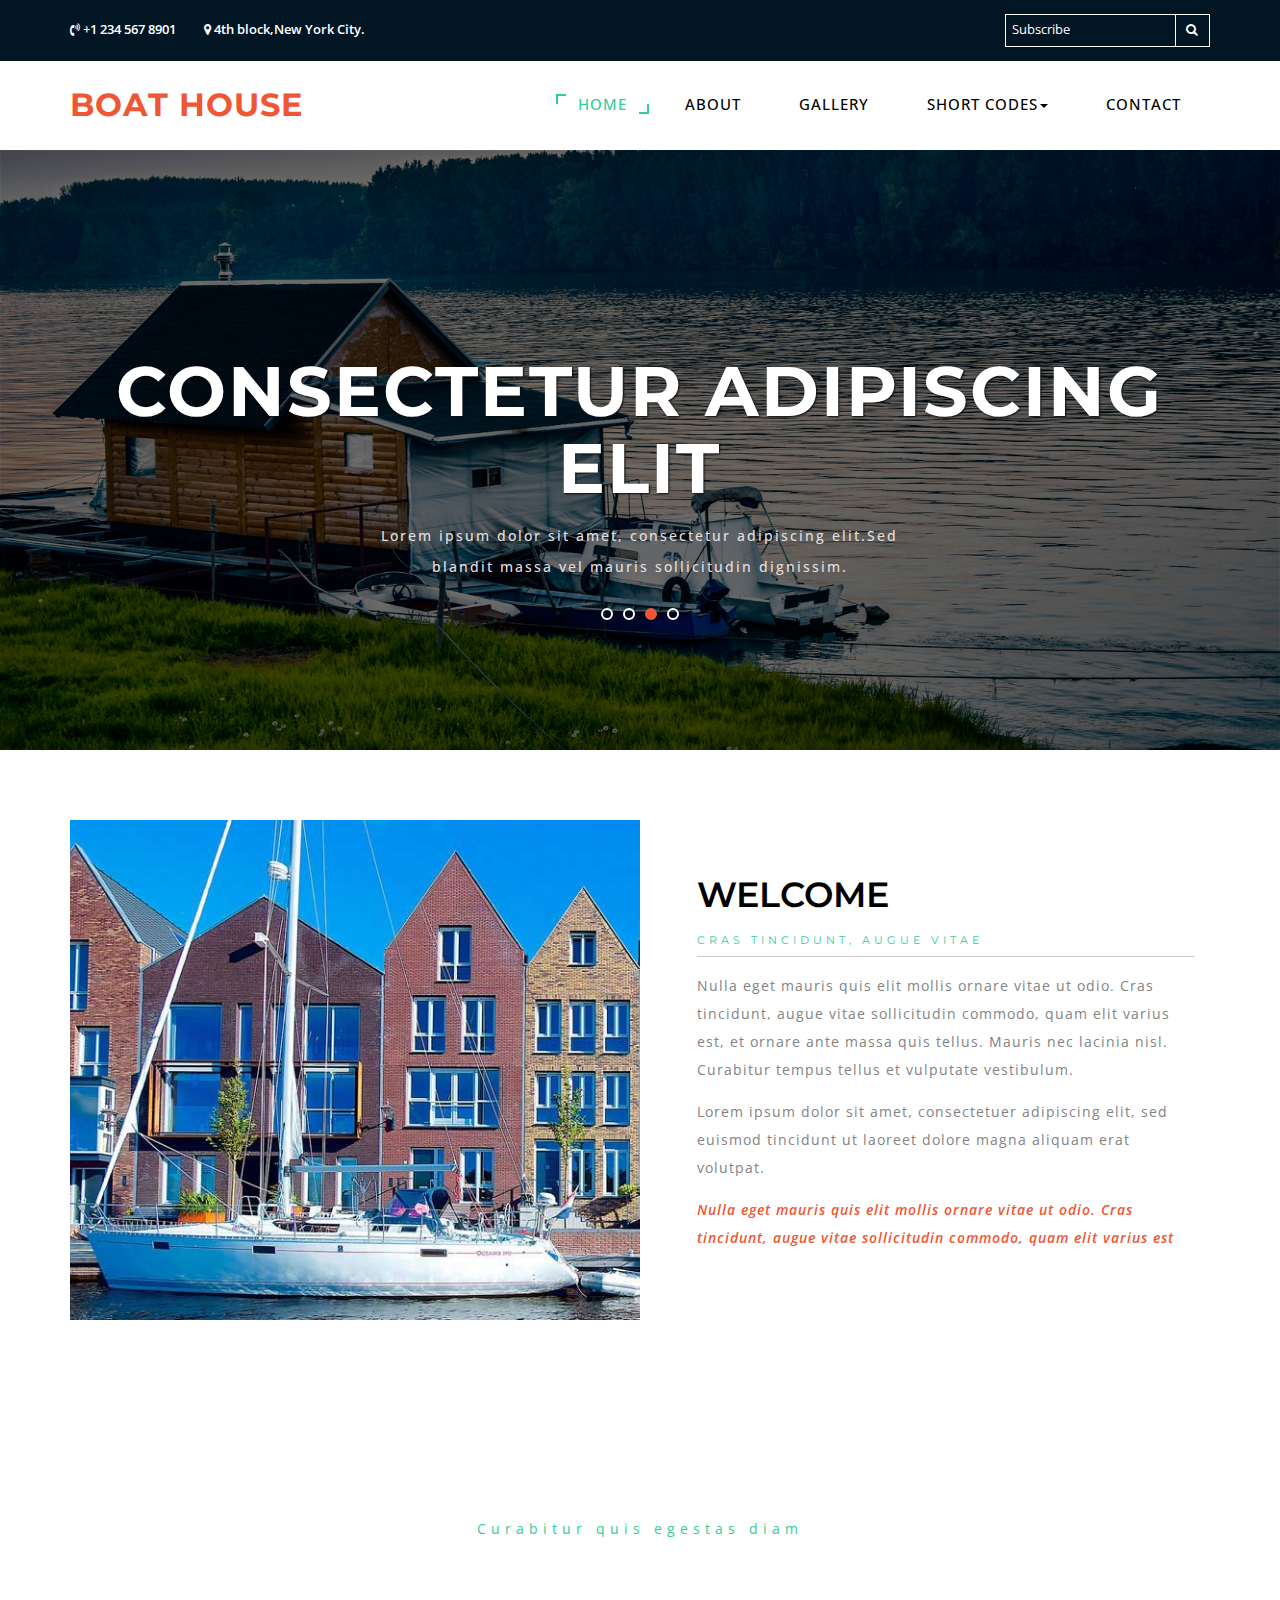
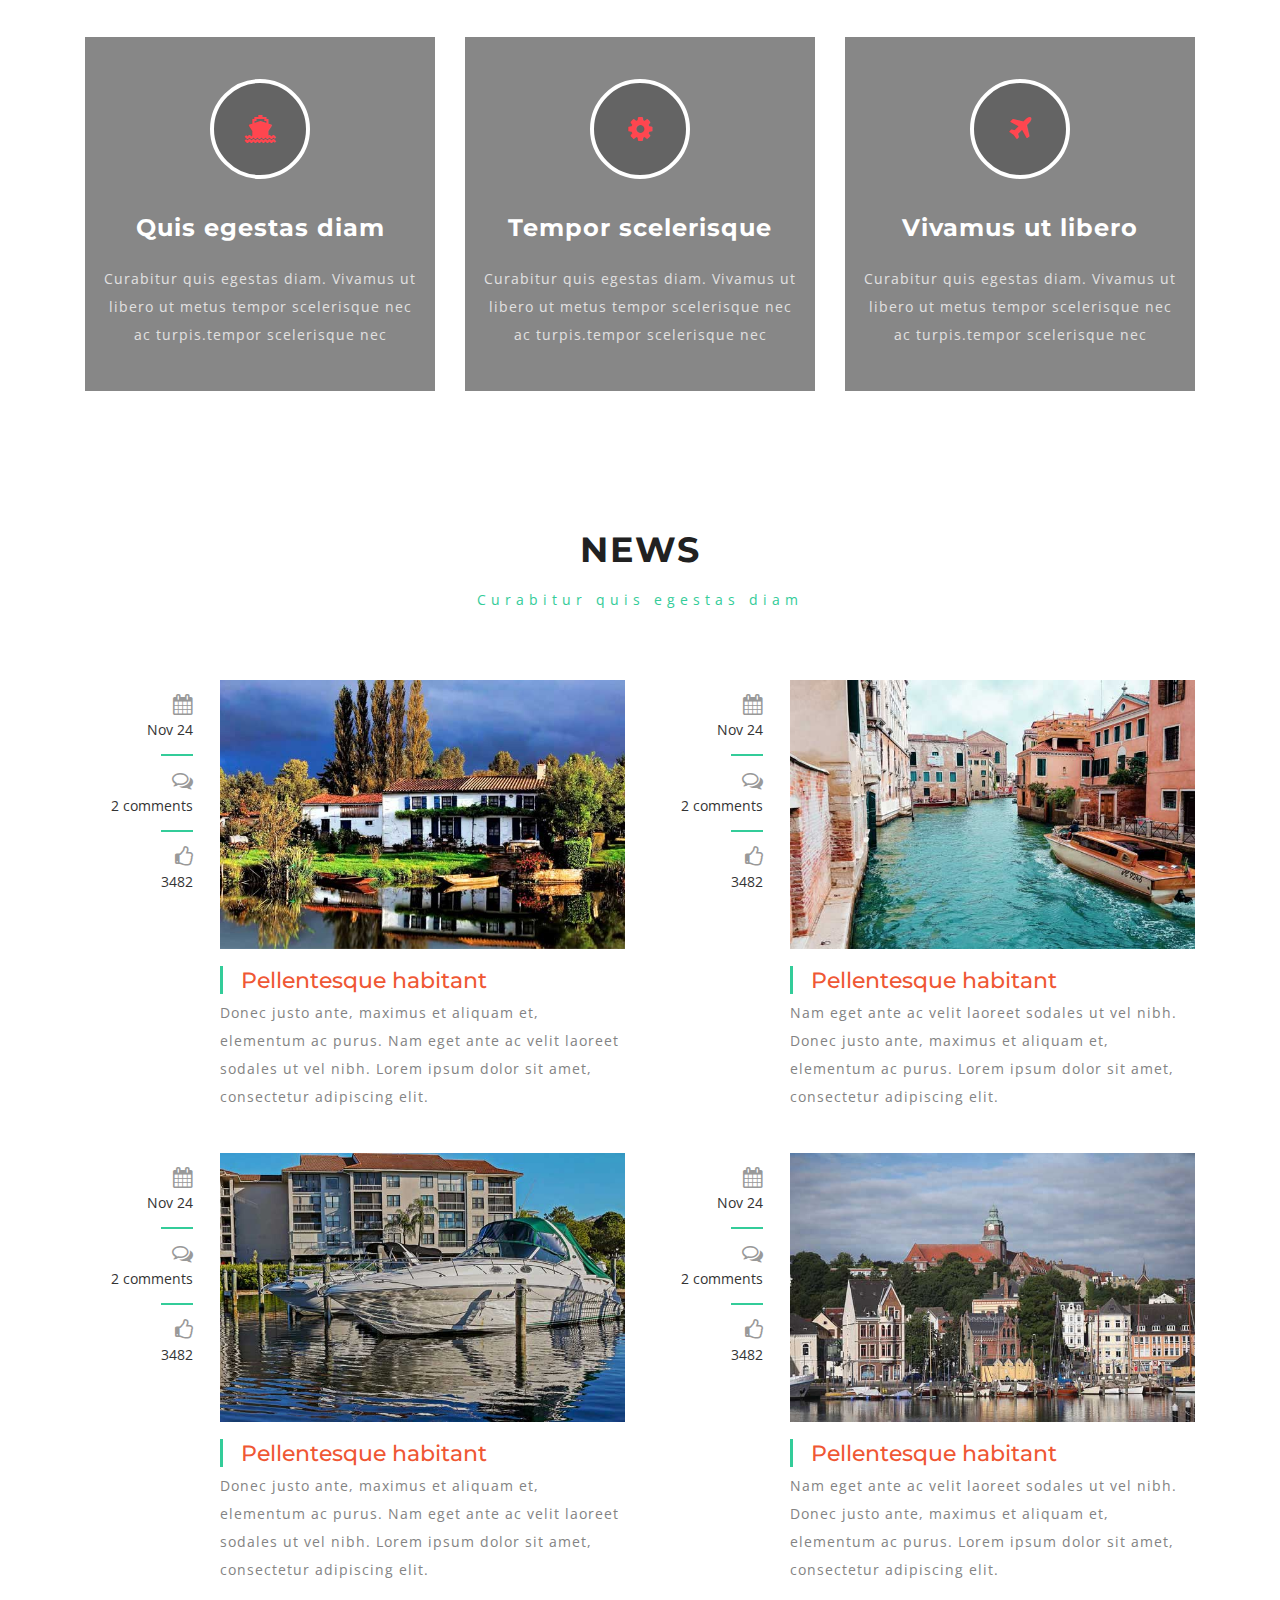
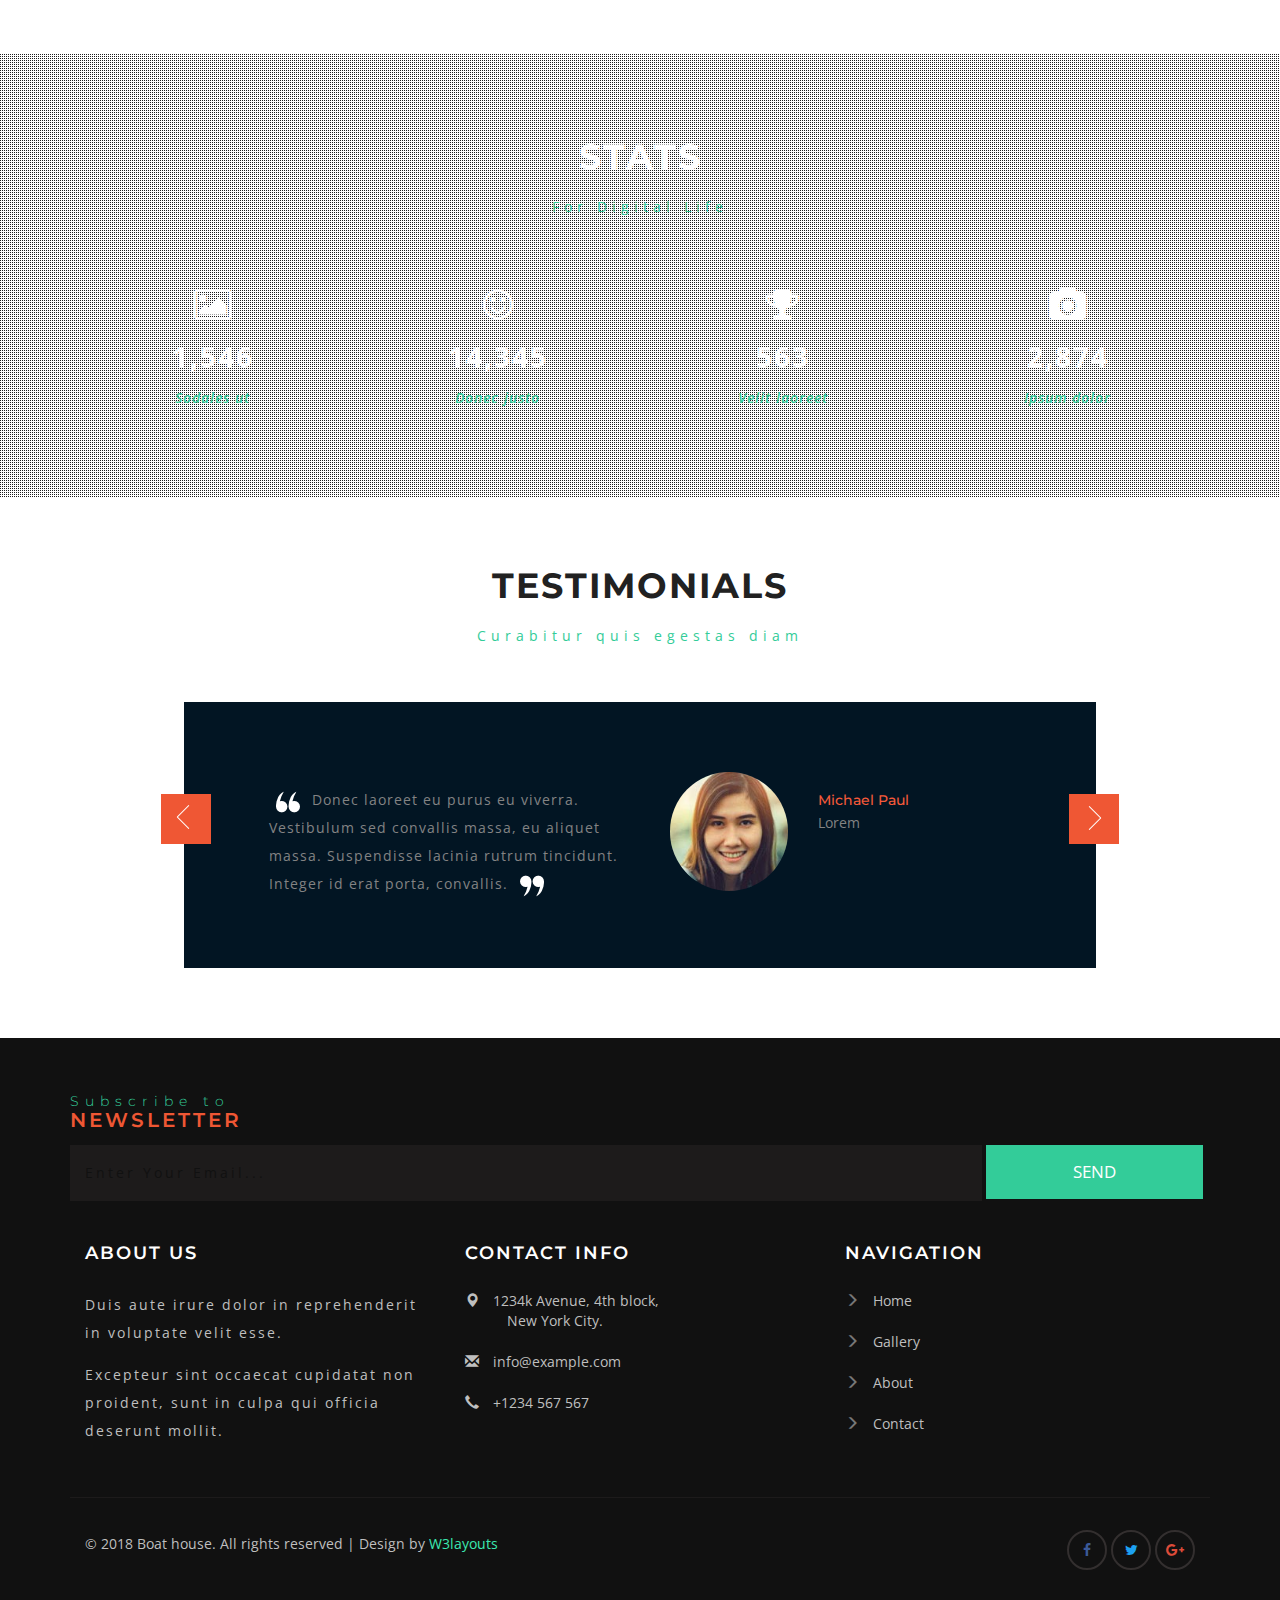
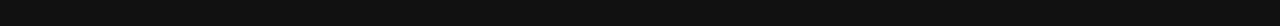
<file: views/basad/boat/index.html>
<!--
author: W3layouts
author URL: http://w3layouts.com
License: Creative Commons Attribution 3.0 Unported
License URL: http://creativecommons.org/licenses/by/3.0/
-->
<!DOCTYPE html>
<html lang="zxx">
<head>
<title>Boat house a Travel Category Flat Bootstrap Responsive Website Template | Home :: w3layouts</title>
<!-- custom-theme -->
<meta name="viewport" content="width=device-width, initial-scale=1">
<meta http-equiv="Content-Type" content="text/html; charset=utf-8" />
<meta name="keywords" content="Boat house Responsive web template, Bootstrap Web Templates, Flat Web Templates, Android Compatible web template, 
Smart phone Compatible web template, free webdesigns for Nokia, Samsung, LG, SonyEricsson, Motorola web design" />
<script type="application/x-javascript"> addEventListener("load", function() { setTimeout(hideURLbar, 0); }, false);
		function hideURLbar(){ window.scrollTo(0,1); } </script>
<!-- //custom-theme -->
<link href="css/bootstrap.css" rel="stylesheet" type="text/css" media="all" />
<link href="css/JiSlider.css" rel="stylesheet"> 
<link href="css/style.css" rel="stylesheet" type="text/css" media="all" />
<!-- font-awesome-icons -->
<link href="css/font-awesome.css" rel="stylesheet"> 
<!-- //font-awesome-icons -->
<link href="//fonts.googleapis.com/css?family=Montserrat:400,700" rel="stylesheet">
<link href='//fonts.googleapis.com/css?family=Open+Sans:400,300,300italic,400italic,600,600italic,700,700italic,800,800italic' rel='stylesheet' type='text/css'>
</head>
<body>
<!-- header -->
<div class="banner-top">
	<div class="header">
	<div class="container">
			<div class="header-left">
				<div class="agileinfo-phone">
					<p><i class="fa fa-volume-control-phone" aria-hidden="true"></i> +1 234 567 8901</p>
				</div>
				<div class="agileinfo-phone agileinfo-map">
					<p><i class="fa fa-map-marker" aria-hidden="true"></i> 4th block,New York City.</p>
				</div>
				<div class="search-grid">
					<form action="#" method="post">
						<input type="text" name="subscribe" placeholder="Subscribe" class="big-dog" name="Subscribe" required="">
						<button class="btn1"><i class="fa fa-search" aria-hidden="true"></i></button>
					</form>
				</div>
				<div class="clearfix"> </div>
			</div>
		</div>	
		</div>

	<div class="w3_navigation">
		<div class="container">
			<nav class="navbar navbar-default">
				<div class="navbar-header navbar-left">
					<button type="button" class="navbar-toggle collapsed" data-toggle="collapse" data-target="#bs-example-navbar-collapse-1">
						<span class="sr-only">Toggle navigation</span>
						<span class="icon-bar"></span>
						<span class="icon-bar"></span>
						<span class="icon-bar"></span>
					</button>
					<h1><a class="navbar-brand" href="index.html"> Boat house </a></h1>
				</div>
				<!-- Collect the nav links, forms, and other content for toggling -->
				<div class="collapse navbar-collapse navbar-right" id="bs-example-navbar-collapse-1">
					<nav class="menu menu--iris">
						<ul class="nav navbar-nav menu__list">
							<li class="menu__item menu__item--current"><a href="index.html" class="menu__link">Home</a></li>
							<li class="menu__item"><a href="about.html" class="menu__link">About</a></li>
							<li class="menu__item"><a href="gallery.html" class="menu__link">Gallery</a></li>
							<li class="dropdown menu__item">
								<a href="#" class="dropdown-toggle menu__link" data-toggle="dropdown">Short codes<b class="caret"></b></a>
								<ul class="dropdown-menu agile_short_dropdown">
									
									
									<li><a href="icons.html">Icons</a></li>
									<li><a href="typography.html">Typography</a></li>
									
									
								</ul>
							</li>
							<li class="menu__item"><a href="contact.html" class="menu__link">Contact </a></li>
						</ul>
					</nav>
				</div>
			</nav>

		</div>
	</div>
<!-- //header -->
<!-- banner -->
	<div class="banner-silder">
		<div id="JiSlider" class="jislider">
			<ul>
				<li>
					<div class="w3layouts-banner-top">

							<div class="container">
								<div class="agileits-banner-info">
								
									<h3>Sed blandit massa vel </h3>
									 <p>Lorem ipsum dolor sit amet, consectetur adipiscing elit.Sed blandit massa vel mauris sollicitudin dignissim.</p>
									
								</div>	
							</div>
						</div>
				</li>
				<li>
						<div class="w3layouts-banner-top w3layouts-banner-top1">
						<div class="container">
								<div class="agileits-banner-info">
								 
									<h3>Ipsum dolor sit amet</h3>
									 <p>Lorem ipsum dolor sit amet, consectetur adipiscing elit.Sed blandit massa vel mauris sollicitudin dignissim.</p>
									
								</div>	
							</div>
						</div>
				</li>
				<li>
						<div class="w3layouts-banner-top w3layouts-banner-top2">
							<div class="container">
								<div class="agileits-banner-info">
								    
									<h3>Consectetur adipiscing elit</h3>
									 <p>Lorem ipsum dolor sit amet, consectetur adipiscing elit.Sed blandit massa vel mauris sollicitudin dignissim.</p>
									
								</div>
								
							</div>
						</div>
					</li>
					<li>
						<div class="w3layouts-banner-top w3layouts-banner-top3">
							<div class="container">
								<div class="agileits-banner-info">
								 
									<h3>Blandit massa vel mauris</h3>
									 <p>Lorem ipsum dolor sit amet, consectetur adipiscing elit.Sed blandit massa vel mauris sollicitudin dignissim.</p>
									
								</div>
								
							</div>
						</div>
					</li>
			</ul>
		</div>
      </div>
</div>
<!-- //banner -->

	<!--about-->
<div class="about">
	<div class="container">
		<div class="about-main">
			<div class="col-md-6 about-left_w3ls_img">
				
			</div>
			<div class="col-md-6 about-right_w3ls">
		  <div class="about-top_agile_its">
			<h2>Welcome</h2>
			<h5>Cras tincidunt, augue vitae</h5>
			<p>Nulla eget mauris quis elit mollis ornare vitae ut odio. Cras tincidunt, augue vitae sollicitudin commodo, quam elit varius est, et ornare ante massa quis tellus. Mauris nec lacinia nisl. Curabitur tempus tellus et vulputate vestibulum.
			<p>Lorem ipsum dolor sit amet, consectetuer adipiscing elit, sed euismod tincidunt ut laoreet dolore magna aliquam erat volutpat. </p>
			<span>Nulla eget mauris quis elit mollis ornare vitae ut odio. Cras tincidunt, augue vitae sollicitudin commodo, quam elit varius est</span>
	  </div>
	   </div>
	    <div class="clearfix"> </div>
    </div>
</div>
</div>
	<!-- //about -->
	<!-- Tooltip -->
				<div class="tooltip-content">

					<div class="modal fade features-modal" id="myModal" tabindex="-1" role="dialog" aria-hidden="true">
						<div class="modal-dialog">
							<div class="modal-content">
								<div class="modal-header">
									<button type="button" class="close" data-dismiss="modal" aria-hidden="true">&times;</button>
									<h4 class="modal-title">Boat house</h4>
								</div>
								<div class="modal-body">
									<img src="images/g4.jpg" class="img-responsive" alt="Boat house">
									<h5>Fishing Season Now Open</h5>
									<p>Lorem ipsum dolor sit amet, consectetur adipiscing elit. Praesent varius lectus vitae porttitor fringilla. Donec turpis orci, elementum a nunc quis, maximus varius ipsum. Sed bibendum ex in dignissim bibendum.</p>
								</div>
							</div>
						</div>
					</div>

				</div>
				<!-- //Tooltip -->
<!--/services -->
	<div class="banner-bottom jarallax" id="services">
		   <div class="agile_overlay">
		     <div class="container">
			<div class="agileits_heading_section">
				<h3 class="wthree_head two">Services</h3>
				<p class="w3l_sub_para_agile">Curabitur quis egestas diam</p>
				
			</div>
			<div class="inner_w3l_agile_grids-1">
				<div class="col-md-4 w3ls_banner_bottom_grid">
					<div class="inner_w3l_agile_grids">
						<div class="w3l_banner_bottom_grid1">
							<i class="fa fa-ship" aria-hidden="true"></i>
						</div>
						<h4>Quis egestas diam</h4>
						<p>Curabitur quis egestas diam. Vivamus ut libero ut metus tempor scelerisque nec ac turpis.tempor scelerisque nec</p>
					</div>
				</div>
				<div class="col-md-4 w3ls_banner_bottom_grid">
					<div class="inner_w3l_agile_grids">
						<div class="w3l_banner_bottom_grid1">
							<i class="fa fa-cog" aria-hidden="true"></i>
						</div>
						<h4>Tempor scelerisque</h4>
						<p>Curabitur quis egestas diam. Vivamus ut libero ut metus tempor scelerisque nec ac turpis.tempor scelerisque nec</p>
					</div>
				</div>
				<div class="col-md-4 w3ls_banner_bottom_grid">
					<div class="inner_w3l_agile_grids">
						<div class="w3l_banner_bottom_grid1">
							<i class="fa fa-plane" aria-hidden="true"></i>
						</div>
						<h4>Vivamus ut libero</h4>
						<p>Curabitur quis egestas diam. Vivamus ut libero ut metus tempor scelerisque nec ac turpis.tempor scelerisque nec</p>
					</div>
				</div>
				<div class="clearfix"> </div>
			</div>
		</div>
		</div>
</div>
<!-- //services -->
	<!-- news -->
	<div class="news">
		<div class="container"> 
			<h3 class="wthree_head">News</h3>
			<p class="w3l_sub_para_agile">Curabitur quis egestas diam</p>
			<div class="w3-agileits-news-grids">
				<div class="col-md-6 news-left">
					<div class="w3-agile-news-date">
						<div class="agile-news-icon">
							<i class="fa fa-calendar" aria-hidden="true"></i>
							<p>Nov 24</p>
						</div>
						<div class="agileits-line"> </div>
						<div class="agile-news-icon">
							<a href="#"><i class="fa fa-comments-o" aria-hidden="true"></i></a>
							<p>2 comments</p>
						</div>
						<div class="agileits-line"> </div>
						<div class="agile-news-icon">
							<a href="#"><i class="fa fa-thumbs-o-up" aria-hidden="true"></i></a>
							<p>3482</p>
						</div>
					</div>
					<div class="w3-agile-news-img">
						<a href="#myModal" data-toggle="modal"><img src="images/g1.jpg" alt="" /></a>
						<h4><a href="#myModal" data-toggle="modal">Pellentesque habitant </a></h4>
						<p>Donec justo ante, maximus et aliquam et, elementum ac purus. Nam eget ante ac velit laoreet sodales ut vel nibh. Lorem ipsum dolor sit amet, consectetur adipiscing elit.</p>
					</div>
					<div class="clearfix"> </div>
				</div>
				<div class="col-md-6 news-left">
					<div class="w3-agile-news-date">
						<div class="agile-news-icon">
							<i class="fa fa-calendar" aria-hidden="true"></i>
							<p>Nov 24</p>
						</div>
						<div class="agileits-line"> </div>
						<div class="agile-news-icon">
							<a href="#"><i class="fa fa-comments-o" aria-hidden="true"></i></a>
							<p>2 comments</p>
						</div>
						<div class="agileits-line"> </div>
						<div class="agile-news-icon">
							<a href="#"><i class="fa fa-thumbs-o-up" aria-hidden="true"></i></a>
							<p>3482</p>
						</div>
					</div>
					<div class="w3-agile-news-img">
						<a href="#myModal" data-toggle="modal"><img src="images/g2.jpg" alt="" /></a>
						<h4><a href="#myModal" data-toggle="modal">Pellentesque habitant </a></h4>
						<p>Nam eget ante ac velit laoreet sodales ut vel nibh. Donec justo ante, maximus et aliquam et, elementum ac purus. Lorem ipsum dolor sit amet, consectetur adipiscing elit.</p>
					</div>
					<div class="clearfix"> </div>
				</div> 
				<div class="clearfix"> </div>
			</div>
			<div class="w3-agileits-news-grids  news-w3row2">
				<div class="col-md-6 news-left">
					<div class="w3-agile-news-date">
						<div class="agile-news-icon">
							<i class="fa fa-calendar" aria-hidden="true"></i>
							<p>Nov 24</p>
						</div>
						<div class="agileits-line"> </div>
						<div class="agile-news-icon">
							<a href="#"><i class="fa fa-comments-o" aria-hidden="true"></i></a>
							<p>2 comments</p>
						</div>
						<div class="agileits-line"> </div>
						<div class="agile-news-icon">
							<a href="#"><i class="fa fa-thumbs-o-up" aria-hidden="true"></i></a>
							<p>3482</p>
						</div>
					</div>
					<div class="w3-agile-news-img">
						<a href="#myModal" data-toggle="modal"><img src="images/g4.jpg" alt="" /></a>
						<h4><a href="#myModal" data-toggle="modal">Pellentesque habitant </a></h4>
						<p>Donec justo ante, maximus et aliquam et, elementum ac purus. Nam eget ante ac velit laoreet sodales ut vel nibh. Lorem ipsum dolor sit amet, consectetur adipiscing elit.</p>
					</div>
					<div class="clearfix"> </div>
				</div>
				<div class="col-md-6 news-left">
					<div class="w3-agile-news-date">
						<div class="agile-news-icon">
							<i class="fa fa-calendar" aria-hidden="true"></i>
							<p>Nov 24</p>
						</div>
						<div class="agileits-line"> </div>
						<div class="agile-news-icon">
							<a href="#"><i class="fa fa-comments-o" aria-hidden="true"></i></a>
							<p>2 comments</p>
						</div>
						<div class="agileits-line"> </div>
						<div class="agile-news-icon">
							<a href="#"><i class="fa fa-thumbs-o-up" aria-hidden="true"></i></a>
							<p>3482</p>
						</div>
					</div>
					<div class="w3-agile-news-img">
						<a href="#myModal" data-toggle="modal"><img src="images/g3.jpg" alt="" /></a>
						<h4><a href="#myModal" data-toggle="modal">Pellentesque habitant </a></h4>
						<p>Nam eget ante ac velit laoreet sodales ut vel nibh. Donec justo ante, maximus et aliquam et, elementum ac purus. Lorem ipsum dolor sit amet, consectetur adipiscing elit.</p>
					</div>
					<div class="clearfix"> </div>
				</div> 
				<div class="clearfix"> </div>
			</div>
		</div>
	</div>
	<!-- //news -->

	<!-- stats -->
	<div class="stats jarallax" id="stats">
	  <div class="agile_overlay2">
	    <div class="container"> 
		<div class="agileits_heading_section">
				<h3 class="wthree_head two">Stats</h3>
				<p class="w3l_sub_para_agile">For Digital Life</p>
				
			</div>
			<div class="inner_w3l_agile_grids-1">
		<div class="col-md-3 w3layouts_stats_left w3_counter_grid">
		    <i class="fa fa-picture-o" aria-hidden="true"></i>
			<p class="counter">1,546</p>
			<h3>Sodales ut</h3>
		</div>
		<div class="col-md-3 w3layouts_stats_left w3_counter_grid1">
		    <i class="fa fa-smile-o" aria-hidden="true"></i>
			<p class="counter">14,345</p>
			<h3>Donec justo</h3>
		</div>
		<div class="col-md-3 w3layouts_stats_left w3_counter_grid2">
		<i class="fa fa-trophy" aria-hidden="true"></i>
			<p class="counter">563</p>
			<h3>Velit laoreet</h3>
		</div>
		<div class="col-md-3 w3layouts_stats_left w3_counter_grid3">
		<i class="fa fa-camera" aria-hidden="true"></i>
			<p class="counter">2,874</p>
			<h3>Ipsum dolor</h3>
		</div>
		<div class="clearfix"> </div>
	</div>
   </div>	
</div>
</div>
<!-- //stats -->
<!-- testimonials -->
<div class="testimonials">
	<div class="container">
		<h3 class="wthree_head">Testimonials</h3>
		<p class="w3l_sub_para_agile">Curabitur quis egestas diam</p>
		<ul id="flexiselDemo1">			
			<li>
				<div class="wthree_testimonials_grid_main">
					<div class="col-md-6 col-xs-6 wthree_testimonials_grid">
						<p><img src="images/left-quote.png" alt=" ">  Donec laoreet eu purus eu viverra. Vestibulum sed convallis massa,
							eu aliquet massa. Suspendisse lacinia rutrum tincidunt. Integer id erat porta, 
							convallis.  <img src="images/right-quote.png" alt=" "></p>
					</div>
					<div class="col-md-6 col-xs-6 wthree_testimonials_grid_pos">
						<div class="col-md-5 col-xs-5 grid-test-w3l">
							<img src="images/te3.jpg" alt=" " class="img-responsive" />
						</div>
						<div class="col-md-7 col-xs-7 wthree_testimonials_grid1">
							<h5>Michael Paul</h5>
							<p>Lorem</p>
						</div>
						<div class="clearfix"> </div>
					</div>
					<div class="clearfix"> </div>
				</div>
			</li>
			<li>
				<div class="wthree_testimonials_grid_main">
					<div class="col-md-6 col-xs-6 wthree_testimonials_grid">
						<p><img src="images/left-quote.png" alt=" ">  Donec laoreet eu purus eu viverra. Vestibulum sed convallis massa,
							eu aliquet massa. Suspendisse lacinia rutrum tincidunt. Integer id erat porta, 
							convallis.  <img src="images/right-quote.png" alt=" "></p>
					</div>
					<div class="col-md-6 col-xs-6 wthree_testimonials_grid_pos">
						<div class="col-md-5 col-xs-5 grid-test-w3l">
							<img src="images/te1.jpg" alt=" " class="img-responsive" />
						</div>
						<div class="col-md-7 col-xs-7 wthree_testimonials_grid1">
							<h5>hael fgul</h5>
							<p>Lorem</p>
						</div>
						<div class="clearfix"> </div>
					</div>
					<div class="clearfix"> </div>
				</div>
			</li>
			<li>
				<div class="wthree_testimonials_grid_main">
					<div class="col-md-6 col-xs-6 wthree_testimonials_grid">
						<p><img src="images/left-quote.png" alt=" ">  Donec laoreet eu purus eu viverra. Vestibulum sed convallis massa,
							eu aliquet massa. Suspendisse lacinia rutrum tincidunt. Integer id erat porta, 
							convallis.  <img src="images/right-quote.png" alt=" "></p>
					</div>
					<div class="col-md-6 col-xs-6 wthree_testimonials_grid_pos">
						<div class="col-md-5 col-xs-5 grid-test-w3l">
							<img src="images/te2.jpg" alt=" " class="img-responsive" />
						</div>
						<div class="col-md-7 col-xs-7 wthree_testimonials_grid1">
							<h5>Linda Carl</h5>
							<p>Lorem</p>
						</div>
						<div class="clearfix"> </div>
					</div>
					<div class="clearfix"> </div>
				</div>
			</li>
		</ul>
	</div>
</div>
<!-- //testimonials -->

<!-- footer -->
	<div class="footer">
		<div class="container">
			<h4>Subscribe to <span>Newsletter</span></h4>
			<form action="#" method="post">
				<input type="email" name="Email" placeholder="Enter Your Email..." required="">
				<input type="submit" value="Send">
			</form>
			<div class="agile_footer_copy">
				<div class="w3agile_footer_grids">
					<div class="col-md-4 w3agile_footer_grid">
						<h3>About Us</h3>
						<p>Duis aute irure dolor in reprehenderit in voluptate velit esse.<span>Excepteur sint occaecat cupidatat 
							non proident, sunt in culpa qui officia deserunt mollit.</span></p>
					</div>
					<div class="col-md-4 w3agile_footer_grid">
						<h3>Contact Info</h3>
						<ul>
							<li><i class="glyphicon glyphicon-map-marker" aria-hidden="true"></i>1234k Avenue, 4th block, <span>New York City.</span></li>
							<li><i class="glyphicon glyphicon-envelope" aria-hidden="true"></i><a href="mailto:info@example.com">info@example.com</a></li>
							<li><i class="glyphicon glyphicon-earphone" aria-hidden="true"></i>+1234 567 567</li>
						</ul>
					</div>
					<div class="col-md-4 w3agile_footer_grid w3agile_footer_grid1">
						<h3>Navigation</h3>
						<ul>
							<li><span class="glyphicon glyphicon-menu-right" aria-hidden="true"></span><a href="index.html">Home</a></li>
							<li><span class="glyphicon glyphicon-menu-right" aria-hidden="true"></span><a href="gallery.html">Gallery</a></li>
							<li><span class="glyphicon glyphicon-menu-right" aria-hidden="true"></span><a href="about.html">About</a></li>
							<li><span class="glyphicon glyphicon-menu-right" aria-hidden="true"></span><a href="contact.html">Contact</a></li>
						</ul>
					</div>
					<div class="clearfix"> </div>
				</div>
			</div>
			<div class="w3_agileits_copy_right_social">
				<div class="col-md-6 agileits_w3layouts_copy_right">
					<p>&copy; 2018 Boat house. All rights reserved | Design by <a href="http://w3layouts.com/">W3layouts</a></p>
				</div>
				<div class="col-md-6 w3_agile_copy_right">
					<ul class="agileinfo_social_icons">
						<li><a href="#" class="w3_agileits_facebook"><i class="fa fa-facebook" aria-hidden="true"></i></a></li>
						<li><a href="#" class="wthree_twitter"><i class="fa fa-twitter" aria-hidden="true"></i></a></li>
						<li><a href="#" class="agileinfo_google"><i class="fa fa-google-plus" aria-hidden="true"></i></a></li>
						
					</ul>
				</div>
				<div class="clearfix"> </div>
			</div>
		</div>
	</div>
<!-- //footer -->


<a href="#" id="toTop" style="display: block;"> <span id="toTopHover" style="opacity: 1;"> </span></a>

	<!-- js -->
<script src="js/jquery-2.1.4.min.js"></script> 
<script src="js/JiSlider.js"></script>
		<script>
			$(window).load(function () {
				$('#JiSlider').JiSlider({color: '#fff', start: 3, reverse: true}).addClass('ff')
			})
		</script><script type="text/javascript">

  var _gaq = _gaq || [];
  _gaq.push(['_setAccount', 'UA-36251023-1']);
  _gaq.push(['_setDomainName', 'jqueryscript.net']);
  _gaq.push(['_trackPageview']);

  (function() {
    var ga = document.createElement('script'); ga.type = 'text/javascript'; ga.async = true;
    ga.src = ('https:' == document.location.protocol ? 'https://ssl' : 'http://www') + '.google-analytics.com/ga.js';
    var s = document.getElementsByTagName('script')[0]; s.parentNode.insertBefore(ga, s);
  })();

</script>
			<script src="js/jarallax.js"></script>
	<script src="js/SmoothScroll.min.js"></script>
	<script type="text/javascript">
		/* init Jarallax */
		$('.jarallax').jarallax({
			speed: 0.5,
			imgWidth: 1366,
			imgHeight: 768
		})
	</script>

<!-- start-smoth-scrolling -->
<!-- //for bootstrap working -->
<!-- stats -->
	<script src="js/jquery.waypoints.min.js"></script>
	<script src="js/jquery.countup.js"></script>
		<script>
			$('.counter').countUp();
		</script>
<!-- //stats -->
<!-- start-smooth-scrolling -->
<script type="text/javascript" src="js/move-top.js"></script>
<script type="text/javascript" src="js/easing.js"></script>
<script type="text/javascript">
	jQuery(document).ready(function($) {
		$(".scroll").click(function(event){		
			event.preventDefault();
			$('html,body').animate({scrollTop:$(this.hash).offset().top},1000);
		});
	});
</script>
<!-- start-smooth-scrolling -->
<!-- here stars scrolling icon -->
	<script type="text/javascript">
		$(document).ready(function() {
			/*
				var defaults = {
				containerID: 'toTop', // fading element id
				containerHoverID: 'toTopHover', // fading element hover id
				scrollSpeed: 1200,
				easingType: 'linear' 
				};
			*/
								
			$().UItoTop({ easingType: 'easeOutQuart' });
								
			});
	</script>
<!-- //here ends scrolling icon -->

<script type="text/javascript" src="js/bootstrap-3.1.1.min.js"></script>
	<script type="text/javascript">
	$(window).load(function() {
	$("#flexiselDemo1").flexisel({
		visibleItems:1,
		animationSpeed: 1000,
		autoPlay:false,
		autoPlaySpeed: 3000,    		
		pauseOnHover: true,
		enableResponsiveBreakpoints: true,
		responsiveBreakpoints: { 
			portrait: { 
				changePoint:480,
				visibleItems: 1
			}, 
			landscape: { 
				changePoint:640,
				visibleItems:1
			},
			tablet: { 
				changePoint:768,
				visibleItems: 1
			}
		}
	});

	});
	</script>
	<script type="text/javascript" src="js/jquery.flexisel.js"></script>


</body>
</html>
</file>
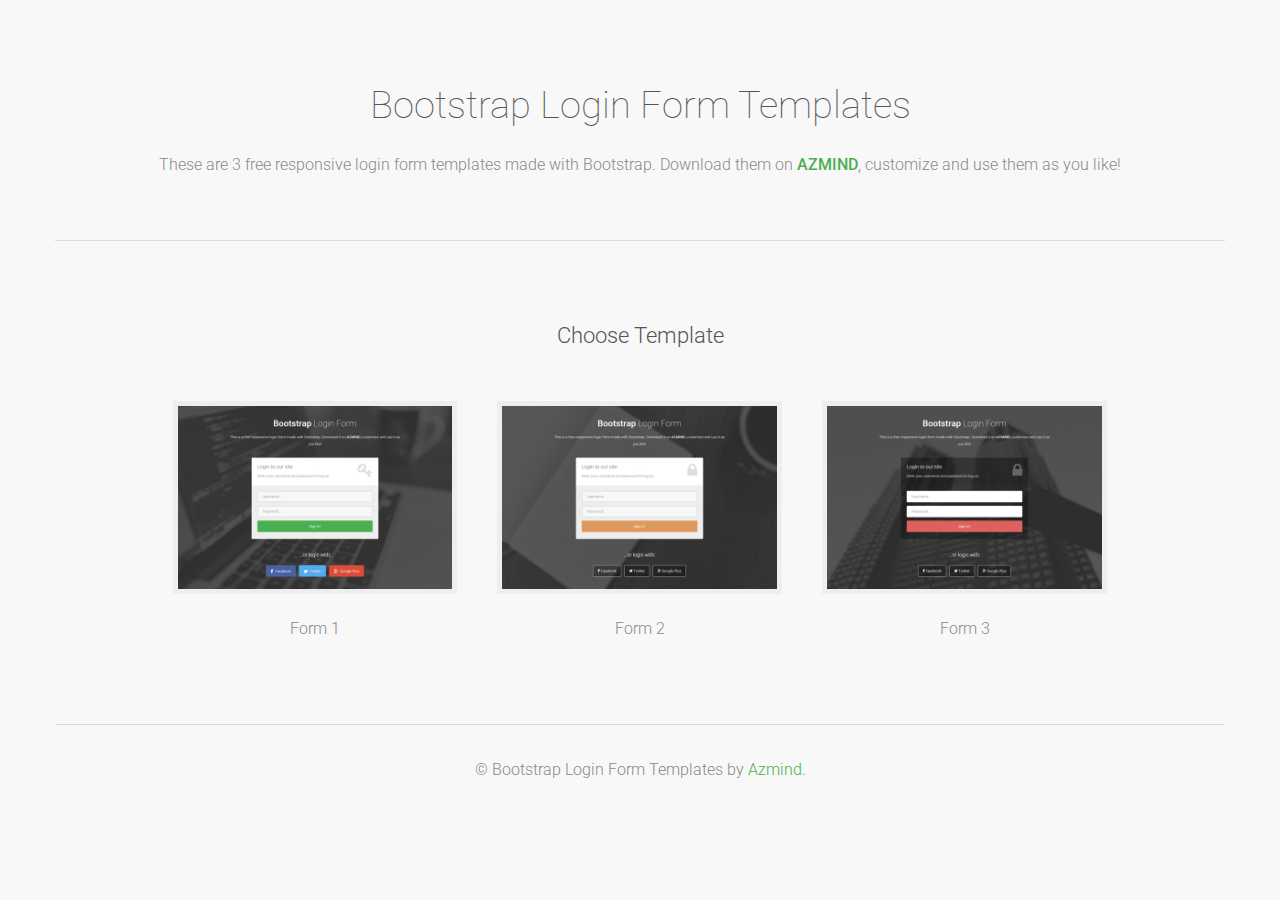
<file: views/basad/bootstrap-login-forms/index.html>
<!DOCTYPE html>
<html lang="en">

    <head>

        <meta charset="utf-8">
        <meta http-equiv="X-UA-Compatible" content="IE=edge">
        <meta name="viewport" content="width=device-width, initial-scale=1">
        <title>Bootstrap Login Form Templates</title>

        <!-- CSS -->
        <link rel="stylesheet" href="http://fonts.googleapis.com/css?family=Roboto:400,100,300,500">
        <link rel="stylesheet" href="form-1/assets/bootstrap/css/bootstrap.min.css">
        <link rel="stylesheet" href="choose-layout-assets/style.css">

        <!-- HTML5 Shim and Respond.js IE8 support of HTML5 elements and media queries -->
        <!-- WARNING: Respond.js doesn't work if you view the page via file:// -->
        <!--[if lt IE 9]>
            <script src="https://oss.maxcdn.com/libs/html5shiv/3.7.0/html5shiv.js"></script>
            <script src="https://oss.maxcdn.com/libs/respond.js/1.4.2/respond.min.js"></script>
        <![endif]-->

        <!-- Favicon and touch icons -->
        <link rel="shortcut icon" href="form-1/assets/ico/favicon.png">

    </head>

    <body>
    
    	<div class="top">
    		<h1>Bootstrap Login Form Templates</h1>
    		<p>
				These are 3 free responsive login form templates made with Bootstrap. 
				Download them on <a href="http://azmind.com"><strong>AZMIND</strong></a>, customize and use them as you like!
			</p>
    	</div>
    
    	<div class="section-container">
	        <div class="container layouts">
	            <div class="row">
	                <div class="col-sm-12 section-description">
	                    <h3>Choose Template</h3>
	                </div>
	            </div>
	            <div class="row">
	            	<div class="col-sm-10 col-sm-offset-1">
	            		<div class="row">
		                	<div class="col-sm-4 layout-box">
			                	<a href="form-1/index.html">
			                		<img src="choose-layout-assets/1.jpg" alt="">
			                	</a>
			                	<p>Form 1</p>
		                    </div>
		                    <div class="col-sm-4 layout-box">
		                    	<a href="form-2/index.html">
				                	<img src="choose-layout-assets/2.jpg" alt="">
			                    </a>
			                    <p>Form 2</p>
		                    </div>
		                    <div class="col-sm-4 layout-box">
			                	<a href="form-3/index.html">
			                		<img src="choose-layout-assets/3.jpg" alt="">
			                	</a>
			                	<p>Form 3</p>
		                    </div>
	                    </div>
                    </div>
	            </div>
	        </div>
        </div>
        
        <div class="container footer">
            <div class="row">
                <div class="col-sm-12">
                	&copy; Bootstrap Login Form Templates by <a href="http://azmind.com" target="_blank">Azmind</a>.
                </div>
            </div>
        </div>
        
    </body>

</html>
</file>
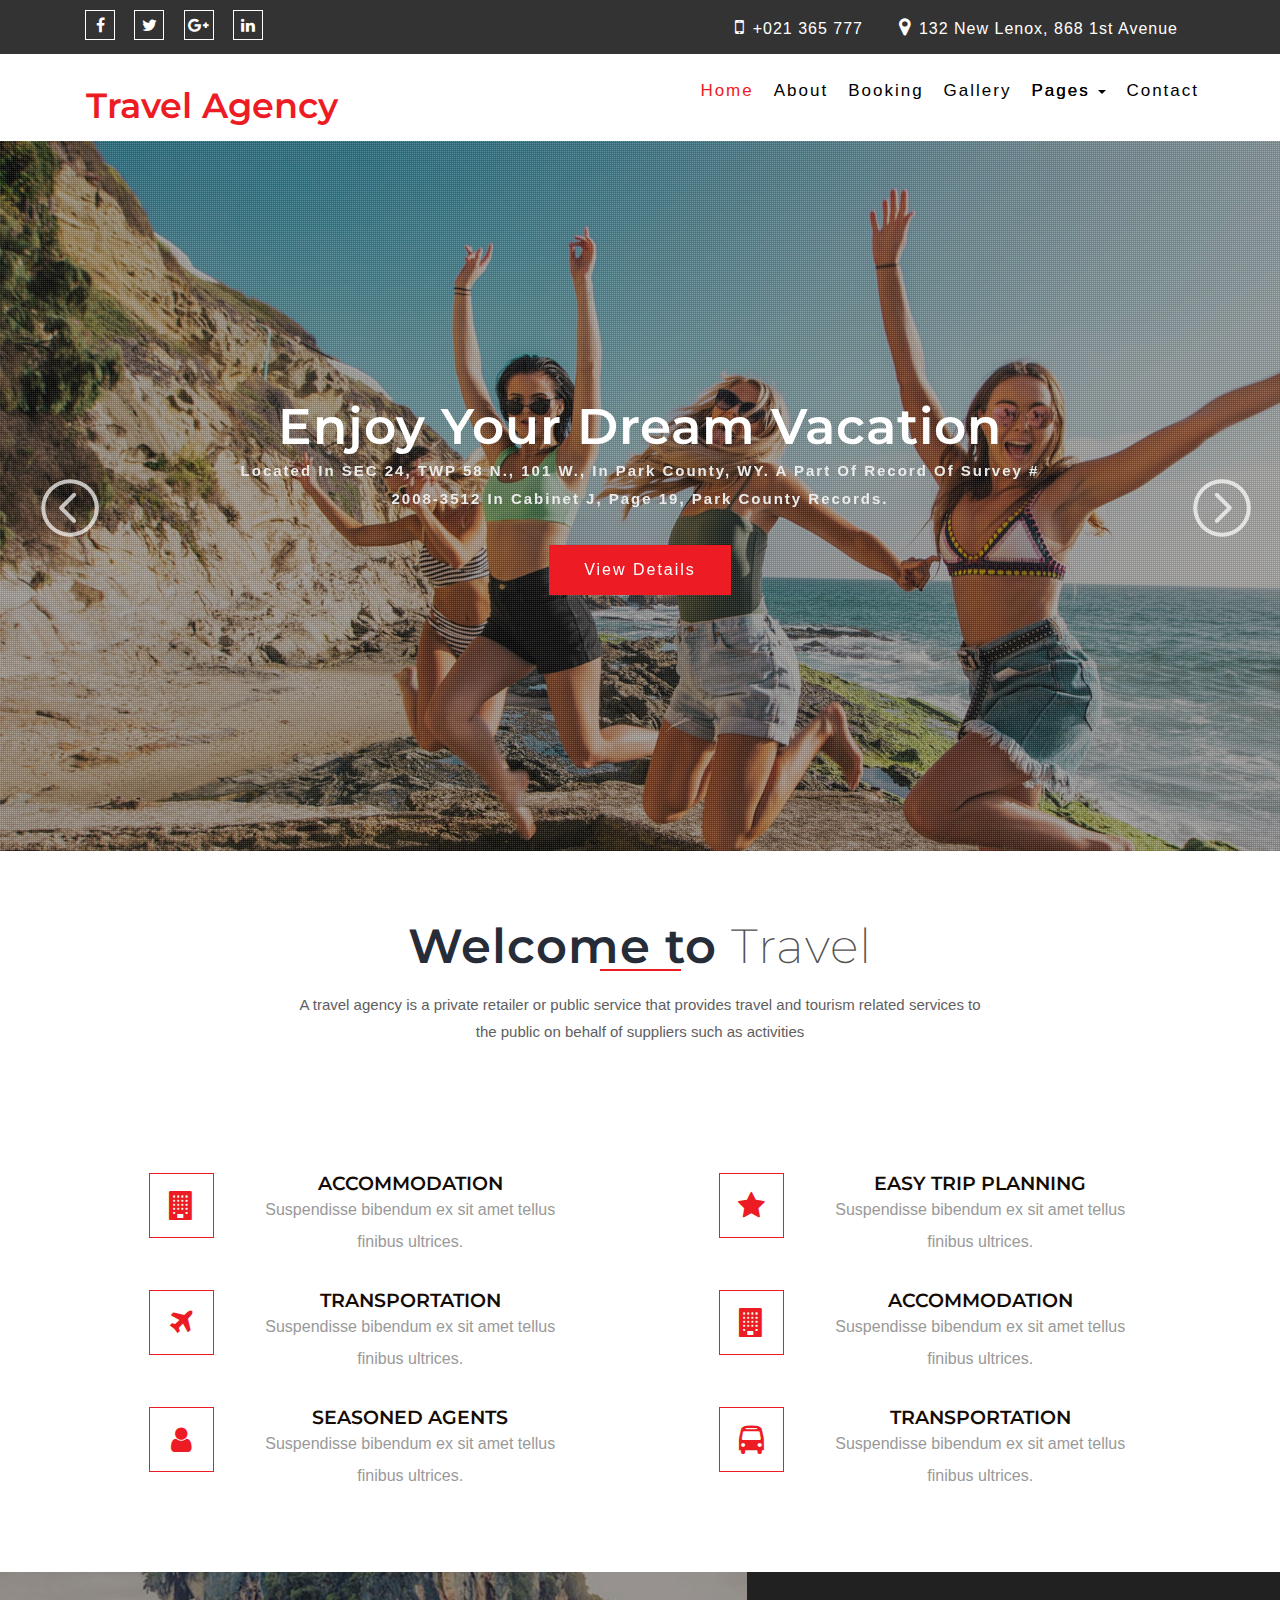
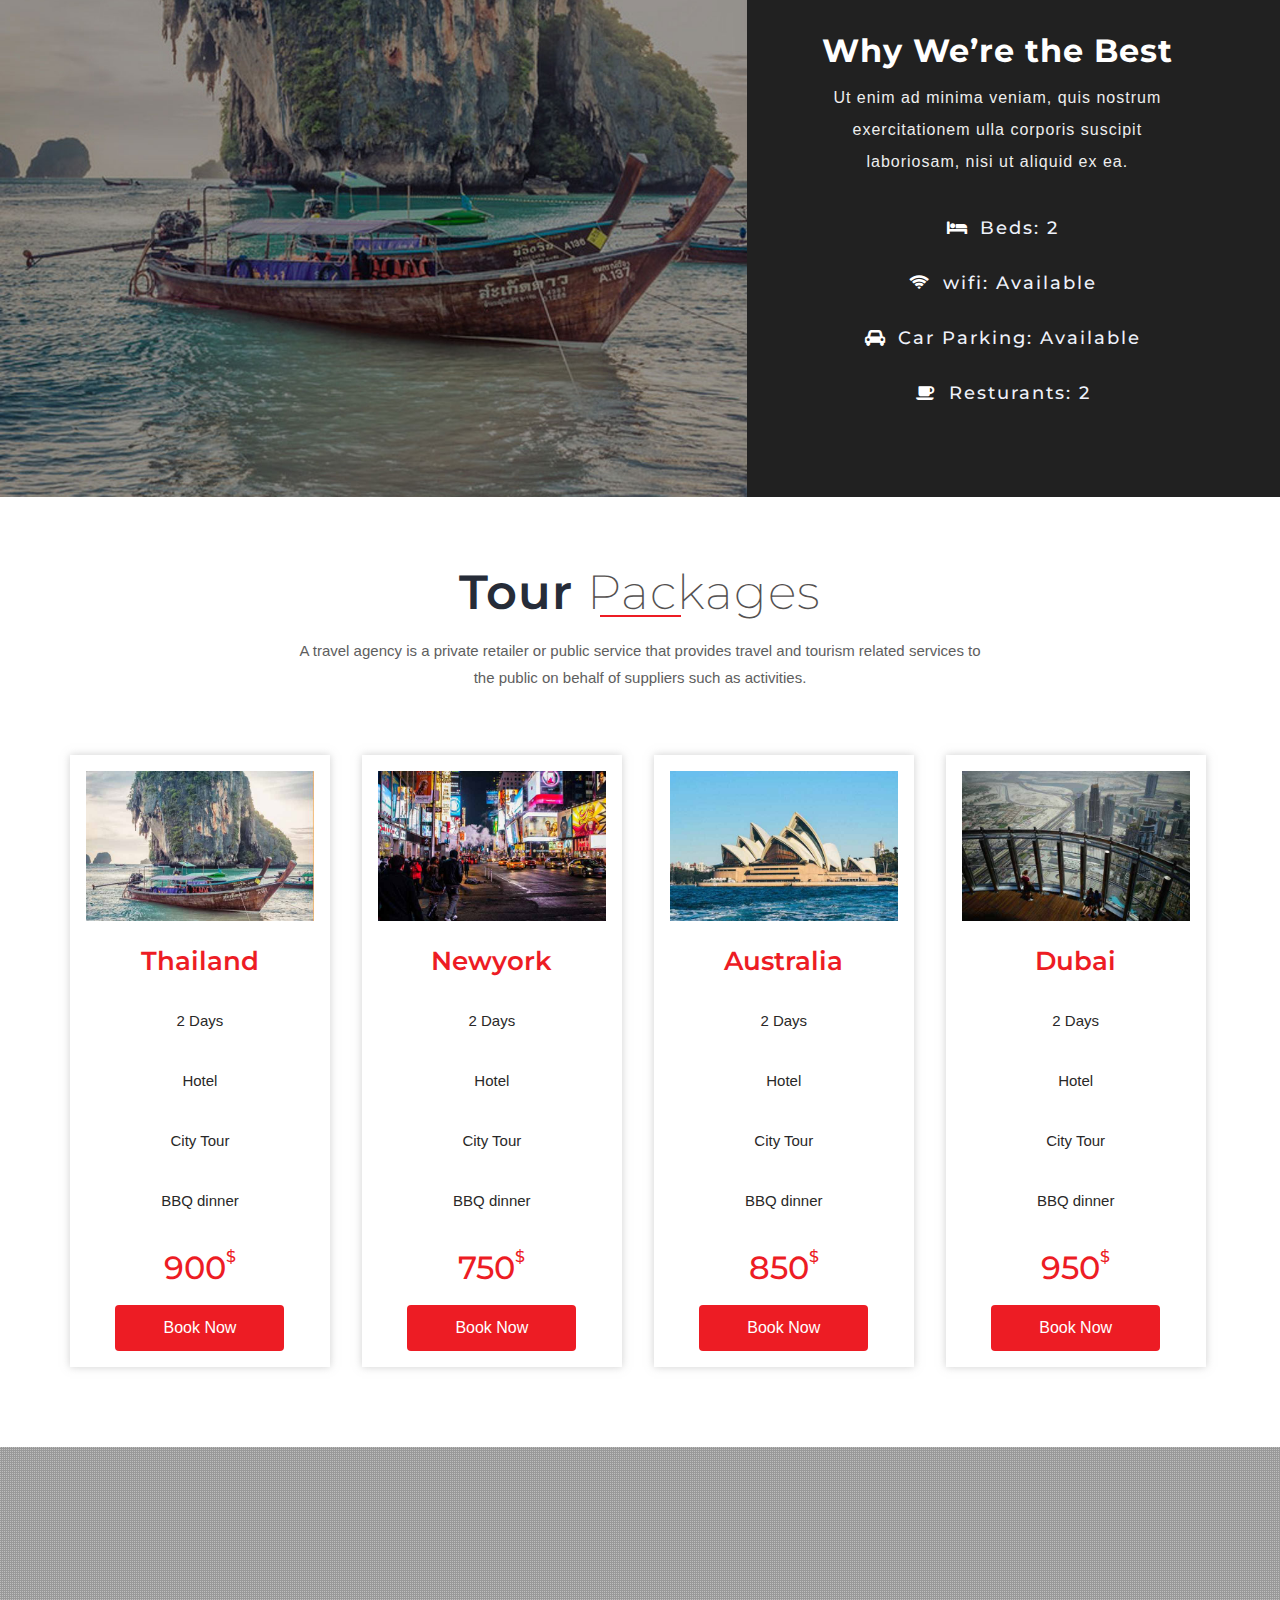
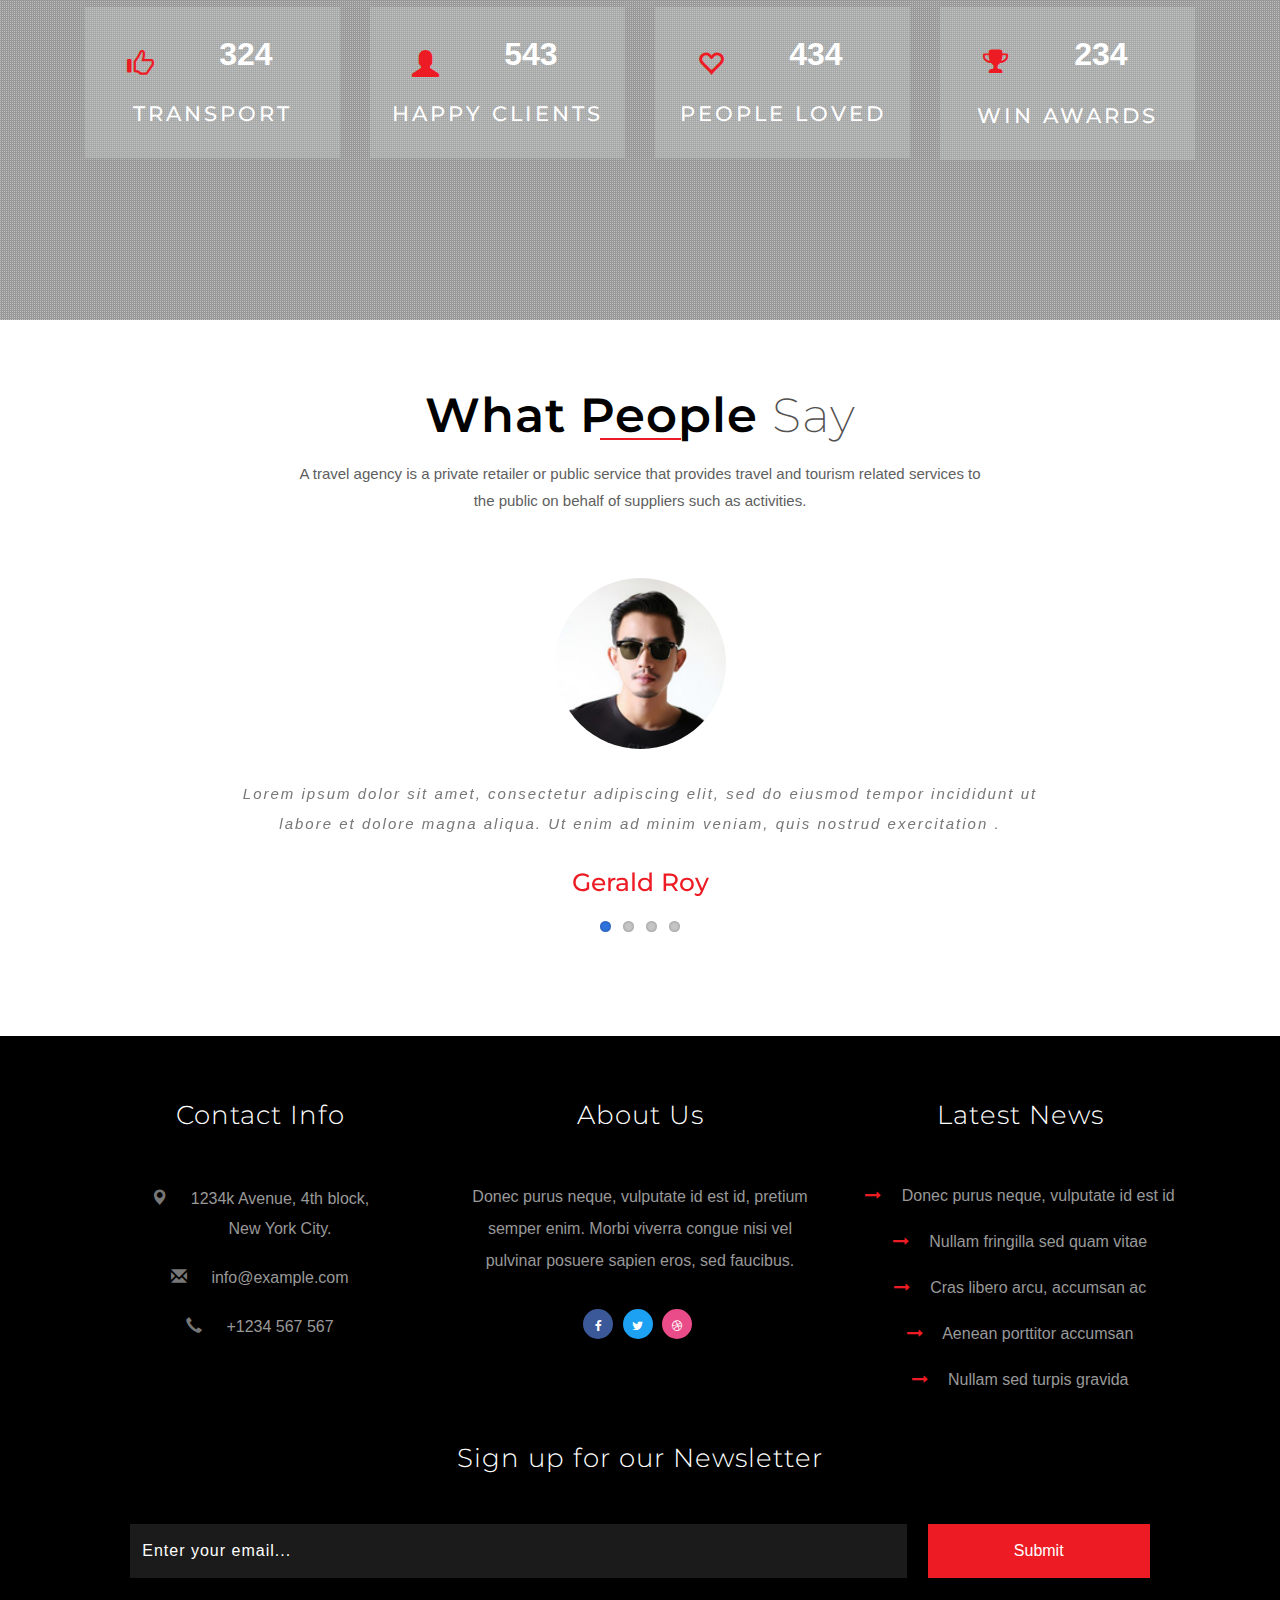
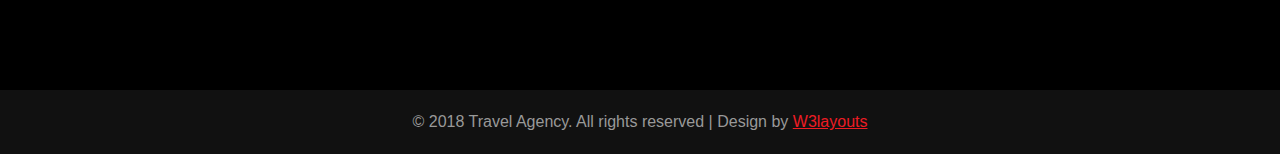
<file: views/basad/travel_agency-untouched/index.html>
<!--
author: W3layouts
author URL: http://w3layouts.com
License: Creative Commons Attribution 3.0 Unported
License URL: http://creativecommons.org/licenses/by/3.0/
-->
<!DOCTYPE html>
<html lang="en">
<head>
<title>Travel Agency a Travel Agency Category Flat Bootstrap Responsive Website Template | Home :: w3layouts</title>
<!-- custom-theme -->
<meta name="viewport" content="width=device-width, initial-scale=1">
<meta http-equiv="Content-Type" content="text/html; charset=utf-8" />
<meta name="keywords" content="Travel Agency Responsive web template, Bootstrap Web Templates, Flat Web Templates, Android Compatible web template, 
Smartphone Compatible web template, free webdesigns for Nokia, Samsung, LG, SonyEricsson, Motorola web design" />
<script type="application/x-javascript"> addEventListener("load", function() { setTimeout(hideURLbar, 0); }, false);
		function hideURLbar(){ window.scrollTo(0,1); } </script>
		
<!-- For Testimonials slider -->
<link rel="stylesheet" href="css/flexslider.css" type="text/css" media="all" />
<!-- //For Testimonials slider -->
<!-- //custom-theme files-->
<link href="css/bootstrap.css" rel="stylesheet" type="text/css" media="all" />
<link href="css/style.css" rel="stylesheet" type="text/css" media="all" />
<!-- //custom-theme files-->

<!-- font-awesome-icons -->
<link href="css/font-awesome.css" rel="stylesheet"> 
<!-- //font-awesome-icons -->
<!-- googlefonts -->
<link href="//fonts.googleapis.com/css?family=Open+Sans:300,300i,400,400i,600,600i,700,700i,800,800i&amp;subset=cyrillic,cyrillic-ext,greek,greek-ext,latin-ext,vietnamese" rel="stylesheet">
<link href="//fonts.googleapis.com/css?family=Montserrat:100,100i,200,200i,300,300i,400,400i,500,500i,600,600i,700,700i,800,800i,900,900i&amp;subset=latin-ext,vietnamese" rel="stylesheet">
<!-- //googlefonts -->

</head>
<body>
		
<!-- banner -->


		<!-- Top-Bar -->
				<div class="top">
					<div class="container">
						
							
							<div class="col-md-6 top-middle">
								<ul>
									<li><a href="#"><i class="fa fa-facebook"></i></a></li>
									<li><a href="#"><i class="fa fa-twitter"></i></a></li>
									<li><a href="#"><i class="fa fa-google-plus"></i></a></li>
									<li><a href="#"><i class="fa fa-linkedin"></i></a></li>
								</ul>
							</div>
							<div class="col-md-6 top-left">
								<ul>
									<li><i class="fa fa-mobile" aria-hidden="true"></i> +021 365 777</li>
									<li><i class="fa fa-map-marker" aria-hidden="true"></i> 132 New Lenox, 868 1st Avenue </li>
								</ul>
							</div>
							<div class="clearfix"></div>
					</div>
				</div>
				<div class="top-bar">
				<div class="container">
					<div class="header">
						<nav class="navbar navbar-default">
							<div class="navbar-header navbar-left">
								<button type="button" class="navbar-toggle collapsed" data-toggle="collapse" data-target="#bs-example-navbar-collapse-1">
									<span class="sr-only">Toggle navigation</span>
									<span class="icon-bar"></span>
									<span class="icon-bar"></span>
									<span class="icon-bar"></span>
								</button>
								<h1><a class="navbar-brand" href="index.html">Travel Agency</span></a></h1>
							</div>
							<!-- Collect the nav links, forms, and other content for toggling -->
							<div class="collapse navbar-collapse navbar-right" id="bs-example-navbar-collapse-1">
								<nav class="cl-effect-15" id="cl-effect-15">
									<ul class="nav navbar-nav">
										<li class="active"><a href="index.html">Home</a></li>
											<li><a href="about.html">About</a></li>
											<li><a href="booking.html">Booking</a></li>
											<li><a href="gallery.html">Gallery</a></li>
											<li class="dropdown">
												<a href="#" class="dropdown-toggle" data-hover="Pages" data-toggle="dropdown" role="button" aria-haspopup="true" aria-expanded="false">Pages <span class="caret"></span></a>
												<ul class="dropdown-menu">
													<li><a href="icons.html">Icons</a></li>
													<li><a href="typography.html">Typography</a></li>
												</ul>
											</li>
											<li><a href="contact.html">Contact</a></li>
										</ul>
									
								</nav>
							</div>
						</nav>
				</div>
			</div>
		</div>
		<!-- //Top-Bar -->
		<!-- w3-banner -->
	<div class="banner">
		<div class="banner-dott1">
			<div class="w3-banner">
			
				<div  class="callbacks_container">
				<ul class="rslides" id="slider3">
					<li>
						<div class="banner-text">
					
							<h3>Enjoy Your Dream Vacation</h3>
							<p>Located in SEC 24, TWP 58 N., 101 W., in Park County, WY. 
								A part of Record of Survey # 2008-3512 in Cabinet J, Page 19, Park 
								County Records.</p>
								<a href="#" class="read-agileits" data-toggle="modal" data-target="#myModal">View Details</a>
						</div>
					</li>
					<li>
						<div class="banner-text">
					
							<h3>Find Travel Perfection</h3>
							<p>Located in SEC 24, TWP 58 N., 101 W., in Park County, WY. 
								A part of Record of Survey # 2008-3512 in Cabinet J, Page 19, Park 
								County Records.</p>
								<a href="#" class="read-agileits" data-toggle="modal" data-target="#myModal">View Details</a>
						</div>
					</li>
					<li>
						<div class="banner-text">
					
							<h3>Safe Way To Travel</h3>
							<p>Located in SEC 24, TWP 58 N., 101 W., in Park County, WY. 
								A part of Record of Survey # 2008-3512 in Cabinet J, Page 19, Park 
								County Records.</p>
								<a href="#" class="read-agileits" data-toggle="modal" data-target="#myModal">View Details</a>
						</div>
					</li>
				</ul>
			</div>	
			
			</div>
					
		<!-- //w3-banner -->
		</div>
	</div>
<!-- //banner -->
	<!-- advantages -->
	<div class="two-grids">
		<div class="container">
<div class="wthree_head_section">
				<h3 class="w3l_header">Welcome to <span>Travel</span></h3>
				<p>A travel agency is a private retailer or public service that provides travel and tourism related services to the public on behalf of suppliers such as activities</p>
			</div>
			<div class="col-md-6 w3_two_grid_right">
				<div class="w3_two_grid_right1">
					<div class="col-xs-3 w3_two_grid_right_grid">
						<div class="w3_two_grid_right_grid1">
							<i class="fa fa-building" aria-hidden="true"></i>
						</div>
					</div>
					<div class="col-xs-9 w3_two_grid_right_gridr">
						<h4>Accommodation</h4>
						<p>Suspendisse bibendum ex sit amet tellus finibus ultrices.</p>
					</div>
					<div class="clearfix"> </div>
				</div>
				<div class="w3_two_grid_right1">
					<div class="col-xs-3 w3_two_grid_right_grid">
						<div class="w3_two_grid_right_grid1">
							<i class="fa fa-plane" aria-hidden="true"></i>
						</div>
					</div>
					<div class="col-xs-9 w3_two_grid_right_gridr">
						<h4>Transportation</h4>
						<p>Suspendisse bibendum ex sit amet tellus finibus ultrices.</p>
					</div>
					<div class="clearfix"> </div>
				</div>
				<div class="w3_two_grid_right1">
					<div class="col-xs-3 w3_two_grid_right_grid">
						<div class="w3_two_grid_right_grid1">
							<i class="fa fa-user" aria-hidden="true"></i>
						</div>
					</div>
					<div class="col-xs-9 w3_two_grid_right_gridr">
						<h4>Seasoned Agents</h4>
						<p>Suspendisse bibendum ex sit amet tellus finibus ultrices.</p>
					</div>
					<div class="clearfix"> </div>
				</div>
			</div>
			<div class="col-md-6 w3_two_grid_right">
				<div class="w3_two_grid_right1">
					<div class="col-xs-3 w3_two_grid_right_grid">
						<div class="w3_two_grid_right_grid1">
							<i class="fa fa-star" aria-hidden="true"></i>
						</div>
					</div>
					<div class="col-xs-9 w3_two_grid_right_gridr">
						<h4>Easy Trip Planning</h4>
						<p>Suspendisse bibendum ex sit amet tellus finibus ultrices.</p>
					</div>
					<div class="clearfix"> </div>
				</div>
				<div class="w3_two_grid_right1">
					<div class="col-xs-3 w3_two_grid_right_grid">
						<div class="w3_two_grid_right_grid1">
							<i class="fa fa-building" aria-hidden="true"></i>
						</div>
					</div>
					<div class="col-xs-9 w3_two_grid_right_gridr">
						<h4>Accommodation</h4>
						<p>Suspendisse bibendum ex sit amet tellus finibus ultrices.</p>
					</div>
					<div class="clearfix"> </div>
				</div>
				<div class="w3_two_grid_right1">
					<div class="col-xs-3 w3_two_grid_right_grid">
						<div class="w3_two_grid_right_grid1">
							<i class="fa fa-bus" aria-hidden="true"></i>
						</div>
					</div>
					<div class="col-xs-9 w3_two_grid_right_gridr">
						<h4>Transportation</h4>
						<p>Suspendisse bibendum ex sit amet tellus finibus ultrices.</p>
					</div>
					<div class="clearfix"> </div>
				</div>
			</div>
			<div class="clearfix"> </div>
		</div>
	</div>
	<!-- //advantages -->

<!-- banner-bottom -->
<div class="banner-bottom mid-section-agileits">
	<div class="col-md-7 bannerbottomleft">
			
	</div>
	<div class="col-md-5 bannerbottomright">
		<h3>Why We’re the Best </h3>
		<p>Ut enim ad minima veniam, quis nostrum 
			exercitationem ulla corporis suscipit laboriosam, 
			nisi ut aliquid ex ea.</p>
		<h4><i class="fa fa-bed" aria-hidden="true"></i>Beds: 2</h4>
		<h4><i class="fa fa-wifi" aria-hidden="true"></i>wifi: Available</h4>
		<h4><i class="fa fa-car" aria-hidden="true"></i>Car Parking: Available</h4>
		<h4><i class="fa fa-coffee" aria-hidden="true"></i>Resturants: 2</h4>
	</div>
	<div class="clearfix"></div>
</div>
<!-- //banner-bottom -->
<!-- pricing -->
	<div class="w3ls-section wthree-pricing" id="pricing">	
		<div class="container">
			<div class="wthree_head_section">
				<h3 class="w3l_header">Tour <span>Packages</span></h3>
				<p>A travel agency is a private retailer or public service that provides travel and tourism related services to the public on behalf of suppliers such as activities.</p>
			</div>
			<div class="pricing-grids-info">
								<div class="pricing-grid grid-one">
									<div class="w3ls-top">
										<img src="images/g8.jpg" class="img-responsive" alt="">
									</div>
									<div class="w3ls-bottom">
										<ul class="count">
											<h3>Thailand</h3>
											<li>2 Days</li>
											<li>Hotel </li>
											<li>City Tour</li>
											<li>BBQ dinner</li>
										</ul>
										<h4> 900<span class="sup">$</span> </h4>
										<div class="more">
											<a href="booking.html">Book Now</a>				
										</div>
									</div>
								</div>
								<div class="pricing-grid grid-two">
									<div class="w3ls-top">
										<img src="images/g4.jpg" class="img-responsive" alt="">
									</div>
									<div class="w3ls-bottom">
										<ul class="count">
											<h3>Newyork</h3>
											<li>2 Days</li>
											<li>Hotel </li>
											<li>City Tour</li>
											<li>BBQ dinner</li>
										</ul>
										<h4> 750<span class="sup">$</span> </h4>
										<div class="more">
											<a href="booking.html">Book Now</a>				
										</div>
									</div>
								</div>
								<div class="pricing-grid grid-three">
									<div class="w3ls-top">
										<img src="images/g5.jpg" class="img-responsive" alt="">
									</div>
									<div class="w3ls-bottom">
										<ul class="count">
											<h3>Australia</h3>
											<li>2 Days</li>
											<li>Hotel </li>
											<li>City Tour</li>
											<li>BBQ dinner</li>
										</ul>
										<h4> 850<span class="sup">$</span> </h4>
										<div class="more">
											<a href="booking.html">Book Now</a>			
										</div>
									</div>
								</div>
								<div class="zb pricing-grid grid-four">
									<div class="w3ls-top">
										<img src="images/g11.jpg" class="img-responsive" alt="">
									</div>
									<div class="w3ls-bottom">
										<ul class="count">
											<h3>Dubai</h3>
											<li>2 Days</li>
											<li>Hotel </li>
											<li>City Tour</li>
											<li>BBQ dinner</li>
										</ul>
										<h4> 950<span class="sup">$</span> </h4>
										<div class="more">
											<a href="booking.html">Book Now</a>				
										</div>
									</div>
								</div>
								<div class="clearfix"> </div> 
				<!--End-slider-script-->
			</div>
		</div>	
	</div>	
	<!--//pricing-->

	<!-- counter -->
	<div class="services-bottom stats services">
	<div class="banner-dott1">
		<div class="container">
		
		  <div class="wthree-agile-counter">
		  <div class="col-md-3 w3_agile_stats_grid-top">
			<div class="w3_agile_stats_grid">
				<div class="agile_count_grid_left">
					<span class="glyphicon glyphicon-thumbs-up" aria-hidden="true"></span>
				</div>
				<div class="agile_count_grid_right">
					<p class="counter">324</p> 
				</div>
				<div class="clearfix"> </div>
				<h4>Transport</h4>
			</div>
		</div>
		<div class="col-md-3 w3_agile_stats_grid-top">
			<div class="w3_agile_stats_grid">
				<div class="agile_count_grid_left">
					<span class="glyphicon glyphicon-user" aria-hidden="true"></span>
				</div>
				<div class="agile_count_grid_right">
					<p class="counter">543</p> 
				</div>
				<div class="clearfix"> </div>
				<h4>Happy Clients</h4>
			</div>
		</div>
		<div class="col-md-3 w3_agile_stats_grid-top">
			<div class="w3_agile_stats_grid">
				<div class="agile_count_grid_left">
					<span class="glyphicon glyphicon-heart-empty" aria-hidden="true"></span>
				</div>
				<div class="agile_count_grid_right">
					<p class="counter">434</p> 
				</div>
				<div class="clearfix"> </div>
				<h4>People Loved</h4>
			</div>
		</div>
		<div class="col-md-3 w3_agile_stats_grid-top">
			<div class="w3_agile_stats_grid">
				<div class="agile_count_grid_left">
					<span class="fa fa-trophy" aria-hidden="true"></span>
				</div>
				<div class="agile_count_grid_right">
					<p class="counter">234</p> 
				</div>
				<div class="clearfix"> </div>
				<h4>Win Awards</h4>
			</div>
		</div>
			<div class="clearfix"> </div>
		</div>
	</div>
	</div>
</div>
<!-- //counter -->


<!-- Clients -->
<div class="clients">
<div class="container">
	<div class="wthree_head_section">
				<h3 class="w3l_header">What People  <span>Say</span></h3>
				<p>A travel agency is a private retailer or public service that provides travel and tourism related services to the public on behalf of suppliers such as activities.</p>
			</div>
		
			
			<section class="slider">
				<div class="flexslider">
					<ul class="slides">
						<li>
							<img src="images/c1.jpg" alt="" />
								<p>Lorem ipsum dolor sit amet, consectetur adipiscing elit, sed do eiusmod tempor incididunt ut labore et dolore magna aliqua. Ut enim ad minim veniam, quis nostrud exercitation .</p>
								<div class="client">
									<h5>Gerald Roy</h5>
								</div>
						</li>
						<li>
							<img src="images/c2.jpg" alt="" />
								<p>Lorem ipsum dolor sit amet, consectetur adipiscing elit, sed do eiusmod tempor incididunt ut labore et dolore magna aliqua. Ut enim ad minim veniam, quis nostrud exercitation .</p>
								<div class="client">
									<h5>Adam Brandom</h5>
								</div>
						</li>
						<li>
							<img src="images/c3.jpg" alt="" />
								<p>Lorem ipsum dolor sit amet, consectetur adipiscing elit, sed do eiusmod tempor incididunt ut labore et dolore magna aliqua. Ut enim ad minim veniam, quis nostrud exercitation .</p>
								<div class="client">
									<h5>Steve Artur</h5>
								</div>
						</li>
						<li>
							<img src="images/c4.jpg" alt="" />
								<p>Lorem ipsum dolor sit amet, consectetur adipiscing elit, sed do eiusmod tempor incididunt ut labore et dolore magna aliqua. Ut enim ad minim veniam, quis nostrud exercitation .</p>
								<div class="client">
									<h5>Martin Victor</h5>
								</div>
						</li>
					</ul>
				</div>
			</section>
		</div>
</div>
<!-- //Clients -->
<!-- footer -->
	<div class="footer">
		<div class="container">
			<div class="col-md-4 agile_footer_grid">
				<h3>Contact Info</h3>
				<ul class="w3_address">
					<li><i class="glyphicon glyphicon-map-marker" aria-hidden="true"></i>1234k Avenue, 4th block, <span>New York City.</span></li>
					<li><i class="glyphicon glyphicon-envelope" aria-hidden="true"></i><a href="mailto:info@example.com">info@example.com</a></li>
					<li><i class="glyphicon glyphicon-earphone" aria-hidden="true"></i>+1234 567 567</li>
				</ul>
			</div>
			<div class="col-md-4 agile_footer_grid">
				<h3>About Us</h3>
				<p>Donec purus neque, vulputate id est id, pretium semper enim. Morbi viverra 
					congue nisi vel pulvinar posuere sapien eros, sed faucibus.</p>
				<ul class="agileits_social_list">
					<li><a href="#" class="w3_agile_facebook"><i class="fa fa-facebook" aria-hidden="true"></i></a></li>
					<li><a href="#" class="agile_twitter"><i class="fa fa-twitter" aria-hidden="true"></i></a></li>
					<li><a href="#" class="w3_agile_dribble"><i class="fa fa-dribbble" aria-hidden="true"></i></a></li>
				</ul>
			</div>
			<div class="col-md-4 agile_footer_grid">
				<h3>Latest News</h3>
				<ul class="agileits_w3layouts_footer_grid_list">
					<li><i class="fa fa-long-arrow-right" aria-hidden="true"></i>
						<a href="#" data-toggle="modal" data-target="#myModal">Donec purus neque, vulputate 
							id est id</a>
					</li>
					<li><i class="fa fa-long-arrow-right" aria-hidden="true"></i>
						<a href="#" data-toggle="modal" data-target="#myModal">Nullam fringilla sed quam vitae</a>
					</li>
					<li><i class="fa fa-long-arrow-right" aria-hidden="true"></i>
						<a href="#" data-toggle="modal" data-target="#myModal">Cras libero arcu, accumsan ac </a>
					</li>
					<li><i class="fa fa-long-arrow-right" aria-hidden="true"></i>
						<a href="#" data-toggle="modal" data-target="#myModal">Aenean porttitor accumsan</a>
					</li>
					<li><i class="fa fa-long-arrow-right" aria-hidden="true"></i>
						<a href="#" data-toggle="modal" data-target="#myModal">Nullam sed turpis gravida</a>
					</li>
				</ul>
			</div>
			<div class="clearfix"> </div>
			<div class="w3_agileits_footer_grids">
				<div class="col-md-12 wthree_footer_grid_right">
					<h3>Sign up for our Newsletter</h3>
					<form action="#" method="post">
						<input type="email" name="Email" placeholder="Enter your email..." required="">
						<input type="submit" value="Submit">
					</form>
				</div>
				<div class="clearfix"> </div>
			</div>
		</div>
	</div>
	<div class="agileinfo_copyright">
		<p>© 2018 Travel Agency. All rights reserved | Design by <a href="http://w3layouts.com/">W3layouts</a></p>
	</div>
<!-- //footer -->

<!-- bootstrap-modal-pop-up -->
	<div class="modal video-modal fade" id="myModal" tabindex="-1" role="dialog" aria-labelledby="myModal">
		<div class="modal-dialog" role="document">
			<div class="modal-content">
				<div class="modal-header">
					Travel Agency
					<button type="button" class="close" data-dismiss="modal" aria-label="Close"><span aria-hidden="true">&times;</span></button>						
				</div>
					<div class="modal-body">
						<img src="images/1.jpg" alt=" " class="img-responsive" />
						<p>Ut enim ad minima veniam, quis nostrum 
							exercitationem ullam corporis suscipit laboriosam, 
							nisi ut aliquid ex ea commodi consequatur? Quis autem 
							vel eum iure reprehenderit qui in ea voluptate velit 
							esse quam nihil molestiae consequatur, vel illum qui 
							dolorem eum fugiat quo voluptas nulla pariatur.
							<i>" Quis autem vel eum iure reprehenderit qui in ea voluptate velit 
								esse quam nihil molestiae consequatur.</i></p>
					</div>
			</div>
		</div>
	</div>
<!-- //bootstrap-modal-pop-up --> 
<!-- js -->
	<script type="text/javascript" src="js/jquery-2.1.4.min.js"></script>
	<!-- for bootstrap working -->
	<script src="js/bootstrap.js"></script>
	<!-- //for bootstrap working -->
<!-- //js -->
<!-- //here starts scrolling icon -->
<script src="js/SmoothScroll.min.js"></script>
	<script type="text/javascript" src="js/move-top.js"></script>
	<script type="text/javascript" src="js/easing.js"></script>
	<!-- here stars scrolling script -->
	<script type="text/javascript">
		$(document).ready(function() {
			/*
				var defaults = {
				containerID: 'toTop', // fading element id
				containerHoverID: 'toTopHover', // fading element hover id
				scrollSpeed: 1200,
				easingType: 'linear' 
				};
			*/
								
			$().UItoTop({ easingType: 'easeOutQuart' });
								
			});
	</script>
	<!-- //here ends scrolling script -->
<!-- //here ends scrolling icon -->

<!-- scrolling script -->
<script type="text/javascript">
	jQuery(document).ready(function($) {
		$(".scroll").click(function(event){		
			event.preventDefault();
			$('html,body').animate({scrollTop:$(this.hash).offset().top},1000);
		});
	});
</script> 
<!-- //scrolling script -->
<!-- responsiveslides -->
<script src="js/responsiveslides.min.js"></script>
			<script>
									// You can also use "$(window).load(function() {"
									$(function () {
									 // Slideshow 4
									$("#slider3").responsiveSlides({
										auto: true,
										pager: false,
										nav: true,
										speed: 500,
										namespace: "callbacks",
										before: function () {
									$('.events').append("<li>before event fired.</li>");
									},
									after: function () {
										$('.events').append("<li>after event fired.</li>");
										}
										});
										});
			</script>
<!-- //responsiveslides -->
<!-- stats -->
	<script src="js/jquery.waypoints.min.js"></script>
	<script src="js/jquery.countup.js"></script>
		<script>
			$('.counter').countUp();
		</script>
<!-- //stats -->
<!-- FlexSlider-JavaScript -->
	<script defer src="js/jquery.flexslider.js"></script>
	<script type="text/javascript">
		
				$(window).load(function(){
				$('.flexslider').flexslider({
					animation: "slide",
					start: function(slider){
						$('body').removeClass('loading');
					}
			});
		});
	</script>
<!-- //FlexSlider-JavaScript -->
</body>
</html>
</file>
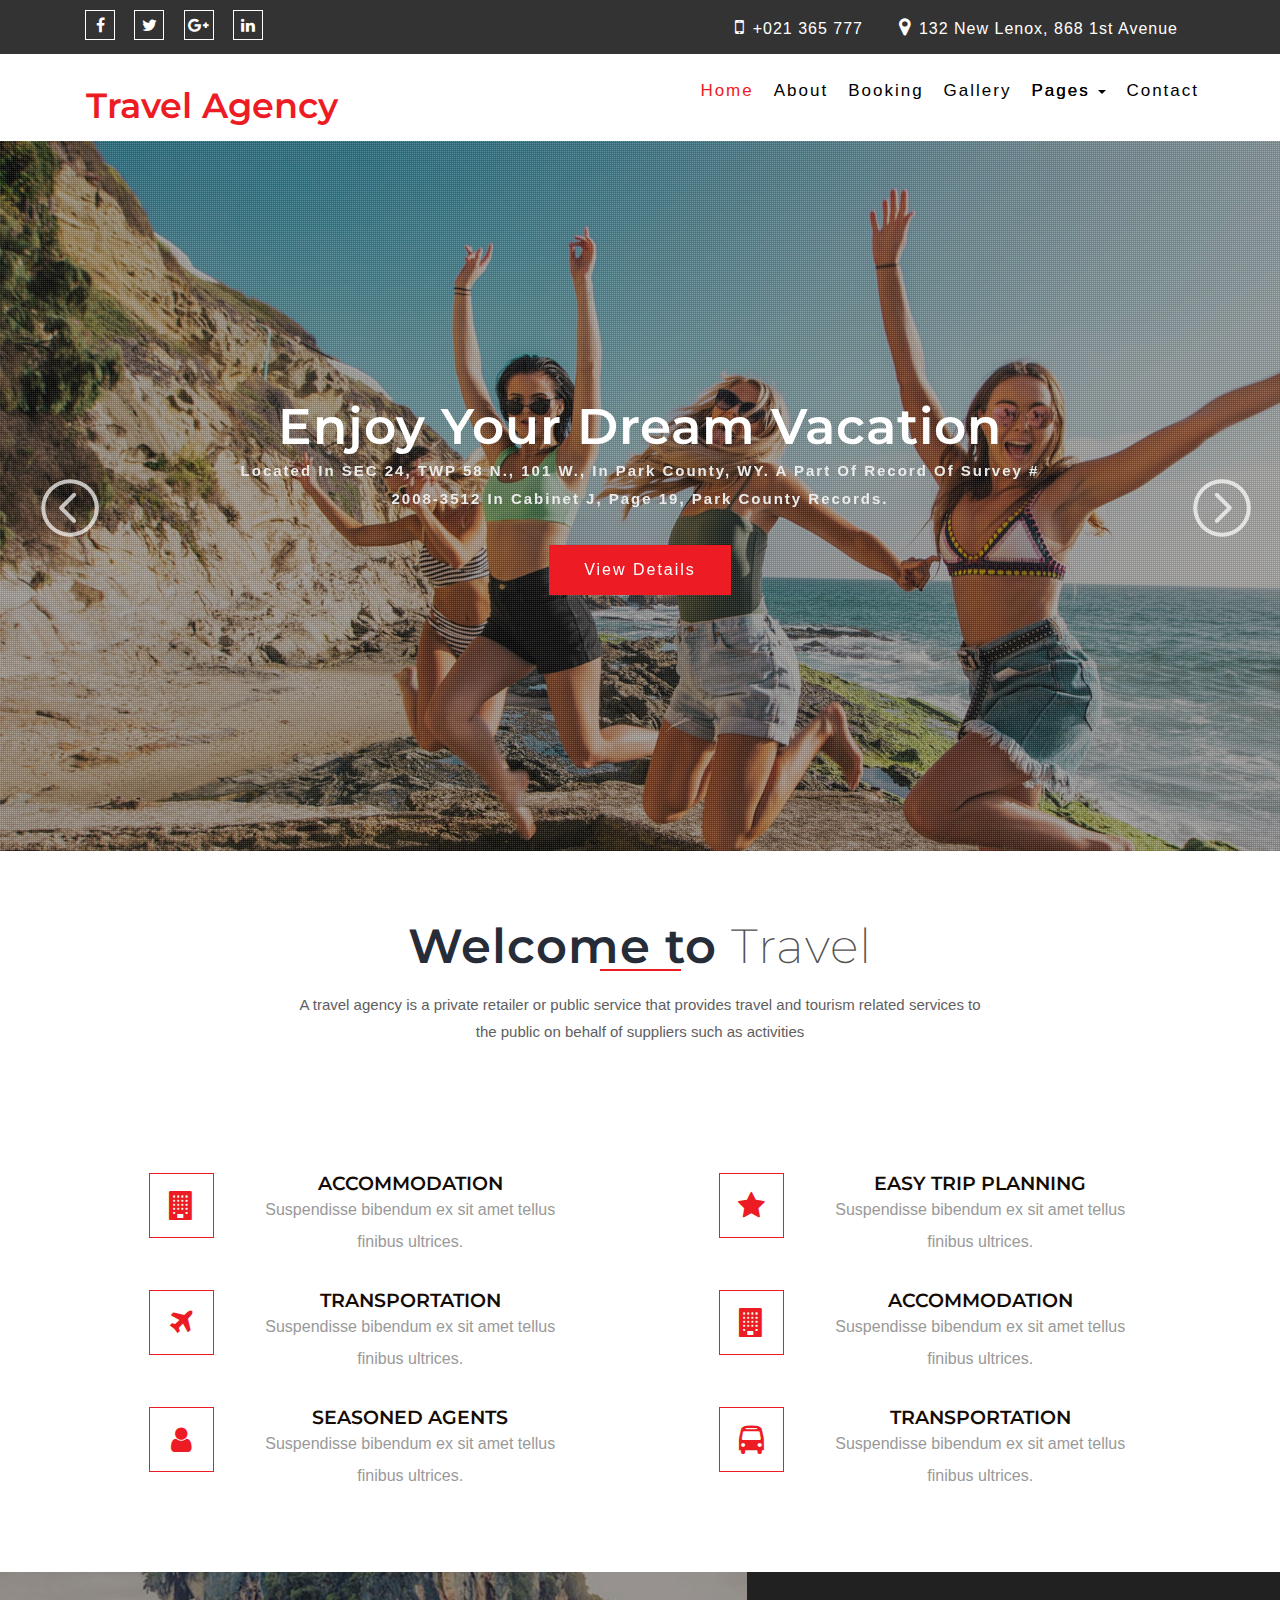
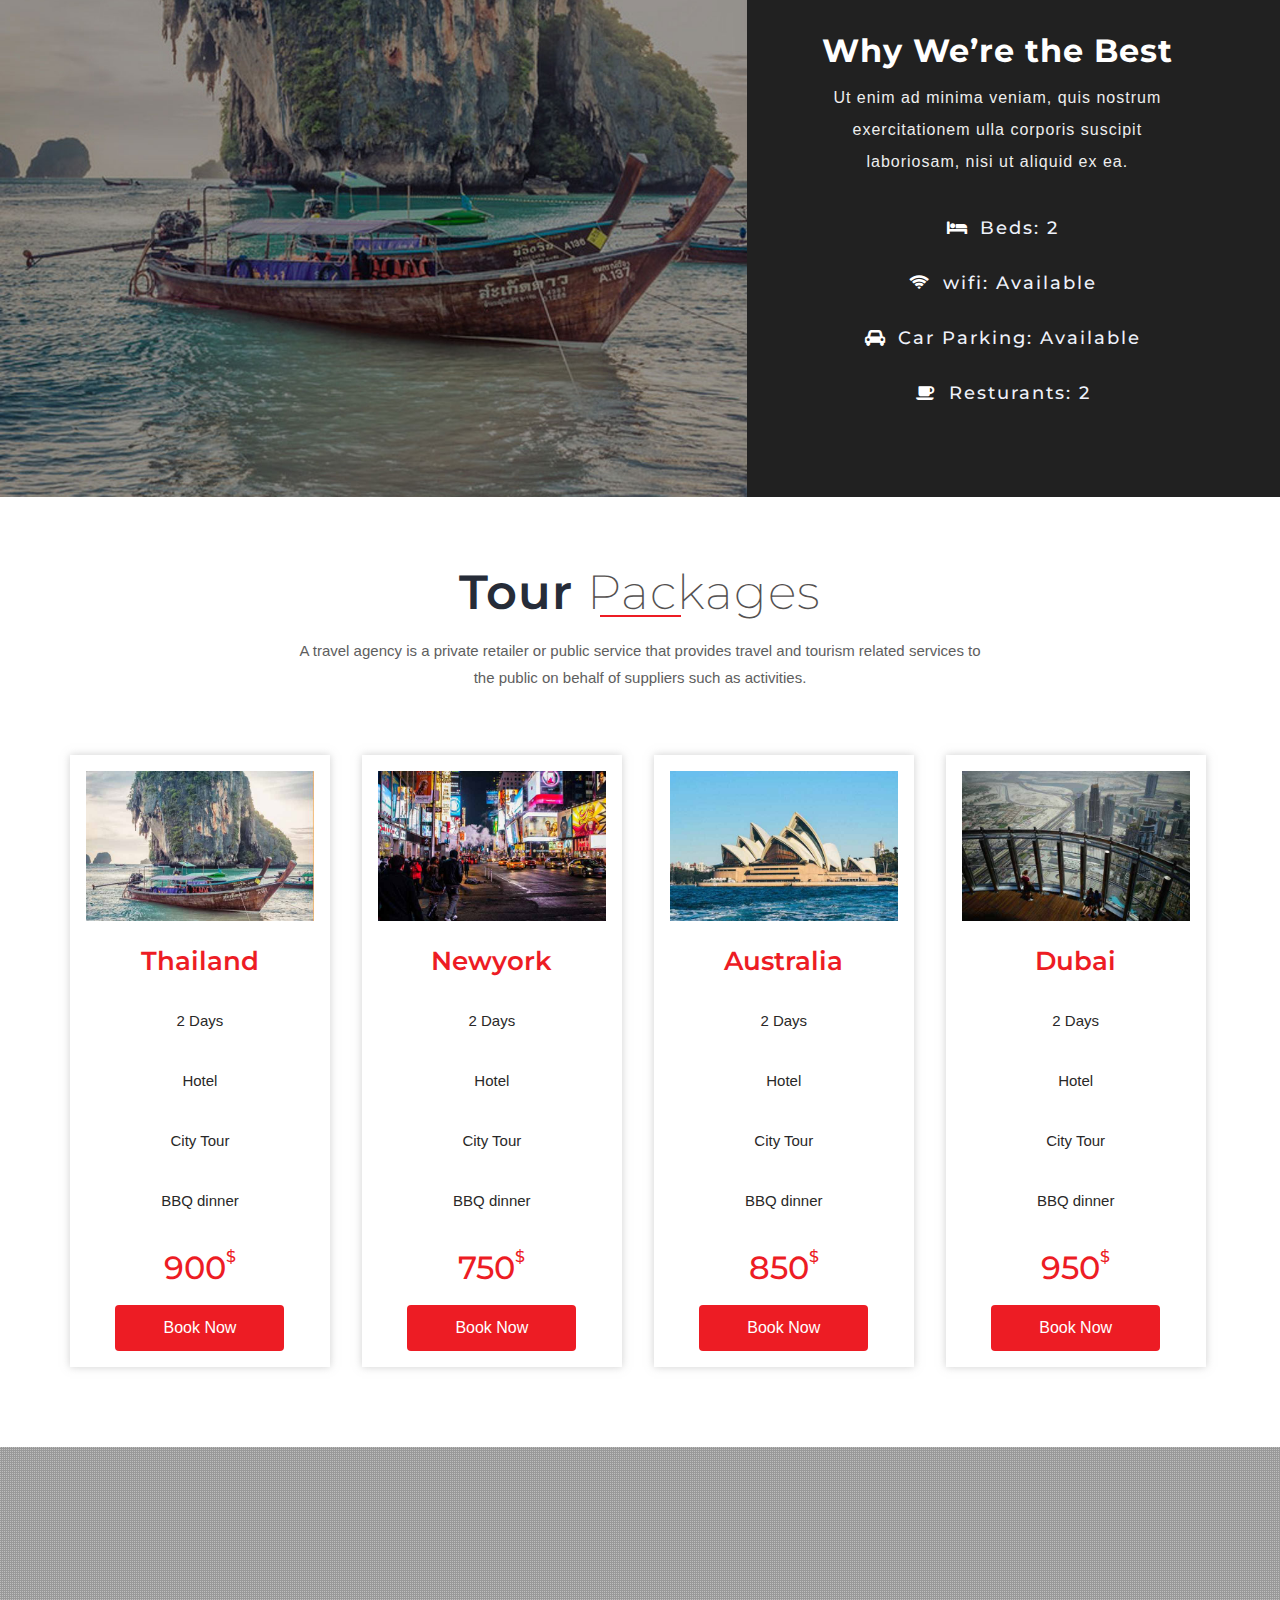
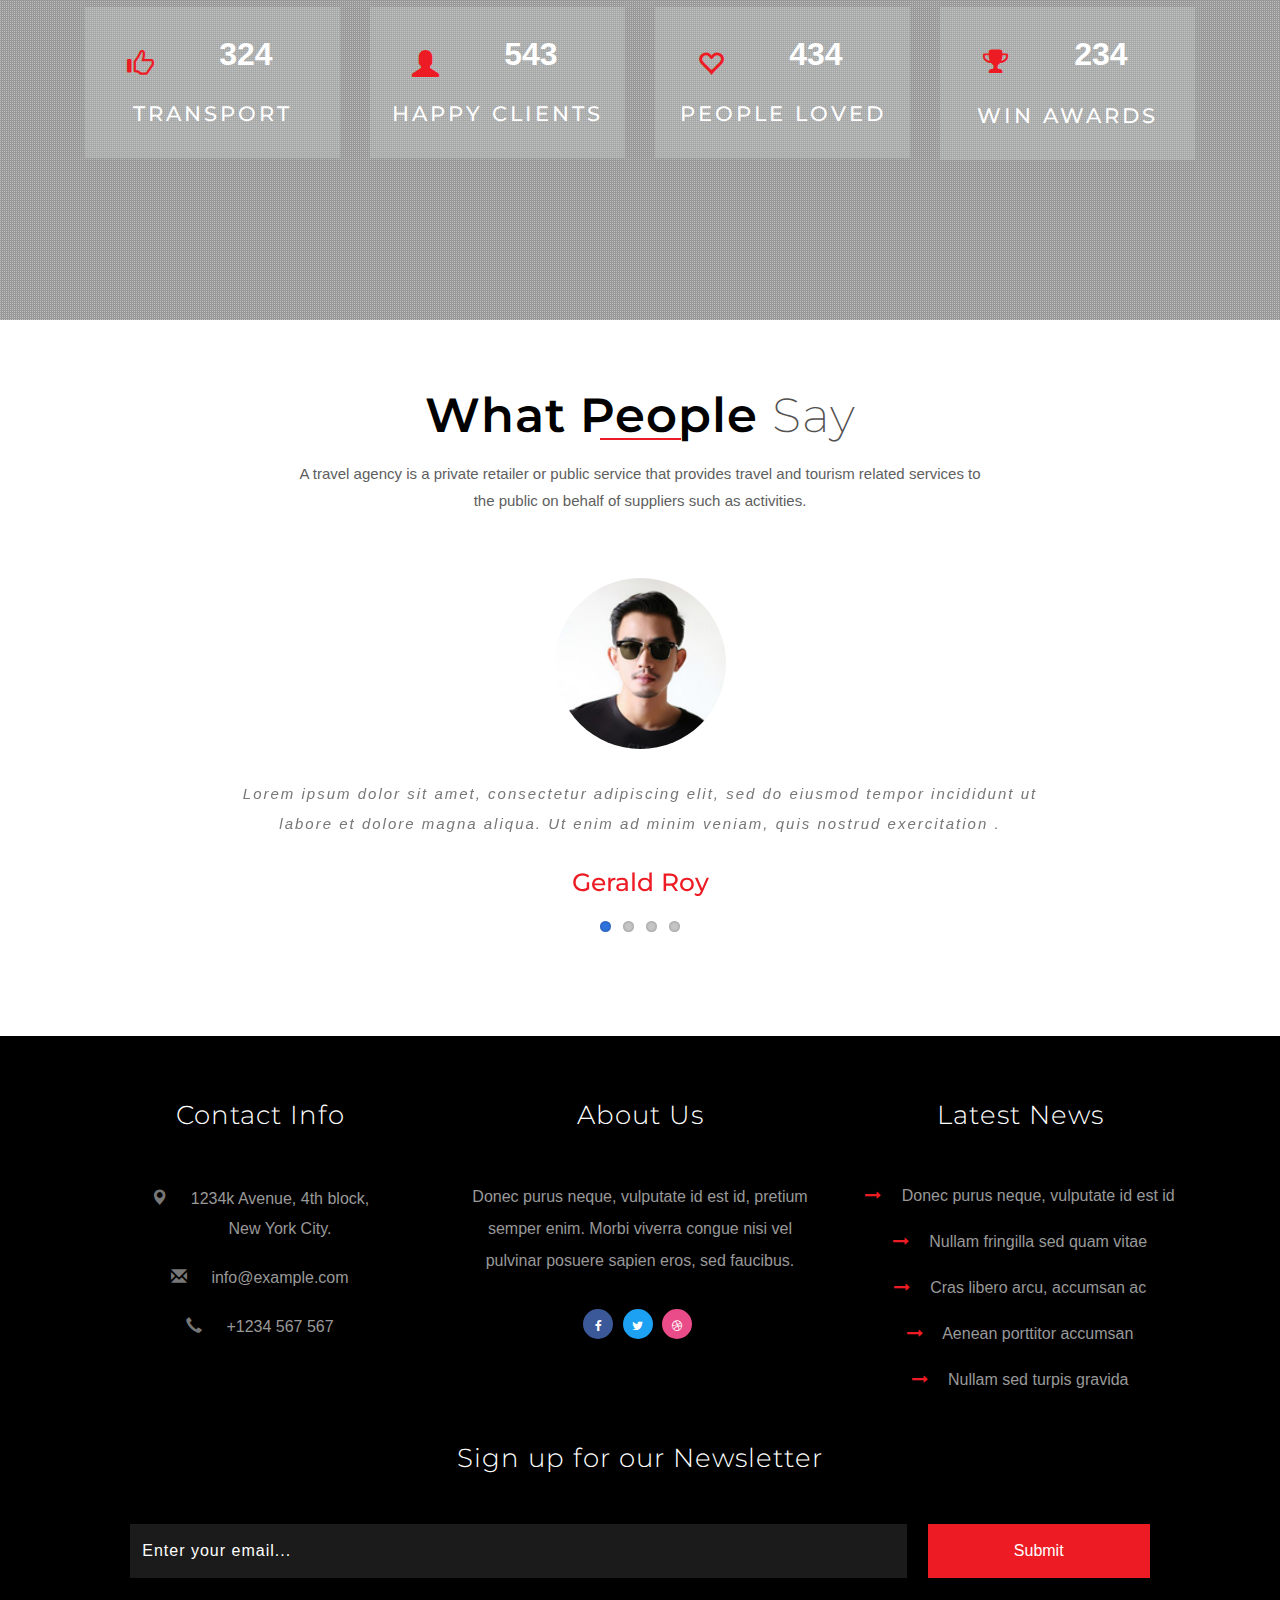
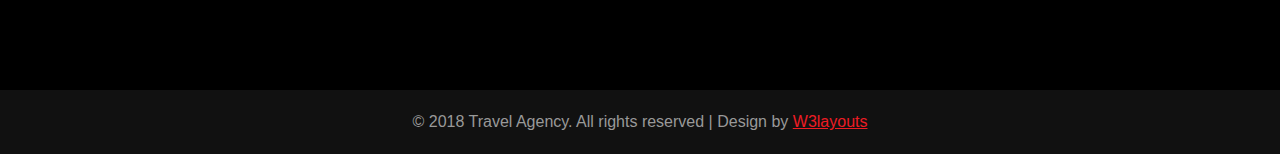
<file: views/basad/travel_agency/index.html>
<!--
author: W3layouts
author URL: http://w3layouts.com
License: Creative Commons Attribution 3.0 Unported
License URL: http://creativecommons.org/licenses/by/3.0/
-->
<!DOCTYPE html>
<html lang="en">
<head>
<title>Travel Agency a Travel Agency Category Flat Bootstrap Responsive Website Template | Home :: w3layouts</title>
<!-- custom-theme -->
<meta name="viewport" content="width=device-width, initial-scale=1">
<meta http-equiv="Content-Type" content="text/html; charset=utf-8" />
<meta name="keywords" content="Travel Agency Responsive web template, Bootstrap Web Templates, Flat Web Templates, Android Compatible web template, 
Smartphone Compatible web template, free webdesigns for Nokia, Samsung, LG, SonyEricsson, Motorola web design" />
<script type="application/x-javascript"> addEventListener("load", function() { setTimeout(hideURLbar, 0); }, false);
		function hideURLbar(){ window.scrollTo(0,1); } </script>
		
<!-- For Testimonials slider -->
<link rel="stylesheet" href="css/flexslider.css" type="text/css" media="all" />
<!-- //For Testimonials slider -->
<!-- //custom-theme files-->
<link href="css/bootstrap.css" rel="stylesheet" type="text/css" media="all" />
<link href="css/style.css" rel="stylesheet" type="text/css" media="all" />
<!-- //custom-theme files-->

<!-- font-awesome-icons -->
<link href="css/font-awesome.css" rel="stylesheet"> 
<!-- //font-awesome-icons -->
<!-- googlefonts -->
<link href="//fonts.googleapis.com/css?family=Open+Sans:300,300i,400,400i,600,600i,700,700i,800,800i&amp;subset=cyrillic,cyrillic-ext,greek,greek-ext,latin-ext,vietnamese" rel="stylesheet">
<link href="//fonts.googleapis.com/css?family=Montserrat:100,100i,200,200i,300,300i,400,400i,500,500i,600,600i,700,700i,800,800i,900,900i&amp;subset=latin-ext,vietnamese" rel="stylesheet">
<!-- //googlefonts -->

</head>
<body>
		
<!-- banner -->


		<!-- Top-Bar -->
				<div class="top">
					<div class="container">
						
							
							<div class="col-md-6 top-middle">
								<ul>
									<li><a href="#"><i class="fa fa-facebook"></i></a></li>
									<li><a href="#"><i class="fa fa-twitter"></i></a></li>
									<li><a href="#"><i class="fa fa-google-plus"></i></a></li>
									<li><a href="#"><i class="fa fa-linkedin"></i></a></li>
								</ul>
							</div>
							<div class="col-md-6 top-left">
								<ul>
									<li><i class="fa fa-mobile" aria-hidden="true"></i> +021 365 777</li>
									<li><i class="fa fa-map-marker" aria-hidden="true"></i> 132 New Lenox, 868 1st Avenue </li>
								</ul>
							</div>
							<div class="clearfix"></div>
						
					</div>
				</div>
				<div class="top-bar">
				<div class="container">
					<div class="header">
						<nav class="navbar navbar-default">
							<div class="navbar-header navbar-left">
								<button type="button" class="navbar-toggle collapsed" data-toggle="collapse" data-target="#bs-example-navbar-collapse-1">
									<span class="sr-only">Toggle navigation</span>
									<span class="icon-bar"></span>
									<span class="icon-bar"></span>
									<span class="icon-bar"></span>
								</button>
								<h1><a class="navbar-brand" href="index.html">Travel Agency</span></a></h1>
							</div>
							<!-- Collect the nav links, forms, and other content for toggling -->
							<div class="collapse navbar-collapse navbar-right" id="bs-example-navbar-collapse-1">
								<nav class="cl-effect-15" id="cl-effect-15">
									<ul class="nav navbar-nav">
										<li class="active"><a href="index.html">Home</a></li>
													<li><a href="about.html">About</a></li>
													<li><a href="booking.html">Booking</a></li>
													<li><a href="gallery.html">Gallery</a></li>
													<li class="dropdown">
														<a href="#" class="dropdown-toggle" data-hover="Pages" data-toggle="dropdown" role="button" aria-haspopup="true" aria-expanded="false">Pages <span class="caret"></span></a>
														<ul class="dropdown-menu">
															<li><a href="icons.html">Icons</a></li>
															<li><a href="typography.html">Typography</a></li>
														</ul>
													</li>
													<li><a href="contact.html">Contact</a></li>
												</ul>
									
								</nav>
							</div>
						</nav>
				</div>
			</div>
		</div>
		<!-- //Top-Bar -->
		<!-- w3-banner -->
	<div class="banner">
		<div class="banner-dott1">
			<div class="w3-banner">
			
				<div  class="callbacks_container">
				<ul class="rslides" id="slider3">
					<li>
						<div class="banner-text">
					
							<h3>Enjoy Your Dream Vacation</h3>
							<p>Located in SEC 24, TWP 58 N., 101 W., in Park County, WY. 
								A part of Record of Survey # 2008-3512 in Cabinet J, Page 19, Park 
								County Records.</p>
								<a href="#" class="read-agileits" data-toggle="modal" data-target="#myModal">View Details</a>
						</div>
					</li>
					<li>
						<div class="banner-text">
					
							<h3>Find Travel Perfection</h3>
							<p>Located in SEC 24, TWP 58 N., 101 W., in Park County, WY. 
								A part of Record of Survey # 2008-3512 in Cabinet J, Page 19, Park 
								County Records.</p>
								<a href="#" class="read-agileits" data-toggle="modal" data-target="#myModal">View Details</a>
						</div>
					</li>
					<li>
						<div class="banner-text">
					
							<h3>Safe Way To Travel</h3>
							<p>Located in SEC 24, TWP 58 N., 101 W., in Park County, WY. 
								A part of Record of Survey # 2008-3512 in Cabinet J, Page 19, Park 
								County Records.</p>
								<a href="#" class="read-agileits" data-toggle="modal" data-target="#myModal">View Details</a>
						</div>
					</li>
				</ul>
			</div>	
			
			</div>
					
		<!-- //w3-banner -->
		</div>
	</div>
<!-- //banner -->
	<!-- advantages -->
	<div class="two-grids">
		<div class="container">
<div class="wthree_head_section">
				<h3 class="w3l_header">Welcome to <span>Travel</span></h3>
				<p>A travel agency is a private retailer or public service that provides travel and tourism related services to the public on behalf of suppliers such as activities</p>
			</div>
			<div class="col-md-6 w3_two_grid_right">
				<div class="w3_two_grid_right1">
					<div class="col-xs-3 w3_two_grid_right_grid">
						<div class="w3_two_grid_right_grid1">
							<i class="fa fa-building" aria-hidden="true"></i>
						</div>
					</div>
					<div class="col-xs-9 w3_two_grid_right_gridr">
						<h4>Accommodation</h4>
						<p>Suspendisse bibendum ex sit amet tellus finibus ultrices.</p>
					</div>
					<div class="clearfix"> </div>
				</div>
				<div class="w3_two_grid_right1">
					<div class="col-xs-3 w3_two_grid_right_grid">
						<div class="w3_two_grid_right_grid1">
							<i class="fa fa-plane" aria-hidden="true"></i>
						</div>
					</div>
					<div class="col-xs-9 w3_two_grid_right_gridr">
						<h4>Transportation</h4>
						<p>Suspendisse bibendum ex sit amet tellus finibus ultrices.</p>
					</div>
					<div class="clearfix"> </div>
				</div>
				<div class="w3_two_grid_right1">
					<div class="col-xs-3 w3_two_grid_right_grid">
						<div class="w3_two_grid_right_grid1">
							<i class="fa fa-user" aria-hidden="true"></i>
						</div>
					</div>
					<div class="col-xs-9 w3_two_grid_right_gridr">
						<h4>Seasoned Agents</h4>
						<p>Suspendisse bibendum ex sit amet tellus finibus ultrices.</p>
					</div>
					<div class="clearfix"> </div>
				</div>
			</div>
			<div class="col-md-6 w3_two_grid_right">
				<div class="w3_two_grid_right1">
					<div class="col-xs-3 w3_two_grid_right_grid">
						<div class="w3_two_grid_right_grid1">
							<i class="fa fa-star" aria-hidden="true"></i>
						</div>
					</div>
					<div class="col-xs-9 w3_two_grid_right_gridr">
						<h4>Easy Trip Planning</h4>
						<p>Suspendisse bibendum ex sit amet tellus finibus ultrices.</p>
					</div>
					<div class="clearfix"> </div>
				</div>
				<div class="w3_two_grid_right1">
					<div class="col-xs-3 w3_two_grid_right_grid">
						<div class="w3_two_grid_right_grid1">
							<i class="fa fa-building" aria-hidden="true"></i>
						</div>
					</div>
					<div class="col-xs-9 w3_two_grid_right_gridr">
						<h4>Accommodation</h4>
						<p>Suspendisse bibendum ex sit amet tellus finibus ultrices.</p>
					</div>
					<div class="clearfix"> </div>
				</div>
				<div class="w3_two_grid_right1">
					<div class="col-xs-3 w3_two_grid_right_grid">
						<div class="w3_two_grid_right_grid1">
							<i class="fa fa-bus" aria-hidden="true"></i>
						</div>
					</div>
					<div class="col-xs-9 w3_two_grid_right_gridr">
						<h4>Transportation</h4>
						<p>Suspendisse bibendum ex sit amet tellus finibus ultrices.</p>
					</div>
					<div class="clearfix"> </div>
				</div>
			</div>
			<div class="clearfix"> </div>
		</div>
	</div>
	<!-- //advantages -->

<!-- banner-bottom -->
<div class="banner-bottom mid-section-agileits">
	<div class="col-md-7 bannerbottomleft">
			
	</div>
	<div class="col-md-5 bannerbottomright">
		<h3>Why We’re the Best </h3>
		<p>Ut enim ad minima veniam, quis nostrum 
			exercitationem ulla corporis suscipit laboriosam, 
			nisi ut aliquid ex ea.</p>
		<h4><i class="fa fa-bed" aria-hidden="true"></i>Beds: 2</h4>
		<h4><i class="fa fa-wifi" aria-hidden="true"></i>wifi: Available</h4>
		<h4><i class="fa fa-car" aria-hidden="true"></i>Car Parking: Available</h4>
		<h4><i class="fa fa-coffee" aria-hidden="true"></i>Resturants: 2</h4>
	</div>
	<div class="clearfix"></div>
</div>
<!-- //banner-bottom -->
<!-- pricing -->
	<div class="w3ls-section wthree-pricing" id="pricing">	
		<div class="container">
			<div class="wthree_head_section">
				<h3 class="w3l_header">Tour <span>Packages</span></h3>
				<p>A travel agency is a private retailer or public service that provides travel and tourism related services to the public on behalf of suppliers such as activities.</p>
			</div>
			<div class="pricing-grids-info">
								<div class="pricing-grid grid-one">
									<div class="w3ls-top">
										<img src="images/g8.jpg" class="img-responsive" alt="">
									</div>
									<div class="w3ls-bottom">
										<ul class="count">
											<h3>Thailand</h3>
											<li>2 Days</li>
											<li>Hotel </li>
											<li>City Tour</li>
											<li>BBQ dinner</li>
										</ul>
										<h4> 900<span class="sup">$</span> </h4>
										<div class="more">
											<a href="booking.html">Book Now</a>				
										</div>
									</div>
								</div>
								<div class="pricing-grid grid-two">
									<div class="w3ls-top">
										<img src="images/g4.jpg" class="img-responsive" alt="">
									</div>
									<div class="w3ls-bottom">
										<ul class="count">
											<h3>Newyork</h3>
											<li>2 Days</li>
											<li>Hotel </li>
											<li>City Tour</li>
											<li>BBQ dinner</li>
										</ul>
										<h4> 750<span class="sup">$</span> </h4>
										<div class="more">
											<a href="booking.html">Book Now</a>				
										</div>
									</div>
								</div>
								<div class="pricing-grid grid-three">
									<div class="w3ls-top">
										<img src="images/g5.jpg" class="img-responsive" alt="">
									</div>
									<div class="w3ls-bottom">
										<ul class="count">
											<h3>Australia</h3>
											<li>2 Days</li>
											<li>Hotel </li>
											<li>City Tour</li>
											<li>BBQ dinner</li>
										</ul>
										<h4> 850<span class="sup">$</span> </h4>
										<div class="more">
											<a href="booking.html">Book Now</a>			
										</div>
									</div>
								</div>
								<div class="zb pricing-grid grid-four">
									<div class="w3ls-top">
										<img src="images/g11.jpg" class="img-responsive" alt="">
									</div>
									<div class="w3ls-bottom">
										<ul class="count">
											<h3>Dubai</h3>
											<li>2 Days</li>
											<li>Hotel </li>
											<li>City Tour</li>
											<li>BBQ dinner</li>
										</ul>
										<h4> 950<span class="sup">$</span> </h4>
										<div class="more">
											<a href="booking.html">Book Now</a>				
										</div>
									</div>
								</div>
								<div class="clearfix"> </div> 
				<!--End-slider-script-->
			</div>
		</div>	
	</div>	
	<!--//pricing-->

	<!-- counter -->
	<div class="services-bottom stats services">
	<div class="banner-dott1">
		<div class="container">
		
		  <div class="wthree-agile-counter">
		  <div class="col-md-3 w3_agile_stats_grid-top">
			<div class="w3_agile_stats_grid">
				<div class="agile_count_grid_left">
					<span class="glyphicon glyphicon-thumbs-up" aria-hidden="true"></span>
				</div>
				<div class="agile_count_grid_right">
					<p class="counter">324</p> 
				</div>
				<div class="clearfix"> </div>
				<h4>Transport</h4>
			</div>
		</div>
		<div class="col-md-3 w3_agile_stats_grid-top">
			<div class="w3_agile_stats_grid">
				<div class="agile_count_grid_left">
					<span class="glyphicon glyphicon-user" aria-hidden="true"></span>
				</div>
				<div class="agile_count_grid_right">
					<p class="counter">543</p> 
				</div>
				<div class="clearfix"> </div>
				<h4>Happy Clients</h4>
			</div>
		</div>
		<div class="col-md-3 w3_agile_stats_grid-top">
			<div class="w3_agile_stats_grid">
				<div class="agile_count_grid_left">
					<span class="glyphicon glyphicon-heart-empty" aria-hidden="true"></span>
				</div>
				<div class="agile_count_grid_right">
					<p class="counter">434</p> 
				</div>
				<div class="clearfix"> </div>
				<h4>People Loved</h4>
			</div>
		</div>
		<div class="col-md-3 w3_agile_stats_grid-top">
			<div class="w3_agile_stats_grid">
				<div class="agile_count_grid_left">
					<span class="fa fa-trophy" aria-hidden="true"></span>
				</div>
				<div class="agile_count_grid_right">
					<p class="counter">234</p> 
				</div>
				<div class="clearfix"> </div>
				<h4>Win Awards</h4>
			</div>
		</div>
			<div class="clearfix"> </div>
		</div>
	</div>
	</div>
</div>
<!-- //counter -->


<!-- Clients -->
<div class="clients">
<div class="container">
	<div class="wthree_head_section">
				<h3 class="w3l_header">What People  <span>Say</span></h3>
				<p>A travel agency is a private retailer or public service that provides travel and tourism related services to the public on behalf of suppliers such as activities.</p>
			</div>
		
			
			<section class="slider">
				<div class="flexslider">
					<ul class="slides">
						<li>
							<img src="images/c1.jpg" alt="" />
								<p>Lorem ipsum dolor sit amet, consectetur adipiscing elit, sed do eiusmod tempor incididunt ut labore et dolore magna aliqua. Ut enim ad minim veniam, quis nostrud exercitation .</p>
								<div class="client">
									<h5>Gerald Roy</h5>
								</div>
						</li>
						<li>
							<img src="images/c2.jpg" alt="" />
								<p>Lorem ipsum dolor sit amet, consectetur adipiscing elit, sed do eiusmod tempor incididunt ut labore et dolore magna aliqua. Ut enim ad minim veniam, quis nostrud exercitation .</p>
								<div class="client">
									<h5>Adam Brandom</h5>
								</div>
						</li>
						<li>
							<img src="images/c3.jpg" alt="" />
								<p>Lorem ipsum dolor sit amet, consectetur adipiscing elit, sed do eiusmod tempor incididunt ut labore et dolore magna aliqua. Ut enim ad minim veniam, quis nostrud exercitation .</p>
								<div class="client">
									<h5>Steve Artur</h5>
								</div>
						</li>
						<li>
							<img src="images/c4.jpg" alt="" />
								<p>Lorem ipsum dolor sit amet, consectetur adipiscing elit, sed do eiusmod tempor incididunt ut labore et dolore magna aliqua. Ut enim ad minim veniam, quis nostrud exercitation .</p>
								<div class="client">
									<h5>Martin Victor</h5>
								</div>
						</li>
					</ul>
				</div>
			</section>
		</div>
</div>
<!-- //Clients -->
<!-- footer -->
	<div class="footer">
		<div class="container">
			<div class="col-md-4 agile_footer_grid">
				<h3>Contact Info</h3>
				<ul class="w3_address">
					<li><i class="glyphicon glyphicon-map-marker" aria-hidden="true"></i>1234k Avenue, 4th block, <span>New York City.</span></li>
					<li><i class="glyphicon glyphicon-envelope" aria-hidden="true"></i><a href="mailto:info@example.com">info@example.com</a></li>
					<li><i class="glyphicon glyphicon-earphone" aria-hidden="true"></i>+1234 567 567</li>
				</ul>
			</div>
			<div class="col-md-4 agile_footer_grid">
				<h3>About Us</h3>
				<p>Donec purus neque, vulputate id est id, pretium semper enim. Morbi viverra 
					congue nisi vel pulvinar posuere sapien eros, sed faucibus.</p>
				<ul class="agileits_social_list">
					<li><a href="#" class="w3_agile_facebook"><i class="fa fa-facebook" aria-hidden="true"></i></a></li>
					<li><a href="#" class="agile_twitter"><i class="fa fa-twitter" aria-hidden="true"></i></a></li>
					<li><a href="#" class="w3_agile_dribble"><i class="fa fa-dribbble" aria-hidden="true"></i></a></li>
				</ul>
			</div>
			<div class="col-md-4 agile_footer_grid">
				<h3>Latest News</h3>
				<ul class="agileits_w3layouts_footer_grid_list">
					<li><i class="fa fa-long-arrow-right" aria-hidden="true"></i>
						<a href="#" data-toggle="modal" data-target="#myModal">Donec purus neque, vulputate 
							id est id</a>
					</li>
					<li><i class="fa fa-long-arrow-right" aria-hidden="true"></i>
						<a href="#" data-toggle="modal" data-target="#myModal">Nullam fringilla sed quam vitae</a>
					</li>
					<li><i class="fa fa-long-arrow-right" aria-hidden="true"></i>
						<a href="#" data-toggle="modal" data-target="#myModal">Cras libero arcu, accumsan ac </a>
					</li>
					<li><i class="fa fa-long-arrow-right" aria-hidden="true"></i>
						<a href="#" data-toggle="modal" data-target="#myModal">Aenean porttitor accumsan</a>
					</li>
					<li><i class="fa fa-long-arrow-right" aria-hidden="true"></i>
						<a href="#" data-toggle="modal" data-target="#myModal">Nullam sed turpis gravida</a>
					</li>
				</ul>
			</div>
			<div class="clearfix"> </div>
			<div class="w3_agileits_footer_grids">
				<div class="col-md-12 wthree_footer_grid_right">
					<h3>Sign up for our Newsletter</h3>
					<form action="#" method="post">
						<input type="email" name="Email" placeholder="Enter your email..." required="">
						<input type="submit" value="Submit">
					</form>
				</div>
				<div class="clearfix"> </div>
			</div>
		</div>
	</div>
	<div class="agileinfo_copyright">
		<p>© 2018 Travel Agency. All rights reserved | Design by <a href="http://w3layouts.com/">W3layouts</a></p>
	</div>
<!-- //footer -->

<!-- bootstrap-modal-pop-up -->
	<div class="modal video-modal fade" id="myModal" tabindex="-1" role="dialog" aria-labelledby="myModal">
		<div class="modal-dialog" role="document">
			<div class="modal-content">
				<div class="modal-header">
					Travel Agency
					<button type="button" class="close" data-dismiss="modal" aria-label="Close"><span aria-hidden="true">&times;</span></button>						
				</div>
					<div class="modal-body">
						<img src="images/1.jpg" alt=" " class="img-responsive" />
						<p>Ut enim ad minima veniam, quis nostrum 
							exercitationem ullam corporis suscipit laboriosam, 
							nisi ut aliquid ex ea commodi consequatur? Quis autem 
							vel eum iure reprehenderit qui in ea voluptate velit 
							esse quam nihil molestiae consequatur, vel illum qui 
							dolorem eum fugiat quo voluptas nulla pariatur.
							<i>" Quis autem vel eum iure reprehenderit qui in ea voluptate velit 
								esse quam nihil molestiae consequatur.</i></p>
					</div>
			</div>
		</div>
	</div>
<!-- //bootstrap-modal-pop-up --> 
<!-- js -->
	<script type="text/javascript" src="js/jquery-2.1.4.min.js"></script>
	<!-- for bootstrap working -->
	<script src="js/bootstrap.js"></script>
	<!-- //for bootstrap working -->
<!-- //js -->
<!-- //here starts scrolling icon -->
<script src="js/SmoothScroll.min.js"></script>
	<script type="text/javascript" src="js/move-top.js"></script>
	<script type="text/javascript" src="js/easing.js"></script>
	<!-- here stars scrolling script -->
	<script type="text/javascript">
		$(document).ready(function() {
			/*
				var defaults = {
				containerID: 'toTop', // fading element id
				containerHoverID: 'toTopHover', // fading element hover id
				scrollSpeed: 1200,
				easingType: 'linear' 
				};
			*/
								
			$().UItoTop({ easingType: 'easeOutQuart' });
								
			});
	</script>
	<!-- //here ends scrolling script -->
<!-- //here ends scrolling icon -->

<!-- scrolling script -->
<script type="text/javascript">
	jQuery(document).ready(function($) {
		$(".scroll").click(function(event){		
			event.preventDefault();
			$('html,body').animate({scrollTop:$(this.hash).offset().top},1000);
		});
	});
</script> 
<!-- //scrolling script -->
<!-- responsiveslides -->
<script src="js/responsiveslides.min.js"></script>
			<script>
									// You can also use "$(window).load(function() {"
									$(function () {
									 // Slideshow 4
									$("#slider3").responsiveSlides({
										auto: true,
										pager: false,
										nav: true,
										speed: 500,
										namespace: "callbacks",
										before: function () {
									$('.events').append("<li>before event fired.</li>");
									},
									after: function () {
										$('.events').append("<li>after event fired.</li>");
										}
										});
										});
			</script>
<!-- //responsiveslides -->
<!-- stats -->
	<script src="js/jquery.waypoints.min.js"></script>
	<script src="js/jquery.countup.js"></script>
		<script>
			$('.counter').countUp();
		</script>
<!-- //stats -->
<!-- FlexSlider-JavaScript -->
	<script defer src="js/jquery.flexslider.js"></script>
	<script type="text/javascript">
		
				$(window).load(function(){
				$('.flexslider').flexslider({
					animation: "slide",
					start: function(slider){
						$('body').removeClass('loading');
					}
			});
		});
	</script>
<!-- //FlexSlider-JavaScript -->
</body>
</html>
</file>
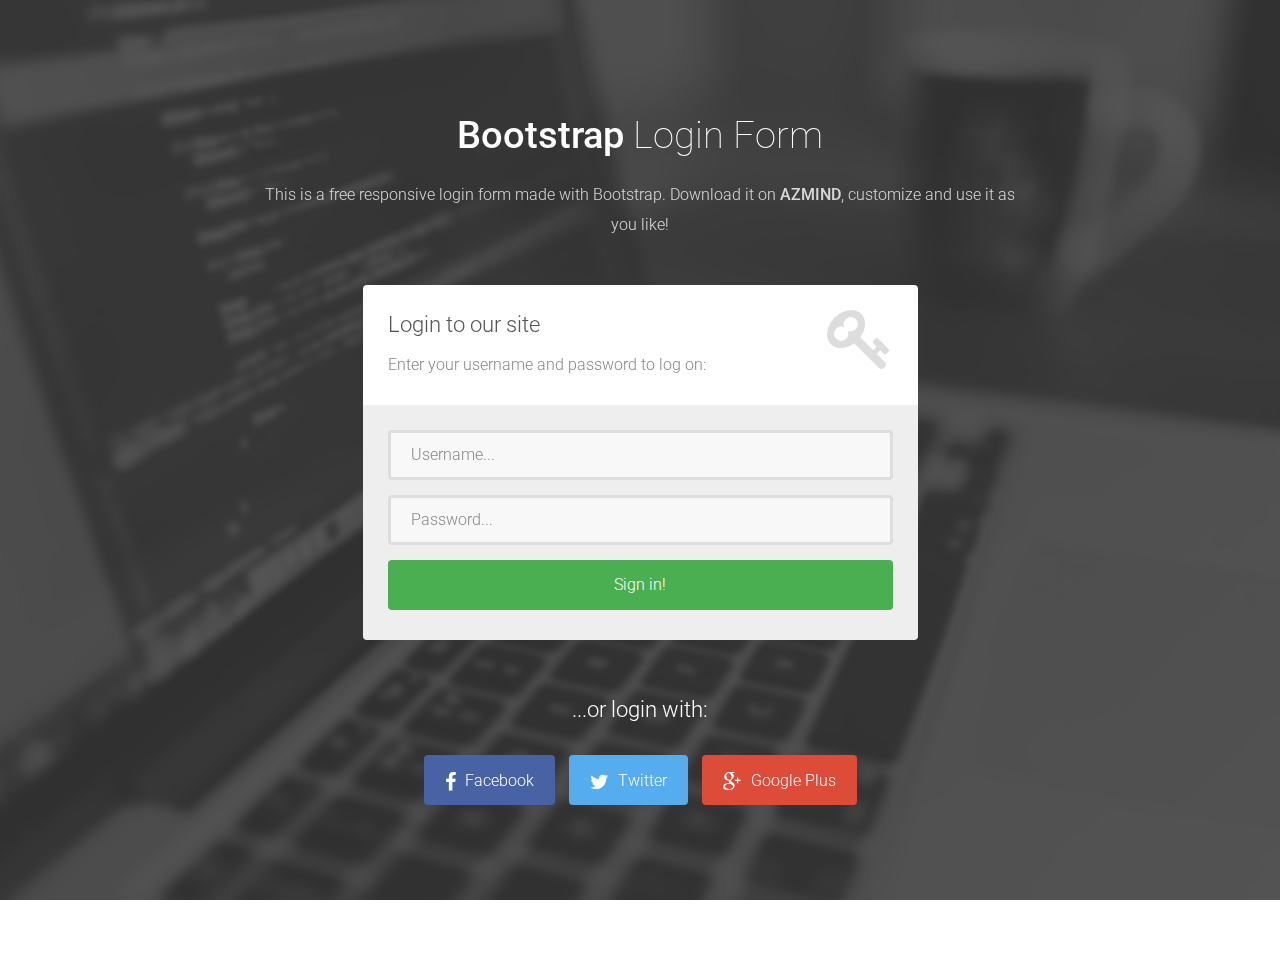
<file: views/basad/bootstrap-login-forms/form-1/index.html>
<!DOCTYPE html>
<html lang="en">

    <head>

        <meta charset="utf-8">
        <meta http-equiv="X-UA-Compatible" content="IE=edge">
        <meta name="viewport" content="width=device-width, initial-scale=1">
        <title>Bootstrap Login Form Template</title>

        <!-- CSS -->
        <link rel="stylesheet" href="http://fonts.googleapis.com/css?family=Roboto:400,100,300,500">
        <link rel="stylesheet" href="assets/bootstrap/css/bootstrap.min.css">
        <link rel="stylesheet" href="assets/font-awesome/css/font-awesome.min.css">
		<link rel="stylesheet" href="assets/css/form-elements.css">
        <link rel="stylesheet" href="assets/css/style.css">

        <!-- HTML5 Shim and Respond.js IE8 support of HTML5 elements and media queries -->
        <!-- WARNING: Respond.js doesn't work if you view the page via file:// -->
        <!--[if lt IE 9]>
            <script src="https://oss.maxcdn.com/libs/html5shiv/3.7.0/html5shiv.js"></script>
            <script src="https://oss.maxcdn.com/libs/respond.js/1.4.2/respond.min.js"></script>
        <![endif]-->

        <!-- Favicon and touch icons -->
        <link rel="shortcut icon" href="assets/ico/favicon.png">
        <link rel="apple-touch-icon-precomposed" sizes="144x144" href="assets/ico/apple-touch-icon-144-precomposed.png">
        <link rel="apple-touch-icon-precomposed" sizes="114x114" href="assets/ico/apple-touch-icon-114-precomposed.png">
        <link rel="apple-touch-icon-precomposed" sizes="72x72" href="assets/ico/apple-touch-icon-72-precomposed.png">
        <link rel="apple-touch-icon-precomposed" href="assets/ico/apple-touch-icon-57-precomposed.png">

    </head>

    <body>

        <!-- Top content -->
        <div class="top-content">
        	
            <div class="inner-bg">
                <div class="container">
                    <div class="row">
                        <div class="col-sm-8 col-sm-offset-2 text">
                            <h1><strong>Bootstrap</strong> Login Form</h1>
                            <div class="description">
                            	<p>
	                            	This is a free responsive login form made with Bootstrap. 
	                            	Download it on <a href="http://azmind.com"><strong>AZMIND</strong></a>, customize and use it as you like!
                            	</p>
                            </div>
                        </div>
                    </div>
                    <div class="row">
                        <div class="col-sm-6 col-sm-offset-3 form-box">
                        	<div class="form-top">
                        		<div class="form-top-left">
                        			<h3>Login to our site</h3>
                            		<p>Enter your username and password to log on:</p>
                        		</div>
                        		<div class="form-top-right">
                        			<i class="fa fa-key"></i>
                        		</div>
                            </div>
                            <div class="form-bottom">
			                    <form role="form" action="" method="post" class="login-form">
			                    	<div class="form-group">
			                    		<label class="sr-only" for="form-username">Username</label>
			                        	<input type="text" name="form-username" placeholder="Username..." class="form-username form-control" id="form-username">
			                        </div>
			                        <div class="form-group">
			                        	<label class="sr-only" for="form-password">Password</label>
			                        	<input type="password" name="form-password" placeholder="Password..." class="form-password form-control" id="form-password">
			                        </div>
			                        <button type="submit" class="btn">Sign in!</button>
			                    </form>
		                    </div>
                        </div>
                    </div>
                    <div class="row">
                        <div class="col-sm-6 col-sm-offset-3 social-login">
                        	<h3>...or login with:</h3>
                        	<div class="social-login-buttons">
	                        	<a class="btn btn-link-1 btn-link-1-facebook" href="#">
	                        		<i class="fa fa-facebook"></i> Facebook
	                        	</a>
	                        	<a class="btn btn-link-1 btn-link-1-twitter" href="#">
	                        		<i class="fa fa-twitter"></i> Twitter
	                        	</a>
	                        	<a class="btn btn-link-1 btn-link-1-google-plus" href="#">
	                        		<i class="fa fa-google-plus"></i> Google Plus
	                        	</a>
                        	</div>
                        </div>
                    </div>
                </div>
            </div>
            
        </div>


        <!-- Javascript -->
        <script src="assets/js/jquery-1.11.1.min.js"></script>
        <script src="assets/bootstrap/js/bootstrap.min.js"></script>
        <script src="assets/js/jquery.backstretch.min.js"></script>
        <script src="assets/js/scripts.js"></script>
        
        <!--[if lt IE 10]>
            <script src="assets/js/placeholder.js"></script>
        <![endif]-->

    </body>

</html>
</file>
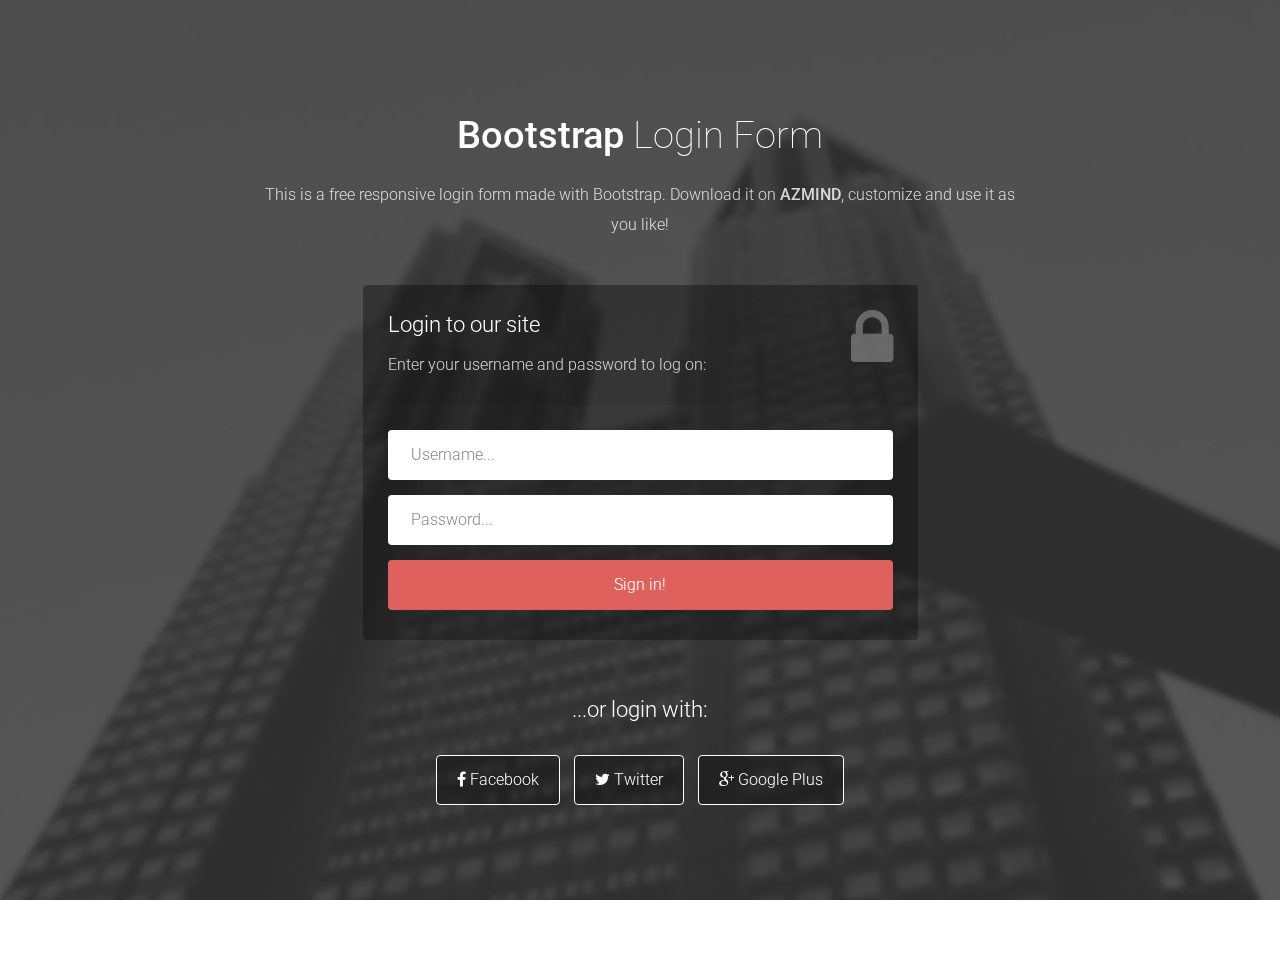
<file: views/basad/bootstrap-login-forms/form-3/index.html>
<!DOCTYPE html>
<html lang="en">

    <head>

        <meta charset="utf-8">
        <meta http-equiv="X-UA-Compatible" content="IE=edge">
        <meta name="viewport" content="width=device-width, initial-scale=1">
        <title>Bootstrap Login Form Template</title>

        <!-- CSS -->
        <link rel="stylesheet" href="http://fonts.googleapis.com/css?family=Roboto:400,100,300,500">
        <link rel="stylesheet" href="assets/bootstrap/css/bootstrap.min.css">
        <link rel="stylesheet" href="assets/font-awesome/css/font-awesome.min.css">
		<link rel="stylesheet" href="assets/css/form-elements.css">
        <link rel="stylesheet" href="assets/css/style.css">

        <!-- HTML5 Shim and Respond.js IE8 support of HTML5 elements and media queries -->
        <!-- WARNING: Respond.js doesn't work if you view the page via file:// -->
        <!--[if lt IE 9]>
            <script src="https://oss.maxcdn.com/libs/html5shiv/3.7.0/html5shiv.js"></script>
            <script src="https://oss.maxcdn.com/libs/respond.js/1.4.2/respond.min.js"></script>
        <![endif]-->

        <!-- Favicon and touch icons -->
        <link rel="shortcut icon" href="assets/ico/favicon.png">
        <link rel="apple-touch-icon-precomposed" sizes="144x144" href="assets/ico/apple-touch-icon-144-precomposed.png">
        <link rel="apple-touch-icon-precomposed" sizes="114x114" href="assets/ico/apple-touch-icon-114-precomposed.png">
        <link rel="apple-touch-icon-precomposed" sizes="72x72" href="assets/ico/apple-touch-icon-72-precomposed.png">
        <link rel="apple-touch-icon-precomposed" href="assets/ico/apple-touch-icon-57-precomposed.png">

    </head>

    <body>

        <!-- Top content -->
        <div class="top-content">
        	
            <div class="inner-bg">
                <div class="container">
                    <div class="row">
                        <div class="col-sm-8 col-sm-offset-2 text">
                            <h1><strong>Bootstrap</strong> Login Form</h1>
                            <div class="description">
                            	<p>
	                            	This is a free responsive login form made with Bootstrap. 
	                            	Download it on <a href="http://azmind.com"><strong>AZMIND</strong></a>, customize and use it as you like!
                            	</p>
                            </div>
                        </div>
                    </div>
                    <div class="row">
                        <div class="col-sm-6 col-sm-offset-3 form-box">
                        	<div class="form-top">
                        		<div class="form-top-left">
                        			<h3>Login to our site</h3>
                            		<p>Enter your username and password to log on:</p>
                        		</div>
                        		<div class="form-top-right">
                        			<i class="fa fa-lock"></i>
                        		</div>
                            </div>
                            <div class="form-bottom">
			                    <form role="form" action="" method="post" class="login-form">
			                    	<div class="form-group">
			                    		<label class="sr-only" for="form-username">Username</label>
			                        	<input type="text" name="form-username" placeholder="Username..." class="form-username form-control" id="form-username">
			                        </div>
			                        <div class="form-group">
			                        	<label class="sr-only" for="form-password">Password</label>
			                        	<input type="password" name="form-password" placeholder="Password..." class="form-password form-control" id="form-password">
			                        </div>
			                        <button type="submit" class="btn">Sign in!</button>
			                    </form>
		                    </div>
                        </div>
                    </div>
                    <div class="row">
                        <div class="col-sm-6 col-sm-offset-3 social-login">
                        	<h3>...or login with:</h3>
                        	<div class="social-login-buttons">
	                        	<a class="btn btn-link-2" href="#">
	                        		<i class="fa fa-facebook"></i> Facebook
	                        	</a>
	                        	<a class="btn btn-link-2" href="#">
	                        		<i class="fa fa-twitter"></i> Twitter
	                        	</a>
	                        	<a class="btn btn-link-2" href="#">
	                        		<i class="fa fa-google-plus"></i> Google Plus
	                        	</a>
                        	</div>
                        </div>
                    </div>
                </div>
            </div>
            
        </div>


        <!-- Javascript -->
        <script src="assets/js/jquery-1.11.1.min.js"></script>
        <script src="assets/bootstrap/js/bootstrap.min.js"></script>
        <script src="assets/js/jquery.backstretch.min.js"></script>
        <script src="assets/js/scripts.js"></script>
        
        <!--[if lt IE 10]>
            <script src="assets/js/placeholder.js"></script>
        <![endif]-->

    </body>

</html>
</file>
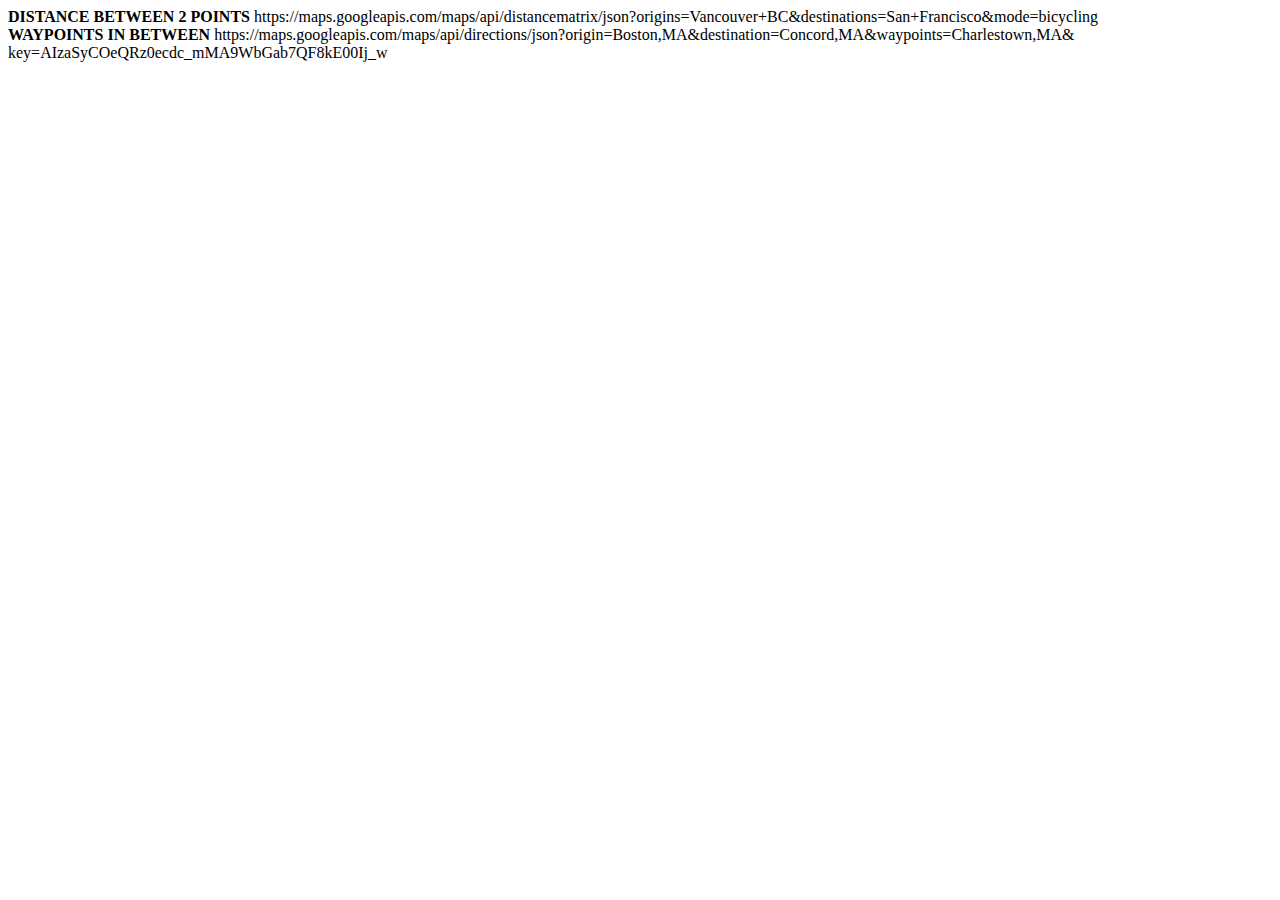
<file: views/basad/distance_matrix_tes.html>
<!DOCTYPE html>
<html>
<head>
    <title></title>
</head>
<body>
    <div>
        <b>DISTANCE BETWEEN 2 POINTS</b>

        https://maps.googleapis.com/maps/api/distancematrix/json?origins=Vancouver+BC&destinations=San+Francisco&mode=bicycling
    </div>
    <div>
        <b>WAYPOINTS IN BETWEEN</b>

        https://maps.googleapis.com/maps/api/directions/json?origin=Boston,MA&destination=Concord,MA&waypoints=Charlestown,MA&  key=AIzaSyCOeQRz0ecdc_mMA9WbGab7QF8kE00Ij_w
    </div>
</body>
</html>
</file>
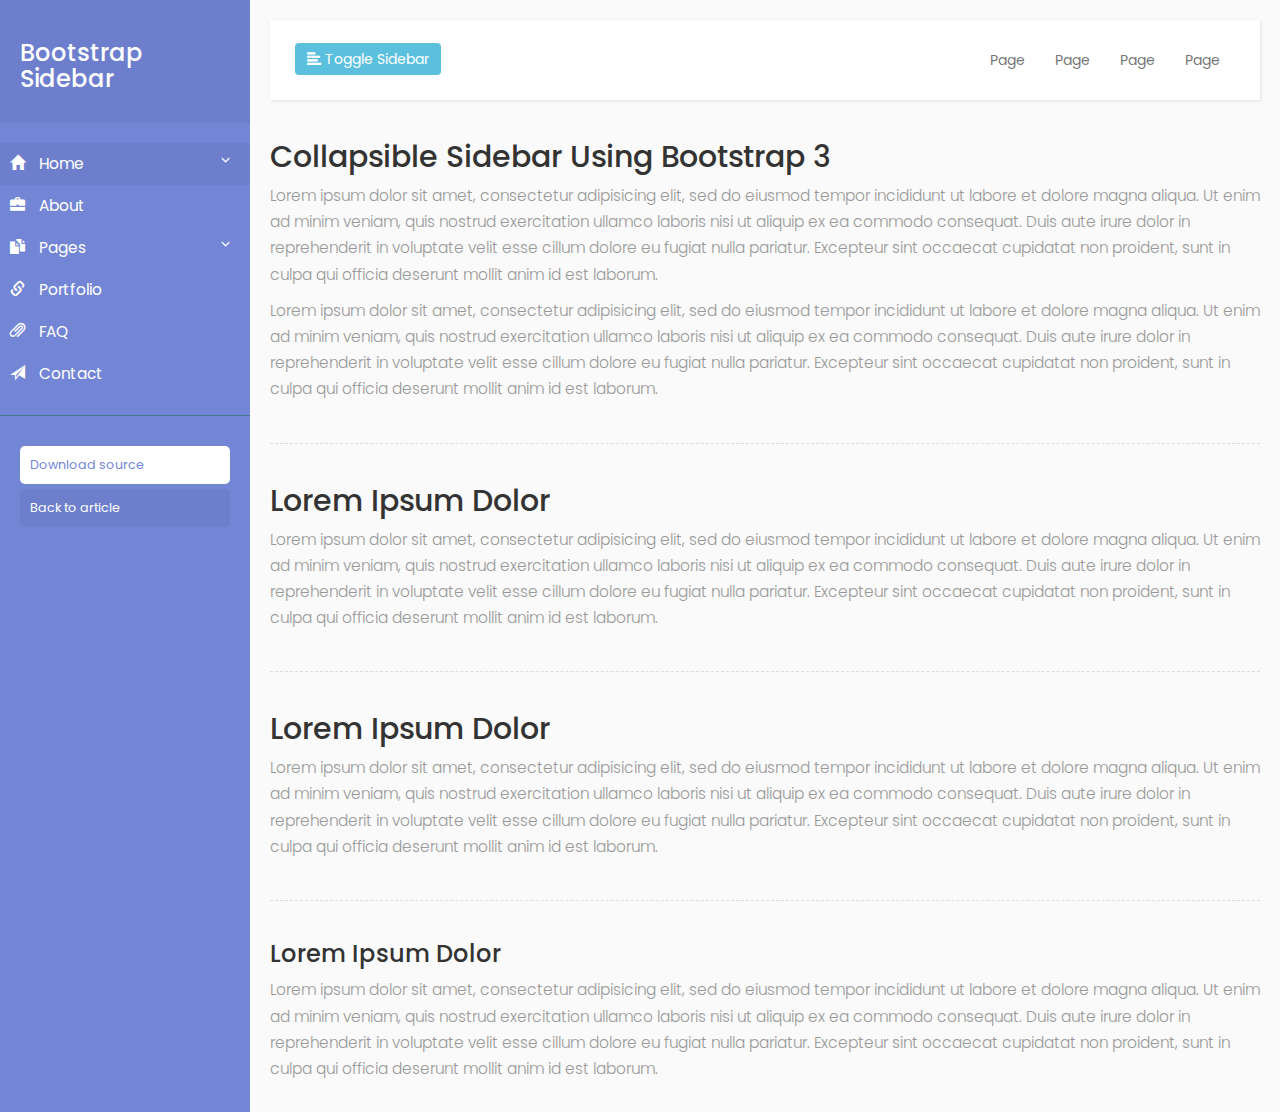
<file: views/bootstrap-sidebar/index4.html>
<!DOCTYPE html>
<html>
    <head>
        <meta charset="utf-8">
        <meta name="viewport" content="width=device-width, initial-scale=1.0">
        <meta http-equiv="X-UA-Compatible" content="IE=edge">

        <title>Collapsible sidebar using Bootstrap 3</title>

         <!-- Bootstrap CSS CDN -->
        <link rel="stylesheet" href="https://maxcdn.bootstrapcdn.com/bootstrap/3.3.7/css/bootstrap.min.css">
        <!-- Our Custom CSS -->
        <link rel="stylesheet" href="style4.css">
    </head>
    <body>



        <div class="wrapper">
            <!-- Sidebar Holder -->
            <nav id="sidebar">
                <div class="sidebar-header">
                    <h3>Bootstrap Sidebar</h3>
                    <strong>BS</strong>
                </div>

                <ul class="list-unstyled components">
                    <li class="active">
                        <a href="#homeSubmenu" data-toggle="collapse" aria-expanded="false">
                            <i class="glyphicon glyphicon-home"></i>
                            Home
                        </a>
                        <ul class="collapse list-unstyled" id="homeSubmenu">
                            <li><a href="#">Home 1</a></li>
                            <li><a href="#">Home 2</a></li>
                            <li><a href="#">Home 3</a></li>
                        </ul>
                    </li>
                    <li>
                        <a href="#">
                            <i class="glyphicon glyphicon-briefcase"></i>
                            About
                        </a>
                        <a href="#pageSubmenu" data-toggle="collapse" aria-expanded="false">
                            <i class="glyphicon glyphicon-duplicate"></i>
                            Pages
                        </a>
                        <ul class="collapse list-unstyled" id="pageSubmenu">
                            <li><a href="#">Page 1</a></li>
                            <li><a href="#">Page 2</a></li>
                            <li><a href="#">Page 3</a></li>
                        </ul>
                    </li>
                    <li>
                        <a href="#">
                            <i class="glyphicon glyphicon-link"></i>
                            Portfolio
                        </a>
                    </li>
                    <li>
                        <a href="#">
                            <i class="glyphicon glyphicon-paperclip"></i>
                            FAQ
                        </a>
                    </li>
                    <li>
                        <a href="#">
                            <i class="glyphicon glyphicon-send"></i>
                            Contact
                        </a>
                    </li>
                </ul>

                <ul class="list-unstyled CTAs">
                    <li><a href="https://bootstrapious.com/tutorial/files/sidebar.zip" class="download">Download source</a></li>
                    <li><a href="https://bootstrapious.com/p/bootstrap-sidebar" class="article">Back to article</a></li>
                </ul>
            </nav>

            <!-- Page Content Holder -->
            <div id="content">

                <nav class="navbar navbar-default">
                    <div class="container-fluid">

                        <div class="navbar-header">
                            <button type="button" id="sidebarCollapse" class="btn btn-info navbar-btn">
                                <i class="glyphicon glyphicon-align-left"></i>
                                <span>Toggle Sidebar</span>
                            </button>
                        </div>

                        <div class="collapse navbar-collapse" id="bs-example-navbar-collapse-1">
                            <ul class="nav navbar-nav navbar-right">
                                <li><a href="#">Page</a></li>
                                <li><a href="#">Page</a></li>
                                <li><a href="#">Page</a></li>
                                <li><a href="#">Page</a></li>
                            </ul>
                        </div>
                    </div>
                </nav>

                <h2>Collapsible Sidebar Using Bootstrap 3</h2>
                <p>Lorem ipsum dolor sit amet, consectetur adipisicing elit, sed do eiusmod tempor incididunt ut labore et dolore magna aliqua. Ut enim ad minim veniam, quis nostrud exercitation ullamco laboris nisi ut aliquip ex ea commodo consequat. Duis aute irure dolor in reprehenderit in voluptate velit esse cillum dolore eu fugiat nulla pariatur. Excepteur sint occaecat cupidatat non proident, sunt in culpa qui officia deserunt mollit anim id est laborum.</p>
                <p>Lorem ipsum dolor sit amet, consectetur adipisicing elit, sed do eiusmod tempor incididunt ut labore et dolore magna aliqua. Ut enim ad minim veniam, quis nostrud exercitation ullamco laboris nisi ut aliquip ex ea commodo consequat. Duis aute irure dolor in reprehenderit in voluptate velit esse cillum dolore eu fugiat nulla pariatur. Excepteur sint occaecat cupidatat non proident, sunt in culpa qui officia deserunt mollit anim id est laborum.</p>

                <div class="line"></div>

                <h2>Lorem Ipsum Dolor</h2>
                <p>Lorem ipsum dolor sit amet, consectetur adipisicing elit, sed do eiusmod tempor incididunt ut labore et dolore magna aliqua. Ut enim ad minim veniam, quis nostrud exercitation ullamco laboris nisi ut aliquip ex ea commodo consequat. Duis aute irure dolor in reprehenderit in voluptate velit esse cillum dolore eu fugiat nulla pariatur. Excepteur sint occaecat cupidatat non proident, sunt in culpa qui officia deserunt mollit anim id est laborum.</p>

                <div class="line"></div>

                <h2>Lorem Ipsum Dolor</h2>
                <p>Lorem ipsum dolor sit amet, consectetur adipisicing elit, sed do eiusmod tempor incididunt ut labore et dolore magna aliqua. Ut enim ad minim veniam, quis nostrud exercitation ullamco laboris nisi ut aliquip ex ea commodo consequat. Duis aute irure dolor in reprehenderit in voluptate velit esse cillum dolore eu fugiat nulla pariatur. Excepteur sint occaecat cupidatat non proident, sunt in culpa qui officia deserunt mollit anim id est laborum.</p>

                <div class="line"></div>

                <h3>Lorem Ipsum Dolor</h3>
                <p>Lorem ipsum dolor sit amet, consectetur adipisicing elit, sed do eiusmod tempor incididunt ut labore et dolore magna aliqua. Ut enim ad minim veniam, quis nostrud exercitation ullamco laboris nisi ut aliquip ex ea commodo consequat. Duis aute irure dolor in reprehenderit in voluptate velit esse cillum dolore eu fugiat nulla pariatur. Excepteur sint occaecat cupidatat non proident, sunt in culpa qui officia deserunt mollit anim id est laborum.</p>
            </div>
        </div>





        <!-- jQuery CDN -->
         <script src="https://code.jquery.com/jquery-1.12.0.min.js"></script>
         <!-- Bootstrap Js CDN -->
         <script src="https://maxcdn.bootstrapcdn.com/bootstrap/3.3.7/js/bootstrap.min.js"></script>

         <script type="text/javascript">
             $(document).ready(function () {
                 $('#sidebarCollapse').on('click', function () {
                     $('#sidebar').toggleClass('active');
                 });
             });
         </script>
    </body>
</html>
</file>
<file: views/basad/boat/css/JiSlider.css>
/****** JiSlider css ******/
	#JiSlider {
				width: 100%;
				height: 100%;
			}
.jislider ul {
	height: 100%;
	margin: 0;
	padding: 0;
	position: relative;
	list-style-type: none;
}

.jislider ul li {
	position: relative;
	height: 100%;
	float: left;
	overflow: hidden;
}

.jislider__img {
	position: absolute;
	top: 0;
	left: 0;
	background-size: cover;
	background-position: center;
	width: 100%;
	height: 100%;
	z-index: -1;
}

/*--.jislider__left-arrow {
	position: absolute;
	left: 30px;
	top: 0;
	bottom: 0;
	margin: auto;
	width: 30px;
	height: 60px;
	cursor: pointer;
}

.jislider__left-arrow__top {
	content: '';
	position: absolute;
	top: 0;
	left: 0;
	width: 2px;
	height: 30px;
	background-color: inherit;
	-webkit-transform: rotate(30deg) translateX(10px) translateY(-3px);
	-ms-transform: rotate(30deg) translateX(10px) translateY(-3px);
	transform: rotate(30deg) translateX(10px) translateY(-3px);
}

.jislider__left-arrow__bottom {
	content: '';
	position: absolute;
	bottom: 0;
	left: 0;
	width: 2px;
	height: 30px;
	background-color: inherit;
	-webkit-transform: rotate(-30deg) translateX(10px) translateY(3px);
	-ms-transform: rotate(-30deg) translateX(10px) translateY(3px);
	transform: rotate(-30deg) translateX(10px) translateY(3px);
}


.jislider__right-arrow {
	position: absolute;
	right: 30px;
	top: 0;
	bottom: 0;
	margin: auto;
	width: 30px;
	height: 60px;
	cursor: pointer;
}

.jislider__right-arrow__top {
	content: '';
	position: absolute;
	top: 0;
	right: 0;
	width: 2px;
	height: 30px;
	background-color: inherit;
	-webkit-transform: rotate(-30deg) translateX(-10px) translateY(-3px);
	-ms-transform: rotate(-30deg) translateX(-10px) translateY(-3px);
	transform: rotate(-30deg) translateX(-10px) translateY(-3px);
}

.jislider__right-arrow__bottom {
	content: '';
	position: absolute;
	bottom: 0;
	right: 0;
	width: 2px;
	height: 30px;
	background-color: inherit;
	-webkit-transform: rotate(30deg) translateX(-10px) translateY(3px);
	-ms-transform: rotate(30deg) translateX(-10px) translateY(3px);
	transform: rotate(30deg) translateX(-10px) translateY(3px);
}--*/

.jislider__controller {
    position: absolute;
    max-width: 80%;
    padding: 0 30px;
    left: 0%;
    right: 0;
    bottom: 20%;
    margin: auto;
    text-align: center;
}

.jislider__button {
    display: inline-block;
    width: 12px;
    height: 12px;
    margin: 5px;
    border-radius: 50%;
    -webkit-border-radius: 50%;
    -o-border-radius: 50%;
    -moz-border-radius: 50%;
    -ms-border-radius: 50%;
    cursor: pointer;
    border: 2px solid #fff!important;
}
.jislider__button.jislider__on{
	background:#ef5734!important;
    border:2px solid #ef5734!important;
}
.jislider__controller {
    width: 200px!important;
}
/*--start-responsive-design--*/
@media (max-width:1440px){
	.jislider__controller {
		padding: 0 30px;
		right: 0;
		bottom: 20%;
	}
}
@media (max-width:1280px){

	.jislider__controller {
		padding: 0 30px;
		right: 0;
		bottom: 20%;
	}
}
@media (max-width:1080px){
	.jislider__controller {
		padding: 0 30px;
		right: 0;
		bottom: 20%;
	}
}
@media (max-width:1050px){

	.jislider__controller {
		padding: 0 30px;
		right: 0;
		bottom: 26%;
	}
}
@media (max-width:1024px){
	.jislider__controller {
		padding: 0 30px;
		right: 0;
		bottom: 26%;
	}
}
@media (max-width:991px){

	.jislider__controller {
		padding: 0 30px;
		right: 0;
		bottom: 23%;
	}
}
@media (max-width:800px){
	.jislider__controller {
		padding: 0 30px;
		right: 0;
		bottom: 23%;
	}
}
@media (max-width:667px){

	.jislider__controller {
		padding: 0 30px;
		right: 0;
		bottom: 23%;
	}
	
}
@media (max-width:640px){
}
@media (max-width:600px){
	.jislider__controller {
		padding: 0 20px;
		right: 0;
		bottom: 22%;
	}
}
@media (max-width:480px){
	
	.jislider__controller {
		padding: 0 10px;
		right: 0;
		bottom: 22%;
	}
	
}
@media (max-width:414px){
	.jislider__left-arrow {
		position: absolute;
		left: 10px;
		top: 0;
		bottom: 0;
		margin: auto;
		width: 30px;
		height: 60px;
		cursor: pointer;
	}
	.jislider__right-arrow {
		position: absolute;
		right: 10px;
		top: 0;
		bottom: 0;
		margin: auto;
		width: 30px;
		height: 60px;
		cursor: pointer;
	}
}
@media (max-width:384px){
	.jislider__controller {
		padding: 0 0px;
		right: 0;
		bottom: 14%;
	}
}
@media (max-width:320px){
	
	 .jislider__button {
		display: inline-block;
		width: 8px;
		height: 8px;
		margin: 3px;
	 }
}
</file>
<file: views/basad/boat/css/style.css>
/*--
Author: W3layouts
Author URL: http://w3layouts.com
License: Creative Commons Attribution 3.0 Unported
License URL: http://creativecommons.org/licenses/by/3.0/
--*/
body{
	margin:0;
	padding:0;
	background:#fff;
	font-family: 'Open Sans', sans-serif;
 }
h1,h2,h3,h4,h5,h6{
	margin:0;	
	font-family: 'Montserrat', sans-serif;
}	
p{
	margin:0;
}
ul{
	margin:0;
	padding:0;
}
p,ul,ol{
	font-size:14px;
}
input[type="submit"],a,.nbs-flexisel-nav-left,.nbs-flexisel-nav-right{
	transition:.5s ease-in;
	-webkit-transition:.5s ease-in;
	-moz-transition:.5s ease-in;
	-o-transition:.5s ease-in;
	-ms-transition:.5s ease-in;
}
a:hover{
	text-decoration:none;
}
a:focus{
	outline:none;
	text-decoration:none;
}
/*-- banner --*/
/*--header -top--*/
/*-- nav --*/
.w3_navigation {
    padding: 0.9em 0;
}
.navbar-default {
    background: none;
    border: none;
}
.navbar {
    margin-bottom: 0;
}
.navbar-collapse {
    padding: 0;
}
.navbar-right {
    margin-right: 0;
}
.navbar-default .navbar-nav > .active > a, .navbar-default .navbar-nav > .active > a:hover, .navbar-default .navbar-nav > .active > a:focus {
    color:#fff;
    background:none;
}
.navbar-default .navbar-nav > li > a {
    font-weight: 500;
    letter-spacing: 1px;
}
.navbar-nav > li > a {
    margin: 0;
    padding:0 1.5em;
    text-transform: uppercase;
}
.navbar-default .navbar-nav > li > a:hover{
    color:#33cc99;
}
.navbar-default .navbar-nav > li > a:focus {
    color: #33cc99;
	outline:none;
}
nav.navbar.navbar-default {
    background: none;
    padding:1em 0 0 0;
}
.navbar-default .navbar-nav > .open > a, .navbar-default .navbar-nav > .open > a:hover, .navbar-default .navbar-nav > .open > a:focus {
    color:#33cc99;
    background: none;
}
.navbar-default .navbar-nav > li > a {
    color: #000;
}
.navbar-default .navbar-nav  > .active.open > a:focus {
	background: #0a9dbd;
	color: #fff;
}
.navbar-default .navbar-brand,.navbar-default .navbar-brand:hover, .navbar-default .navbar-brand:focus {
    color: #ef5734;
}
.navbar-brand {
    padding: 0;
    font-size:1em;
    text-transform: uppercase;
    letter-spacing:1px;
    line-height:35px;
    position: relative;
    font-weight: 700;
}
.navbar-brand span {
    color: #82b9e2;
}
p.logo_w3l_agile_caption {
    text-transform:uppercase;
    letter-spacing:9px;
    font-size: 11px;
    color: #8c908c;
    font-family: 'Open Sans', sans-serif;
    font-weight: 600;
    text-align: center;
}
.agile_short_dropdown {
    border-radius: 0;
    background: #ffffff;
    text-align: center;
	padding:0;
	border: none;
}
.agile_short_dropdown li a{
	text-transform:uppercase;
	color:#212121;
	font-size:13px;
	font-weight:600;
	padding: .8em 0;
}
.agile_short_dropdown > li > a:hover{
    color: #fff;
    text-decoration: none;
   background-color: #ef5734;
}
.header {
    padding: 1em 0em;
    background:#021523;
}
/*-- //header-left --*/
/*-- w3-header-bottom --*/
.w3-header-bottom {
	background: #212121;
    padding: 0.8em 2em;
}
.agileinfo-phone {
	float: left;
    margin: .5em 2em 0 0;
}
.agileinfo-phone p {
	color: #FFFFFF;
    font-size: .9em;
    margin: 0;
    font-weight: 600;
}
.agileinfo-map{
	margin-right:0;
}
.search-grid {
    float: right;
    width: 18%;
    border: 1px solid #fff;
}
.search-grid input[type="text"] {
    display: inline-block;
    background: none;
    border: none;
    border-right: solid 1px #ffffff;
    width: 84%;
    padding: .5em;
    outline: none;
    font-size: .9em;
    color: #FFFFFF;
}
.big-dog::-webkit-input-placeholder {
	color: #FFFFFF !important;
}
.search-grid i.fa.fa-paper-plane-o{
    color: #FFFFFF !important;
    font-size: 1.2em !important;
}
.search-grid button.btn1 {
    color: #ffffff;
    font-size: .9em;
	padding: 6px 6px;
    border: none;
	outline:none;
    text-align: center;
    text-decoration: none;
    background: none;
    transition: 0.5s all;
    -webkit-transition: 0.5s all;
    -moz-transition: 0.5s all;
    -o-transition: 0.5s all;
    -ms-transition: 0.5s all;
}
.search button:hover{
    border: solid 1px #212121;
    background: #212121;
}
.search button:hover i.fa.fa-paper-plane-o{
    color: #FFFFFF !important;
}
/*-- nav-effect --*/
.menu__list {
	position: relative;
	margin:0.5em 0 0;
}

.menu__item {
	display: block;
	margin: 1em 0;
}

.menu__link {
	font-size: 1.05em;
	font-weight: bold;
	display: block;
	padding: 1em;
	cursor: pointer;
	-webkit-user-select: none;
	-moz-user-select: none;
	-ms-user-select: none;
	user-select: none;
	-webkit-touch-callout: none;
	-khtml-user-select: none;
	-webkit-tap-highlight-color: rgba(0, 0, 0, 0);
}
/* Iris */
.menu--iris .menu__item {
	margin:0 0.5em;
}

.menu--iris .menu__link {
	position: relative;
	text-align: center;
	-webkit-transition: color 0.3s;
	transition: color 0.3s;
}

.menu--iris .menu__link:hover,
.menu--iris .menu__link:focus {
	color: #929292;
}

.menu--iris .menu__item--current .menu__link,.menu__link:hover {
	color:#33cc99;
}

.menu--iris .menu__link::before,
.menu--iris .menu__link::after {
	content: '';
	position: absolute;
	width: 10px;
	height: 10px;
	opacity: 0;
	border: 2px solid #33cc99;
	-webkit-transition: -webkit-transform 0.3s, opacity 0.3s;
	transition: transform 0.3s, opacity 0.3s;
	-webkit-transition-timing-function: cubic-bezier(0.17, 0.67, 0.05, 1.29);
	transition-timing-function: cubic-bezier(0.17, 0.67, 0.05, 1.29);
}

.menu--iris .menu__link::before {
	top: 0;
	left: 0;
	border-width: 2px 0 0 2px;
	-webkit-transform: translate3d(10px, 10px, 0);
	transform: translate3d(10px, 10px, 0);
}

.menu--iris .menu__link::after {
	right: 0;
	bottom: 0;
	border-width: 0 2px 2px 0;
	-webkit-transform: translate3d(-10px, -10px, 0);
	transform: translate3d(-10px, -10px, 0);
}

.menu--iris .menu__item--current .menu__link::before,
.menu--iris .menu__item--current .menu__link::after,.menu__link:hover::before,.menu__link:hover::after {
	opacity: 1;
	-webkit-transform: translate3d(0, 0, 0);
	transform: translate3d(0, 0, 0);
}
.dropdown-menu {
    position: absolute;
    top: 226%;
    left: 0;
    z-index: 1000;
    display: none;
}
/*-- //nav-effect --*/
/*-- banner-text --*/ 
.header-w3layouts{
    position: absolute;
    top: 0;
    z-index: 99;
    text-align: center;
    left: 0;
    width: 100%;
}
.agileits-banner-info h3 {
    color: #fff;
    font-size: 4em;
    margin: 0.1em 0 0.2em 0;
    letter-spacing: 2px;
    text-transform: uppercase;
    font-weight: 700;
	text-shadow: 1px 1px 2px rgb(12, 12, 12);
	-webkit-text-shadow: 1px 1px 2px rgb(12, 12, 12);
	-o-text-shadow: 1px 1px 2px rgb(12, 12, 12);
	-moz-text-shadow: 1px 1px 2px rgb(12, 12, 12);
	
}
.agileits-banner-info h3 span{
	    background: #2529d8;
    padding: 0 15px;
}
.agileits-banner-info {
    text-align: center;
    padding: 18em 0 0em;
}
.agileits-banner-info p {
    color: #e2dfdf;
    font-size: 1em;
    line-height: 2.2em;
    letter-spacing: 2px;
    font-weight: 500;
    width: 49%;
	margin: 0 auto;
    text-align:  center;
}
.agileits_w3layouts_more{
	position:relative;
}
.agileits_w3layouts_more a{
	    font-size: 17px;
    color: #fff;
    text-decoration: none;
    text-transform: uppercase;
    letter-spacing: 4px;
    position: relative;
}

.agileits-banner-info span {
	background:#ef5734;
    padding: 0.5em 2em;
    color: #fff;
    font-size: 1.1em;
    padding: 5px 2em;
    text-transform: uppercase;
    letter-spacing: 2px;
}
/*-- //banner-text --*/
/*-- banner-top --*/
.w3layouts-banner-top{
    background: url(../images/banner.jpg) no-repeat 0px 0px;
    background-size: cover;	
	-webkit-background-size: cover;	
	-moz-background-size: cover;
	-o-background-size: cover;		
	-moz-background-size: cover;
	min-height:700px;
}
.w3layouts-banner-top1{
	background: url(../images/banner1.jpg) no-repeat 0px 0px;
    background-size: cover;	
	-webkit-background-size: cover;	
	-moz-background-size: cover;
	-o-background-size: cover;		
	-moz-background-size: cover;
	min-height:700px;
}
.w3layouts-banner-top2{
	background: url(../images/banner2.jpg) no-repeat 0px 0px;
    background-size: cover;	
	-webkit-background-size: cover;	
	-moz-background-size: cover;
	-o-background-size: cover;		
	-moz-background-size: cover;	
	min-height:700px;
}
.w3layouts-banner-top3{
	background: url(../images/banner3.jpg) no-repeat 0px 0px;
    background-size: cover;	
	-webkit-background-size: cover;	
	-moz-background-size: cover;
	-o-background-size: cover;		
	-moz-background-size: cover;	
	min-height:700px;
}

/*-- //banner-top --*/ 
.banner-1{
	background: url(../images/banner2.jpg) no-repeat 0px -200px;
    background-size: cover;	
	-webkit-background-size: cover;	
	-moz-background-size: cover;
	-o-background-size: cover;		
	-moz-background-size: cover;	
	min-height:300px;
}
/*--about--*/
.about {
    padding: 5em 0;
}
.about-left_w3ls_img {
    background: url(../images/ab.jpg)no-repeat center;
    min-height: 500px;
    background-size: cover;
    -webkit-background-size: cover;
    -moz-background-size: cover;
    -o-background-size: cover;
    -moz-background-size: cover;
	background-position:fixed;
}
.about-top_agile_its h2 {
	font-size:3em;
	font-weight:600;
	color: #000;
	text-transform: uppercase;
}
.about-top_agile_its {
     padding: 4em 0em 0em 3em;
}
.about-top_agile_its h5 {
    font-size: 11px;
    font-weight: 400;
    color: #33cc99;
    text-transform: uppercase;
    padding: 0px 0px 10px 0px;
    border-bottom: 1px solid #cec8c8;
    margin: 20px 0px 15px 0px;
    letter-spacing: 4px;
}
.about-top_agile_its span {
     font-weight: 600;
    font-style: italic;
    color: #ef5734;
    font-size: 1em;
    letter-spacing: 1px;
    line-height: 2em;
}
.about-top_agile_its p {
  font-size:1em;
  font-weight: 400;
  color: #838383;
  line-height: 2em;
  letter-spacing:1px;
  margin-bottom:1em;
}
p.w3l_sub_para_agile {
    color: #33cc99;
    letter-spacing: 5px;
    font-size: 1em;
    text-align: center;
    font-weight: 400;
    margin-top: 1.5em;
}
/*--about end here--*/
/*-- /services --*/
#services {
     background: url(../images/banner.jpg) no-repeat 0px 0px;
    background-size: cover;
    -webkit-background-size: cover;
    -moz-background-size: cover;
    -o-background-size: cover;
    -moz-background-size: cover;
    min-height:500px;
}
.agile_overlay{
    padding: 6em 0 ;
}
.jarallax {
    position: relative;
    background-size: cover;
    background-repeat: no-repeat;
    background-position: 50% 50%;
}
.wthree_head{
	font-size:3em;
    color: #212121;
    text-transform: uppercase;
    text-align: center;
       letter-spacing: 2px;
    font-weight: bold;
}
h3.wthree_head.two {
    color: #fff;
}
.agileinfo_para{
	color:#999;
	text-align:center;
}
.agileits_heading_section img{
	margin:0 auto;
}
.inner_w3l_agile_grids {
    background: rgba(0, 0, 0, 0.47);
    padding: 3em 1em;
}
.inner_w3l_agile_grids-1 {
    margin: 4em 0 0;
}
.w3ls_banner_bottom_grid{
	text-align:center;
}
.w3l_banner_bottom_grid1{
	 width: 100px;
    height: 100px;
    border:4px solid #fff;
    text-align: center;
    margin: 0 auto;
	border-radius:50%;
	background: rgba(0, 0, 0, 0.26);
}
.w3l_banner_bottom_grid1 i{
	font-size: 2em;
    color: #ff464f;
    line-height: 3.3em;
}
.w3ls_banner_bottom_grid:hover .w3l_banner_bottom_grid1 i{
    color: #33cc99;
}
.w3ls_banner_bottom_grid h4{
    font-size: 1.7em;
    color: #fff;
    margin: 1.5em 0 1em;
    font-weight: 700;
    letter-spacing: 1px;

}
.w3ls_banner_bottom_grid p{
    color: #e2e1e1;
    line-height: 2em;
    letter-spacing: 1px;
}
/* Pulse Shrink */
@-webkit-keyframes hvr-pulse-shrink {
  to {
    -webkit-transform: scale(0.9);
    transform: scale(0.9);
  }
}
@keyframes hvr-pulse-shrink {
  to {
    -webkit-transform: scale(0.9);
    transform: scale(0.9);
  }
}
.hvr-pulse-shrink {
  display: inline-block;
  vertical-align: middle;
  -webkit-transform: perspective(1px) translateZ(0);
  transform: perspective(1px) translateZ(0);
  box-shadow: 0 0 1px transparent;
}
.hvr-pulse-shrink:hover, .hvr-pulse-shrink:focus, .hvr-pulse-shrink:active,
.w3ls_banner_bottom_grid:hover .hvr-pulse-shrink{
  -webkit-animation-name: hvr-pulse-shrink;
  animation-name: hvr-pulse-shrink;
  -webkit-animation-duration: 0.3s;
  animation-duration: 0.3s;
  -webkit-animation-timing-function: linear;
  animation-timing-function: linear;
  -webkit-animation-iteration-count: infinite;
  animation-iteration-count: infinite;
  -webkit-animation-direction: alternate;
  animation-direction: alternate;
}
/*-- //services --*/
/*-- news --*/
.w3-agileits-news-grids {
    margin: 5em 0 0 0;
}
.w3-agileits-news-grids.news-w3row2 {
    margin-top: 3em;
}
.w3-agile-news-date{
    float: left;
    width: 20%;
}
.agile-news-icon{
	text-align: right;
    padding: 1em 0;
}
.w3-agile-news-img{
	float: right;
    width: 75%;
}
.agile-news-icon i.fa{
    color: #999;
    font-size: 1.5em;
	text-decoration:none;
}
.agile-news-icon p{ 
	margin:.2em 0 0 0;
}
.agileits-line {
    height: 2px;
    background:#33cc99;
    width: 30%;
    margin: 0 0 0 auto;
    top: 11px;
}
.w3-agile-news-img a img{
	width:100%;
	margin:0 0 1em 0;
}
.w3-agile-news-img h4 {
    margin: 0;
    font-size: 1.6em;
    line-height: 1.6em; 
}
.w3-agile-news-img h4 a {
    color: #ef5734;
    text-decoration: none;
    -webkit-transition: .5s all;
    -moz-transition: .5s all;
    -o-transition: .5s all;
    -ms-transition: .5s all;
    transition: .5s all;
    border-left: 3px solid #33cc99;
    padding-left: 0.8em;
}
.w3-agile-news-img h4 a:hover{
	color:#333;
}
.w3-agile-news-img p {
    font-size: 1em;
    font-weight: 400;
    color: #838383;
    line-height: 2em;
    letter-spacing: 1px;
    margin-bottom: 0em;
}
.news-right-grid a{
    color: #2f2f2f;
    font-size: 1.1em;
    font-weight: 600;
    text-decoration: none;
    line-height: 1.5em;
}
.news-right-grid a:hover{
	color:#F44336;	
}
.news-right-grid h5{
	color:#F44336;
	font-size:.9em;
	margin:.5em 0;
}
.news-right-grid p{
	color:#999999;
	font-size:.9em;
	margin:1em 0 0 0;
	line-height:1.8em;	
}
.news-right-grid:nth-child(2){
	margin:1em 0;
}
.news {
    padding: 5em 0;
}
/*-- //news --*/
/*-- stats --*/
.w3layouts_stats_left{
    padding: 1em 0 4em 0;
	text-align:center;
}
.w3layouts_stats_left p{
    font-size: 2em;
    font-weight: 700;
    letter-spacing: 2px;
    color: #fff;
    margin: 0.5em 0;
}
.w3layouts_stats_left h3 {
       font-size: 1em;
    color: #33cc99;
    font-style: italic;
    font-family: 'Open Sans', sans-serif;
    letter-spacing: 1px;
    font-weight: 600;

}
.w3layouts_stats_left i {
    font-size: 2.5em;
    color: #fff;
}
.w3l_stats_bottom_grid_left img{
	margin:0 auto;
}
.stats{
	 background: url(../images/banner3.jpg) no-repeat 0px -212px;
    background-size: cover;
    -webkit-background-size: cover;
    -moz-background-size: cover;
    -o-background-size: cover;
    -moz-background-size: cover;
    min-height: 300px;
    text-align: center;
}
.agile_overlay2 {
    background: url(../images/overlay.png)repeat;
       padding: 6em 0 2.5em 0;
}
/*-- //stats --*/
/*-- Testimonials --*/
.wthree_testimonials_grid_pos img {
    border-radius: 50%;
}
.wthree_testimonials_grid_main {
    margin: 4em auto 0;
    background: #021523;
    padding: 5em;
    width: 80%;
}
.wthree_testimonials_grid img {
    padding: 0 .5em;
}
.wthree_testimonials_grid p {
    margin: 1em 0 0;
	font-size: 1em;
    font-weight: 400;
    color: #838383;
    line-height: 2em;
    letter-spacing: 1px;
}
.wthree_testimonials_grid1 h5 {
    font-size: 1em;
    color: #f65a3a;
    margin: 1.5em 0 1em;
}
.wthree_testimonials_grid1 p{
	color:#838383;
}
/*--flexisel--*/
.flex-slider{	
	background:#222227;
	padding: 70px 0 165px 0;
}
.opportunity{
	background:#28282e;
	margin:0px 20px;
	padding:80px 0;
	position:relative;
}
#flexiselDemo1 {
	display: none;
}
.nbs-flexisel-container {
	position: relative;
	max-width: 100%;
}
.nbs-flexisel-ul {
	position: relative;
	width: 9999px;
	margin: 0px;
	padding: 0px;
	list-style-type: none;
}
.nbs-flexisel-inner {
	overflow: hidden;
	margin: 0px auto;
}
.nbs-flexisel-item {
	float: left;
	margin: 0;
    padding: 0;
	position: relative;
	line-height: 0px;
}
.nbs-flexisel-item > img {
	cursor: pointer;
	position: relative;
}
/*---- Nav ---*/
.nbs-flexisel-nav-left, .nbs-flexisel-nav-right {
	width:50px;
	height:50px;
	position: absolute;
	cursor: pointer;
	z-index: 100;
	top:46% !important;
}
.nbs-flexisel-nav-left {
	left: 8%;
    background:url(../images/right.png) no-repeat 10px 11px #ef5734;
}
.nbs-flexisel-nav-right {
	right: 8%;
	background:url(../images/left.png) no-repeat 14px 12px #ef5734;
}
/*--//flexisel--*/
.testimonials {
    padding: 5em 0;
}
/*-- //Testimonials --*/
/*-- gallery --*/
.gallery {
    padding: 5em 0;
}
#portfolio p {
  line-height: 1.8em;
  margin: 25px 0 0 0;
  font-size:1.1
  color: #ffffff;
  font-weight: 300;
}
.gallery-section h3{
   margin: 0;
  color: #ffffff;
  font-size: 36px;
  font-weight: 500;
  letter-spacing: 18px;
}
.gallery-grid {
  padding: 0;
}
.gallery1 {
position:relative;
}
.gallery1 .textbox {
	width:100%;
	height:100%;
	position:absolute;
	top:0;
	left:0;
	-webkit-transform: scale(0);
	transform: scale(0);
        background-color: rgba(239, 87, 52, 0.67);
}
.gallery1:hover .textbox {
	-webkit-transform: scale(1);
	transform: scale(1);
}
.gallery-grid img{
		width:100%;
}

.textbox {
-webkit-transition: all 0.7s ease;
transition: all 0.7s ease;
text-align:center;
}
.textbox h4 {
    font-size: 1.8em;
    color: #FFF;
    margin-top: 3.5em;
    text-transform: uppercase;
    font-weight: 700;
    letter-spacing: 5px;
}
.textbox p {
     font-size: 26px !important;
    color: #fff;
    background: rgba(0, 0, 0, 0.83);
    margin: 6px 0 0 0!important;
    padding: 3px 0;
}
.gallery-grids {
  margin-top: 50px;
}
/*--//gallery--*/

/*-- contact --*/
.contact-w3ls p.contact-agile1 {
    font-size: 15px;
	letter-spacing: 1px;
    font-weight: normal;
    padding-bottom: 10px;
    line-height: 29px;
    color: #fff;
}
.contact-w3ls p.contact-agile1 strong {
    letter-spacing: 1.5px;
    color: #ffce14!important;
	font-size: 15px;
}
.contact-w3ls p.contact-agile1 a {
	color:#fff;
}
.contact-w3ls h4 {
	    font-size: 2em;
    letter-spacing: 2px;
    font-weight: normal;
    color: #333;
    margin-bottom:10px;
    font-weight: bold;
}
.contact-w3ls p.contact-agile2 {
      font-size: 14px;
    font-weight: normal;
    padding-bottom: 20px;
    line-height: 30px;
    color: #ef5734;
    letter-spacing: 3px;
}
.contact-w3ls label.contact-p1 {
        font-size: 14px;
    letter-spacing: 1px;
    font-weight: 600;
    color: #4b4d50;
    padding-bottom: 10px;
}
.form-group {
    margin-bottom: 5px;
}
.contact-w3ls p.help-block {
    color:#ff0500!important;
}
.contact-w3ls input#name,.contact-w3ls input#email,.contact-w3ls input#phone  {
	height:45px;
}
.contact-w3ls input#name, .contact-w3ls input#email, .contact-w3ls input#phone {
    font-size: 15px;
    font-weight: normal;
    color: #999;
    border-radius: 0;
    border-color: #fff;
    outline: none;
    box-shadow: none;
    border: 1px solid #ddd;
    letter-spacing: 1px;
}
.contact-w3ls button.btn.btn-primary {
    color: #fff;
    background: #33cc99;
    border: none;
    font-size: 17px;
    padding: 15px 20px;
    width: 100%;
    margin: 25px 0 8px;
    text-transform: uppercase;
    letter-spacing: 1px;
	outline:none;
	 box-shadow: none;
	 border-radius:0px;
	
}
.contact-w3ls button.btn.btn-primary:hover {
	 background: #ef5734;
    -webkit-transition: all 0.5s ease 0.01s;
    -o-transition: all 0.5s ease 0.01s;
	 -moz-transition: all 0.5s ease 0.01s;
    transition: all 0.5s ease 0.01s;
	
}
.w3l_area_its {
    padding-left: 0;
}
.control-group.form-group.has-warning ul li {
    list-style: none;
}
.control-group.form-group ul li {
    list-style: none;
}
input::-webkit-input-placeholder {
color: #111!important;
} 
input:-moz-placeholder { /* Firefox 18- */
color: #111 !important;  
} 
input::-moz-placeholder {  /* Firefox 19+ */
color: #111 !important;  
} 
input:-ms-input-placeholder {  
color: #111 !important;  
}
.footer-icons-agileinfo{
	margin-left:0!important;
}
.contact-w3-agile1 iframe {
     width: 100%;
    height:350px;
    outline: none;
    border: none;
}
.map {
    -webkit-filter: grayscale(100%);
    -moz-filter: grayscale(100%);
    -ms-filter: grayscale(100%);
    -o-filter: grayscale(100%);
    filter: grayscale(100%);
}
#contact {
    padding:6em 0;
}
/*-- //contact --*/
.contact-w3ls {
    padding: 5em 0;
}
/*-- footer --*/
.footer{
    background: #111;
	padding:4em 0;
}
.footer h4 {
    font-size: 1em;
    font-weight: 300;
    margin-bottom: 1em;
    letter-spacing: 6px;
    color: #33cc99;
}
.footer h4 span {
       display: block;
    text-transform: uppercase;
    font-weight: 600;
    color: #ef5734;
    font-size: 1.4em;
    letter-spacing: 3px;
}
.footer input[type="email"]{
	    outline: none;
    color: #fff;
    padding: 18px 15px;
    font-size: 1em;
    width: 80%;
    background: none;
    border: none;
    background: #1d1b1b;
    letter-spacing: 3px;
}
.footer input[type="submit"]{
	outline: none;
    color: #fff;
    padding: 15px 0;
    font-size: 1.2em;
    width: 19%;
       background: #33cc99;
    border: none;
    text-transform: uppercase;
    margin-left: 0em;
}
.footer input[type="submit"]:hover{
	    background: #ef5734;
}
.agile_footer_copy{
	padding:3em 0;
	border-bottom: 1px solid #1d1b1b;
}
.w3agile_footer_grid h3{
	    font-size: 1.3em;
    color: #ffffff;
    margin: 0 0 1.5em;
    text-transform: uppercase;
    font-weight: 600;
    letter-spacing: 2px;
}
.w3agile_footer_grid p{
	font-size:14px;
	color:#bfbfbf;
	line-height:2em;
	margin:0;
	letter-spacing: 2px;
}
.w3agile_footer_grid p span{
	display:block;
	margin:1em 0 0;
}
.w3agile_footer_grid ul li{
	list-style-type:none;
	color:#bfbfbf;
	font-size:14px;
}
.w3agile_footer_grid1 ul li{
	margin-bottom:1em;
}
.w3agile_footer_grid ul li i{
	color:#bfbfbf;
    margin-right: 1em;
}
.w3agile_footer_grid ul li span{
	display:block;
	margin-left: 3em;
}
.w3agile_footer_grid ul li a{
	color:#bfbfbf;
	text-decoration:none;
}
.w3agile_footer_grid ul li a:hover{
	    color: #3be8b0;
}
.w3agile_footer_grid ul li{
    margin-bottom: 1.5em;
}
.agileits_w3layouts_copy_right p{
	color:#bfbfbf;
	line-height:2em;
	margin:0;
}
.agileits_w3layouts_copy_right p a{
	text-decoration:none;
	color:#3be8b0;
}
.agileits_w3layouts_copy_right p a:hover{
	color:#999;
}
.w3agile_footer_grid1 ul li span {
    display: inline-block;
    margin-left: 0;
    padding-right: 1em;
}
.w3_agileits_copy_right_social{
    padding: 2.3em 0 0;
    position: relative;
}
.w3_agile_copy_right{
	text-align:right;
}
.agileinfo_social_icons li{
	display:inline-block;
}
.agileinfo_social_icons li a{
    width: 40px;
    height: 40px;
    border: 2px solid #332f2f;
    border-radius: 20px;
    text-decoration: none;
    display: block;
    text-align: center;
}
.agileinfo_social_icons li a:hover{
	color:#fff;
}
.agileinfo_social_icons li a i{
	line-height:2.7em;
}
.w3_agileits_facebook{
	color: #3b5998;
}
.w3_agileits_facebook:hover{
	background: #3b5998;
}
.wthree_twitter{
	color: #1da1f2;
}
.wthree_twitter:hover{
	background: #1da1f2;
}
.agileinfo_google{
	color: #dd4b39;
}
.agileinfo_google:hover{
	background: #dd4b39;
}
/*-- //footer --*/
/*-- mail --*/
.w3_agileits_social_media {
    margin: 2em 0 2em 0;
}
.w3_agileits_social_media ul li{
    display: inline-block;
    font-weight: 600;
    margin: 0 1em;
    font-size: 1.2em;
}
.w3_agileits_social_media ul li a {
    display: block;
    color: #fff;
    text-decoration: none;
    width: 32px;
    height: 32px;
    background: #fff;
}
.w3_agileits_social_media ul li a:hover {
	opacity:0.6;
}
.agileinfo_share{
    margin-right: 1em !important;
	color:#fff;
}
.w3_agileits_social_media ul li a.wthree_facebook{
	color:#3b5998;
}
.w3_agileits_social_media ul li a.wthree_twitter{
	color:#1da1f2;
}
.w3_agileits_social_media ul li a.wthree_dribbble{
	color:#ea4c89;
}
.w3_agileits_social_media ul li a.wthree_rss{
	color:#f26522;
}
.w3_agileits_social_media i {
    line-height: 33px;
}
.copy-right p{
	color:#fff;
	line-height:1.8em;
	    letter-spacing: 1px;
}
.copy-right p a{
	color: #33cc99;
	text-decoration:none;
}
.copy-right p a:hover{
	color:#fff;
}
.cam a {
    color: #fff;
    font-size: 3em;
    font-weight: 700;
}

/*-- //footer --*/
/*-- to-top --*/
#toTop {
	display: none;
	text-decoration: none;
	position: fixed;
	bottom: 55px;
	right: 2%;
	overflow: hidden;
	z-index: 999; 
	width: 32px;
	height: 32px;
	border: none;
	text-indent: 100%;
	background: url(../images/up.png) no-repeat 0px 0px;
}
#toTopHover {
	width: 32px;
	height: 32px;
	display: block;
	overflow: hidden;
	float: right;
	opacity: 0;
	-moz-opacity: 0;
	filter: alpha(opacity=0);
}
/*-- //to-top --*/
/*-- icons --*/
.codes a {
    color: #999;
}
.icon-box {
    padding: 8px 15px;
    background:rgba(149, 149, 149, 0.18);
    margin: 1em 0 1em 0;
    border: 5px solid #ffffff;
    text-align: left;
    -moz-box-sizing: border-box;
    -webkit-box-sizing: border-box;
    box-sizing: border-box;
    font-size: 13px;
    transition: 0.5s all;
    -webkit-transition: 0.5s all;
    -o-transition: 0.5s all;
    -ms-transition: 0.5s all;
    -moz-transition: 0.5s all;
    cursor: pointer;
} 
.icon-box:hover {
    background: #000;
	transition:0.5s all;
	-webkit-transition:0.5s all;
	-o-transition:0.5s all;
	-ms-transition:0.5s all;
	-moz-transition:0.5s all;
}
.icon-box:hover i.fa {
	color:#fff !important;
}
.icon-box:hover a.agile-icon {
	color:#fff !important;
}
.codes .bs-glyphicons li {
    float: left;
    width: 12.5%;
    height: 115px;
    padding: 10px; 
    line-height: 1.4;
    text-align: center;  
    font-size: 12px;
    list-style-type: none;	
}
.codes .bs-glyphicons .glyphicon {
    margin-top: 5px;
    margin-bottom: 10px;
    font-size: 24px;
}
.codes .glyphicon {
    position: relative;
    top: 1px;
    display: inline-block;
    font-family: 'Glyphicons Halflings';
    font-style: normal;
    font-weight: 400;
    line-height: 1;
    -webkit-font-smoothing: antialiased;
    -moz-osx-font-smoothing: grayscale;
	color: #777;
} 
.codes .bs-glyphicons .glyphicon-class {
    display: block;
    text-align: center;
    word-wrap: break-word;
}
h3.icon-subheading {
    font-size: 28px;
    color: #ef5734 !important;
    margin: 30px 0 15px;
    font-weight: 600;
    letter-spacing: 2px;
}
h3.agileits-icons-title {
    text-align: center;
    font-size: 33px;
    color: #222222;
    font-weight: 600;
    letter-spacing: 2px;
}
.icons a {
    color: #999;
}
.icon-box i {
    margin-right: 10px !important;
    font-size: 20px !important;
    color: #282a2b !important;
}
.bs-glyphicons li {
    float: left;
    width: 18%;
    height: 115px;
    padding: 10px;
    line-height: 1.4;
    text-align: center;
    font-size: 12px;
    list-style-type: none;
    background:rgba(149, 149, 149, 0.18);
    margin: 1%;
}
.bs-glyphicons .glyphicon {
    margin-top: 5px;
    margin-bottom: 10px;
    font-size: 24px;
	color: #282a2b;
}
.glyphicon {
    position: relative;
    top: 1px;
    display: inline-block;
    font-family: 'Glyphicons Halflings';
    font-style: normal;
    font-weight: 400;
    line-height: 1;
    -webkit-font-smoothing: antialiased;
    -moz-osx-font-smoothing: grayscale;
	color: #777;
} 
.bs-glyphicons .glyphicon-class {
    display: block;
    text-align: center;
    word-wrap: break-word;
}
@media (max-width:991px){
	h3.agileits-icons-title {
		font-size: 28px;
	}
	h3.icon-subheading {
		font-size: 22px;
	}
}
@media (max-width:768px){
	h3.agileits-icons-title {
		font-size: 28px;
	}
	h3.icon-subheading {
		font-size: 25px;
	}
	.row {
		margin-right: 0;
		margin-left: 0;
	}
	.icon-box {
		margin: 0;
	}
}
@media (max-width: 640px){
	.icon-box {
		float: left;
		width: 50%;
	}
}
@media (max-width: 480px){
	.bs-glyphicons li {
		width: 31%;
	}
}
@media (max-width: 414px){
	h3.agileits-icons-title {
		font-size: 23px;
	}
	h3.icon-subheading {
		font-size: 18px;
	}
	.bs-glyphicons li {
		width: 31.33%;
	}
}
@media (max-width: 384px){
	.icon-box {
		float: none;
		width: 100%;
	}
}
/*-- //icons --*/
.w3_wthree_agileits_icons.main-grid-border {
    padding: 6em 0;
}
/*--Typography--*/
.well {
    font-weight: 300;
    font-size: 14px;
}
.list-group-item {
    font-weight: 300;
    font-size: 14px;
}
li.list-group-item1 {
    font-size: 14px;
    font-weight: 300;
}
.typo p {
    margin: 0;
    font-size: 14px;
    font-weight: 300;
}
.show-grid [class^=col-] {
    background: #fff;
	text-align: center;
	margin-bottom: 10px;
	line-height: 2em;
	border: 10px solid #f0f0f0;
}
.show-grid [class*="col-"]:hover {
	background: #e0e0e0;
}
.grid_3{
	margin-bottom:2em;
}
.xs h3, h3.m_1{
	color:#000;
	font-size:1.7em;
	font-weight:300;
	margin-bottom: 1em;
}
.grid_3 p{
	color: #999;
	font-size: 0.85em;
	margin-bottom: 1em;
	font-weight: 300;
}
.grid_4{
	background:none;
	margin-top:50px;
}
.label {
	font-weight: 300 !important;
	border-radius:4px;
}  
.grid_5{
	background:none;
	padding:2em 0;
}
.grid_5 h3, .grid_5 h2, .grid_5 h1, .grid_5 h4, .grid_5 h5, h3.hdg, h3.bars {
    margin-bottom: 1em;
    color: #ef5734;
    font-weight: 600;
    font-size: 30px;
    letter-spacing: 2px;
}
.table > thead > tr > th, .table > tbody > tr > th, .table > tfoot > tr > th, .table > thead > tr > td, .table > tbody > tr > td, .table > tfoot > tr > td {
	border-top: none !important;
}
.tab-content > .active {
	display: block;
	visibility: visible;
}
.pagination > .active > a, .pagination > .active > span, .pagination > .active > a:hover, .pagination > .active > span:hover, .pagination > .active > a:focus, .pagination > .active > span:focus {
	z-index: 0;
}
.badge-primary {
	background-color: #03a9f4;
}
.badge-success {
	background-color: #8bc34a;
}
.badge-warning {
	background-color: #ffc107;
}
.badge-danger {
	background-color: #e51c23;
}
.grid_3 p{
	line-height: 2em;
	color: #888;
	font-size: 0.9em;
	margin-bottom: 1em;
	font-weight: 300;
}
.bs-docs-example {
	margin: 1em 0;
}
section#tables  p {
	margin-top: 1em;
}
.tab-container .tab-content {
	border-radius: 0 2px 2px 2px;
	border: 1px solid #e0e0e0;
	padding: 16px;
	background-color: #ffffff;
}
.table td, .table>tbody>tr>td, .table>tbody>tr>th, .table>tfoot>tr>td, .table>tfoot>tr>th, .table>thead>tr>td, .table>thead>tr>th {
	padding: 15px!important;
}
.table > thead > tr > th, .table > tbody > tr > th, .table > tfoot > tr > th, .table > thead > tr > td, .table > tbody > tr > td, .table > tfoot > tr > td {
	font-size: 0.9em;
	color: #999;
	border-top: none !important;
}
.tab-content > .active {
	display: block;
	visibility: visible;
}
.label {
	font-weight: 300 !important;
}
.label {
	padding: 4px 6px;
	border: none;
	text-shadow: none;
}
.alert {
	font-size: 0.85em;
}
h1.t-button,h2.t-button,h3.t-button,h4.t-button,h5.t-button {
	line-height:2em;
	margin-top:0.5em;
	margin-bottom: 0.5em;
}
li.list-group-item1 {
	line-height: 2.5em;
}
.input-group {
	margin-bottom: 20px;
}
.in-gp-tl{
	padding:0;
}
.in-gp-tb{
	padding-right:0;
}
.list-group {
	margin-bottom: 48px;
}
ol {
	margin-bottom: 44px;
}
h2.typoh2{
    margin: 0 0 10px;
}
@media (max-width:768px){
.grid_5 {
	padding: 0 0 1em;
}
.grid_3 {
	margin-bottom: 0em;
}
}
@media (max-width:640px){
h1, .h1, h2, .h2, h3, .h3 {
	margin-top: 0px;
	margin-bottom: 0px;
}
.grid_5 h3, .grid_5 h2, .grid_5 h1, .grid_5 h4, .grid_5 h5, h3.hdg, h3.bars {
	margin-bottom: .5em;
}
.progress {
	height: 10px;
	margin-bottom: 10px;
}
ol.breadcrumb li,.grid_3 p,ul.list-group li,li.list-group-item1 {
	font-size: 14px;
}
.breadcrumb {
	margin-bottom: 25px;
}
.well {
	font-size: 14px;
	margin-bottom: 10px;
}
h2.typoh2 {
	font-size: 1.5em;
}
.label {
	font-size: 60%;
}
.in-gp-tl {
	padding: 0 1em;
}
.in-gp-tb {
	padding-right: 1em;
}
}
@media (max-width:480px){
.grid_5 h3, .grid_5 h2, .grid_5 h1, .grid_5 h4, .grid_5 h5, h3.hdg, h3.bars {
	font-size: 1.2em;
}
.table h1 {
	font-size: 26px;
}
.table h2 {
	font-size: 23px;
	}
.table h3 {
	font-size: 20px;
}
.label {
	font-size: 53%;
}
.alert,p {
	font-size: 14px;
}
.pagination {
	margin: 20px 0 0px;
}
.grid_3.grid_4.w3layouts {
	margin-top: 25px;
}
}
@media (max-width: 320px){
.grid_4 {
	margin-top: 18px;
}
h3.title {
	font-size: 1.6em;
}
.alert, p,ol.breadcrumb li, .grid_3 p,.well, ul.list-group li, li.list-group-item1,a.list-group-item {
	font-size: 13px;
}
.alert {
	padding: 10px;
	margin-bottom: 10px;
}
ul.pagination li a {
	font-size: 14px;
	padding: 5px 11px;
}
.list-group {
	margin-bottom: 10px;
}
.well {
	padding: 10px;
}
.nav > li > a {
	font-size: 14px;
}
table.table.table-striped,.table-bordered,.bs-docs-example {
		display: none;
}
}
/*-- //typography --*/
.typo {
    padding: 6em 0;
}
/*-- about --*/
.agileits-top-heading{
	padding: 2em 0;
}
.agileits-top-heading h2{
	color:#FFFFFF;
	text-align:center;
}
/*-- about --*/
.wthree-about-left-info{
    background: #EAF7FD;
    padding: .5em;	
}
.wthree-about-left-info img{
	width:100%;
}
.agileits-about-right h5{
    color: #33cc99;
    font-size: 1em;
    line-height: 1.5em;
    font-weight: 600;
    margin: 0;	
}
.agileits-about-right p{
    margin: 1em 0 0 0;
    font-size: .9em;
    color: #999999;
    line-height: 1.8em;
}
.agileits-about-right p span{
	display:block;
	margin:1em 0 0 0;
}
/*-- //about --*/
/*-- offers --*/
.offers {
    background: url(../images/banner.jpg) no-repeat 0px 0px;
    background-size: cover;
	padding:5em 0;
}
.offers-heading h3{
	color:#FFFFFF;
}
.offers-grids{
	margin:4em 0 0 0;
}
.offers-left-heading h4{
    font-size: 1.2em;
    margin: 0 0 1em 0;
    color: #33cc99;
    line-height: 1.5em;
    text-transform: uppercase;
}
.offers-number{
    float: left;
    width: 50px;
    height: 50px;
    text-align: center;
    background: #ef5734;
    border-radius: 50%;
    -webkit-border-radius: 50%;
    -moz-border-radius: 50%;
    -ms-border-radius: 50%;
    -o-border-radius: 50%;
}
.offers-number p {
    font-size: 1.5em;
    color: #FFFFFF;
    margin: 0;
    line-height: 2.2em;
}
.offers-text{
    float: right;
    width: 85%;
}
.offers-text p{
    color: #FFFFFF;
    font-size: .9em;
    line-height: 1.8em;
    margin: 0;
}
.offers-left-middle{
    margin: 2em 0;
}
.wthree-offers-right h5{
color: #FFFFFF;
    font-size: 1em;
    margin: 0 0 1em 0;
    line-height: 1.5em;
}
.wthree-offers-right p{
    color: #FFFFFF;
    font-size: 1em;
    line-height: 1.5em;
    margin: 0;
}
.wthree-offers-right ul{
	margin:1em 0 0 0;
	padding:0;
}
.wthree-offers-right ul li{
    display: block;
    margin-bottom: 1em;	
}
.wthree-offers-right ul li a{
    font-size: .9em;
    margin: 0;
    color: #FFFFFF;
    text-decoration: none;
}
/*-- //offers --*/
/*-- about-team --*/
.team-row-agileinfo{
  margin: 4em 0;
} 
.social-icon.social-w3lsicon a {
    margin: 0 0.5em;
}
.thumbnail.team-agileits {
    border: none;
    text-align: center;
    border-radius: 0;
    position: relative;
    margin: 0;
    padding: 0;
}
.team .w3agile-caption {
    padding: 1.5em;
    position: absolute;
    bottom: -17%;
    background: #fff;
    width: 80%;
    left: 10%;
    z-index: 9;
	-webkit-box-shadow: 0px 2px 3px #ccc;
	-moz-box-shadow: 0px 2px 3px #ccc; 
    box-shadow: 0px 2px 3px #ccc;
	height: 30%;
	-webkit-transition: .5s all;
	-moz-transition: .5s all; 
	transition: .5s all; 
}
.team h4 { 
    color: #33cc99;
    font-size: 1.6em; 
}
.team {
    padding: 5em 0;
}
.team .social-w3lsicon {
    padding: .8em; 
	margin-top: 0.4em;
	background:#191d22;
	-webkit-transition: .5s all;
	-moz-transition: .5s all; 
	transition: .5s all;
	-webkit-transform: scale(1,0);
	-moz-transform: scale(1,0);
	-o-transform: scale(1,0);
	-ms-transform: scale(1,0);
	transform: scale(1,0);
}
.team .social-w3lsicon a {  
	-webkit-transition-delay: .2s;
	-moz-transition-delay: .2s;
	-o-transition-delay: .2s;
	-ms-transition-delay: .2s;
	transition-delay: .2s;
}
.thumbnail.team-agileits:hover .social-w3lsicon {
	-webkit-transform: scale(1);
	-moz-transform: scale(1); 
	-o-transform: scale(1); 
	-ms-transform: scale(1); 
	transform: scale(1); 
}
.thumbnail.team-agileits:hover .w3agile-caption {
    height: 49%;
}
.social-icon a {
    font-size: 1em;
    color: #fff;
    margin: 0 1.5em;
    border: 1px solid transparent;
    display: inline-block;
    text-align: center;
    position: relative;
    z-index: 999;
    -webkit-transition: .5s all;
    -moz-transition: .5s all;
    -o-transition: .5s all;
    -ms-transition: .5s all;
    transition: .5s all;
}
.social-icon a:hover {
    color: #1da1f2;
	-webkit-transform: scale(1.5);
	-moz-transform: scale(1.5);
	-o-transform: scale(1.5);
	-ms-transform: scale(1.5);
    transform: scale(1.5);
}
.social-icon a.twit:hover {
    color: #1da1f2; 
}
.social-icon a.social-button.fb:hover {
	color: #3b5998;
}
.social-icon a.social-button.ggl:hover {
	color: #dd4b39;
}
.social-icon a.social-button.drbl:hover {
	color: #ea4c89;
}
.social-icon a.social-button.be:hover {
	color: #1769ff;
}
.social-icon a.social-button.in:hover {
	color: #0077b5;
}
/*-- //about-team --*/
h4.modal-title {
    text-align: center;
    font-size: 30px;
    color: #33cc99;
    font-weight: 600;
}
.modal-body p {
    font-size: 1em;
    font-weight: 400;
    color: #838383;
    line-height: 2em;
    letter-spacing: 1px;
}
.modal-body h5 {
    font-size: 20px;
    margin: 15px 0;
    color: #ef5734;
}
/*--start-responsive-design--*/
@media (max-width:1440px){
	.agileits-banner-info {
		padding: 16em 0 0em;
	}
	.w3layouts-banner-top,.w3layouts-banner-top1,.w3layouts-banner-top2,.w3layouts-banner-top3{
		min-height:650px;
	}
	.wthree_head {
		font-size: 2.8em;
	}
	.about-top_agile_its h2 {
		font-size: 2.5em;
	}
	.agileits-banner-info h3 {
		font-size: 5.5em;
		margin: 0.1em 0 0.2em 0;
	}
	.textbox h4 {
		margin-top:3em;
	}
	#contact {
		padding:5em 0;
	}
	#gallery {
		padding:5em 0 0 0;
	}
	.navbar-brand {
		padding: 0;
		font-size: 0.9em;

	}
}
@media (max-width:1280px){
    .w3layouts-banner-top,.w3layouts-banner-top1,.w3layouts-banner-top2,.w3layouts-banner-top3{
		min-height:600px;
	}
	.wthree_head {
		font-size: 2.5em;
	}
	.agileits-banner-info {
		padding: 14em 0 0em;
	}
	.textbox h4 {
       margin-top:2.5em;
	   letter-spacing:3px;
    }
	#contact {
		padding:4em 0;
	}
	#gallery {
		padding: 4em 0 0 0;
	}
	.inner_w3l_agile_grids {
		margin: 3em 0 0;
	}
	.agile_overlay {
		padding: 5em 0 5em 0;
	}
	.agileits-banner-info h3 {
		font-size: 5em;
		margin: 0.1em 0 0.2em 0;
	}
}
@media (max-width:1080px){
	.about-top_agile_its {
		padding: 4em 0em 0em 1em;
	}
	.about-left_w3ls_img {
      min-height: 519px;
	}
	.agileits-banner-info h3 {
		font-size: 4em;
		margin: 0.1em 0 0.2em 0;
	}
	.menu--iris .menu__item {
		margin: 0 0.3em;
	}
	.menu__link {
      font-size: 1em;
	}
	.textbox h4 {
		margin-top: 2.3em;
		letter-spacing: 2px;
		font-size: 1.8em;
	}
	.w3l_banner_bottom_grid1 i {
		font-size: 2em;
		line-height: 3.1em;
	}
	.about-top_agile_its h2 {
		font-size: 2.3em;
	}
	.banner-1 {
    background: url(../images/banner2.jpg) no-repeat 0px -104px;
    min-height: 210px;
}
.team h4 {
    font-size: 1.2em;
}
.search-grid {
    width: 21%;
}
}
@media (max-width:1050px){
	.w3layouts-banner-top, .w3layouts-banner-top1, .w3layouts-banner-top2, .w3layouts-banner-top3 {
		min-height: 530px;
	}
	.agileits-banner-info p {
		font-size: 0.9em;
		line-height: 2.2em;
		width: 51%;
	}

	.agileits-banner-info h3 {
		font-size:3.5em;
		margin: 0.1em 0 0.2em 0;
	}
	.agileits-banner-info {
		padding: 13em 0 0em;
	}
	.agile_overlay2 {
		padding: 5em 0 2em 0;
	}
	.wthree_head {
		font-size: 2.3em;
		letter-spacing: 1px;
	}
}
@media (max-width:1024px){
	.agileits-banner-info {
		padding: 13em 0 0 2em;
	}
	.w3layouts-banner-top, .w3layouts-banner-top1, .w3layouts-banner-top2, .w3layouts-banner-top3 {
		min-height:500px;
	}
	.w3ls_banner_bottom_grid h4 {
		font-size: 1.5em;
		margin: 1.5em 0 1em;
	}
	#contact {
		padding: 3em 0;
	}
	.contact-w3ls h4 {
		font-size: 1.6em;
		letter-spacing: 1px;
	}
}
@media (max-width:991px){
	.navbar-nav > li > a {
		margin: 0;
		padding: 0 1em;
	}
	.menu__link {
		font-size: 0.9em;
	}
	.navbar-brand {
		padding: 0;
		font-size: 0.75em;
	}
	.agileits-banner-info {
		padding: 11em 0 0 0em;
	}
	.agileits-banner-info p {
		font-size: 0.9em;
		line-height: 2.2em;
		width: 65%;
	
	}
	.about-left_w3ls_img {
		min-height: 463px;
	}
	.about-top_agile_its {
    padding: 3em 0em 0em 0em;
}
	.about-right_w3ls {
		padding: 0;
	}
	.w3ls_banner_bottom_grid:nth-child(2){
		margin:2em 0;
	}
	.agile_overlay {
		padding: 3em 0;
	}
	.gallery-grid {
		padding: 0;
		float: left;
		width: 33%;
	}
	.textbox h4 {
		margin-top: 2.9em;
		letter-spacing: 2px;
		font-size: 1.7em;
	}
	.w3l_area_its {
		padding: 0;
	}
	.w3l_area {
		padding: 0;
		margin-top: 1.1em;
	}
	.w3layouts_stats_left {
		padding: 1em 0 2em 0;
		text-align: center;
		float: left;
		width: 50%;
	}
	.agile_overlay2 {
		padding: 4em 0 2em 0;
	}
	.about-top_agile_its p {
		font-size: 0.9em;
		margin-bottom: 1em;
	}
	.inner_w3l_agile_grids {
		margin: 2em 0 0;
	}
	p.logo_w3l_agile_caption {
		letter-spacing:8px;
		font-size: 9px;
	}
	.about {
    padding: 3em 0;
}
.news {
    padding: 3em 0;
}
.w3-agileits-news-grids {
    margin: 3em 0 0 0;
}
.w3-agile-news-date {
    width: 15%;
}
.w3-agile-news-img {
    width: 80%;
}
.news-left {
    margin-bottom: 2em;
}
.w3-agileits-news-grids.news-w3row2 {
    margin-top: 0em;
}
.wthree_testimonials_grid_main {
    margin: 3em auto 0;
    padding: 3em;
}
.footer {
    padding: 3em 0;
}
.agile_footer_copy {
    padding: 2em 0 0;
}
.w3agile_footer_grid {
    margin-bottom: 2em;
}
.agileits_w3layouts_copy_right {
    text-align: center;
}
.w3_agile_copy_right {
    text-align: center;
    margin-top: 1em;
}
.agileits-banner-info h3 {
    font-size: 3em;
}
.testimonials {
    padding: 3em 0;
}
.agileits-about-right {
    margin-top: 2em;
}
.wthree-offers-left {
    margin-bottom: 2em;
}
.team-grids {
    margin-bottom: 7em;
}
.team-row-agileinfo {
    margin: 3em 0;
}
.offers {
    padding: 3em 0;
}
.team {
    padding: 3em 0 0;
}
.team-row-agileinfo {
    margin: 3em 0 1em;
}
.gallery {
    padding: 3em 0;
}
.contact-w3ls {
    padding: 3em 0;
}
.w3_wthree_agileits_icons.main-grid-border {
    padding: 3em 0;
}
.typo {
    padding: 3em 0;
}
.search-grid {
    width: 26%;
}
}
@media (max-width:800px){
	.agileits-banner-info {
		padding: 11em 0 0 2em;
	}
}
@media (max-width:768px){
	.w3layouts-banner-top, .w3layouts-banner-top1, .w3layouts-banner-top2, .w3layouts-banner-top3 {
		min-height:450px;
	}
		.agileits-banner-info {
		padding: 10em 0 0 3em;
	}
	.about-left_w3ls_img {
		min-height: 375px;
	}
	.textbox h4 {
		margin-top: 2.8em;
		letter-spacing: 2px;
		font-size: 1.7em;
	}
	.agile_overlay1 {
		padding: 4em 0 4em 0;
	}
	.agile-footer {
		min-height: 282px;
	}
	.banner-1 {
    background: url(../images/banner2.jpg) no-repeat 0px 0px;
    min-height: 180px;
}
}
@media (max-width:767px){
  .navbar-default .navbar-toggle .icon-bar {
		background-color: #fff;
	}
	.navbar-default .navbar-nav > li > a {
    color: #fff;
}
	.navbar-default .navbar-toggle {
		border-color: #fff;
	}
	.navbar-default .navbar-toggle:hover, .navbar-default .navbar-toggle:focus {
		background-color: transparent;
	}
	.navbar-default .navbar-collapse, .navbar-default .navbar-form {
		border: none;
	}
	.nav > li > a {
		display: inline-block;
	}
	.navbar-collapse {
		box-shadow: none;
	}
	.menu__list {
		margin: 0;
		padding: 1em 0;
		background: #0a0a0a;
		text-align: center;
	}
	.menu--iris .menu__item {
		margin: 0 0 1em;
	}
	.navbar-nav .open .dropdown-menu {
		background-color:#1f7f9a;
	}
	.navbar-default .navbar-nav .open .dropdown-menu > li > a {
		color: #fff;
	}
	.navbar-nav .open .dropdown-menu > li > a, .navbar-nav .open .dropdown-menu .dropdown-header {
		padding: 10px 15px 10px 25px;
	}
	.navbar-default .navbar-collapse, .navbar-default .navbar-form {
		border: none;
		position: absolute;
		width: 100%;
		background: #a5a5a5;
		z-index: 999;
	}
	.navbar-toggle {
		margin: .8em 0 0;
	}
	.navbar-nav > li > a {
		padding: 0 3em;
	}
	.navbar-toggle {
		margin: 0em 0 0;
		border-radius: 0;
		padding: 10px 10px;
	}
	.w3layouts_stats_left p {
		font-size: 1.6em;
		letter-spacing: 2px;
	}
	.navbar-default .navbar-toggle .icon-bar {
       background-color:#ef5734;
	}
	.navbar-toggle .icon-bar {
		display: block;
		width: 22px;
		height: 3px;
	}
	.w3layouts_stats_left h3 {
      font-size: 0.9em;
	}
	.w3_navigation {
		padding: 0.5em 0;
	}
}
@media (max-width:667px){
	.w3layouts-banner-top, .w3layouts-banner-top1, .w3layouts-banner-top2, .w3layouts-banner-top3 {
		min-height: 400px;
	}
    .agileits-banner-info h3 {
		font-size:2.5em;
		margin: 0.1em 0 0.2em 0;
	}
	.agileits-banner-info p {
		line-height: 2em;
		 width: 86%;
	}
	.agileits-banner-info {
		padding: 8em 0 0 3em;
	}
	.textbox h4 {
		margin-top: 2.7em;
		letter-spacing: 1px;
		font-size: 1.6em;
	}
	.textbox p {
		font-size: 20px !important;
		margin: 6px 0 0 0!important;
		padding: 3px 0;
	}
	.search-grid {
    width: 30%;
}
}
@media (max-width:640px){
    .w3layouts-banner-top, .w3layouts-banner-top1, .w3layouts-banner-top2, .w3layouts-banner-top3 {
		min-height:350px;
	}
	.agileits-banner-info {
		padding: 7em 0 0 3em;
	}

}
@media (max-width:600px){
	.gallery-grid {
		padding: 0;
		float: left;
		width: 50%;
	}
	.textbox h4 {
		margin-top: 3.8em;
		letter-spacing: 1px;
		font-size: 1.6em;
	}
	.agileits-banner-info {
		padding: 6em 0 0 3em;
	}
	.about-top_agile_its h2 {
		font-size: 2em;
	}
	.w3l_banner_bottom_grid1 {
		width: 80px;
		height: 80px;
	}
	.w3l_banner_bottom_grid1 i {
		font-size: 1.8em;
		line-height: 2.8em;
	}
	.w3ls_banner_bottom_grid h4 {
		font-size: 1.5em;
		margin: 1.5em 0 0.5em;
	}
	.search-grid {
    width: 34%;
}
}
@media (max-width:568px){

	.agileits-banner-info h3 {
		font-size: 2em;
		margin: 0.1em 0 0.2em 0;
	}
	.agileits-banner-info span {
		font-size: 0.9em;
		padding: 4px 1.2em;
		letter-spacing: 1px;
	}
}
@media (max-width:480px){
	.w3layouts-banner-top, .w3layouts-banner-top1, .w3layouts-banner-top2, .w3layouts-banner-top3 {
		min-height: 300px;
	}

	.agileits-banner-info h3 {
		font-size: 2em;
		margin: 0.1em 0 0.2em 0;
	}

	.agileits-banner-info {
		padding: 4em 0 0 3em;
	}
	.about-left_w3ls_img {
		min-height: 321px;
	}
	.about-top_agile_its {
		padding: 2em 0em 2em 0em;
	}
	.textbox h4 {
		margin-top: 2.5em;
		letter-spacing: 1px;
		font-size: 1.6em;
	}
	.wthree_head {
		font-size: 2em;
		letter-spacing: 1px;
	}
	p.w3l_sub_para_agile {
		letter-spacing: 3px;
		font-size: 0.9em;
	}
	.agile_overlay1 {
		padding: 3em 0 3em 0;
	}
	.contact-w3ls p.contact-agile2 {
		font-size: 13px;
		padding-bottom: 20px;
		line-height: 30px;
	}
	#gallery {
		padding: 3em 0 0 0;
	}
	.contact-w3-agile1 iframe {
		height: 250px;
	}
.wthree_testimonials_grid {
    width: 100%;
}
.wthree_testimonials_grid_pos {
    width: 100%;
    margin-top: 2em;
}
.team h4 {
    font-size: 1.1em;
}
.offers-grids {
    margin: 3em 0 0 0;
}
.banner-1 {
    min-height: 140px;
}
.search-grid {
    width: 100%;
    margin-top: 1em;
    float: left;
}
.agileinfo-phone {
    float: left;
    text-align: left;
    width: 50%;
}
.search-grid input[type="text"] {
    width: 93%;
}
.agileinfo-phone {
    margin: .5em 0em 0 0;
}
}
@media (max-width:414px){
	.agileits-banner-info p {
		line-height: 1.9em;
		width: 100%;
	}
	.agileits-banner-info {
		padding: 4em 0 0 2em;
	}
	.w3layouts-banner-top, .w3layouts-banner-top1, .w3layouts-banner-top2, .w3layouts-banner-top3 {
		min-height:280px;
	}
	.about-left_w3ls_img {
		min-height: 272px;
	}
	.w3ls_banner_bottom_grid h4 {
		font-size: 1.3em;
		margin: 1.5em 0 0.5em;
	}
	.textbox h4 {
		margin-top: 2em;
		letter-spacing: 1px;
		font-size: 1.6em;
	}
	.w3-agile-news-date {
    width: 29%;
}
.w3-agile-news-img {
    width: 65%;
}
.agile-news-icon {
    padding: 0.5em 0;
}
.w3-agile-news-img h4 {
    font-size: 1.3em;
}
.w3-agile-news-img p {
    font-size: 0.9em;
    line-height: 1.8em;
}
.team-grids {
    width: 100%;
}
.search-grid input[type="text"] {
    width: 91%;
}
}
@media (max-width:384px){
	.about-top_agile_its span {
		font-size: 0.9em;
	}
	.w3ls_banner_bottom_grid p {
		font-size: 0.9em;
	}
	.agile_overlay {
		padding: 3em 0 3em 0;
	}
	.w3layouts_stats_left {
		padding: 1em 0 1em 0;
		text-align: center;
		float: left;
		width: 50%;
	}
	.inner_w3l_agile_grids {
		margin: 1.5em 0 0;
	}
	.agileits-banner-info h3 {
    font-size: 1.8em;
}
.wthree_testimonials_grid_main {
    width: 100%;
}
.nbs-flexisel-nav-left {
    left: -3%;
}
.nbs-flexisel-nav-right {
    right: -3%;
}
.footer input[type="email"] {
    width: 72%;
}
.footer input[type="submit"] {
    width: 26%;
}
.offers-text {
    float: right;
    width: 80%;
}
}
@media (max-width:375px){
	.textbox h4 {
		margin-top: 2em;
		letter-spacing: 1px;
		font-size: 1.4em;
	}
	.about-top_agile_its h5 {
		font-size: 10px;

		letter-spacing: 2px;
	}
	.about-top_agile_its h2 {
		font-size: 1.6em;
	}
	.wthree_head {
		font-size: 1.6em;
		letter-spacing: 1px;
	}
	.w3ls_banner_bottom_grid h4 {
		font-size: 1.2em;
		margin: 1.5em 0 0.5em;
	}
	.w3_agileits_social_media ul li {
		margin: 0 0.5em;
		font-size: 1.2em;
	}
	.cam a {
		font-size: 2.5em;
	}
	.agile-footer {
		min-height: 254px;
	}
	.agileits-banner-info h3 {
		font-size: 1.7em;
		margin: 0.1em 0 0.2em 0;
	}
}
@media (max-width:320px){
	.agileits-banner-info {
		padding: 3em 0 0 1em;
	}
	.agileits-banner-info p {
		line-height: 1.9em;
		font-size: 0.8em;
	}
	.w3layouts-banner-top, .w3layouts-banner-top1, .w3layouts-banner-top2, .w3layouts-banner-top3 {
		min-height: 250px;
	}
	.gallery-grid {
		padding: 0;
		float: left;
		width: 100%;
	}
	.textbox h4 {
		margin-top: 4em;
		letter-spacing: 1px;
		font-size: 1.4em;
	}
	.w3layouts_stats_left i {
		font-size: 1.8em;
	}
	.agileits-banner-info h3 {
		font-size: 1.5em;
		margin: 0.1em 0 0.2em 0;
	}
	.navbar-brand {
		padding: 0;
		font-size: 0.65em;
	}
	.about-top_agile_its {
    padding: 2em 0em 0em 0em;
}
.news {
    padding: 2em 0;
}
.about {
    padding: 2em 0;
}
.news-left {
    padding: 0;
}
.news {
    padding: 2em 0 1em;
}
.agile_overlay2 {
    padding: 3em 0 2em 0;
}
.testimonials {
    padding: 2em 0;
}
.wthree_testimonials_grid_main {
    margin: 2em auto 0;
    padding: 2em;
}
.wthree_testimonials_grid p {
    margin: 0em 0 0;
    font-size: 0.9em;
}
.wthree_testimonials_grid_pos {
    padding: 0;
}
.grid-test-w3l {
    padding: 0;
}
.w3agile_footer_grid {
    padding: 0;
}
.w3_agileits_copy_right_social {
    padding: 1em 0 0px;
}
.footer {
    padding: 3em 0 2em;
}
.banner-1 {
    min-height: 120px;
}
.wthree-about-left {
    padding: 0;
}
.agileits-about-right {
    padding: 0;
}
.offers-grids {
    margin: 2em 0 0 0;
}
.wthree-offers-left {
    padding: 0;
}
.offers-text {
    width: 78%;
}
.wthree-offers-right {
    padding: 0;
}
.team {
    padding: 2em 0 0;
}
.team-row-agileinfo {
    margin: 2em 0 1em;
}
.gallery {
    padding: 2em 0;
}
.contact-w3ls {
    padding: 2em 0;
}
.contact-w3ls h4 {
    font-size: 1.4em;
}
.w3_wthree_agileits_icons.main-grid-border {
    padding: 2em 0;
}
.typo {
    padding: 2em 0;
}
.agileinfo-phone {
    width: 44%;
}
.agileinfo-phone.agileinfo-map {
    width: 55%;
}
.search-grid input[type="text"] {
    width: 88%;
}
.agileinfo-phone p {
    font-size: .85em;
}
nav.navbar.navbar-default {
    padding: 0em 0 0 0;
}
.navbar-brand {
    height: 34px;
}
.navbar {
    min-height: 39px;
}
.navbar-brand {
    line-height: 39px;
}
}
</file>
<file: views/basad/bootstrap-login-forms/choose-layout-assets/style.css>
body {
	background: #f8f8f8;
    font-family: 'Roboto', sans-serif;
    font-size: 16px;
    font-weight: 300;
    color: #888;
    line-height: 30px;
    text-align: center;
}

strong { font-weight: 500; }

a, a:hover, a:focus {
	color: #4aaf51;
	text-decoration: none;
    -o-transition: all .3s; -moz-transition: all .3s; -webkit-transition: all .3s; -ms-transition: all .3s; transition: all .3s;
}

h1, h2 {
	margin-top: 10px;
	font-size: 38px;
    font-weight: 100;
    color: #555;
    line-height: 50px;
}

h3 {
	font-size: 22px;
    font-weight: 300;
    color: #555;
    line-height: 30px;
}
.no-margin-top h3 { margin-top: 0; }

img { max-width: 100%; }

::-moz-selection { background: #4aaf51; color: #fff; text-shadow: none; }
::selection { background: #4aaf51; color: #fff; text-shadow: none; }


.container {
	padding-bottom: 60px;
	background: #f8f8f8;
}

.section-container {
    margin: 0 auto;
}

.section-description {
	margin-top: 60px;
    padding-bottom: 10px;
}
.section-description.no-margin-top { margin-top: 0; }

.section-description p {
    margin-top: 20px;
	padding: 0 120px;
}


.top {
	margin: 0 auto;
	padding: 40px 0 50px 0;
}

.top .divider-1 span {
	background: rgba(255, 255, 255, 0.8);
}

.top h1 {
	margin-top: 40px;
	padding-left: 15px;
	padding-right: 15px;
}

.top p {
	margin-top: 20px;
	padding-left: 15px;
	padding-right: 15px;
}


.layouts {
	border-top: 1px solid #ddd;
}

.layout-box {
	padding: 30px 20px 20px 20px;
}

.layout-box h3 {
	padding: 10px 0;
}

.layout-box p {
	margin-top: 20px;
	margin-bottom: 0;
}

.layout-box img {
	border: 5px solid #eee;
	-o-transition: all .3s; -moz-transition: all .3s; -webkit-transition: all .3s; -ms-transition: all .3s; transition: all .3s;
}

.layout-box a:hover img { border-color: #ddd; }

.footer {
	padding-top: 30px;
	padding-bottom: 30px;
	border-top: 1px solid #ddd;
}


@media (min-width: 768px) and (max-width: 991px) {
	
	.section-description p { padding: 0; }
	
}

@media (max-width: 767px) {

	.section-description p { padding: 0; }
	
}

@media (max-width: 415px) {
	
	h1, h2 { font-size: 32px; }

}
</file>
<file: views/basad/travel_agency-untouched/css/style.css>
/*--
Author: W3layouts
Author URL: http://w3layouts.com
License: Creative Commons Attribution 3.0 Unported
License URL: http://creativecommons.org/licenses/by/3.0/
--*/
html, body{
    font-size: 100%;
	font-family: 'Open Sans', sans-serif;
	/*background:#ffffff;*/
	margin: 0;
}
p,ul li,ol li{
	margin:0;
	font-size:16px;
}
h1,h2,h3,h4,h5,h6{
	margin:0;
	font-family: 'Montserrat', sans-serif;
}
ul,label{
	margin:0;
	padding:0;
}
body a:hover{
	text-decoration:none;
}
input[type="submit"],input[type="reset"],a{
	-webkit-transition: 0.5s ease-in;
    -moz-transition: 0.5s ease-in;
    -ms-transition: 0.5s ease-in;
    -o-transition: 0.5s ease-in;
    transition:0.5s ease-in;
}
img{
	width:100%;
}
/*-- banner --*/
.banner-1{
	background:url(../images/1.jpg) no-repeat 0px 0px;
	background-size:cover;
    position: relative;
	min-height:300px;
}
.banner{
	background:url(../images/1.jpg) no-repeat 0px 0px;
	background-size:cover;
    position: relative;
}
/* -- TOP HEADER */
.top-middle li {
    display: inline-block;
}
.top .top-middle, .top .top-right {
    padding: 0px;
}
.top .top-left {
    padding: 4px 0 0;
    text-align: right;
}
.top-left li {
    display: inline-block;
	color:#fff;
    margin-right: 2em;
    letter-spacing: 1px;
}
.top {
    padding: 10px 0;
    background: #333;
}
.top-middle {
    text-align: left;
}
.top-left p{
	color:#fff;
    font-size: 16px;
    margin-top: 3px;
}
.top-left i.fa {
    margin-right: 2px;
    color: #ffffff;
    font-size: 20px;
}

.top-middle li {
    margin-left: 15px;
}
.top-middle .fa-facebook {
    font-size: 16px;
    text-align: center;
    line-height: 29px;
    width: 30px;
    height: 30px;
}
.top-middle .fa-facebook:hover {
    background: #527dbd;
    color: #ececec;
    border: 1px solid #527dbd;
}
.top-middle .fa-twitter {
    font-size: 16px;
    text-align: center;
    line-height: 29px;
    width: 30px;
    height: 30px;
}
.top-middle .fa-twitter:hover {
    background: #1da1f2;
    color: #ececec;
    border: 1px solid #1da1f2;
}
.top-middle .fa-google-plus {
    font-size: 16px;
    text-align: center;
    line-height: 29px;
    width: 30px;
    height: 30px;
}
.top-middle .fa-google-plus:hover {
    background: #dd4b39;
    color: #ececec;
    border: 1px solid #dd4b39;
}
.top-middle .fa-linkedin {
    font-size: 16px;
    text-align: center;
    line-height: 29px;
    width: 30px;
    height: 30px;
}
.top-middle .fa-linkedin:hover {
    background: #0077b5;
    color: #ececec;
    border: 1px solid #0077b5;
}
.top-middle i.fa {
    border: 1px solid #fff;
    color: #fff;
	transition: 0.5s all;
	-webkit-transition: 0.5s all;
	-moz-transition: 0.5s all;
	-o-transition: 0.5s all;
	-ms-transition: 0.5s all;
}
/* -- //TOP HEADER */
/*-- Top-Bar --*/
.top-bar {
    background: #fff;
    padding: 10px 0;
}
/*-- Logo --*/
.logo {
	width: 60%;
	float: left;
}
.logo a {
	font-size: 40px;
	font-weight: bolder;
	color: #EEE;
}
.logo a:hover {
	color: #FFF;
}
/*-- //Logo --*/
/*-- Info --*/
.info {
	width: 40%;
	float: left;
	padding-top: 20px;
}
.info .email, .info .phone {
	width: 50%;
	float: left;
}
.info p {
	color: #EEE;
	font-size: 13px;
}
.info a {
	color: #FFF;
}
.info a:hover {
	color: #009688;
}
.info span.glyphicon {
	margin-right: 5px;
}
.navbar-brand {
    line-height: 0px !important;
}
.navbar-brand {
   float: none;
}
nav.linkEffects.linkHoverEffect_12 ul {
    margin-top: 6px;
}
.dropdown-menu > li > a {
    padding: 0px;
	color:#fff;
}
/*-- //Info --*/
.navbar {
  margin-bottom: 0;
}
.navbar-nav {
  float: right;
}
.navbar-default {
  background:none;
  border-color: rgba(103, 80, 31, 0);
}
.navbar-default .navbar-brand {
	color:#ed1c24 !important;
    font-size: 35px;
    font-weight: 600;
	text-decoration: none;
}
a.navbar-brand img {
    display: inline-block;
}
.navbar-default .navbar-collapse, .navbar-default .navbar-form {
    padding: 0;
    float: left;
    margin-left: 20em;
}
.navbar-default .navbar-brand:hover {
	color: #fff;
	text-decoration: none;
}
a.navbar-brand span {
    color: #146eb4;
}
.navbar {
    position: relative;
    min-height: inherit;
}
.navbar-header {
    margin-top: 5px;
}
.navbar-default .navbar-nav > .active > a, .navbar-default .navbar-nav > .active > a:hover, .navbar-default .navbar-nav > .active > a:focus {
    color:#ed1c24 !important;
    background: none;
}
.navbar-default .navbar-nav > li > a {
    color:#000;
}
.navbar-collapse {
    padding: 0;
    border-top: none;
    box-shadow: none;
}
.navbar-default .navbar-collapse, .navbar-default .navbar-form {
    border: none;
}
.navbar-right {
    float: none !important;
    margin-right: 0;
    margin-left: 0em;
}
.navbar-nav {
    float: right !important;
    margin: 6px 0 0;
}
.navbar-default .navbar-nav > li > a:hover, .navbar-default .navbar-nav > li > a:focus {
    color:#ed1c24;
}
.nav > li > a,.agile_short_dropdown li a {
}
.navbar-default .navbar-nav>.open>a, .navbar-default .navbar-nav>.open>a:hover, .navbar-default .navbar-nav>.open>a:focus {
    color: #ed1c24 !important;
    background-color: rgba(76, 76, 76, 0) ! important
}
.dropdown-menu {
    background-color: rgba(0, 0, 0, 0.24) ! important;
}
ul.dropdown-menu {
    background: rgba(0, 0, 0, 0.24);
    box-shadow: 0 0 0;
    border: none;
    margin: 0;
    top: 4em;
    right: 27px ! important;
    min-width: 90px;
}
.dropdown-menu>li>a:hover, .dropdown-menu>li>a:focus {
    background-color: rgba(0, 0, 0, 0.24) ! important;
    color: #fff ! important;
}
.w3_agile_login{
	float:right;
}
.w3_agile_login a i{
	padding: .5em .7em;
    border: 1px solid #fff;
    color: #fff;
    font-size: 1em;
    margin-top: 1em;
}
.navbar-nav > li > a {
    padding: 0px;
}
.navbar-default .navbar-nav > .open > a, .navbar-default .navbar-nav > .open > a:hover, .navbar-default .navbar-nav > .open > a:focus {
    color: #fff;
    background-color: transparent;
}
.navbar-default .navbar-nav > .active.open > a{
	color: #f62b2b;
}
.agile_short_dropdown li a {
    padding: 8px 20px;
    color: #fff;
    text-align: center;
}
.agile_short_dropdown li a:before{
	content:'';
	display:none;
}
/* Effect 15: scale down, reveal */
.cl-effect-15 a {
    color: #000;
    text-shadow: none;
    text-decoration: none;
    font-size: 17px;
    letter-spacing: 2px;
}
.cl-effect-15 a::before {

	content: attr(data-hover);
	position: absolute;
	-webkit-transition: -webkit-transform 0.3s, opacity 0.3s;
	-moz-transition: -moz-transform 0.3s, opacity 0.3s;
	transition: transform 0.3s, opacity 0.3s;
}

.cl-effect-15 a:hover::before,
.cl-effect-15 a:focus::before {
	-webkit-transform: scale(0.9);
	-moz-transform: scale(0.9);
	transform: scale(0.9);
	opacity: 0;
}
nav#cl-effect-15 ul li {
    list-style: none;
    display: inline-block;
    padding: 10px;
}
/*-- header-contact --*/
.agileits-contact-info {
    float: left;
    width: 33%;
    margin-top: 10px;
}
.agileits-contact-info ul li {
    display: inline-block;
    font-size: 15px;
}
.agileits-contact-info ul li span {
    left: -0.5em;
    color: #168eea;
	font-size: 14px;
}
.agileits-contact-info ul li:nth-child(2) {
    margin-left: 25px;
}
.agileits-contact-info ul li a {
    color: #000;
    vertical-align: text-bottom;
}
.agileits-contact-info ul li a:hover {
    color: #139596;
}
/*-- header-contact --*/
/*-- //Top-Bar --*/
/*-- w3-banner --*/
.w3-banner{
    padding: 13em 0 17em 0;
    text-align: center;
}
.banner-dott {
    background: url(../images/dott.png)repeat 0px 0px;
    background-size: 2px;
    -webkit-background-size: 2px;
    -moz-background-size: 2px;
    -o-background-size: 2px;
    -ms-background-size: 2px;
}
.banner-dott1 {
    background: url(../images/dott.png)repeat 0px 0px;
    background-size: 2px;
    -webkit-background-size: 2px;
    -moz-background-size: 2px;
    -o-background-size: 2px;
    -ms-background-size: 2px;
	padding:5em 0;
}
.top-banner-right {
    float:right;
}
.w3ls-phone {
   float:left;
}
.top-banner-right ul{
	padding:0;
	margin:0;
}
.top-banner-right ul li{
	display:inline-block;
	margin:0 1em;
}
.top-banner-right ul li:nth-child(4){
	margin-right:0;
}
.top-banner-right ul li a{
	color:#fff;
	font-size:1.2em;
}
.top-banner-right ul li a:hover{
    color: #CDDC39;
}
.w3ls-phone h2 {
    color: #FFFFFF;
    font-size: 1.2em;
    margin: 0;
    text-align: center;
    font-weight: 300;
}
i.fa.fa-phone {
    margin-left: 10px;
    color: #FFEB3B;
}
/*-- w3-banner --*/
.banner-text {
    width: 50%;
    margin: 0 auto;
}
a.read-agileits {
    display: inline-block;
    text-decoration: none;
    padding: 10px 35px;
    margin-top: 2em;
    letter-spacing: 2px;
    color: #fff;
    background: #ed1c24;
}
a.read-agileits:hover {
    background: #292929;
}
/*-- Slider Part starts Here --*/
#slider3,#slider4,#slider5  {
  box-shadow: none;
  -moz-box-shadow: none;
  -webkit-box-shadow: none;
  margin: 0 auto;
}
.rslides_tabs {
  list-style: none;
  padding: 0;
  background: rgba(0,0,0,.25);
  box-shadow: 0 0 1px rgba(255,255,255,.3), inset 0 0 5px rgba(0,0,0,1.0);
  -moz-box-shadow: 0 0 1px rgba(255,255,255,.3), inset 0 0 5px rgba(0,0,0,1.0);
  /*-- w3layouts --*/
  -webkit-box-shadow: 0 0 1px rgba(255,255,255,.3), inset 0 0 5px rgba(0,0,0,1.0);
  font-size: 18px;
  list-style: none;
  margin: 0 auto 50px;
  max-width: 540px;
  padding: 10px 0;
  text-align: center;
  width: 100%;
}
.rslides_tabs li {
  display: inline;
  margin-right: 1px;
}
.rslides_tabs a {
  width: auto;
  line-height: 20px;
  padding: 9px 20px;
  height: auto;
  background: transparent;
  display: inline;
}
.rslides_tabs li:first-child {
  margin-left: 0;
}
.rslides_tabs .rslides_here a {
  background: rgba(255,255,255,.1);
  color: #fff;
  font-weight: bold;
}
.events {
  list-style: none;
}
.callbacks_container {
  position: relative;
  width: 100%;
}
.callbacks {
  position: relative;
  list-style: none;
  overflow: hidden;
  width: 100%;
  padding: 0;
  margin: 0;
}
.callbacks li {
  position: absolute;
  width: 100%;
  left: 0;
  top: 0;
}
/*-- agileits --*/

.callbacks img {
  position: relative;
  z-index: 1;
  height: auto;
  border: 0;
}
.callbacks .caption {
	display: block;
	position: absolute;
	z-index: 2;
	font-size: 20px;
	text-shadow: none;
	color: #fff;
	left: 0;
	right: 0;
	padding: 10px 20px;
	margin: 0;
	max-width: none;
	top: 10%;
	text-align: center;
}
.callbacks_nav {
  	position: absolute;
	-webkit-tap-highlight-color: rgba(0,0,0,0);
	top: 61%;
	left: 0;
	opacity: 0.7;
	z-index: 3;
	text-indent: -9999px;
	overflow: hidden;
	text-decoration: none;
	height: 62px;
	width: 45px;
	margin-top: -65px;
}
.callbacks_nav:active,.callbacks_nav:hover {
  opacity: 1.0;
}

#slider3-pager a,#slider4-pager a ,#slider5-pager a  {
  display: inline-block;
}
#slider3-pager span,#slider4-pager span,#slider5-pager span{
}
#slider3-pager span,#slider4-pager span,#slider5-pager span{
	width:100px;
	height:15px;
	background:#fff;
	display:inline-block;
	/*-- w3layouts --*/
	border-radius:30em;
	opacity:0.6;
}
#slider3-pager .rslides_here a ,#slider4-pager .rslides_here a,#slider5-pager .rslides_here a {
  background: #FFF;
  border-radius:30em;
  opacity:1;
}
#slider3-pager a ,#slider4-pager a,#slider5-pager a  {
  padding: 0;
}
#slider3-pager li, #slider4-pager li, #slider5-pager li{
	display:inline-block;
}
.rslides {
  position: relative;
  list-style: none;
  overflow: hidden;
  width: 100%;
  padding: 0;
  margin: 0;
}
.rslides li {
  -webkit-backface-visibility: hidden;
  position: absolute;
  display: none;
  width: 100%;
  left: 0;
  top: 0;
}
.rslides li{
  position: relative;
  display: block;
}

.callbacks_tabs{
	list-style: none;
	position: absolute;
    top: 140%;
    z-index: 999;
    left: 45.2%;
	padding: 0;
	margin: 0;
}
ul.callbacks_tabs.callbacks2_tabs {
    top: 120%;
    left: 30%;
}
/*-- agileits --*/
.slider-top{
	text-align: center;
	padding:10em 0;
}
.slider-top h1{
	font-weight:700;
	font-size:48px;
	color:#010101;
}
.slider-top p{
	font-weight:400;
	font-size:20px;
	padding:1em 7em;
	color:#010101;
}
.slider-top ul.social-slide{
	display:inline-flex;
	margin: 0px;
	padding: 0px;
}
ul.social-slide li i{
	width:70px;
	height:74px;
	background:url(../images/img-resources.png)no-repeat;
	display: inline-block;
	margin:0px 15px;
}
ul.social-slide li i.win{
	background-position:-6px 0px;
}
ul.social-slide li i.android{
	background-position:-110px 0px;
}
ul.social-slide li i.mac{
	background-position:-215px 0px;
}
.callbacks_tabs li{
 margin-left: 7px;
    display: inline-block;
}
@media screen and (max-width: 600px) {
  .callbacks_nav {
    top: 47%;
    }
}
.callbacks_tabs a{
 visibility: hidden;
}
.callbacks_tabs a:after {
	content: "\f111";
    font-size: 0;
    font-family: FontAwesome;
    visibility: visible;
    display: block;
    width: 16px;
    height: 16px;
    display: inline-block;
    background: #fff;
    border-radius: 50%;
    border: 4px solid #002663;
}
.callbacks_here a:after{
    background: #ff9900;
    border: 1px solid #ff9900;
    height: 3px;
    width: 40px;
    border-radius: 0;
    /* margin: 0 0px; */
}
a.callbacks_nav.callbacks1_nav.prev {
    background: transparent url(../images/arrr1.png) no-repeat 0px 0px;
    left:3%;
    height: 65px;
    width: 65px;
}
.callbacks_nav.next {
    background: transparent url("../images/arrr2.png") no-repeat 0px 0px;
    left:93%;
    height: 65px;
    width: 65px;
}
a.callbacks_nav.callbacks3_nav.prev {
    background: transparent url("../images/arrow4.png") no-repeat left top;
    height: 62px;
    width: 64px;
    top: 61%;
    left: 0;
}
a.callbacks_nav.callbacks3_nav.next{
    background: transparent url("../images/arrow3.png") no-repeat -1px 0px;
    left: 95%;
    height: 62px;
    width: 64px;
	top:61%;
}
ul.social-agileinfo li {
    display: inline-block;
    list-style: none;
    margin: 0 10px;
}
ul.social-agileinfo li a {
    color: #777;
    font-size: 15px;
    text-decoration: none;
}
.social-icon .social-agileinfo li a {
    color: #fff!important;
}
/*-- Slider part Ends Here --*/
.callbacks_nav {
    top: 9em!important;
}
.banner-text h3 {
    color: #fff;
    font-size: 50px;
    text-transform: capitalize;
    font-weight: 600;
    letter-spacing: 1px;
    margin: 15px 0;
}
.banner-text h6 {
    font-size: 45px;
    letter-spacing: 3px;
    text-transform: capitalize;
    color: #fa5d07;
}
.banner-text p {
    color: #eaeaea;
    line-height: 28px;
    letter-spacing: 2px;
    font-size: 15px;
    font-weight: 600;
    text-transform: capitalize;
}
.more-button a {
    display: inline-block;
    color: #fff;
    text-decoration: none;
    outline: none;
    margin-top: 3em;
    background: none;
    font-size: 15px;
    letter-spacing: .5px;
    float: left;
    text-transform: capitalize;
}
span.video-w3ls {
    font-size: 2.5em;
    color: #00e2d6;
    text-shadow: 1px 1px 4px rgba(0, 0, 0, 0.72);
    float: left;
    margin: 0px 8px 0 0;
}
span.video-text {
    float: left;
    font-size: 16px;
    letter-spacing: 1px;
    font-weight: 400;
    color: #fff;
    text-shadow: 3px 3px 2px #000;
    line-height: 19px;
}
span.video-text i {
    font-weight: bold!important;
    font-style: normal;
}
/*-- //Slider --*/

/* banner bottom */
.banner-bottom.mid-section-agileits {
    background:#212121;
    padding: 0;
}
.bannerbottomleft {
    background: url(../images/2.jpg) no-repeat 0px 0px;
    background-size: cover;
    min-height: 525px;
}
.bannerbottomleft {
    padding: 0;
}
.home-agile-text {
    background: #3BC391;
    padding: 9em 5em;
    min-height: 714px;
}

.home-agile-text h4 {
    text-transform: uppercase;
    font-weight: bold;
    font-size:2em;
    line-height: 1.4em;
    margin-bottom: 0.5em;
    color: #111;
	letter-spacing:1px;
}
.home-agile-text p{
	line-height:2em;
    font-size: 1.2em;
    color: #fff;
    margin: 0.5em 0 2em 0;
}
.bannerbottomright {
    padding: 4em 6em 4em 4em;
}
.bannerbottomright h3 {
    font-size: 2.2em;
    color: #fff;
    margin-bottom: .5em;
    font-weight: 700;
    letter-spacing: 1px;
}
.bannerbottomright p{
    font-size: 1.1em;
    color: #eee;
    margin-bottom: 2.5em;
    line-height: 2em;
    letter-spacing: 1px;
}
.bannerbottomright h4 {
    font-size: 1.1em;
    margin: 2em 0 0;
    color: #eff2fb;
    letter-spacing: 2px;
}
.bannerbottomright i.fa {
    width: 45px;
    color: #ffffff;
}

/* //banner bottom */
.wthree_head_section {
    margin-bottom: 4em;
}
.w3l_header {
    font-size: 3em;
    color: #262c38;
    letter-spacing: 1px;
    position: relative;
    font-weight: 600;
    text-align: center;
}
.w3l_header span {
    color: #545151;
    font-weight: 200;
}
.wthree_head_section p {
    font-size: 15px;
    text-align: center;
    margin: 20px auto;
    width: 60%;
    color: #5e5e5e;
    line-height: 1.8em;
}
/*-- pricing --*/
.wthree-pricing h3.agileits-title, .wthree-pricing h3.agileits-title span {
    color: #fff;
}
.wthree-pricing {
    padding:5em 0;
}
.pricing-grids-info {
    text-align: center;
}
.pricing-grid {
    float: left;
    width: 31%;
}
.pricing-grid.grid-two {
    margin: 0 2em;
}
.pricing-grid.grid-three {
    margin: 0 2em 0 0;
}
.pricing-grid h3 {
    font-size: 1.6em;
    font-weight: 600;
    margin-top: 1em;
    color: #ed1c24;
    text-transform: capitalize;
    text-align: center;
}
.pricing-grid h4 {
    font-size: 2em;
    font-weight: 500;
    color: #ed1c24;
    position: relative;
    margin-top: 1em;
    text-align: center;
}
.pricing-grid h4 span.sup {
    vertical-align: text-top;
    font-size: 0.5em;
}
.pricing-grid {
    float: left;
    width: 22.8%;
    background: #fff;
    padding: 1em;
    box-shadow: 0 0 8px 0 rgba(161, 161, 161, 0.5);
}
.w3ls-top {
    position: relative;
    margin: 0 auto;
    text-align: left;
}
.w3ls-bottom {
    padding: 0;
}
.w3ls-bottom ul li {
    font-size: 15px;
    color: #292828;
    margin-top: 1em;
    padding-top: 1em;
    display: block;
}
.more a {
    display: inline-block;
    font-size: 1em;
	color:#fff;
    background:#ed1c24;
    padding: .5em 3em;
    margin-top: 1.2em;
    border-radius: 4px;
	-webkit-transition:.5s all;
	-moz-transition:.5s all;
	transition:.5s all; 
}  
.more a:hover {
    opacity: .7;
}     
.w3l_header:after {
    border-top: 2px solid #ed1c24;
    display: block;
    width: 81px;
    content: "";
    margin: 8px auto 0;
}   
/*-- //pricing --*/
/*-- bootstrap-modal-pop-up --*/
.modal-header {
    font-size: 2em;
    color: #000;
    text-align: center;
    text-transform: uppercase;
    border: 1px solid #fff;
	font-weight:600;
	letter-spacing:4px;
}
.close {
    opacity: 1;
}
.modal-body p {
    color: #999;
    text-align: left;
	padding:2em 2em 1em;
	margin: 0 !important;
	line-height:2em;
    font-size: 14px;
}
.modal-body p i {
    display: block;
    margin: 1em 0;
    color: #212121;
}
.modal-body {
    padding:0;
}
.modal-body img {
    padding: 0em 2em 0 2em;
}
.modal-content {
    border-radius: 0;
}
button.close {
    font-size: 1.5em;
    color:#000;
	outline: none;
}
/*-- //bootstrap-modal-pop-up --*/
/* about */
h3.wthree_head {
    text-align: center;
    font-size: 40px;
    color: #ed1c24;
    text-transform: uppercase;
    margin-bottom: 0;
}
/* heading style */
i.fa.fa-scissors {
    position: absolute;
    right: 49%;
    bottom: 100%;
    color: #cc4141;
}
/* //heading style */

/*-- clients--*/
.clients{
	padding:5em 0;
}
.clients h3{
	color:#000;
}
.clients label.line{
	background:#000;
}
.clients h4 {
	font-size: 16px;
	text-transform:uppercase;
	letter-spacing:2px;
	color:#000;
	margin-bottom:35px;
}

.flex-active-slide p {
    line-height: 30px;
    text-align: center;
    color: #777;
    font-style: italic;
    width: 70%;
    margin: 30px auto;
	letter-spacing:2px;
	font-size:15px;
}

.client h5 {
    font-size: 25px;
    color: #ed1c24;
    text-align: center;
}
/*-- //clients--*/
/*-- services-bottom --*/
.services-bottom {
    background: url(../images/3.jpg) no-repeat 0px 0px;
    background-size: cover;
    -webkit-background-size: cover;
    -moz-background-size: cover;
    -o-background-size: cover;
    -ms-background-size: cover;
    background-attachment: fixed;
	min-height:400px;
}
.services-bottom h3{
	text-align: center;
    font-size: 2em;
    text-transform: capitalize;
    line-height: 1.5em;
    color: #fff;
}
.services-bottom h3 i{
	color:#f56f19;
	padding-right:1em;
}
.wthree-agile-counter {
    padding:5em 0;
}
/*-- counter--*/
.agile_count_grid_left {
    float: left;
    width: 35%;
    text-align: center;
}
.agile_count_grid_left span,.agile_count_grid_right p{
	font-size:2em;
}
.agile_count_grid_right {
    float: left;
    margin-left: 0em;
    width: 60%;
    text-align: center;
}
.agile_count_grid_left span.glyphicon.glyphicon-thumbs-up{
	    font-size: 1.7em;
		line-height: 40px;
}
.agile_count_grid_left span.glyphicon.glyphicon-user{
	    font-size: 1.7em;
		line-height: 40px;
}
.agile_count_grid_left span.glyphicon.glyphicon-heart-empty{
	    font-size: 1.7em;
		line-height: 40px;
}
span.fa.fa-trophy{
	    font-size: 1.7em;
		line-height: 45px;
}
.agile_count_grid_right p{
	color: #fff;
    font-weight: bold;
}
.w3_agile_stats_grid h4 {
    font-size: 1.3em;
    color: #fff;
    margin: 1em 0 0;
    text-transform:uppercase;
    letter-spacing: 3px;
    position: relative;
    text-align: center;
}
.agile_count_grid_left span {
    color: #ed1c24;
    top: 5px;
}
.w3_agile_stats_grid {
    background: rgba(221, 223, 226, 0.23);
    padding: 2em 1em;
}
/*-- //counter--*/
/*-- advantages --*/
p.w3layouts_dummy_para {
    font-size: 1.5em;
    color: #140b05;
    font-weight: 600;
    text-align: center;
    letter-spacing: 2px;
    text-transform: uppercase;
}
h3.w3l-titles:after {
    right: 34%;
    top: 120%;
	background:#fff;
}
h3.w3l-titles:before {
    left: 34%;
	background:#fff;
}
.w3_two_grid_left{
	padding:0;
}
.w3_two_grid_right{
	padding:4em 4em 0;
}
.w3_two_grid_right h3{
	font-size:2em;
	color:#fff;
	text-transform:capitalize;
}
.w3_two_grid_right p.w3layouts_dummy_para{
	margin:1em 0;
	color:#003743;
	line-height:2em;
}
.w3_two_grid_right1:nth-child(2){
	padding:2em 0;
}
.w3_two_grid_right_grid1 {
    width: 65px;
    height: 65px;
    text-align: center;
    border: 1px solid #ed1c24;
}
.w3_two_grid_right1:hover .w3_two_grid_right_grid1{
	background:#ed1c24;
}
.w3_two_grid_right1:hover .w3_two_grid_right_grid1 i{
	color:#fff;
}
.w3_two_grid_right_grid1 i {
    font-size: 1.8em;
    color: #ed1c24;
    line-height: 2.2em;
}
.w3_two_grid_right_gridr h4 {
    color: #140b05;
    font-size: 1.2em;
    font-weight: 600;
    text-transform: uppercase;
}
.w3_two_grid_right_gridr p{
	color:#999999;
	line-height:2em;
}
h3.w3l-titles,h2.w3l-titles {
    color: #ed1c24;
}
h3.w3l-titles,h2.w3l-titles {
    font-size: 3em;
    text-align: center;
    margin-bottom: 1.3em;
    position: relative;
}
h3.w3l-titles:before, h3.w3l-titles:after,h2.w3l-titles:before, h2.w3l-titles:after {
    content: " ";
    background: #000;
    position: absolute;
    width: 8%;
    height: 2px;
}
h3.w3l-titles:before,h2.w3l-titles:before {
    left: 36%;
}
h3.w3l-titles:after,h2.w3l-titles:after {
    right: 36%;
    top: 106%;
}
.two-grids {
	padding:5em 0;
}
/*-- //advantages --*/
/*-- about --*/
.about{
	padding:5em 0;
}
.agileits-heading h3{
    color: #2f2f2f;
    margin: 0;
    font-size: 3.5em;
    text-align: center;
    font-family: 'Montserrat', sans-serif;
    position: relative;
    font-weight: 400;
    text-transform: Uppercase;
}
.w3l-about-grids {
    margin: 5em 0 0 0;
}
.icon-left{
    float: left;
    width: 70px;
    height: 70px;
    border-radius: 50%;
	-webkit-border-radius: 50%;
	-moz-border-radius: 50%;
	-ms-border-radius: 50%;
	-o-border-radius: 50%;
    text-align: center;
    padding: 1.2em 0 0 0;
    margin-right: 1.5em;
}
.icon-right{
    float: left;
    width: 80%;
}
.icon-left i.fa{
    color: #ed1c24;
    font-size: 2em;
}
.icon-right h5 {
    color: #140b05;
    font-size: 1.2em;
    font-weight: 600;
    margin: 0 0 1em 0;
}
.icon-right p{
	color: #999999;
    font-size: .9em;
    line-height: 1.8em;
    margin: 0;	
}
.agileits-icon-grid:nth-child(2){
	margin:2em 0;
}

/* Radial Out */
.hvr-radial-out {
  display: inline-block;
  vertical-align: middle;
  -webkit-transform: translateZ(0);
  transform: translateZ(0);
  box-shadow: 0 0 1px rgba(0, 0, 0, 0);
  -webkit-backface-visibility: hidden;
  backface-visibility: hidden;
  -moz-osx-font-smoothing: grayscale;
  position: relative;
  overflow: hidden;
  background: none;
  -webkit-transition-property: color;
  transition-property: color;
  -webkit-transition-duration: 0.3s;
  transition-duration: 0.3s;
}
.hvr-radial-out:before {
    content: "";
    position: absolute;
    z-index: -1;
    top: 0;
    left: 0;
    right: 0;
    bottom: 0;
    background: #ed1c24;
    border-radius: 100%;
    -webkit-transform: scale(0);
    transform: scale(0);
    -webkit-transition-property: transform;
    transition-property: transform;
    -webkit-transition-duration: 0.3s;
    transition-duration: 0.3s;
    -webkit-transition-timing-function: ease-out;
    transition-timing-function: ease-out;
}
.hvr-radial-out:hover, .hvr-radial-out:focus, .hvr-radial-out:active {
  color: #FFFFFF;
}
.agileits-icon-grid:hover div.hvr-radial-out:before{
  -webkit-transform: scale(2);
  transform: scale(2);	
  color:#FFFFFF;
    transition: 0.5s all;
  -webkit-transition: 0.5s all;
  -o-transition: 0.5s all;
  -moz-transition: 0.5s all;
  -ms-transition: 0.5s all;
}
.agileits-icon-grid:hover i.fa{
	color:#FFFFFF;
  transition: 0.5s all;
  -webkit-transition: 0.5s all;
  -o-transition: 0.5s all;
  -moz-transition: 0.5s all;
  -ms-transition: 0.5s all;	
}
.w3ls-about-right-img{
	background: url(../images/3.jpg) no-repeat 0px 0px;
    background-size: cover;
    min-height: 470px;
}
/*-- //about --*/
/*-- services --*/
.agile-heading h3{
	text-align:center;
}
.wthree-services-grids,.agileinfo-gallery,.agile-team-grids,.wthree-news-grids,.agile-contact-form{
	margin:4em 0 0 0;
}
.wthree-services-grid {
	overflow: hidden;
	position: relative;
	display: block;
	box-shadow: 0 0px 1px rgb(107, 107, 107),0 1px 2px rgba(0,0,0,.24);
}
.wthree-services-info{
    padding: 6em 0;
    background: #FFFFFF;
    text-align: center;
}
.wthree-services-info i.fa.fa-money,.wthree-services-info i.fa.fa-comment-o,.wthree-services-info i.fa.fa-scissors,.wthree-services-info i.fa.fa-thumbs-o-up,.wthree-services-info i.fa.fa-bell-o,.wthree-services-info i.fa.fa-sun-o,.wthree-services-info i.fa.fa-credit-card,.wthree-services-info i.fa.fa-bullhorn{
	color: #212121;
    font-size: 3em;
}
.wthree-services-info h4{
    color: #212121;
    font-size: 1.2em;
    margin: 1em 0 0 0;
    text-transform: uppercase;
    font-weight: 600;
}
.w3ls-border{
    width: 30%;
    margin: 1em auto 0;
    border: double 4px #000;
}
.wthree-services-captn {
	height: 100%;
    width: 100%;
    position: absolute;
    padding: 6em 1em;
    text-align: center;
    top: -100%;
    right: 0;
    background-color: #ffae00;
	 -o-transition: all 0.5s ease;
    -moz-transition: all 0.5s ease;
    -ms-transition: all 0.5s ease;
    -webkit-transition: all 0.5s ease;
    transition: all 0.5s ease;
}
.wthree-services-captn h4 {
    color: #fff;
    font-size: 1em;
    text-transform: uppercase;
    font-weight: 600;
    letter-spacing: 4px;
    margin: 0;
}
.wthree-services-captn p {
    font-size: .9em;
    margin-top: 1em;
    color: #fff;
    line-height: 1.8em;
}
.wthree-services-grid:hover .wthree-services-captn {
	display:block;
	top: 0%;
}
.services-grids1{
	margin:2em 0 0 0 !important;
}
.wthree-top-grid h4 {
    color: #212121;
    font-size: 22px;
    text-transform: uppercase;
    line-height: 1.5em;
    margin: 10px;
    font-weight: 600;
    letter-spacing: 2px;
}
.wthree-top-grid p {
    color: #777;
    font-size: 14px;
    line-height: 28px;
    margin: 0;
}
.agileits-about-top {
    padding: 0 0 5em;
}
/*-- //services --*/
/*-- about --*/
.agileits-top-heading{
	padding:2em 0;
	text-align:center;
}
.agileits-top-heading h2{
	color: #FFFFFF;
    font-size: 3em;
    margin: 0;
    font-family: 'Pacifico', cursive;
}
.main-textgrids {
    padding:4em 0;
}
.main-textgrids img {
    width: 100%;
}
.ab-text p {
    line-height: 1.8em;
    margin:0 0 1em 0;
    font-size: 0.9em;
    color: #999999;
}
ul.ab {
    padding: 0;
}
ul.ab li {
    list-style-type: none;
    margin: 0 0 1em;
}
ul.ab li a {
    color: #999999;
    line-height: 1.8em;
    font-size: 0.9em;
    text-decoration: none;
}
.statements {
    margin-top: 4em;
}
ul.ab li a:hover{
	color: #ffae00;
}
.statements p{
    line-height: 1.8em;
    margin-bottom: 4%;
    margin-top: 3%;
    font-size: 0.9em;
    color: #777;
}
.mission h4 {
    text-align: left;
    color: #ffae00;
    font-size: 1.2em;
    text-transform: uppercase;
    line-height: 1.5em;
    margin: 0;
    font-weight: 800;
}
/*-- different --*/
.ab-agile {
    margin-top: 5em;
}
.agileinfo-team-grids {
    margin-top: 5em;
}
.different{
    background:url(../images/2.jpg)no-repeat center 0px fixed;
    background-size: cover;
	padding:5em 0;
}
.w3agile-different-info p{
    text-align: center;
    margin: 3em auto 0;
    font-size: .9em;
    color: #FFFFFF;
    width: 73%;
    line-height: 1.8em;
}
.w3agile-button {
    margin: 3em 0 0 0;
    text-align: center;
}
.w3agile-button a{
    border: solid 1px #ffae00;
    color: #FFFFFF;
    font-size: 1em;
    padding: .5em 1em;
    text-decoration: none;
    background: #ffae00;
}
.w3agile-button a:hover{
    border: solid 1px #FFFFFF;
    color: #FFFFFF;
	background:none;
}
/*-- //different --*/
/*-- team --*/
.team {
    background: #f5f5f5;
    padding: 5em 0;
}
.wthree-team-grid img{
	width:100%;
}
.wthree-team-grid-info {
    padding: 1em;
    background: #FFFFFF;
    text-align: center;
}
.wthree-team-grid h4 {
    font-size: 1.2em;
    color: #ffae00;
    margin: 0;
    font-weight: 600;
}
.wthree-team-grid p {
    margin:.5em 0;
    color: #999999;
    font-size: .9em;
}
.team-social-grids ul {
    padding: 0;
    margin: 0;
}
.team-social-grids ul li {
    display: inline-block;
    margin: 0 .5em 0 0;
}
.team-social-grids ul li a {
    text-align: center;
}
.team-social-grids ul li a i.fa{
	height: 30px;
    width: 30px;
    border: solid 2px #FFFFFF;
    line-height: 29px;
    background: none;
    color: #b2b2b2;
    transition: 0.5s all;
    -webkit-transition: 0.5s all;
    -moz-transition: 0.5s all;
    -o-transition: 0.5s all;
    -ms-transition: 0.5s all;
}
.team-social-grids ul li a i.fa.fa-facebook:hover {
	border: solid 2px #3b5998;
	background:#3b5998;
    color: #FFFFFF;
}
.team-social-grids ul li a i.fa.fa-twitter:hover{
	border: solid 2px #55acee;
	background:#55acee;
	color: #FFFFFF;
}
.team-social-grids ul li a i.fa.fa-rss:hover{
	border: solid 2px #f26522;
	background:#f26522;
	color: #FFFFFF;
}
/*-- //team --*/

/*-- footer --*/
.footer{
    background: #000;
	padding:4em 0;
}
.agile_footer_grid h3,.wthree_footer_grid_right h3{
 font-size: 1.6em;
    color: #fff;
    padding-bottom: .5em;
    position: relative;   
    margin-bottom: 1.5em;
    letter-spacing: 1px;
}

.agile_footer_grid p{
	color:#999;
	line-height:2em;
	margin-bottom:2em;
}
.agileits_w3layouts_footer_grid_list li,.w3_address li{
	display:block;
	margin-bottom:1em;
}
.agileits_w3layouts_footer_grid_list li i{
	color:#ed1c24;
	padding-right:1em;
}
.agileits_w3layouts_footer_grid_list li a{
	color: #999;
    text-decoration: none;
    line-height: 1.5em;
}
.agileits_w3layouts_footer_grid_list li a:hover{
	color:#ed1c24;
}
.agileits_w3layouts_footer_grid_list li:last-child,.w3_address li:last-child{
	margin-bottom:0;
}
.w3_address li{
	color: #999;
}
.w3_address li i {
    padding: .5em 0em;
    margin-right: 1.5em;
}
.w3_address li span {
    display: block;
    margin-left: 2.5em;
}
.w3_address li a{
    color: #999;
    text-decoration: none;
}
.w3_address li a:hover{
    color: #fff;
    text-decoration: none;
}
.w3_agileits_footer_grids{
	margin:3em 0;
}
.wthree_footer_grid_right input[type="email"]{
	outline: none;
    padding: 12px;
    background: rgb(27, 27, 27);
    font-size: 1em;
    color: #fff;
    width: 70%;
    margin-right: 1em;
    border: none;
	letter-spacing:1px;
}
.wthree_footer_grid_right input[type="email"]::-webkit-input-placeholder{
	color:#ffff !important;
}
.wthree_footer_grid_right input[type="submit"]{
	outline: none;
    padding: 12px 0;
    background: #ed1c24;
    font-size: 1em;
    color: #fff;
    width: 20%;
    border: none;
}
.wthree_footer_grid_right input[type="submit"]:hover{
	background:#b06010;
}
.agileinfo_copyright p{
	color:#999;
	line-height:2em;
	text-align:center;
}
.agileinfo_copyright p a{
	color:#ed1c24;
	text-decoration:underline;
}
.agileinfo_copyright p a:hover{
	color:#fff;
}
/*-- //footer --*/
.agileinfo_copyright {
    background: #111;
    padding: 1em 0;
}
/*-- to-top --*/
#toTop {
	display: none;
	text-decoration: none;
	position: fixed;
	bottom: 20px;
	right: 2%;
	overflow: hidden;
	z-index: 999; 
	width: 40px;
	height: 40px;
	border: none;
	text-indent: 100%;
	background: url(../images/arrow.png) no-repeat 0px 0px;
}
#toTopHover {
	width: 40px;
	height: 40px;
	display: block;
	overflow: hidden;
	float: right;
	opacity: 0;
	-moz-opacity: 0;
	filter: alpha(opacity=0);
}
/*-- //to-top --*/
/*-- gallery --*/
.w3ls_gallery_grids{
	padding-top:1em;
}
.agile_gallery_grid{
	margin-top:2em;
}
.agile_gallery_grid1{
    position: relative;
}
.w3layouts_gallery_grid1_pos{
    background: #ed1c24;
    bottom: 45px;
    left: 45px;
    opacity: 0;
    padding:1em;
    position: absolute;
    right: 45px;
    text-align: center;
    top: 45px;
    visibility: hidden;
    -webkit-transform: scaleX(-1);
    transform: scaleX(-1);
	-moz-transform: scaleX(-1);
	-o-transform: scaleX(-1);
	-ms-transform: scaleX(-1);
    -webkit-transition: all 0.8s ease;
    transition: all 0.8s ease;
}
.w3layouts_gallery_grid1_pos h3{
    font-size: 1.2em;
    letter-spacing: 2px;
    font-weight: 600;
    margin: 1em 0 .5em;
    padding-bottom: .5em;
    position: relative;
    text-transform: uppercase;
    color: #212121;
}
.w3layouts_gallery_grid1_pos p{
	color: #fff;
	line-height:2em;
	letter-spacing:1px;
}
.agile_gallery_grid:hover .w3layouts_gallery_grid1_pos{
    opacity: 1;
    visibility: visible;
    -webkit-transform: scaleX(1);
    transform: scaleX(1);
	-moz-transform: scaleX(1);
	-o-transform: scaleX(1);
	-ms-transform: scaleX(1);
}
.banner-bottom.gallery{
	padding:5em 0;
}
p.quia {
        font-size: 1.2em;
    color: #140b05;
    font-weight: 600;
    text-align: center;
    letter-spacing: 2px;
    text-transform: uppercase;
}
/*-- //gallery --*/
.agileinfo_social_icons {
    float: right;
    margin: 0.5em 0em 0 0;
}
.agileits_social_list li{
	display:inline-block;
	    margin-right:5px;
}
.agileits_social_list li a{
	width: 30px;
    height: 30px;
    color: #fff;
    text-align: center;
    display: inline-block;
    font-size: 12px;
    border-radius: 25px;
}
.agileits_social_list li a i{
	line-height:2.4em;
}
.agileits_social_list li a:hover{
	color:#b06010;
	border: 2px solid #b06010;
	background:none;
}
a.w3_agile_facebook{
	background:#3b5998;
	border:2px solid #3b5998;
}
a.agile_twitter{
	background:#1da1f2;
	border:2px solid #1da1f2;
}
a.w3_agile_dribble{
	background:#ea4c89;
	border:2px solid #ea4c89;
}
a.w3_agile_vimeo{
	background:#f26522;
	border:2px solid #f26522;
}
/*-- contact --*/
.typo, section.contact-w3ls, .w3_wthree_agileits_icons{
	padding:5em 0;
}
section.contact-w3ls p.contact-agile1 {
    font-size: 1em;
    letter-spacing: 1px;
    padding-bottom: 2em;
    color: #000;
}
section.contact-w3ls p.contact-agile1 strong {
    letter-spacing: 1.5px;
    color:#efa60f!important;
    font-size: 1em;
    font-weight: 500;
}
section.contact-w3ls p.contact-agile1 a {
	color:#000;
}
section.contact-w3ls h4 {
    font-size: 2em;
    letter-spacing: 1px;
    color: #ed1c24;
    padding: 1em 0;
}
section.contact-w3ls p.contact-agile2 {
	font-size:16px;
	font-weight:normal;
	padding-bottom:20px;
	line-height:30px;
	color:#ffce14;
	text-align:center;
}
section.contact-w3ls label.contact-p1 {
    font-size: 1em;
    letter-spacing: 1px;
    font-weight: 300;
    color: #000;
    padding-bottom: 10px;
}
.form-group {
    margin-bottom:2em;
}
section.contact-w3ls p.help-block {
    color:#ff0500!important;
}
section.contact-w3ls input#name, section.contact-w3ls input#email, section.contact-w3ls input#phone  {
	height:45px;
}
section.contact-w3ls input#name, section.contact-w3ls input#email, section.contact-w3ls input#phone {
    font-size: 1em;
    color: #000;
    background-color: transparent;
    border-radius: 0;
    border-color: #000;
    padding: 0.8em;
}
section.contact-w3ls button.btn.btn-primary {
    color: #fff;
    background-color: #212121;
    border: 2px solid #212121;
    font-size: 1.2em;
    padding: .7em;
    outline: none;
    width: 100%;
    letter-spacing: 1px;
    border-radius: 0;
	-webkit-transition:.5s all;
	-moz-transition:.5s all;
	-o-transition:.5s all;
	-ms-transition:.5s all;
	transition:.5s all;
}
section.contact-w3ls button.btn.btn-primary:hover {
    background-color:#ed1c24;
    border: 2px solid #ed1c24;
	-webkit-transition:.5s all;
	-moz-transition:.5s all;
	-o-transition:.5s all;
	-ms-transition:.5s all;
	transition:.5s all;
}
.book_date input::-webkit-input-placeholder {
	color: #fff !important;
} 
.book_date input:-moz-placeholder { /* Firefox 18- */
	color: #fff !important;  
} 
.book_date input::-moz-placeholder {  /* Firefox 19+ */
	color: #fff !important;  
} 
.book_date input:-ms-input-placeholder {  
	color: #fff !important;  
}
.footer-icons-agileinfo{
	margin: 3em 0;
}
.w3l-map iframe {
    width: 100%;
    height: 500px;
    margin-top: 0;
    outline: none;
    border: none;
}
.w3l-map {
    padding: 12px;
    border: 10px solid #ed1c24;
}
h4.w3l-contact {
    margin-bottom: 1.5em;
}
.con-top {
    margin-top: 4em;
}
/*-- //contact --*/
/*-- icons --*/
.codes a {
    color: #999;
}
.icon-box {
    padding: 8px 15px;
    background:rgba(149, 149, 149, 0.18);
    margin: 1em 0 1em 0;
    border: 5px solid #ffffff;
    text-align: left;
    -moz-box-sizing: border-box;
    -webkit-box-sizing: border-box;
    box-sizing: border-box;
    font-size: 13px;
    transition: 0.5s all;
    -webkit-transition: 0.5s all;
    -o-transition: 0.5s all;
    -ms-transition: 0.5s all;
    -moz-transition: 0.5s all;
    cursor: pointer;
} 
.icon-box:hover {
    background: #000;
	transition:0.5s all;
	-webkit-transition:0.5s all;
	-o-transition:0.5s all;
	-ms-transition:0.5s all;
	-moz-transition:0.5s all;
}
.icon-box:hover i.fa {
	color:#fff !important;
}
.icon-box:hover a.agile-icon {
	color:#fff !important;
}
.codes .bs-glyphicons li {
    float: left;
    width: 12.5%;
    height: 115px;
    padding: 10px; 
    line-height: 1.4;
    text-align: center;  
    font-size: 12px;
    list-style-type: none;	
}
.codes .bs-glyphicons .glyphicon {
    margin-top: 5px;
    margin-bottom: 10px;
    font-size: 24px;
}
.codes .glyphicon {
    position: relative;
    top: 1px;
    display: inline-block;
    font-family: 'Glyphicons Halflings';
    font-style: normal;
    font-weight: 400;
    line-height: 1;
    -webkit-font-smoothing: antialiased;
    -moz-osx-font-smoothing: grayscale;
	color: #777;
} 
.codes .bs-glyphicons .glyphicon-class {
    display: block;
    text-align: center;
    word-wrap: break-word;
}
h3.icon-subheading {
    font-size: 28px;
    color: #ed1c24 !important;
    margin: 30px 0 15px;
    font-weight: 700;
    letter-spacing: 2px;
}
h3.agileits-icons-title {
    text-align: center;
    font-size: 33px;
    color: #222222;
    font-weight: 700;
    letter-spacing: 2px;
}
.icons a {
    color: #999;
}
.icon-box i {
    margin-right: 10px !important;
    font-size: 20px !important;
    color: #282a2b !important;
}
.bs-glyphicons li {
    float: left;
    width: 18%;
    height: 115px;
    padding: 10px;
    line-height: 1.4;
    text-align: center;
    font-size: 12px;
    list-style-type: none;
    background:rgba(149, 149, 149, 0.18);
    margin: 1%;
}
.bs-glyphicons .glyphicon {
    margin-top: 5px;
    margin-bottom: 10px;
    font-size: 24px;
	color: #282a2b;
}
.glyphicon {
    position: relative;
    top: 1px;
    display: inline-block;
    font-family: 'Glyphicons Halflings';
    font-style: normal;
    font-weight: 400;
    line-height: 1;
    -webkit-font-smoothing: antialiased;
    -moz-osx-font-smoothing: grayscale;
	color: #777;
} 
.bs-glyphicons .glyphicon-class {
    display: block;
    text-align: center;
    word-wrap: break-word;
	    color: #777;
}
@media (max-width:991px){
	h3.agileits-icons-title {
		font-size: 28px;
	}
	h3.icon-subheading {
		font-size: 22px;
	}
}
/*@media (max-width:768px){
	h3.agileits-icons-title {
		font-size: 28px;
	}
	h3.icon-subheading {
		font-size: 25px;
	}
	.row {
		margin-right: 0;
		margin-left: 0;
	}
	.icon-box {
		margin: 0;
	}
}
*/@media (max-width: 640px){
	.icon-box {
		float: left;
		width: 50%;
	}
}
@media (max-width: 480px){
	.bs-glyphicons li {
		width: 31%;
	}
}
@media (max-width: 414px){
	h3.agileits-icons-title {
		font-size: 23px;
	}
	h3.icon-subheading {
		font-size: 22px;
	}
	.bs-glyphicons li {
		width: 31.33%;
	}
}
@media (max-width: 384px){
	.icon-box {
		float: none;
		width: 100%;
	}
}
/*-- //icons --*/
.w3_wthree_agileits_icons.main-grid-border {
    padding: 5em 0;
}
/*--Typography--*/
.well {
    font-weight: 300;
    font-size: 14px;
}
.list-group-item {
    font-weight: 300;
    font-size: 14px;
}
li.list-group-item1 {
    font-size: 14px;
    font-weight: 300;
}
.typo p {
    font-size: 14px;
    font-weight: 300;
}
.show-grid [class^=col-] {
    background: #fff;
	text-align: center;
	margin-bottom: 10px;
	line-height: 2em;
	border: 10px solid #f0f0f0;
}
.show-grid [class*="col-"]:hover {
	background: #e0e0e0;
}
.grid_3{
	margin-bottom:2em;
}
.xs h3, h3.m_1{
	color:#000;
	font-size:1.7em;
	font-weight:300;
	margin-bottom: 1em;
}
.grid_3 p{
	color: #999;
	font-size: 0.85em;
	margin-bottom: 1em;
	font-weight: 300;
}
.grid_4{
	background:none;
	margin-top:50px;
}
.label {
	font-weight: 300 !important;
	border-radius:4px;
}  
.grid_5{
	background:none;
	padding:2em 0;
}
.grid_5 h3, .grid_5 h2, .grid_5 h1, .grid_5 h4, .grid_5 h5, h3.hdg, h3.bars {
    margin-bottom: 1em;
    color: #ed1c24;
    font-weight: 700;
    font-size: 30px;
    letter-spacing: 2px;
}
.table > thead > tr > th, .table > tbody > tr > th, .table > tfoot > tr > th, .table > thead > tr > td, .table > tbody > tr > td, .table > tfoot > tr > td {
	border-top: none !important;
}
.tab-content > .active {
	display: block;
	visibility: visible;
}
.pagination > .active > a, .pagination > .active > span, .pagination > .active > a:hover, .pagination > .active > span:hover, .pagination > .active > a:focus, .pagination > .active > span:focus {
	z-index: 0;
}
.badge-primary {
	background-color: #03a9f4;
}
.badge-success {
	background-color: #fb5710;
}
.badge-warning {
	background-color: #ffc107;
}
.badge-danger {
	background-color: #e51c23;
}
.grid_3 p{
	line-height: 2em;
	color: #888;
	font-size: 0.9em;
	margin-bottom: 1em;
	font-weight: 300;
}
.bs-docs-example {
	margin: 1em 0;
}
section#tables  p {
	margin-top: 1em;
}
.tab-container .tab-content {
	border-radius: 0 2px 2px 2px;
	border: 1px solid #e0e0e0;
	padding: 16px;
	background-color: #ffffff;
}
.table td, .table>tbody>tr>td, .table>tbody>tr>th, .table>tfoot>tr>td, .table>tfoot>tr>th, .table>thead>tr>td, .table>thead>tr>th {
	padding: 15px!important;
}
.table > thead > tr > th, .table > tbody > tr > th, .table > tfoot > tr > th, .table > thead > tr > td, .table > tbody > tr > td, .table > tfoot > tr > td {
	font-size: 0.9em;
	color: #999;
	border-top: none !important;
}
.tab-content > .active {
	display: block;
	visibility: visible;
}
.label {
	font-weight: 300 !important;
}
.label {
	padding: 4px 6px;
	border: none;
	text-shadow: none;
}
.alert {
	font-size: 0.85em;
}
h1.t-button,h2.t-button,h3.t-button,h4.t-button,h5.t-button {
	line-height:2em;
	margin-top:0.5em;
	margin-bottom: 0.5em;
}
li.list-group-item1 {
	line-height: 2.5em;
}
.input-group {
	margin-bottom: 20px;
}
.in-gp-tl{
	padding:0;
}
.in-gp-tb{
	padding-right:0;
}
.list-group {
	margin-bottom: 48px;
}
ol {
	margin-bottom: 44px;
}
h2.typoh2{
    margin: 0 0 10px;
}
/*@media (max-width:768px){
.grid_5 {
	padding: 0 0 1em;
}
.grid_3 {
	margin-bottom: 0em;
}
}
*/@media (max-width:640px){
h1, .h1, h2, .h2, h3, .h3 {
	margin-top: 0px;
	margin-bottom: 0px;
}
.grid_5 h3, .grid_5 h2, .grid_5 h1, .grid_5 h4, .grid_5 h5, h3.hdg, h3.bars {
	margin-bottom: .5em;
}
.progress {
	height: 10px;
	margin-bottom: 10px;
}
ol.breadcrumb li,.grid_3 p,ul.list-group li,li.list-group-item1 {
	font-size: 14px;
}
.breadcrumb {
	margin-bottom: 25px;
}
.well {
	font-size: 14px;
	margin-bottom: 10px;
}
h2.typoh2 {
	font-size: 1.5em;
}
.label {
	font-size: 60%;
}
.in-gp-tl {
	padding: 0 1em;
}
.in-gp-tb {
	padding-right: 1em;
}
}
@media (max-width:480px){
.grid_5 h3, .grid_5 h2, .grid_5 h1, .grid_5 h4, .grid_5 h5, h3.hdg, h3.bars {
	font-size: 1.2em;
}
.table h1 {
	font-size: 26px;
}
.table h2 {
	font-size: 23px;
	}
.table h3 {
	font-size: 20px;
}
.label {
	font-size: 53%;
}
.alert,p {
	font-size: 14px;
}
.pagination {
	margin: 20px 0 0px;
}
.grid_3.grid_4.w3layouts {
	margin-top: 25px;
}
}
@media (max-width: 320px){
.grid_4 {
	margin-top: 18px;
}
h3.title {
	font-size: 1.6em;
}
.alert {
	padding: 10px;
	margin-bottom: 10px;
}
ul.pagination li a {
	font-size: 14px;
	padding: 5px 11px;
}
.list-group {
	margin-bottom: 10px;
}
.well {
	padding: 10px;
}
.nav > li > a {
	font-size: 14px;
}
table.table.table-striped,.table-bordered,.bs-docs-example {
		display: none;
}
}
/*-- //typography --*/
.typo {
    padding: 5em 0;
}
.hrm,p.hrm{
	color:#fff;
}
span.hrm{
	color:#fff;
}
/*-- responsive design --*/
@media screen and (max-width: 1440px){
}
@media screen and (max-width: 1366px){
	.w3-banner {
		padding: 11em 0 11em 0;
	}
	.banner-text {
    width: 65%;
}
}
@media screen and (max-width: 1280px){
	.w3-banner {
		padding: 11em 0 11em 0;
	}
	.bannerbottomright h3 {
    font-size: 2em;
	}
	.bannerbottomright p {
    font-size: 1em;
	}
}
@media screen and (max-width: 1080px){
.banner-text {
    width: 80%;
    margin: 0 auto;
}
	.w3-banner p {
		width: 100%;
		font-size: 15px;
	}
	.top-left li {
    margin-right: 1em;
}
.navbar-default .navbar-collapse, .navbar-default .navbar-form {
    margin-left: 13em;
}
.icon-right {
    width: 76%;
}
.icon-right h5 {
    font-size: 1em;
    margin: 0 0 1em 0;
}
.w3_agile_stats_grid h4 {
    letter-spacing: 0px;
}
.w3_agileits_footer_grid input[type="submit"] {
    width: 30%;
}
.w3_agileits_footer_grid input[type="email"] {
    width: 68%;
}
.w3layouts_gallery_grid1_pos {
    bottom: 20px;
    left: 20px;
    right: 20px;
    top: 20px;
}
	.w3-banner {
		padding: 8em 0 8em 0;
	}
	.bannerbottomright h3 {
    font-size: 1.7em;
}
.bannerbottomright {
    padding: 4em 1em 4em 4em;
}
.pricing-grid {
    width: 23.7%;
}
.pricing-grid.grid-three {
    margin: 0 1em 0 0;
}
.pricing-grid.grid-two {
    margin: 0 1em;
}
.w3agile-different-info p {
    margin: 0em auto 0;
    width: 100%;
}
}
@media screen and (max-width: 1024px){
	.w3-banner p {
		width: 80%;
		font-size: 15px;
		letter-spacing: 1px;
		line-height: 28px;
	}
}
@media screen and (max-width: 991px){
	.navbar-nav {
		margin-left: 2em;
	}
.top .top-left {
    float:right;
}
.top-middle {
    float: left;
}
nav#cl-effect-15 ul li {
    padding: 12px 7px;
}
.navbar-default .navbar-collapse, .navbar-default .navbar-form {
    margin-left: 2em;
}
.about {
    padding: 3em 0;
}
.w3ls-about-left {
    margin-bottom: 2em;
}
.wthree-agile-counter {
    padding: 3em 0;
}
.w3_agile_stats_grid-top {
    float: left;
    width: 50%;
    margin-bottom: 1em;
}
.banner-dott1 {
    padding: 3em 0;
}
.two-grids {
    padding: 3em 0;
}
h3.w3l-titles, h2.w3l-titles {
    font-size: 2.5em;
}
h3.w3l-titles:before, h2.w3l-titles:before {
    left: 30%;
}
h3.w3l-titles:after, h2.w3l-titles:after {
    right: 30%;
}
p.w3layouts_dummy_para {
    font-size: 1.3em;
    letter-spacing: 0px;
}
.agileits_w3layouts_footer_grid {
    margin-bottom: 1em;
}
.footer {
    background: #212121;
    padding: 3em 0;
}
.w3_agileits_footer_grids {
    margin: 1em 0 0;
}
.w3_agileits_footer_grid h3 {
    padding-left: 7em;
}
.ab-text {
    margin-top: 1em;
}
.statements {
    margin-top: 2em;
}
.w3agile-different-info p {
    width: 100%;
}
.team {
    padding: 3em 0;
}
.agileinfo-team-grids {
    margin-top: 3em;
}
.wthree-team-grid {
    float: left;
    width: 50%;
    margin-bottom: 1.5em;
}
.ab-agile {
    margin-top: 3em;
}
.main-textgrids {
    padding: 3em 0;
}
.different {
    padding: 3em 0;
}
.agileits-about-top {
    padding: 0 0 3em;
}
.w3_agile_gallery_grid {
    float: left;
    width: 33.33%;
}
.w3layouts_gallery_grid1_pos h3 {
    margin: 0.5em 0 0em;
    padding-bottom: 0;
}
.banner-bottom.gallery {
    padding: 3em 0;
}
.w3_wthree_agileits_icons.main-grid-border {
    padding: 3em 0;
}
.typo {
    padding: 3em 0;
}
section.contact-w3ls {
    padding: 3em 0;
}
.cl-effect-15 a {
    font-size: 17px;
    letter-spacing: 0px;
}
.navbar-brand {
    padding: 15px 0px;
}
.wthree_head_section p {
    width: 100%;
}
.w3_two_grid_right {
    padding: 0em 1em 0;
    float: left;
    width: 50%;
}
.bannerbottomleft {
    min-height: 480px;
}
.pricing-grid {
    width: 23.3%;
}
.more a {
    padding: .5em 1.8em;
}
.agile_footer_grid h3, .wthree_footer_grid_right h3 {
    padding-bottom: 1em;
    margin-bottom: 0;
}
.agile_footer_grid {
    margin-bottom: 1.5em;
}
}
@media screen and (max-width: 900px){
	.w3-banner {
		padding: 9em 0;
	}
}
@media screen and (max-width: 800px){
	#typer {
		font-size: 2em !important;
	}
	.w3-banner p {
		width: 92%;
		font-size: 14px;
	}
}
@media screen and (max-width: 768px){
	.w3l_about_bottom_left, .w3l_about_bottom_right {
		min-height: 400px;
		width: 100%;
		float: left;
	}
	.banner-text h3 {
    font-size: 36px;
}
a.callbacks_nav.callbacks1_nav.prev {
    left: 0%;
}
.callbacks_nav.next {
    left: 91%;
}
.w3-banner {
    padding: 6em 0;
}
.wthree-pricing {
    padding: 3em 0;
}
.clients {
    padding: 3em 0;
}
}
@media (max-width: 767px){
.navbar-default .navbar-toggle {
		border-color: #ed1c24;
	}
.navbar-default .navbar-toggle .icon-bar {
		background-color: #ed1c24;
	}
.navbar-default .navbar-toggle:hover, .navbar-default .navbar-toggle:focus {
		background-color:transparent;
	}
.navbar-toggle {
		margin: .5em 0 0;
	}
.navbar-default .navbar-collapse, .navbar-default .navbar-form {
		border: none;
		position: absolute;
		width: 100%;
		background: rgba(0, 0, 0, 0.81);
		z-index: 999;
	}
.navbar-nav > li > a {
		padding: 0 0 0;
		margin-bottom:0px;
	}
.navbar-nav {
		margin: 7px;
		text-align: center;
	}
.navbar-nav .open .dropdown-menu {
		width: 100%;
		margin: 0 auto;
		text-align:center;
		background-color: rgb(255, 255, 255);
		border-radius: 0;
	}
	.navbar-nav {
    float: none !important;
}
.navbar-default .navbar-nav>.open>a, .navbar-default .navbar-nav>.open>a:hover, .navbar-default .navbar-nav>.open>a:focus {
    background-color: rgba(73, 73, 73, 0.03) ! important;
}
.navbar-default .navbar-nav > li > a {
    color: #fff;
}
nav#cl-effect-15 ul li {
    display: block;
}
.navbar-default .navbar-collapse, .navbar-default .navbar-form {
    margin-left: 0em;
}
.dropdown-menu>li>a:hover, .dropdown-menu>li>a:focus {
    color: #ed1c24 !important;
}
}
@media (max-width: 736px){
.navbar {
    padding:0;
}
.navbar-toggle {
    margin: 4px 14px 0 0;
}
.wthree-services {
    width: 50%;
    margin-bottom: 1em;
	float:left;
}
.wthree-top-grid {
    margin-bottom: 2em;
}
.agileits-about-top {
    padding: 0 0 1em;
}
.con-top {
    margin-top: 1em;
}
h4.w3l-contact {
    margin-bottom: 0;
}
.w3l_header {
    font-size: 2.3em;
}
.w3_two_grid_right_gridr h4 {
    font-size: 1.1em;
}
.w3_two_grid_right_gridr p {
    line-height: 1.8em;
    margin-top: 10px;
}
.bannerbottomleft {
    min-height: 400px;
}
.pricing-grid {
    width: 23%;
}
.more a {
    padding: .5em 1.5em;
}
}
@media screen and (max-width: 667px){
	#typer {
		font-size: 1.8em !important;
		letter-spacing: 1px;
	}
	.navbar-toggle {
		top: -20%;
	}
	.top-middle li {
    margin-left: 0px;
}
.callbacks_nav.next {
    left: 90%;
}
.banner-text {
    width: 100%;
    margin: 0 auto;
}
.w3-banner p {
    width: 75%;
    font-size: 14px;
    margin: 0 auto;
}
.w3-banner {
    padding: 3em 0;
}
.w3_two_grid_right {
    padding: 0em 1em 0;
    float: left;
    width: 100%;
}
.w3_two_grid_right1:nth-child(3) {
    padding: 0em 0 2em;
}
.more a {
    padding: .5em 1em;
}
.two-grids {
    padding: 3em 0 1em;
}
.con-top {
    margin-top: 0em;
}
}
@media screen and (max-width: 640px){
	.box, .box .overbox {
		height: 216px;
	}
	.top-left li {
    margin-right: 0.5em;
}
.banner-1 {
    min-height: 200px;
}
.bannerbottomleft {
    min-height: 371px;
}
.callbacks_nav.next {
    left: 89%;
}
.pricing-grid {
    width: 48%;
}
.pricing-grid.grid-two {
    margin: 0 0em 1em 1em;
}
.pricing-grid.grid-one {
    margin: 0 0 1em 0;
}
.w3layouts_gallery_grid1_pos h3 {
    margin: 0em 0 0em;
}
.w3ls_gallery_grids {
    padding-top: 0;
}
}
@media screen and (max-width: 600px){
.callbacks_nav.next {
    left: 88%;
}
	.top-banner-right ul li a {
		font-size: 1em;
	}
	.top-banner-right ul li {
		margin: 0 0.5em;
	}
	.top .top-left {
    width: 62%;
}
.top .top-middle {
    width: 37%;
}
.navbar-header {
    margin-top: 0px;
}
.w3_agile_gallery_grid {
    width: 100%;
}
.w3layouts_gallery_grid1_pos {
    padding: 8em;
}
}
@media screen and (max-width: 568px){
	#typer {
		font-size: 1.6em !important;
	}
	.w3-banner p {
		font-size: 13.5px;
		line-height: 26px;
	}
	.w3-banner {
		padding: 6em 0;
	}
	.contactaddress h4 {
		font-size: 17px;
		margin-bottom: 7px;
		margin-top: 10px;
	}
	.addressgrid1 i.fa {
		font-size: 25px;
	}
	.navbar-default .navbar-brand {
		font-size: 34px;
	}
	.aboutright {
		padding: 20px 40px;
	}
}
@media screen and (max-width: 480px){
	h3.w3l-titles, h2.w3l-titles {
    font-size: 2.2em;
	    margin-bottom: 1em;
}
h3.w3l-titles:before, h2.w3l-titles:before {
    left: 23%;
}
h3.w3l-titles:after, h2.w3l-titles:after {
    right: 23%;
}
p.w3layouts_dummy_para {
    font-size: 1.1em;
}
.w3_two_grid_right {
    padding: 0em 1em 0;
}
.w3l-about-grids {
    margin: 3em 0 0 0;
}
.w3_agileits_footer_grid h3 {
    padding-left: 4em;
}
.ab-agile {
    margin-top: 1em;
}
.top-left li {
    font-size: 14px;
}
.w3layouts_gallery_grid1_pos {
    padding: 6em;
}
.w3l-map iframe {
    height: 250px;
}
.banner-text h3 {
    font-size: 30px;
}
.callbacks_nav.next {
    left: 86%;
}
.w3-banner {
    padding: 3em 0;
}
.bannerbottomleft {
    min-height: 290px;
}
.bannerbottomright {
    padding: 2em 1em 2em 2em;
}
.w3_agile_stats_grid h4 {
    font-size: 1.1em;
}
.flex-active-slide p {
    width: 100%;
}
.wthree_head_section {
    margin-bottom: 3em;
}
.banner-1 {
    min-height: 180px;
}
}
@media screen and (max-width: 414px){
	.w3ls-phone h2 {
		font-size: 14px;
	}
	.top-banner-right ul li a {
		font-size: 14px;
	}
	.top-banner-right {
		right: 5%;
		bottom: 5%;
	}
	.w3ls-phone {
		left: 5%;
		bottom: 5%;
	}
	.navbar-default .navbar-brand {
		font-size: 32px;
	}
	.aboutright {
		padding: 20px 10px;
	}
	.addressgrid1 {
		width: 100%;
		margin-bottom: 30px;
	}
	.addressgrid1:nth-child(4), .addressgrid1:nth-child(5) {
		margin-bottom: 30px;
	}
	.top .top-left {
    width: 100%;
    text-align: center;
}
.top .top-middle {
    width: 100%;
    text-align: center;
    margin-top: 10px;
}
.icon-right {
    width: 72%;
}
.icon-right h5 {
    line-height: 1.5em;
}
.flex-active-slide p {
    line-height: 25px;
    width: 100%;
    margin: 15px auto;
    letter-spacing: 0px;
}
.banner-1 {
    min-height: 160px;
}
.team-social-grids ul li {
    margin: 0 .2em 0 0;
}
.wthree-top-grid h4 {
    font-size: 20px;
    margin: 10px 0;
}
.wthree-services {
    width: 100%;
}
.w3layouts_gallery_grid1_pos {
    padding: 4em;
}
section.contact-w3ls h4 {
    font-size: 1.8em;
    letter-spacing: 1px;
    color: #ed1c24;
    padding: 1em 0;
}
a.callbacks_nav.callbacks1_nav.prev {
    height: 40px;
    width: 40px;
    background: url(../images/arrr1.png) 0px 0px / 40px no-repeat transparent;
}
.callbacks_nav.next {
    height: 40px;
    width: 40px;
    background: url(../images/arrr2.png) 0px 0px / 40px no-repeat transparent;
}
.callbacks_nav.next {
    left: 89%;
}
.banner-text h3 {
    font-size: 25px;
}
a.read-agileits {
    padding: 8px 18px;
}
.w3-banner {
    padding: 2em 0;
}
.w3l_header {
    font-size: 2.2em;
}
.pricing-grid {
    width: 47.5%;
}
.w3_agile_stats_grid-top {
    width: 100%;
}
.wthree-agile-counter {
    padding: 0em 0;
}
.wthree_footer_grid_right input[type="submit"] {
    width: 23%;
}
.agile_footer_grid h3, .wthree_footer_grid_right h3 {
    font-size: 1.4em;
}
.navbar-toggle {
    margin: 4px 0px 0 0;
}
}
@media screen and (max-width: 384px){
	.w3l_about_bottom_left, .w3l_about_bottom_right {
		min-height: 245px;
	}
	.w3-banner {
    padding: 3em 0;
}
.icon-left {
    margin-right: 0.5em;
}
.w3_agile_stats_grid-top {
    width: 100%;
}
.wthree-agile-counter {
    padding: 0em 0;
}
.wthree-team-grid-info {
    padding: 1em 0.5em;
}
.w3layouts_gallery_grid1_pos {
    padding: 3em;
}
p.quia {
    font-size: 1em;
}
.banner-text h3 {
    font-size: 22px;
}
.w3l_header {
    font-size: 2em;
}
.w3_two_grid_right {
    padding: 0em 0em 0;
}
.bannerbottomleft {
    min-height: 230px;
}
.agile_footer_grid h3, .wthree_footer_grid_right h3 {
    letter-spacing: 0px;
}
}
@media screen and (max-width: 375px){
	.top-banner-right {
		right: 32%;
		bottom: 1%;
	}
	.w3ls-phone {
		left: 20%;
		bottom: 6%;
	}
	.callbacks_nav.next {
    left: 88%;
}
.w3-banner p {
    width: 79%;
}
.w3-banner {
    padding: 1em 0;
}
a.read-agileits {
    padding: 6px 10px;
	letter-spacing:0;
}
}
@media screen and (max-width: 320px){
	.w3ls-phone {
		left: 15%;
		margin: 1em 0;
	}
	.about h4 {
		font-size: 14px;
		width: 100%;
		line-height: 30px;
	}
	.navbar-default .navbar-brand {
		font-size: 28px;
	}
	.navbar-toggle {
		padding: 8px 7px;
	}
	.flex-active-slide p {
		width: 100%;
	}
	.w3-banner {
    padding: 2em 0 1em;
}
	.top-left li {
    margin-right: 0;
}
.top-left li {
    font-size: 15px;
}
.about {
    padding: 2em 0;
}
h3.w3l-titles, h2.w3l-titles {
    font-size: 2em;
    margin-bottom: 1em;
}
.icon-left {
    width: 55px;
    height: 55px;
    padding: 0.7em 0 0 0;
}
.w3ls-about-left {
    padding: 0;
}
h3.w3l-titles:before, h2.w3l-titles:before {
    left: 14%;
}
h3.w3l-titles:before, h3.w3l-titles:after, h2.w3l-titles:before, h2.w3l-titles:after {
    width: 18%;
}
h3.w3l-titles:after, h2.w3l-titles:after {
    right: 18%;
}
.w3_two_grid_right {
    padding: 2em 0em 0;
}
.w3_two_grid_right_grid {
    padding: 0;
}
.w3_two_grid_right_gridr h4 {
    font-size: 1em;
}
.clients h4 {
    letter-spacing: 0px;
}
.banner-dott1 {
    padding: 2em 0;
}
.two-grids {
    padding: 2em 0;
}
.w3_agileits_footer_grid h3 {
    padding-left: 3em;
}
.w3_agileits_footer_grid h3 {
    font-size: 1.3em;
}
.agileits_w3layouts_footer_grid h3 {
    font-size: 1.3em;
}
.agileits_w3layouts_footer_grid {
    padding-left: 1em;
}
.w3_agileits_footer_grid {
    padding: 0;
    margin-bottom: 1em;
}
.w3_agileits_footer_grid form {
    border: 1px solid #fff;
	margin: 1em 0 0;
}
.footer {
    padding: 2em 0;
}
.w3_agileits_footer_grid input[type="submit"] {
    width: 31%;
}
.w3_agileits_footer_grid input[type="email"] {
    width: 67%;
}
.main-textgrids {
    padding: 2em 0;
}
.banner-1 {
    min-height: 125px;
}
.different {
    padding: 2em 0;
}
.wthree-team-grid {
    width: 100%;
    margin-bottom: 1.5em;
}
.wthree-top-grid p {
    line-height: 24px;
}
.wthree-services-grids {
    margin: 2em 0 0 0;
}
.banner-bottom.gallery {
    padding: 2em 0;
}
.agile_gallery_grid {
    margin-top: 1em;
}
.w3_agile_gallery_grid {
    padding: 0;
}
.w3layouts_gallery_grid1_pos {
    padding: 2.5em;
}
.w3_wthree_agileits_icons.main-grid-border {
    padding: 2em 0;
}
.typo {
    padding: 2em 0;
}
section.contact-w3ls {
    padding: 2em 0;
}
.clients {
    padding: 2em 0;
}
.contact-w3-agile1 {
    padding: 0;
}
.contact-w3-agile2 {
    padding: 0;
}
.con-top {
    margin-top: 0em;
}
.callbacks_nav.next {
    left: 86%;
}
.banner-text h3 {
    font-size: 19px;
}
.w3-banner p {
    font-size: 13px;
    line-height: 22px;
}
a.read-agileits {
    margin-top: 1em;
}
.w3_two_grid_right {
    padding: 0em 0em 0;
}
.bannerbottomright h3 {
    font-size: 1.4em;
}
.bannerbottomright p {
    font-size: 14px;
    line-height: 1.8em;
}
.bannerbottomright h4 {
    font-size: 1em;
    letter-spacing: 1px;
}
.pricing-grid {
    width: 100%;
}
.pricing-grid.grid-two {
    margin: 0 0em 1em 0em;
}
.pricing-grid.grid-three {
    margin: 0 0em 1em 0;
}
.wthree_footer_grid_right input[type="email"] {
    width: 100%;
    margin-right: 0em;
    margin-bottom: 1em;
}
.wthree_footer_grid_right input[type="submit"] {
    width: 50%;
}
.wthree_head_section {
    margin-bottom: 2em;
}
}
/*-- //responsive design --*/


body {
    font-family: 'Roboto', sans-serif;
    font-size: 16px;
    font-weight: 300;
    color: #888;
    line-height: 30px;
    text-align: center;
}

strong { font-weight: 500; }

a, a:hover, a:focus {
  color: #de995e;
  text-decoration: none;
    -o-transition: all .3s; -moz-transition: all .3s; -webkit-transition: all .3s; -ms-transition: all .3s; transition: all .3s;
}

h1, h2 {
  margin-top: 10px;
  font-size: 38px;
    font-weight: 100;
    color: #555;
    line-height: 50px;
}

h3 {
  font-size: 22px;
    font-weight: 300;
    color: #555;
    line-height: 30px;
}

img { max-width: 100%; }

::-moz-selection { background: #de995e; color: #fff; text-shadow: none; }
::selection { background: #de995e; color: #fff; text-shadow: none; }


.btn-link-1 {
  display: inline-block;
  height: 50px;
  margin: 5px;
  padding: 16px 20px 0 20px;
  background: #de995e;
  font-size: 16px;
    font-weight: 300;
    line-height: 16px;
    color: #fff;
    -moz-border-radius: 4px; -webkit-border-radius: 4px; border-radius: 4px;
}
.btn-link-1:hover, .btn-link-1:focus, .btn-link-1:active { outline: 0; opacity: 0.6; color: #fff; }

.btn-link-1.btn-link-1-facebook { background: #4862a3; }
.btn-link-1.btn-link-1-twitter { background: #55acee; }
.btn-link-1.btn-link-1-google-plus { background: #dd4b39; }

.btn-link-1 i {
  padding-right: 5px;
  vertical-align: middle;
  font-size: 20px;
  line-height: 20px;
}

.btn-link-2 {
  display: inline-block;
  height: 50px;
  margin: 5px;
  padding: 15px 20px 0 20px;
  background: rgba(0, 0, 0, 0.3);
  border: 1px solid #fff;
  font-size: 16px;
    font-weight: 300;
    line-height: 16px;
    color: #fff;
    -moz-border-radius: 4px; -webkit-border-radius: 4px; border-radius: 4px;
}
.btn-link-2:hover, .btn-link-2:focus, 
.btn-link-2:active, .btn-link-2:active:focus { outline: 0; opacity: 0.6; background: rgba(0, 0, 0, 0.3); color: #fff; }


/***** Top content *****/

.inner-bg {
    padding: 100px 0 170px 0;
}

.top-content .text {
  color: #fff;
}

.top-content .text h1 { color: #fff; }

.top-content .description {
  margin: 20px 0 10px 0;
}

.top-content .description p { opacity: 0.8; }

.top-content .description a {
  color: #fff;
}
.top-content .description a:hover, 
.top-content .description a:focus { border-bottom: 1px dotted #fff; }

.form-box {
  margin-top: 35px;
}

.form-top {
  overflow: hidden;
  padding: 0 25px 15px 25px;
  background: #fff;
  -moz-border-radius: 4px 4px 0 0; -webkit-border-radius: 4px 4px 0 0; border-radius: 4px 4px 0 0;
  text-align: left;
}

.form-top-left {
  float: left;
  width: 75%;
  padding-top: 25px;
}

.form-top-left h3 { margin-top: 0; }

.form-top-right {
  float: left;
  width: 25%;
  padding-top: 5px;
  font-size: 66px;
  color: #ddd;
  line-height: 100px;
  text-align: right;
}

.form-bottom {
  padding: 25px 25px 30px 25px;
  background: #eee;
  -moz-border-radius: 0 0 4px 4px; -webkit-border-radius: 0 0 4px 4px; border-radius: 0 0 4px 4px;
  text-align: left;
}

.form-bottom form textarea {
  height: 100px;
}

.form-bottom form button.btn {
  width: 100%;
}

.form-bottom form .input-error {
  border-color: #de995e;
}

.social-login {
  margin-top: 35px;
}

.social-login h3 {
  color: #fff;
}

.social-login-buttons {
  margin-top: 25px;
}


/***** Media queries *****/

@media (min-width: 992px) and (max-width: 1199px) {}

@media (min-width: 768px) and (max-width: 991px) {}

@media (max-width: 767px) {
  
  .inner-bg { padding: 60px 0 110px 0; }

}

@media (max-width: 415px) {
  
  h1, h2 { font-size: 32px; }

}
</file>
<file: views/basad/travel_agency/css/style.css>
/*--
Author: W3layouts
Author URL: http://w3layouts.com
License: Creative Commons Attribution 3.0 Unported
License URL: http://creativecommons.org/licenses/by/3.0/
--*/
html, body{
    font-size: 100%;
	font-family: 'Open Sans', sans-serif;
	/*background:#ffffff;*/
	margin: 0;
}
p,ul li,ol li{
	margin:0;
	font-size:16px;
}
h1,h2,h3,h4,h5,h6{
	margin:0;
	font-family: 'Montserrat', sans-serif;
}
ul,label{
	margin:0;
	padding:0;
}
body a:hover{
	text-decoration:none;
}
input[type="submit"],input[type="reset"],a{
	-webkit-transition: 0.5s ease-in;
    -moz-transition: 0.5s ease-in;
    -ms-transition: 0.5s ease-in;
    -o-transition: 0.5s ease-in;
    transition:0.5s ease-in;
}
img{
	width:100%;
}
/*-- banner --*/
.banner-1{
	background:url(../images/1.jpg) no-repeat 0px 0px;
	background-size:cover;
    position: relative;
	min-height:300px;
}
.banner{
	background:url(../images/1.jpg) no-repeat 0px 0px;
	background-size:cover;
    position: relative;
}
/* -- TOP HEADER */
.top-middle li {
    display: inline-block;
}
.top .top-middle, .top .top-right {
    padding: 0px;
}
.top .top-left {
    padding: 4px 0 0;
    text-align: right;
}
.top-left li {
    display: inline-block;
	color:#fff;
    margin-right: 2em;
    letter-spacing: 1px;
}
.top {
    padding: 10px 0;
    background: #333;
}
.top-middle {
    text-align: left;
}
.top-left p{
	color:#fff;
    font-size: 16px;
    margin-top: 3px;
}
.top-left i.fa {
    margin-right: 2px;
    color: #ffffff;
    font-size: 20px;
}

.top-middle li {
    margin-left: 15px;
}
.top-middle .fa-facebook {
    font-size: 16px;
    text-align: center;
    line-height: 29px;
    width: 30px;
    height: 30px;
}
.top-middle .fa-facebook:hover {
    background: #527dbd;
    color: #ececec;
    border: 1px solid #527dbd;
}
.top-middle .fa-twitter {
    font-size: 16px;
    text-align: center;
    line-height: 29px;
    width: 30px;
    height: 30px;
}
.top-middle .fa-twitter:hover {
    background: #1da1f2;
    color: #ececec;
    border: 1px solid #1da1f2;
}
.top-middle .fa-google-plus {
    font-size: 16px;
    text-align: center;
    line-height: 29px;
    width: 30px;
    height: 30px;
}
.top-middle .fa-google-plus:hover {
    background: #dd4b39;
    color: #ececec;
    border: 1px solid #dd4b39;
}
.top-middle .fa-linkedin {
    font-size: 16px;
    text-align: center;
    line-height: 29px;
    width: 30px;
    height: 30px;
}
.top-middle .fa-linkedin:hover {
    background: #0077b5;
    color: #ececec;
    border: 1px solid #0077b5;
}
.top-middle i.fa {
    border: 1px solid #fff;
    color: #fff;
	transition: 0.5s all;
	-webkit-transition: 0.5s all;
	-moz-transition: 0.5s all;
	-o-transition: 0.5s all;
	-ms-transition: 0.5s all;
}
/* -- //TOP HEADER */
/*-- Top-Bar --*/
.top-bar {
    background: #fff;
    padding: 10px 0;
}
/*-- Logo --*/
.logo {
	width: 60%;
	float: left;
}
.logo a {
	font-size: 40px;
	font-weight: bolder;
	color: #EEE;
}
.logo a:hover {
	color: #FFF;
}
/*-- //Logo --*/
/*-- Info --*/
.info {
	width: 40%;
	float: left;
	padding-top: 20px;
}
.info .email, .info .phone {
	width: 50%;
	float: left;
}
.info p {
	color: #EEE;
	font-size: 13px;
}
.info a {
	color: #FFF;
}
.info a:hover {
	color: #009688;
}
.info span.glyphicon {
	margin-right: 5px;
}
.navbar-brand {
    line-height: 0px !important;
}
.navbar-brand {
   float: none;
}
nav.linkEffects.linkHoverEffect_12 ul {
    margin-top: 6px;
}
.dropdown-menu > li > a {
    padding: 0px;
	color:#fff;
}
/*-- //Info --*/
.navbar {
  margin-bottom: 0;
}
.navbar-nav {
  float: right;
}
.navbar-default {
  background:none;
  border-color: rgba(103, 80, 31, 0);
}
.navbar-default .navbar-brand {
	color:#ed1c24 !important;
    font-size: 35px;
    font-weight: 600;
	text-decoration: none;
}
a.navbar-brand img {
    display: inline-block;
}
.navbar-default .navbar-collapse, .navbar-default .navbar-form {
    padding: 0;
    float: left;
    margin-left: 20em;
}
.navbar-default .navbar-brand:hover {
	color: #fff;
	text-decoration: none;
}
a.navbar-brand span {
    color: #146eb4;
}
.navbar {
    position: relative;
    min-height: inherit;
}
.navbar-header {
    margin-top: 5px;
}
.navbar-default .navbar-nav > .active > a, .navbar-default .navbar-nav > .active > a:hover, .navbar-default .navbar-nav > .active > a:focus {
    color:#ed1c24 !important;
    background: none;
}
.navbar-default .navbar-nav > li > a {
    color:#000;
}
.navbar-collapse {
    padding: 0;
    border-top: none;
    box-shadow: none;
}
.navbar-default .navbar-collapse, .navbar-default .navbar-form {
    border: none;
}
.navbar-right {
    float: none !important;
    margin-right: 0;
    margin-left: 0em;
}
.navbar-nav {
    float: right !important;
    margin: 6px 0 0;
}
.navbar-default .navbar-nav > li > a:hover, .navbar-default .navbar-nav > li > a:focus {
    color:#ed1c24;
}
.nav > li > a,.agile_short_dropdown li a {
}
.navbar-default .navbar-nav>.open>a, .navbar-default .navbar-nav>.open>a:hover, .navbar-default .navbar-nav>.open>a:focus {
    color: #ed1c24 !important;
    background-color: rgba(76, 76, 76, 0) ! important
}
.dropdown-menu {
    background-color: rgba(0, 0, 0, 0.24) ! important;
}
ul.dropdown-menu {
    background: rgba(0, 0, 0, 0.24);
    box-shadow: 0 0 0;
    border: none;
    margin: 0;
    top: 4em;
    right: 27px ! important;
    min-width: 90px;
}
.dropdown-menu>li>a:hover, .dropdown-menu>li>a:focus {
    background-color: rgba(0, 0, 0, 0.24) ! important;
    color: #fff ! important;
}
.w3_agile_login{
	float:right;
}
.w3_agile_login a i{
	padding: .5em .7em;
    border: 1px solid #fff;
    color: #fff;
    font-size: 1em;
    margin-top: 1em;
}
.navbar-nav > li > a {
    padding: 0px;
}
.navbar-default .navbar-nav > .open > a, .navbar-default .navbar-nav > .open > a:hover, .navbar-default .navbar-nav > .open > a:focus {
    color: #fff;
    background-color: transparent;
}
.navbar-default .navbar-nav > .active.open > a{
	color: #f62b2b;
}
.agile_short_dropdown li a {
    padding: 8px 20px;
    color: #fff;
    text-align: center;
}
.agile_short_dropdown li a:before{
	content:'';
	display:none;
}
/* Effect 15: scale down, reveal */
.cl-effect-15 a {
    color: #000;
    text-shadow: none;
    text-decoration: none;
    font-size: 17px;
    letter-spacing: 2px;
}
.cl-effect-15 a::before {

	content: attr(data-hover);
	position: absolute;
	-webkit-transition: -webkit-transform 0.3s, opacity 0.3s;
	-moz-transition: -moz-transform 0.3s, opacity 0.3s;
	transition: transform 0.3s, opacity 0.3s;
}

.cl-effect-15 a:hover::before,
.cl-effect-15 a:focus::before {
	-webkit-transform: scale(0.9);
	-moz-transform: scale(0.9);
	transform: scale(0.9);
	opacity: 0;
}
nav#cl-effect-15 ul li {
    list-style: none;
    display: inline-block;
    padding: 10px;
}
/*-- header-contact --*/
.agileits-contact-info {
    float: left;
    width: 33%;
    margin-top: 10px;
}
.agileits-contact-info ul li {
    display: inline-block;
    font-size: 15px;
}
.agileits-contact-info ul li span {
    left: -0.5em;
    color: #168eea;
	font-size: 14px;
}
.agileits-contact-info ul li:nth-child(2) {
    margin-left: 25px;
}
.agileits-contact-info ul li a {
    color: #000;
    vertical-align: text-bottom;
}
.agileits-contact-info ul li a:hover {
    color: #139596;
}
/*-- header-contact --*/
/*-- //Top-Bar --*/
/*-- w3-banner --*/
.w3-banner{
    padding: 13em 0 17em 0;
    text-align: center;
}
.banner-dott {
    background: url(../images/dott.png)repeat 0px 0px;
    background-size: 2px;
    -webkit-background-size: 2px;
    -moz-background-size: 2px;
    -o-background-size: 2px;
    -ms-background-size: 2px;
}
.banner-dott1 {
    background: url(../images/dott.png)repeat 0px 0px;
    background-size: 2px;
    -webkit-background-size: 2px;
    -moz-background-size: 2px;
    -o-background-size: 2px;
    -ms-background-size: 2px;
	padding:5em 0;
}
.top-banner-right {
    float:right;
}
.w3ls-phone {
   float:left;
}
.top-banner-right ul{
	padding:0;
	margin:0;
}
.top-banner-right ul li{
	display:inline-block;
	margin:0 1em;
}
.top-banner-right ul li:nth-child(4){
	margin-right:0;
}
.top-banner-right ul li a{
	color:#fff;
	font-size:1.2em;
}
.top-banner-right ul li a:hover{
    color: #CDDC39;
}
.w3ls-phone h2 {
    color: #FFFFFF;
    font-size: 1.2em;
    margin: 0;
    text-align: center;
    font-weight: 300;
}
i.fa.fa-phone {
    margin-left: 10px;
    color: #FFEB3B;
}
/*-- w3-banner --*/
.banner-text {
    width: 50%;
    margin: 0 auto;
}
a.read-agileits {
    display: inline-block;
    text-decoration: none;
    padding: 10px 35px;
    margin-top: 2em;
    letter-spacing: 2px;
    color: #fff;
    background: #ed1c24;
}
a.read-agileits:hover {
    background: #292929;
}
/*-- Slider Part starts Here --*/
#slider3,#slider4,#slider5  {
  box-shadow: none;
  -moz-box-shadow: none;
  -webkit-box-shadow: none;
  margin: 0 auto;
}
.rslides_tabs {
  list-style: none;
  padding: 0;
  background: rgba(0,0,0,.25);
  box-shadow: 0 0 1px rgba(255,255,255,.3), inset 0 0 5px rgba(0,0,0,1.0);
  -moz-box-shadow: 0 0 1px rgba(255,255,255,.3), inset 0 0 5px rgba(0,0,0,1.0);
  /*-- w3layouts --*/
  -webkit-box-shadow: 0 0 1px rgba(255,255,255,.3), inset 0 0 5px rgba(0,0,0,1.0);
  font-size: 18px;
  list-style: none;
  margin: 0 auto 50px;
  max-width: 540px;
  padding: 10px 0;
  text-align: center;
  width: 100%;
}
.rslides_tabs li {
  display: inline;
  margin-right: 1px;
}
.rslides_tabs a {
  width: auto;
  line-height: 20px;
  padding: 9px 20px;
  height: auto;
  background: transparent;
  display: inline;
}
.rslides_tabs li:first-child {
  margin-left: 0;
}
.rslides_tabs .rslides_here a {
  background: rgba(255,255,255,.1);
  color: #fff;
  font-weight: bold;
}
.events {
  list-style: none;
}
.callbacks_container {
  position: relative;
  width: 100%;
}
.callbacks {
  position: relative;
  list-style: none;
  overflow: hidden;
  width: 100%;
  padding: 0;
  margin: 0;
}
.callbacks li {
  position: absolute;
  width: 100%;
  left: 0;
  top: 0;
}
/*-- agileits --*/

.callbacks img {
  position: relative;
  z-index: 1;
  height: auto;
  border: 0;
}
.callbacks .caption {
	display: block;
	position: absolute;
	z-index: 2;
	font-size: 20px;
	text-shadow: none;
	color: #fff;
	left: 0;
	right: 0;
	padding: 10px 20px;
	margin: 0;
	max-width: none;
	top: 10%;
	text-align: center;
}
.callbacks_nav {
  	position: absolute;
	-webkit-tap-highlight-color: rgba(0,0,0,0);
	top: 61%;
	left: 0;
	opacity: 0.7;
	z-index: 3;
	text-indent: -9999px;
	overflow: hidden;
	text-decoration: none;
	height: 62px;
	width: 45px;
	margin-top: -65px;
}
.callbacks_nav:active,.callbacks_nav:hover {
  opacity: 1.0;
}

#slider3-pager a,#slider4-pager a ,#slider5-pager a  {
  display: inline-block;
}
#slider3-pager span,#slider4-pager span,#slider5-pager span{
}
#slider3-pager span,#slider4-pager span,#slider5-pager span{
	width:100px;
	height:15px;
	background:#fff;
	display:inline-block;
	/*-- w3layouts --*/
	border-radius:30em;
	opacity:0.6;
}
#slider3-pager .rslides_here a ,#slider4-pager .rslides_here a,#slider5-pager .rslides_here a {
  background: #FFF;
  border-radius:30em;
  opacity:1;
}
#slider3-pager a ,#slider4-pager a,#slider5-pager a  {
  padding: 0;
}
#slider3-pager li, #slider4-pager li, #slider5-pager li{
	display:inline-block;
}
.rslides {
  position: relative;
  list-style: none;
  overflow: hidden;
  width: 100%;
  padding: 0;
  margin: 0;
}
.rslides li {
  -webkit-backface-visibility: hidden;
  position: absolute;
  display: none;
  width: 100%;
  left: 0;
  top: 0;
}
.rslides li{
  position: relative;
  display: block;
}

.callbacks_tabs{
	list-style: none;
	position: absolute;
    top: 140%;
    z-index: 999;
    left: 45.2%;
	padding: 0;
	margin: 0;
}
ul.callbacks_tabs.callbacks2_tabs {
    top: 120%;
    left: 30%;
}
/*-- agileits --*/
.slider-top{
	text-align: center;
	padding:10em 0;
}
.slider-top h1{
	font-weight:700;
	font-size:48px;
	color:#010101;
}
.slider-top p{
	font-weight:400;
	font-size:20px;
	padding:1em 7em;
	color:#010101;
}
.slider-top ul.social-slide{
	display:inline-flex;
	margin: 0px;
	padding: 0px;
}
ul.social-slide li i{
	width:70px;
	height:74px;
	background:url(../images/img-resources.png)no-repeat;
	display: inline-block;
	margin:0px 15px;
}
ul.social-slide li i.win{
	background-position:-6px 0px;
}
ul.social-slide li i.android{
	background-position:-110px 0px;
}
ul.social-slide li i.mac{
	background-position:-215px 0px;
}
.callbacks_tabs li{
 margin-left: 7px;
    display: inline-block;
}
@media screen and (max-width: 600px) {
  .callbacks_nav {
    top: 47%;
    }
}
.callbacks_tabs a{
 visibility: hidden;
}
.callbacks_tabs a:after {
	content: "\f111";
    font-size: 0;
    font-family: FontAwesome;
    visibility: visible;
    display: block;
    width: 16px;
    height: 16px;
    display: inline-block;
    background: #fff;
    border-radius: 50%;
    border: 4px solid #002663;
}
.callbacks_here a:after{
    background: #ff9900;
    border: 1px solid #ff9900;
    height: 3px;
    width: 40px;
    border-radius: 0;
    /* margin: 0 0px; */
}
a.callbacks_nav.callbacks1_nav.prev {
    background: transparent url(../images/arrr1.png) no-repeat 0px 0px;
    left:3%;
    height: 65px;
    width: 65px;
}
.callbacks_nav.next {
    background: transparent url("../images/arrr2.png") no-repeat 0px 0px;
    left:93%;
    height: 65px;
    width: 65px;
}
a.callbacks_nav.callbacks3_nav.prev {
    background: transparent url("../images/arrow4.png") no-repeat left top;
    height: 62px;
    width: 64px;
    top: 61%;
    left: 0;
}
a.callbacks_nav.callbacks3_nav.next{
    background: transparent url("../images/arrow3.png") no-repeat -1px 0px;
    left: 95%;
    height: 62px;
    width: 64px;
	top:61%;
}
ul.social-agileinfo li {
    display: inline-block;
    list-style: none;
    margin: 0 10px;
}
ul.social-agileinfo li a {
    color: #777;
    font-size: 15px;
    text-decoration: none;
}
.social-icon .social-agileinfo li a {
    color: #fff!important;
}
/*-- Slider part Ends Here --*/
.callbacks_nav {
    top: 9em!important;
}
.banner-text h3 {
    color: #fff;
    font-size: 50px;
    text-transform: capitalize;
    font-weight: 600;
    letter-spacing: 1px;
    margin: 15px 0;
}
.banner-text h6 {
    font-size: 45px;
    letter-spacing: 3px;
    text-transform: capitalize;
    color: #fa5d07;
}
.banner-text p {
    color: #eaeaea;
    line-height: 28px;
    letter-spacing: 2px;
    font-size: 15px;
    font-weight: 600;
    text-transform: capitalize;
}
.more-button a {
    display: inline-block;
    color: #fff;
    text-decoration: none;
    outline: none;
    margin-top: 3em;
    background: none;
    font-size: 15px;
    letter-spacing: .5px;
    float: left;
    text-transform: capitalize;
}
span.video-w3ls {
    font-size: 2.5em;
    color: #00e2d6;
    text-shadow: 1px 1px 4px rgba(0, 0, 0, 0.72);
    float: left;
    margin: 0px 8px 0 0;
}
span.video-text {
    float: left;
    font-size: 16px;
    letter-spacing: 1px;
    font-weight: 400;
    color: #fff;
    text-shadow: 3px 3px 2px #000;
    line-height: 19px;
}
span.video-text i {
    font-weight: bold!important;
    font-style: normal;
}
/*-- //Slider --*/

/* banner bottom */
.banner-bottom.mid-section-agileits {
    background:#212121;
    padding: 0;
}
.bannerbottomleft {
    background: url(../images/2.jpg) no-repeat 0px 0px;
    background-size: cover;
    min-height: 525px;
}
.bannerbottomleft {
    padding: 0;
}
.home-agile-text {
    background: #3BC391;
    padding: 9em 5em;
    min-height: 714px;
}

.home-agile-text h4 {
    text-transform: uppercase;
    font-weight: bold;
    font-size:2em;
    line-height: 1.4em;
    margin-bottom: 0.5em;
    color: #111;
	letter-spacing:1px;
}
.home-agile-text p{
	line-height:2em;
    font-size: 1.2em;
    color: #fff;
    margin: 0.5em 0 2em 0;
}
.bannerbottomright {
    padding: 4em 6em 4em 4em;
}
.bannerbottomright h3 {
    font-size: 2.2em;
    color: #fff;
    margin-bottom: .5em;
    font-weight: 700;
    letter-spacing: 1px;
}
.bannerbottomright p{
    font-size: 1.1em;
    color: #eee;
    margin-bottom: 2.5em;
    line-height: 2em;
    letter-spacing: 1px;
}
.bannerbottomright h4 {
    font-size: 1.1em;
    margin: 2em 0 0;
    color: #eff2fb;
    letter-spacing: 2px;
}
.bannerbottomright i.fa {
    width: 45px;
    color: #ffffff;
}

/* //banner bottom */
.wthree_head_section {
    margin-bottom: 4em;
}
.w3l_header {
    font-size: 3em;
    color: #262c38;
    letter-spacing: 1px;
    position: relative;
    font-weight: 600;
    text-align: center;
}
.w3l_header span {
    color: #545151;
    font-weight: 200;
}
.wthree_head_section p {
    font-size: 15px;
    text-align: center;
    margin: 20px auto;
    width: 60%;
    color: #5e5e5e;
    line-height: 1.8em;
}
/*-- pricing --*/
.wthree-pricing h3.agileits-title, .wthree-pricing h3.agileits-title span {
    color: #fff;
}
.wthree-pricing {
    padding:5em 0;
}
.pricing-grids-info {
    text-align: center;
}
.pricing-grid {
    float: left;
    width: 31%;
}
.pricing-grid.grid-two {
    margin: 0 2em;
}
.pricing-grid.grid-three {
    margin: 0 2em 0 0;
}
.pricing-grid h3 {
    font-size: 1.6em;
    font-weight: 600;
    margin-top: 1em;
    color: #ed1c24;
    text-transform: capitalize;
    text-align: center;
}
.pricing-grid h4 {
    font-size: 2em;
    font-weight: 500;
    color: #ed1c24;
    position: relative;
    margin-top: 1em;
    text-align: center;
}
.pricing-grid h4 span.sup {
    vertical-align: text-top;
    font-size: 0.5em;
}
.pricing-grid {
    float: left;
    width: 22.8%;
    background: #fff;
    padding: 1em;
    box-shadow: 0 0 8px 0 rgba(161, 161, 161, 0.5);
}
.w3ls-top {
    position: relative;
    margin: 0 auto;
    text-align: left;
}
.w3ls-bottom {
    padding: 0;
}
.w3ls-bottom ul li {
    font-size: 15px;
    color: #292828;
    margin-top: 1em;
    padding-top: 1em;
    display: block;
}
.more a {
    display: inline-block;
    font-size: 1em;
	color:#fff;
    background:#ed1c24;
    padding: .5em 3em;
    margin-top: 1.2em;
    border-radius: 4px;
	-webkit-transition:.5s all;
	-moz-transition:.5s all;
	transition:.5s all; 
}  
.more a:hover {
    opacity: .7;
}     
.w3l_header:after {
    border-top: 2px solid #ed1c24;
    display: block;
    width: 81px;
    content: "";
    margin: 8px auto 0;
}   
/*-- //pricing --*/
/*-- bootstrap-modal-pop-up --*/
.modal-header {
    font-size: 2em;
    color: #000;
    text-align: center;
    text-transform: uppercase;
    border: 1px solid #fff;
	font-weight:600;
	letter-spacing:4px;
}
.close {
    opacity: 1;
}
.modal-body p {
    color: #999;
    text-align: left;
	padding:2em 2em 1em;
	margin: 0 !important;
	line-height:2em;
    font-size: 14px;
}
.modal-body p i {
    display: block;
    margin: 1em 0;
    color: #212121;
}
.modal-body {
    padding:0;
}
.modal-body img {
    padding: 0em 2em 0 2em;
}
.modal-content {
    border-radius: 0;
}
button.close {
    font-size: 1.5em;
    color:#000;
	outline: none;
}
/*-- //bootstrap-modal-pop-up --*/
/* about */
h3.wthree_head {
    text-align: center;
    font-size: 40px;
    color: #ed1c24;
    text-transform: uppercase;
    margin-bottom: 0;
}
/* heading style */
i.fa.fa-scissors {
    position: absolute;
    right: 49%;
    bottom: 100%;
    color: #cc4141;
}
/* //heading style */

/*-- clients--*/
.clients{
	padding:5em 0;
}
.clients h3{
	color:#000;
}
.clients label.line{
	background:#000;
}
.clients h4 {
	font-size: 16px;
	text-transform:uppercase;
	letter-spacing:2px;
	color:#000;
	margin-bottom:35px;
}

.flex-active-slide p {
    line-height: 30px;
    text-align: center;
    color: #777;
    font-style: italic;
    width: 70%;
    margin: 30px auto;
	letter-spacing:2px;
	font-size:15px;
}

.client h5 {
    font-size: 25px;
    color: #ed1c24;
    text-align: center;
}
/*-- //clients--*/
/*-- services-bottom --*/
.services-bottom {
    background: url(../images/3.jpg) no-repeat 0px 0px;
    background-size: cover;
    -webkit-background-size: cover;
    -moz-background-size: cover;
    -o-background-size: cover;
    -ms-background-size: cover;
    background-attachment: fixed;
	min-height:400px;
}
.services-bottom h3{
	text-align: center;
    font-size: 2em;
    text-transform: capitalize;
    line-height: 1.5em;
    color: #fff;
}
.services-bottom h3 i{
	color:#f56f19;
	padding-right:1em;
}
.wthree-agile-counter {
    padding:5em 0;
}
/*-- counter--*/
.agile_count_grid_left {
    float: left;
    width: 35%;
    text-align: center;
}
.agile_count_grid_left span,.agile_count_grid_right p{
	font-size:2em;
}
.agile_count_grid_right {
    float: left;
    margin-left: 0em;
    width: 60%;
    text-align: center;
}
.agile_count_grid_left span.glyphicon.glyphicon-thumbs-up{
	    font-size: 1.7em;
		line-height: 40px;
}
.agile_count_grid_left span.glyphicon.glyphicon-user{
	    font-size: 1.7em;
		line-height: 40px;
}
.agile_count_grid_left span.glyphicon.glyphicon-heart-empty{
	    font-size: 1.7em;
		line-height: 40px;
}
span.fa.fa-trophy{
	    font-size: 1.7em;
		line-height: 45px;
}
.agile_count_grid_right p{
	color: #fff;
    font-weight: bold;
}
.w3_agile_stats_grid h4 {
    font-size: 1.3em;
    color: #fff;
    margin: 1em 0 0;
    text-transform:uppercase;
    letter-spacing: 3px;
    position: relative;
    text-align: center;
}
.agile_count_grid_left span {
    color: #ed1c24;
    top: 5px;
}
.w3_agile_stats_grid {
    background: rgba(221, 223, 226, 0.23);
    padding: 2em 1em;
}
/*-- //counter--*/
/*-- advantages --*/
p.w3layouts_dummy_para {
    font-size: 1.5em;
    color: #140b05;
    font-weight: 600;
    text-align: center;
    letter-spacing: 2px;
    text-transform: uppercase;
}
h3.w3l-titles:after {
    right: 34%;
    top: 120%;
	background:#fff;
}
h3.w3l-titles:before {
    left: 34%;
	background:#fff;
}
.w3_two_grid_left{
	padding:0;
}
.w3_two_grid_right{
	padding:4em 4em 0;
}
.w3_two_grid_right h3{
	font-size:2em;
	color:#fff;
	text-transform:capitalize;
}
.w3_two_grid_right p.w3layouts_dummy_para{
	margin:1em 0;
	color:#003743;
	line-height:2em;
}
.w3_two_grid_right1:nth-child(2){
	padding:2em 0;
}
.w3_two_grid_right_grid1 {
    width: 65px;
    height: 65px;
    text-align: center;
    border: 1px solid #ed1c24;
}
.w3_two_grid_right1:hover .w3_two_grid_right_grid1{
	background:#ed1c24;
}
.w3_two_grid_right1:hover .w3_two_grid_right_grid1 i{
	color:#fff;
}
.w3_two_grid_right_grid1 i {
    font-size: 1.8em;
    color: #ed1c24;
    line-height: 2.2em;
}
.w3_two_grid_right_gridr h4 {
    color: #140b05;
    font-size: 1.2em;
    font-weight: 600;
    text-transform: uppercase;
}
.w3_two_grid_right_gridr p{
	color:#999999;
	line-height:2em;
}
h3.w3l-titles,h2.w3l-titles {
    color: #ed1c24;
}
h3.w3l-titles,h2.w3l-titles {
    font-size: 3em;
    text-align: center;
    margin-bottom: 1.3em;
    position: relative;
}
h3.w3l-titles:before, h3.w3l-titles:after,h2.w3l-titles:before, h2.w3l-titles:after {
    content: " ";
    background: #000;
    position: absolute;
    width: 8%;
    height: 2px;
}
h3.w3l-titles:before,h2.w3l-titles:before {
    left: 36%;
}
h3.w3l-titles:after,h2.w3l-titles:after {
    right: 36%;
    top: 106%;
}
.two-grids {
	padding:5em 0;
}
/*-- //advantages --*/
/*-- about --*/
.about{
	padding:5em 0;
}
.agileits-heading h3{
    color: #2f2f2f;
    margin: 0;
    font-size: 3.5em;
    text-align: center;
    font-family: 'Montserrat', sans-serif;
    position: relative;
    font-weight: 400;
    text-transform: Uppercase;
}
.w3l-about-grids {
    margin: 5em 0 0 0;
}
.icon-left{
    float: left;
    width: 70px;
    height: 70px;
    border-radius: 50%;
	-webkit-border-radius: 50%;
	-moz-border-radius: 50%;
	-ms-border-radius: 50%;
	-o-border-radius: 50%;
    text-align: center;
    padding: 1.2em 0 0 0;
    margin-right: 1.5em;
}
.icon-right{
    float: left;
    width: 80%;
}
.icon-left i.fa{
    color: #ed1c24;
    font-size: 2em;
}
.icon-right h5 {
    color: #140b05;
    font-size: 1.2em;
    font-weight: 600;
    margin: 0 0 1em 0;
}
.icon-right p{
	color: #999999;
    font-size: .9em;
    line-height: 1.8em;
    margin: 0;	
}
.agileits-icon-grid:nth-child(2){
	margin:2em 0;
}

/* Radial Out */
.hvr-radial-out {
  display: inline-block;
  vertical-align: middle;
  -webkit-transform: translateZ(0);
  transform: translateZ(0);
  box-shadow: 0 0 1px rgba(0, 0, 0, 0);
  -webkit-backface-visibility: hidden;
  backface-visibility: hidden;
  -moz-osx-font-smoothing: grayscale;
  position: relative;
  overflow: hidden;
  background: none;
  -webkit-transition-property: color;
  transition-property: color;
  -webkit-transition-duration: 0.3s;
  transition-duration: 0.3s;
}
.hvr-radial-out:before {
    content: "";
    position: absolute;
    z-index: -1;
    top: 0;
    left: 0;
    right: 0;
    bottom: 0;
    background: #ed1c24;
    border-radius: 100%;
    -webkit-transform: scale(0);
    transform: scale(0);
    -webkit-transition-property: transform;
    transition-property: transform;
    -webkit-transition-duration: 0.3s;
    transition-duration: 0.3s;
    -webkit-transition-timing-function: ease-out;
    transition-timing-function: ease-out;
}
.hvr-radial-out:hover, .hvr-radial-out:focus, .hvr-radial-out:active {
  color: #FFFFFF;
}
.agileits-icon-grid:hover div.hvr-radial-out:before{
  -webkit-transform: scale(2);
  transform: scale(2);	
  color:#FFFFFF;
    transition: 0.5s all;
  -webkit-transition: 0.5s all;
  -o-transition: 0.5s all;
  -moz-transition: 0.5s all;
  -ms-transition: 0.5s all;
}
.agileits-icon-grid:hover i.fa{
	color:#FFFFFF;
  transition: 0.5s all;
  -webkit-transition: 0.5s all;
  -o-transition: 0.5s all;
  -moz-transition: 0.5s all;
  -ms-transition: 0.5s all;	
}
.w3ls-about-right-img{
	background: url(../images/3.jpg) no-repeat 0px 0px;
    background-size: cover;
    min-height: 470px;
}
/*-- //about --*/
/*-- services --*/
.agile-heading h3{
	text-align:center;
}
.wthree-services-grids,.agileinfo-gallery,.agile-team-grids,.wthree-news-grids,.agile-contact-form{
	margin:4em 0 0 0;
}
.wthree-services-grid {
	overflow: hidden;
	position: relative;
	display: block;
	box-shadow: 0 0px 1px rgb(107, 107, 107),0 1px 2px rgba(0,0,0,.24);
}
.wthree-services-info{
    padding: 6em 0;
    background: #FFFFFF;
    text-align: center;
}
.wthree-services-info i.fa.fa-money,.wthree-services-info i.fa.fa-comment-o,.wthree-services-info i.fa.fa-scissors,.wthree-services-info i.fa.fa-thumbs-o-up,.wthree-services-info i.fa.fa-bell-o,.wthree-services-info i.fa.fa-sun-o,.wthree-services-info i.fa.fa-credit-card,.wthree-services-info i.fa.fa-bullhorn{
	color: #212121;
    font-size: 3em;
}
.wthree-services-info h4{
    color: #212121;
    font-size: 1.2em;
    margin: 1em 0 0 0;
    text-transform: uppercase;
    font-weight: 600;
}
.w3ls-border{
    width: 30%;
    margin: 1em auto 0;
    border: double 4px #000;
}
.wthree-services-captn {
	height: 100%;
    width: 100%;
    position: absolute;
    padding: 6em 1em;
    text-align: center;
    top: -100%;
    right: 0;
    background-color: #ffae00;
	 -o-transition: all 0.5s ease;
    -moz-transition: all 0.5s ease;
    -ms-transition: all 0.5s ease;
    -webkit-transition: all 0.5s ease;
    transition: all 0.5s ease;
}
.wthree-services-captn h4 {
    color: #fff;
    font-size: 1em;
    text-transform: uppercase;
    font-weight: 600;
    letter-spacing: 4px;
    margin: 0;
}
.wthree-services-captn p {
    font-size: .9em;
    margin-top: 1em;
    color: #fff;
    line-height: 1.8em;
}
.wthree-services-grid:hover .wthree-services-captn {
	display:block;
	top: 0%;
}
.services-grids1{
	margin:2em 0 0 0 !important;
}
.wthree-top-grid h4 {
    color: #212121;
    font-size: 22px;
    text-transform: uppercase;
    line-height: 1.5em;
    margin: 10px;
    font-weight: 600;
    letter-spacing: 2px;
}
.wthree-top-grid p {
    color: #777;
    font-size: 14px;
    line-height: 28px;
    margin: 0;
}
.agileits-about-top {
    padding: 0 0 5em;
}
/*-- //services --*/
/*-- about --*/
.agileits-top-heading{
	padding:2em 0;
	text-align:center;
}
.agileits-top-heading h2{
	color: #FFFFFF;
    font-size: 3em;
    margin: 0;
    font-family: 'Pacifico', cursive;
}
.main-textgrids {
    padding:4em 0;
}
.main-textgrids img {
    width: 100%;
}
.ab-text p {
    line-height: 1.8em;
    margin:0 0 1em 0;
    font-size: 0.9em;
    color: #999999;
}
ul.ab {
    padding: 0;
}
ul.ab li {
    list-style-type: none;
    margin: 0 0 1em;
}
ul.ab li a {
    color: #999999;
    line-height: 1.8em;
    font-size: 0.9em;
    text-decoration: none;
}
.statements {
    margin-top: 4em;
}
ul.ab li a:hover{
	color: #ffae00;
}
.statements p{
    line-height: 1.8em;
    margin-bottom: 4%;
    margin-top: 3%;
    font-size: 0.9em;
    color: #777;
}
.mission h4 {
    text-align: left;
    color: #ffae00;
    font-size: 1.2em;
    text-transform: uppercase;
    line-height: 1.5em;
    margin: 0;
    font-weight: 800;
}
/*-- different --*/
.ab-agile {
    margin-top: 5em;
}
.agileinfo-team-grids {
    margin-top: 5em;
}
.different{
    background:url(../images/2.jpg)no-repeat center 0px fixed;
    background-size: cover;
	padding:5em 0;
}
.w3agile-different-info p{
    text-align: center;
    margin: 3em auto 0;
    font-size: .9em;
    color: #FFFFFF;
    width: 73%;
    line-height: 1.8em;
}
.w3agile-button {
    margin: 3em 0 0 0;
    text-align: center;
}
.w3agile-button a{
    border: solid 1px #ffae00;
    color: #FFFFFF;
    font-size: 1em;
    padding: .5em 1em;
    text-decoration: none;
    background: #ffae00;
}
.w3agile-button a:hover{
    border: solid 1px #FFFFFF;
    color: #FFFFFF;
	background:none;
}
/*-- //different --*/
/*-- team --*/
.team {
    background: #f5f5f5;
    padding: 5em 0;
}
.wthree-team-grid img{
	width:100%;
}
.wthree-team-grid-info {
    padding: 1em;
    background: #FFFFFF;
    text-align: center;
}
.wthree-team-grid h4 {
    font-size: 1.2em;
    color: #ffae00;
    margin: 0;
    font-weight: 600;
}
.wthree-team-grid p {
    margin:.5em 0;
    color: #999999;
    font-size: .9em;
}
.team-social-grids ul {
    padding: 0;
    margin: 0;
}
.team-social-grids ul li {
    display: inline-block;
    margin: 0 .5em 0 0;
}
.team-social-grids ul li a {
    text-align: center;
}
.team-social-grids ul li a i.fa{
	height: 30px;
    width: 30px;
    border: solid 2px #FFFFFF;
    line-height: 29px;
    background: none;
    color: #b2b2b2;
    transition: 0.5s all;
    -webkit-transition: 0.5s all;
    -moz-transition: 0.5s all;
    -o-transition: 0.5s all;
    -ms-transition: 0.5s all;
}
.team-social-grids ul li a i.fa.fa-facebook:hover {
	border: solid 2px #3b5998;
	background:#3b5998;
    color: #FFFFFF;
}
.team-social-grids ul li a i.fa.fa-twitter:hover{
	border: solid 2px #55acee;
	background:#55acee;
	color: #FFFFFF;
}
.team-social-grids ul li a i.fa.fa-rss:hover{
	border: solid 2px #f26522;
	background:#f26522;
	color: #FFFFFF;
}
/*-- //team --*/

/*-- footer --*/
.footer{
    background: #000;
	padding:4em 0;
}
.agile_footer_grid h3,.wthree_footer_grid_right h3{
 font-size: 1.6em;
    color: #fff;
    padding-bottom: .5em;
    position: relative;   
    margin-bottom: 1.5em;
    letter-spacing: 1px;
}

.agile_footer_grid p{
	color:#999;
	line-height:2em;
	margin-bottom:2em;
}
.agileits_w3layouts_footer_grid_list li,.w3_address li{
	display:block;
	margin-bottom:1em;
}
.agileits_w3layouts_footer_grid_list li i{
	color:#ed1c24;
	padding-right:1em;
}
.agileits_w3layouts_footer_grid_list li a{
	color: #999;
    text-decoration: none;
    line-height: 1.5em;
}
.agileits_w3layouts_footer_grid_list li a:hover{
	color:#ed1c24;
}
.agileits_w3layouts_footer_grid_list li:last-child,.w3_address li:last-child{
	margin-bottom:0;
}
.w3_address li{
	color: #999;
}
.w3_address li i {
    padding: .5em 0em;
    margin-right: 1.5em;
}
.w3_address li span {
    display: block;
    margin-left: 2.5em;
}
.w3_address li a{
    color: #999;
    text-decoration: none;
}
.w3_address li a:hover{
    color: #fff;
    text-decoration: none;
}
.w3_agileits_footer_grids{
	margin:3em 0;
}
.wthree_footer_grid_right input[type="email"]{
	outline: none;
    padding: 12px;
    background: rgb(27, 27, 27);
    font-size: 1em;
    color: #fff;
    width: 70%;
    margin-right: 1em;
    border: none;
	letter-spacing:1px;
}
.wthree_footer_grid_right input[type="email"]::-webkit-input-placeholder{
	color:#ffff !important;
}
.wthree_footer_grid_right input[type="submit"]{
	outline: none;
    padding: 12px 0;
    background: #ed1c24;
    font-size: 1em;
    color: #fff;
    width: 20%;
    border: none;
}
.wthree_footer_grid_right input[type="submit"]:hover{
	background:#b06010;
}
.agileinfo_copyright p{
	color:#999;
	line-height:2em;
	text-align:center;
}
.agileinfo_copyright p a{
	color:#ed1c24;
	text-decoration:underline;
}
.agileinfo_copyright p a:hover{
	color:#fff;
}
/*-- //footer --*/
.agileinfo_copyright {
    background: #111;
    padding: 1em 0;
}
/*-- to-top --*/
#toTop {
	display: none;
	text-decoration: none;
	position: fixed;
	bottom: 20px;
	right: 2%;
	overflow: hidden;
	z-index: 999; 
	width: 40px;
	height: 40px;
	border: none;
	text-indent: 100%;
	background: url(../images/arrow.png) no-repeat 0px 0px;
}
#toTopHover {
	width: 40px;
	height: 40px;
	display: block;
	overflow: hidden;
	float: right;
	opacity: 0;
	-moz-opacity: 0;
	filter: alpha(opacity=0);
}
/*-- //to-top --*/
/*-- gallery --*/
.w3ls_gallery_grids{
	padding-top:1em;
}
.agile_gallery_grid{
	margin-top:2em;
}
.agile_gallery_grid1{
    position: relative;
}
.w3layouts_gallery_grid1_pos{
    background: #ed1c24;
    bottom: 45px;
    left: 45px;
    opacity: 0;
    padding:1em;
    position: absolute;
    right: 45px;
    text-align: center;
    top: 45px;
    visibility: hidden;
    -webkit-transform: scaleX(-1);
    transform: scaleX(-1);
	-moz-transform: scaleX(-1);
	-o-transform: scaleX(-1);
	-ms-transform: scaleX(-1);
    -webkit-transition: all 0.8s ease;
    transition: all 0.8s ease;
}
.w3layouts_gallery_grid1_pos h3{
    font-size: 1.2em;
    letter-spacing: 2px;
    font-weight: 600;
    margin: 1em 0 .5em;
    padding-bottom: .5em;
    position: relative;
    text-transform: uppercase;
    color: #212121;
}
.w3layouts_gallery_grid1_pos p{
	color: #fff;
	line-height:2em;
	letter-spacing:1px;
}
.agile_gallery_grid:hover .w3layouts_gallery_grid1_pos{
    opacity: 1;
    visibility: visible;
    -webkit-transform: scaleX(1);
    transform: scaleX(1);
	-moz-transform: scaleX(1);
	-o-transform: scaleX(1);
	-ms-transform: scaleX(1);
}
.banner-bottom.gallery{
	padding:5em 0;
}
p.quia {
        font-size: 1.2em;
    color: #140b05;
    font-weight: 600;
    text-align: center;
    letter-spacing: 2px;
    text-transform: uppercase;
}
/*-- //gallery --*/
.agileinfo_social_icons {
    float: right;
    margin: 0.5em 0em 0 0;
}
.agileits_social_list li{
	display:inline-block;
	    margin-right:5px;
}
.agileits_social_list li a{
	width: 30px;
    height: 30px;
    color: #fff;
    text-align: center;
    display: inline-block;
    font-size: 12px;
    border-radius: 25px;
}
.agileits_social_list li a i{
	line-height:2.4em;
}
.agileits_social_list li a:hover{
	color:#b06010;
	border: 2px solid #b06010;
	background:none;
}
a.w3_agile_facebook{
	background:#3b5998;
	border:2px solid #3b5998;
}
a.agile_twitter{
	background:#1da1f2;
	border:2px solid #1da1f2;
}
a.w3_agile_dribble{
	background:#ea4c89;
	border:2px solid #ea4c89;
}
a.w3_agile_vimeo{
	background:#f26522;
	border:2px solid #f26522;
}
/*-- contact --*/
.typo, section.contact-w3ls, .w3_wthree_agileits_icons{
	padding:5em 0;
}
section.contact-w3ls p.contact-agile1 {
    font-size: 1em;
    letter-spacing: 1px;
    padding-bottom: 2em;
    color: #000;
}
section.contact-w3ls p.contact-agile1 strong {
    letter-spacing: 1.5px;
    color:#efa60f!important;
    font-size: 1em;
    font-weight: 500;
}
section.contact-w3ls p.contact-agile1 a {
	color:#000;
}
section.contact-w3ls h4 {
    font-size: 2em;
    letter-spacing: 1px;
    color: #ed1c24;
    padding: 1em 0;
}
section.contact-w3ls p.contact-agile2 {
	font-size:16px;
	font-weight:normal;
	padding-bottom:20px;
	line-height:30px;
	color:#ffce14;
	text-align:center;
}
section.contact-w3ls label.contact-p1 {
    font-size: 1em;
    letter-spacing: 1px;
    font-weight: 300;
    color: #000;
    padding-bottom: 10px;
}
.form-group {
    margin-bottom:2em;
}
section.contact-w3ls p.help-block {
    color:#ff0500!important;
}
section.contact-w3ls input#name, section.contact-w3ls input#email, section.contact-w3ls input#phone  {
	height:45px;
}
section.contact-w3ls input#name, section.contact-w3ls input#email, section.contact-w3ls input#phone {
    font-size: 1em;
    color: #000;
    background-color: transparent;
    border-radius: 0;
    border-color: #000;
    padding: 0.8em;
}
section.contact-w3ls button.btn.btn-primary {
    color: #fff;
    background-color: #212121;
    border: 2px solid #212121;
    font-size: 1.2em;
    padding: .7em;
    outline: none;
    width: 100%;
    letter-spacing: 1px;
    border-radius: 0;
	-webkit-transition:.5s all;
	-moz-transition:.5s all;
	-o-transition:.5s all;
	-ms-transition:.5s all;
	transition:.5s all;
}
section.contact-w3ls button.btn.btn-primary:hover {
    background-color:#ed1c24;
    border: 2px solid #ed1c24;
	-webkit-transition:.5s all;
	-moz-transition:.5s all;
	-o-transition:.5s all;
	-ms-transition:.5s all;
	transition:.5s all;
}
.book_date input::-webkit-input-placeholder {
	color: #fff !important;
} 
.book_date input:-moz-placeholder { /* Firefox 18- */
	color: #fff !important;  
} 
.book_date input::-moz-placeholder {  /* Firefox 19+ */
	color: #fff !important;  
} 
.book_date input:-ms-input-placeholder {  
	color: #fff !important;  
}
.footer-icons-agileinfo{
	margin: 3em 0;
}
.w3l-map iframe {
    width: 100%;
    height: 500px;
    margin-top: 0;
    outline: none;
    border: none;
}
.w3l-map {
    padding: 12px;
    border: 10px solid #ed1c24;
}
h4.w3l-contact {
    margin-bottom: 1.5em;
}
.con-top {
    margin-top: 4em;
}
/*-- //contact --*/
/*-- icons --*/
.codes a {
    color: #999;
}
.icon-box {
    padding: 8px 15px;
    background:rgba(149, 149, 149, 0.18);
    margin: 1em 0 1em 0;
    border: 5px solid #ffffff;
    text-align: left;
    -moz-box-sizing: border-box;
    -webkit-box-sizing: border-box;
    box-sizing: border-box;
    font-size: 13px;
    transition: 0.5s all;
    -webkit-transition: 0.5s all;
    -o-transition: 0.5s all;
    -ms-transition: 0.5s all;
    -moz-transition: 0.5s all;
    cursor: pointer;
} 
.icon-box:hover {
    background: #000;
	transition:0.5s all;
	-webkit-transition:0.5s all;
	-o-transition:0.5s all;
	-ms-transition:0.5s all;
	-moz-transition:0.5s all;
}
.icon-box:hover i.fa {
	color:#fff !important;
}
.icon-box:hover a.agile-icon {
	color:#fff !important;
}
.codes .bs-glyphicons li {
    float: left;
    width: 12.5%;
    height: 115px;
    padding: 10px; 
    line-height: 1.4;
    text-align: center;  
    font-size: 12px;
    list-style-type: none;	
}
.codes .bs-glyphicons .glyphicon {
    margin-top: 5px;
    margin-bottom: 10px;
    font-size: 24px;
}
.codes .glyphicon {
    position: relative;
    top: 1px;
    display: inline-block;
    font-family: 'Glyphicons Halflings';
    font-style: normal;
    font-weight: 400;
    line-height: 1;
    -webkit-font-smoothing: antialiased;
    -moz-osx-font-smoothing: grayscale;
	color: #777;
} 
.codes .bs-glyphicons .glyphicon-class {
    display: block;
    text-align: center;
    word-wrap: break-word;
}
h3.icon-subheading {
    font-size: 28px;
    color: #ed1c24 !important;
    margin: 30px 0 15px;
    font-weight: 700;
    letter-spacing: 2px;
}
h3.agileits-icons-title {
    text-align: center;
    font-size: 33px;
    color: #222222;
    font-weight: 700;
    letter-spacing: 2px;
}
.icons a {
    color: #999;
}
.icon-box i {
    margin-right: 10px !important;
    font-size: 20px !important;
    color: #282a2b !important;
}
.bs-glyphicons li {
    float: left;
    width: 18%;
    height: 115px;
    padding: 10px;
    line-height: 1.4;
    text-align: center;
    font-size: 12px;
    list-style-type: none;
    background:rgba(149, 149, 149, 0.18);
    margin: 1%;
}
.bs-glyphicons .glyphicon {
    margin-top: 5px;
    margin-bottom: 10px;
    font-size: 24px;
	color: #282a2b;
}
.glyphicon {
    position: relative;
    top: 1px;
    display: inline-block;
    font-family: 'Glyphicons Halflings';
    font-style: normal;
    font-weight: 400;
    line-height: 1;
    -webkit-font-smoothing: antialiased;
    -moz-osx-font-smoothing: grayscale;
	color: #777;
} 
.bs-glyphicons .glyphicon-class {
    display: block;
    text-align: center;
    word-wrap: break-word;
	    color: #777;
}
@media (max-width:991px){
	h3.agileits-icons-title {
		font-size: 28px;
	}
	h3.icon-subheading {
		font-size: 22px;
	}
}
@media (max-width:768px){
	h3.agileits-icons-title {
		font-size: 28px;
	}
	h3.icon-subheading {
		font-size: 25px;
	}
	.row {
		margin-right: 0;
		margin-left: 0;
	}
	.icon-box {
		margin: 0;
	}
}
@media (max-width: 640px){
	.icon-box {
		float: left;
		width: 50%;
	}
}
@media (max-width: 480px){
	.bs-glyphicons li {
		width: 31%;
	}
}
@media (max-width: 414px){
	h3.agileits-icons-title {
		font-size: 23px;
	}
	h3.icon-subheading {
		font-size: 22px;
	}
	.bs-glyphicons li {
		width: 31.33%;
	}
}
@media (max-width: 384px){
	.icon-box {
		float: none;
		width: 100%;
	}
}
/*-- //icons --*/
.w3_wthree_agileits_icons.main-grid-border {
    padding: 5em 0;
}
/*--Typography--*/
.well {
    font-weight: 300;
    font-size: 14px;
}
.list-group-item {
    font-weight: 300;
    font-size: 14px;
}
li.list-group-item1 {
    font-size: 14px;
    font-weight: 300;
}
.typo p {
    font-size: 14px;
    font-weight: 300;
}
.show-grid [class^=col-] {
    background: #fff;
	text-align: center;
	margin-bottom: 10px;
	line-height: 2em;
	border: 10px solid #f0f0f0;
}
.show-grid [class*="col-"]:hover {
	background: #e0e0e0;
}
.grid_3{
	margin-bottom:2em;
}
.xs h3, h3.m_1{
	color:#000;
	font-size:1.7em;
	font-weight:300;
	margin-bottom: 1em;
}
.grid_3 p{
	color: #999;
	font-size: 0.85em;
	margin-bottom: 1em;
	font-weight: 300;
}
.grid_4{
	background:none;
	margin-top:50px;
}
.label {
	font-weight: 300 !important;
	border-radius:4px;
}  
.grid_5{
	background:none;
	padding:2em 0;
}
.grid_5 h3, .grid_5 h2, .grid_5 h1, .grid_5 h4, .grid_5 h5, h3.hdg, h3.bars {
    margin-bottom: 1em;
    color: #ed1c24;
    font-weight: 700;
    font-size: 30px;
    letter-spacing: 2px;
}
.table > thead > tr > th, .table > tbody > tr > th, .table > tfoot > tr > th, .table > thead > tr > td, .table > tbody > tr > td, .table > tfoot > tr > td {
	border-top: none !important;
}
.tab-content > .active {
	display: block;
	visibility: visible;
}
.pagination > .active > a, .pagination > .active > span, .pagination > .active > a:hover, .pagination > .active > span:hover, .pagination > .active > a:focus, .pagination > .active > span:focus {
	z-index: 0;
}
.badge-primary {
	background-color: #03a9f4;
}
.badge-success {
	background-color: #fb5710;
}
.badge-warning {
	background-color: #ffc107;
}
.badge-danger {
	background-color: #e51c23;
}
.grid_3 p{
	line-height: 2em;
	color: #888;
	font-size: 0.9em;
	margin-bottom: 1em;
	font-weight: 300;
}
.bs-docs-example {
	margin: 1em 0;
}
section#tables  p {
	margin-top: 1em;
}
.tab-container .tab-content {
	border-radius: 0 2px 2px 2px;
	border: 1px solid #e0e0e0;
	padding: 16px;
	background-color: #ffffff;
}
.table td, .table>tbody>tr>td, .table>tbody>tr>th, .table>tfoot>tr>td, .table>tfoot>tr>th, .table>thead>tr>td, .table>thead>tr>th {
	padding: 15px!important;
}
.table > thead > tr > th, .table > tbody > tr > th, .table > tfoot > tr > th, .table > thead > tr > td, .table > tbody > tr > td, .table > tfoot > tr > td {
	font-size: 0.9em;
	color: #999;
	border-top: none !important;
}
.tab-content > .active {
	display: block;
	visibility: visible;
}
.label {
	font-weight: 300 !important;
}
.label {
	padding: 4px 6px;
	border: none;
	text-shadow: none;
}
.alert {
	font-size: 0.85em;
}
h1.t-button,h2.t-button,h3.t-button,h4.t-button,h5.t-button {
	line-height:2em;
	margin-top:0.5em;
	margin-bottom: 0.5em;
}
li.list-group-item1 {
	line-height: 2.5em;
}
.input-group {
	margin-bottom: 20px;
}
.in-gp-tl{
	padding:0;
}
.in-gp-tb{
	padding-right:0;
}
.list-group {
	margin-bottom: 48px;
}
ol {
	margin-bottom: 44px;
}
h2.typoh2{
    margin: 0 0 10px;
}
@media (max-width:768px){
.grid_5 {
	padding: 0 0 1em;
}
.grid_3 {
	margin-bottom: 0em;
}
}
@media (max-width:640px){
h1, .h1, h2, .h2, h3, .h3 {
	margin-top: 0px;
	margin-bottom: 0px;
}
.grid_5 h3, .grid_5 h2, .grid_5 h1, .grid_5 h4, .grid_5 h5, h3.hdg, h3.bars {
	margin-bottom: .5em;
}
.progress {
	height: 10px;
	margin-bottom: 10px;
}
ol.breadcrumb li,.grid_3 p,ul.list-group li,li.list-group-item1 {
	font-size: 14px;
}
.breadcrumb {
	margin-bottom: 25px;
}
.well {
	font-size: 14px;
	margin-bottom: 10px;
}
h2.typoh2 {
	font-size: 1.5em;
}
.label {
	font-size: 60%;
}
.in-gp-tl {
	padding: 0 1em;
}
.in-gp-tb {
	padding-right: 1em;
}
}
@media (max-width:480px){
.grid_5 h3, .grid_5 h2, .grid_5 h1, .grid_5 h4, .grid_5 h5, h3.hdg, h3.bars {
	font-size: 1.2em;
}
.table h1 {
	font-size: 26px;
}
.table h2 {
	font-size: 23px;
	}
.table h3 {
	font-size: 20px;
}
.label {
	font-size: 53%;
}
.alert,p {
	font-size: 14px;
}
.pagination {
	margin: 20px 0 0px;
}
.grid_3.grid_4.w3layouts {
	margin-top: 25px;
}
}
@media (max-width: 320px){
.grid_4 {
	margin-top: 18px;
}
h3.title {
	font-size: 1.6em;
}
.alert {
	padding: 10px;
	margin-bottom: 10px;
}
ul.pagination li a {
	font-size: 14px;
	padding: 5px 11px;
}
.list-group {
	margin-bottom: 10px;
}
.well {
	padding: 10px;
}
.nav > li > a {
	font-size: 14px;
}
table.table.table-striped,.table-bordered,.bs-docs-example {
		display: none;
}
}
/*-- //typography --*/
.typo {
    padding: 5em 0;
}
.hrm,p.hrm{
	color:#fff;
}
span.hrm{
	color:#fff;
}
/*-- responsive design --*/
@media screen and (max-width: 1440px){
}
@media screen and (max-width: 1366px){
	.w3-banner {
		padding: 11em 0 11em 0;
	}
	.banner-text {
    width: 65%;
}
}
@media screen and (max-width: 1280px){
	.w3-banner {
		padding: 11em 0 11em 0;
	}
	.bannerbottomright h3 {
    font-size: 2em;
	}
	.bannerbottomright p {
    font-size: 1em;
	}
}
@media screen and (max-width: 1080px){
.banner-text {
    width: 80%;
    margin: 0 auto;
}
	.w3-banner p {
		width: 100%;
		font-size: 15px;
	}
	.top-left li {
    margin-right: 1em;
}
.navbar-default .navbar-collapse, .navbar-default .navbar-form {
    margin-left: 13em;
}
.icon-right {
    width: 76%;
}
.icon-right h5 {
    font-size: 1em;
    margin: 0 0 1em 0;
}
.w3_agile_stats_grid h4 {
    letter-spacing: 0px;
}
.w3_agileits_footer_grid input[type="submit"] {
    width: 30%;
}
.w3_agileits_footer_grid input[type="email"] {
    width: 68%;
}
.w3layouts_gallery_grid1_pos {
    bottom: 20px;
    left: 20px;
    right: 20px;
    top: 20px;
}
	.w3-banner {
		padding: 8em 0 8em 0;
	}
	.bannerbottomright h3 {
    font-size: 1.7em;
}
.bannerbottomright {
    padding: 4em 1em 4em 4em;
}
.pricing-grid {
    width: 23.7%;
}
.pricing-grid.grid-three {
    margin: 0 1em 0 0;
}
.pricing-grid.grid-two {
    margin: 0 1em;
}
.w3agile-different-info p {
    margin: 0em auto 0;
    width: 100%;
}
}
@media screen and (max-width: 1024px){
	.w3-banner p {
		width: 80%;
		font-size: 15px;
		letter-spacing: 1px;
		line-height: 28px;
	}
}
@media screen and (max-width: 991px){
	.navbar-nav {
		margin-left: 2em;
	}
.top .top-left {
    float:right;
}
.top-middle {
    float: left;
}
nav#cl-effect-15 ul li {
    padding: 12px 7px;
}
.navbar-default .navbar-collapse, .navbar-default .navbar-form {
    margin-left: 2em;
}
.about {
    padding: 3em 0;
}
.w3ls-about-left {
    margin-bottom: 2em;
}
.wthree-agile-counter {
    padding: 3em 0;
}
.w3_agile_stats_grid-top {
    float: left;
    width: 50%;
    margin-bottom: 1em;
}
.banner-dott1 {
    padding: 3em 0;
}
.two-grids {
    padding: 3em 0;
}
h3.w3l-titles, h2.w3l-titles {
    font-size: 2.5em;
}
h3.w3l-titles:before, h2.w3l-titles:before {
    left: 30%;
}
h3.w3l-titles:after, h2.w3l-titles:after {
    right: 30%;
}
p.w3layouts_dummy_para {
    font-size: 1.3em;
    letter-spacing: 0px;
}
.agileits_w3layouts_footer_grid {
    margin-bottom: 1em;
}
.footer {
    background: #212121;
    padding: 3em 0;
}
.w3_agileits_footer_grids {
    margin: 1em 0 0;
}
.w3_agileits_footer_grid h3 {
    padding-left: 7em;
}
.ab-text {
    margin-top: 1em;
}
.statements {
    margin-top: 2em;
}
.w3agile-different-info p {
    width: 100%;
}
.team {
    padding: 3em 0;
}
.agileinfo-team-grids {
    margin-top: 3em;
}
.wthree-team-grid {
    float: left;
    width: 50%;
    margin-bottom: 1.5em;
}
.ab-agile {
    margin-top: 3em;
}
.main-textgrids {
    padding: 3em 0;
}
.different {
    padding: 3em 0;
}
.agileits-about-top {
    padding: 0 0 3em;
}
.w3_agile_gallery_grid {
    float: left;
    width: 33.33%;
}
.w3layouts_gallery_grid1_pos h3 {
    margin: 0.5em 0 0em;
    padding-bottom: 0;
}
.banner-bottom.gallery {
    padding: 3em 0;
}
.w3_wthree_agileits_icons.main-grid-border {
    padding: 3em 0;
}
.typo {
    padding: 3em 0;
}
section.contact-w3ls {
    padding: 3em 0;
}
.cl-effect-15 a {
    font-size: 17px;
    letter-spacing: 0px;
}
.navbar-brand {
    padding: 15px 0px;
}
.wthree_head_section p {
    width: 100%;
}
.w3_two_grid_right {
    padding: 0em 1em 0;
    float: left;
    width: 50%;
}
.bannerbottomleft {
    min-height: 480px;
}
.pricing-grid {
    width: 23.3%;
}
.more a {
    padding: .5em 1.8em;
}
.agile_footer_grid h3, .wthree_footer_grid_right h3 {
    padding-bottom: 1em;
    margin-bottom: 0;
}
.agile_footer_grid {
    margin-bottom: 1.5em;
}
}
@media screen and (max-width: 900px){
	.w3-banner {
		padding: 9em 0;
	}
}
@media screen and (max-width: 800px){
	#typer {
		font-size: 2em !important;
	}
	.w3-banner p {
		width: 92%;
		font-size: 14px;
	}
}
@media screen and (max-width: 768px){
	.w3l_about_bottom_left, .w3l_about_bottom_right {
		min-height: 400px;
		width: 100%;
		float: left;
	}
	.banner-text h3 {
    font-size: 36px;
}
a.callbacks_nav.callbacks1_nav.prev {
    left: 0%;
}
.callbacks_nav.next {
    left: 91%;
}
.w3-banner {
    padding: 6em 0;
}
.wthree-pricing {
    padding: 3em 0;
}
.clients {
    padding: 3em 0;
}
}
@media (max-width: 767px){
.navbar-default .navbar-toggle {
		border-color: #ed1c24;
	}
.navbar-default .navbar-toggle .icon-bar {
		background-color: #ed1c24;
	}
.navbar-default .navbar-toggle:hover, .navbar-default .navbar-toggle:focus {
		background-color:transparent;
	}
.navbar-toggle {
		margin: .5em 0 0;
	}
.navbar-default .navbar-collapse, .navbar-default .navbar-form {
		border: none;
		position: absolute;
		width: 100%;
		background: rgba(0, 0, 0, 0.81);
		z-index: 999;
	}
.navbar-nav > li > a {
		padding: 0 0 0;
		margin-bottom:0px;
	}
.navbar-nav {
		margin: 7px;
		text-align: center;
	}
.navbar-nav .open .dropdown-menu {
		width: 100%;
		margin: 0 auto;
		text-align:center;
		background-color: rgb(255, 255, 255);
		border-radius: 0;
	}
	.navbar-nav {
    float: none !important;
}
.navbar-default .navbar-nav>.open>a, .navbar-default .navbar-nav>.open>a:hover, .navbar-default .navbar-nav>.open>a:focus {
    background-color: rgba(73, 73, 73, 0.03) ! important;
}
.navbar-default .navbar-nav > li > a {
    color: #fff;
}
nav#cl-effect-15 ul li {
    display: block;
}
.navbar-default .navbar-collapse, .navbar-default .navbar-form {
    margin-left: 0em;
}
.dropdown-menu>li>a:hover, .dropdown-menu>li>a:focus {
    color: #ed1c24 !important;
}
}
@media (max-width: 736px){
.navbar {
    padding:0;
}
.navbar-toggle {
    margin: 4px 14px 0 0;
}
.wthree-services {
    width: 50%;
    margin-bottom: 1em;
	float:left;
}
.wthree-top-grid {
    margin-bottom: 2em;
}
.agileits-about-top {
    padding: 0 0 1em;
}
.con-top {
    margin-top: 1em;
}
h4.w3l-contact {
    margin-bottom: 0;
}
.w3l_header {
    font-size: 2.3em;
}
.w3_two_grid_right_gridr h4 {
    font-size: 1.1em;
}
.w3_two_grid_right_gridr p {
    line-height: 1.8em;
    margin-top: 10px;
}
.bannerbottomleft {
    min-height: 400px;
}
.pricing-grid {
    width: 23%;
}
.more a {
    padding: .5em 1.5em;
}
}
@media screen and (max-width: 667px){
	#typer {
		font-size: 1.8em !important;
		letter-spacing: 1px;
	}
	.navbar-toggle {
		top: -20%;
	}
	.top-middle li {
    margin-left: 0px;
}
.callbacks_nav.next {
    left: 90%;
}
.banner-text {
    width: 100%;
    margin: 0 auto;
}
.w3-banner p {
    width: 75%;
    font-size: 14px;
    margin: 0 auto;
}
.w3-banner {
    padding: 3em 0;
}
.w3_two_grid_right {
    padding: 0em 1em 0;
    float: left;
    width: 100%;
}
.w3_two_grid_right1:nth-child(3) {
    padding: 0em 0 2em;
}
.more a {
    padding: .5em 1em;
}
.two-grids {
    padding: 3em 0 1em;
}
.con-top {
    margin-top: 0em;
}
}
@media screen and (max-width: 640px){
	.box, .box .overbox {
		height: 216px;
	}
	.top-left li {
    margin-right: 0.5em;
}
.banner-1 {
    min-height: 200px;
}
.bannerbottomleft {
    min-height: 371px;
}
.callbacks_nav.next {
    left: 89%;
}
.pricing-grid {
    width: 48%;
}
.pricing-grid.grid-two {
    margin: 0 0em 1em 1em;
}
.pricing-grid.grid-one {
    margin: 0 0 1em 0;
}
.w3layouts_gallery_grid1_pos h3 {
    margin: 0em 0 0em;
}
.w3ls_gallery_grids {
    padding-top: 0;
}
}
@media screen and (max-width: 600px){
.callbacks_nav.next {
    left: 88%;
}
	.top-banner-right ul li a {
		font-size: 1em;
	}
	.top-banner-right ul li {
		margin: 0 0.5em;
	}
	.top .top-left {
    width: 62%;
}
.top .top-middle {
    width: 37%;
}
.navbar-header {
    margin-top: 0px;
}
.w3_agile_gallery_grid {
    width: 100%;
}
.w3layouts_gallery_grid1_pos {
    padding: 8em;
}
}
@media screen and (max-width: 568px){
	#typer {
		font-size: 1.6em !important;
	}
	.w3-banner p {
		font-size: 13.5px;
		line-height: 26px;
	}
	.w3-banner {
		padding: 6em 0;
	}
	.contactaddress h4 {
		font-size: 17px;
		margin-bottom: 7px;
		margin-top: 10px;
	}
	.addressgrid1 i.fa {
		font-size: 25px;
	}
	.navbar-default .navbar-brand {
		font-size: 34px;
	}
	.aboutright {
		padding: 20px 40px;
	}
}
@media screen and (max-width: 480px){
	h3.w3l-titles, h2.w3l-titles {
    font-size: 2.2em;
	    margin-bottom: 1em;
}
h3.w3l-titles:before, h2.w3l-titles:before {
    left: 23%;
}
h3.w3l-titles:after, h2.w3l-titles:after {
    right: 23%;
}
p.w3layouts_dummy_para {
    font-size: 1.1em;
}
.w3_two_grid_right {
    padding: 0em 1em 0;
}
.w3l-about-grids {
    margin: 3em 0 0 0;
}
.w3_agileits_footer_grid h3 {
    padding-left: 4em;
}
.ab-agile {
    margin-top: 1em;
}
.top-left li {
    font-size: 14px;
}
.w3layouts_gallery_grid1_pos {
    padding: 6em;
}
.w3l-map iframe {
    height: 250px;
}
.banner-text h3 {
    font-size: 30px;
}
.callbacks_nav.next {
    left: 86%;
}
.w3-banner {
    padding: 3em 0;
}
.bannerbottomleft {
    min-height: 290px;
}
.bannerbottomright {
    padding: 2em 1em 2em 2em;
}
.w3_agile_stats_grid h4 {
    font-size: 1.1em;
}
.flex-active-slide p {
    width: 100%;
}
.wthree_head_section {
    margin-bottom: 3em;
}
.banner-1 {
    min-height: 180px;
}
}
@media screen and (max-width: 414px){
	.w3ls-phone h2 {
		font-size: 14px;
	}
	.top-banner-right ul li a {
		font-size: 14px;
	}
	.top-banner-right {
		right: 5%;
		bottom: 5%;
	}
	.w3ls-phone {
		left: 5%;
		bottom: 5%;
	}
	.navbar-default .navbar-brand {
		font-size: 32px;
	}
	.aboutright {
		padding: 20px 10px;
	}
	.addressgrid1 {
		width: 100%;
		margin-bottom: 30px;
	}
	.addressgrid1:nth-child(4), .addressgrid1:nth-child(5) {
		margin-bottom: 30px;
	}
	.top .top-left {
    width: 100%;
    text-align: center;
}
.top .top-middle {
    width: 100%;
    text-align: center;
    margin-top: 10px;
}
.icon-right {
    width: 72%;
}
.icon-right h5 {
    line-height: 1.5em;
}
.flex-active-slide p {
    line-height: 25px;
    width: 100%;
    margin: 15px auto;
    letter-spacing: 0px;
}
.banner-1 {
    min-height: 160px;
}
.team-social-grids ul li {
    margin: 0 .2em 0 0;
}
.wthree-top-grid h4 {
    font-size: 20px;
    margin: 10px 0;
}
.wthree-services {
    width: 100%;
}
.w3layouts_gallery_grid1_pos {
    padding: 4em;
}
section.contact-w3ls h4 {
    font-size: 1.8em;
    letter-spacing: 1px;
    color: #ed1c24;
    padding: 1em 0;
}
a.callbacks_nav.callbacks1_nav.prev {
    height: 40px;
    width: 40px;
    background: url(../images/arrr1.png) 0px 0px / 40px no-repeat transparent;
}
.callbacks_nav.next {
    height: 40px;
    width: 40px;
    background: url(../images/arrr2.png) 0px 0px / 40px no-repeat transparent;
}
.callbacks_nav.next {
    left: 89%;
}
.banner-text h3 {
    font-size: 25px;
}
a.read-agileits {
    padding: 8px 18px;
}
.w3-banner {
    padding: 2em 0;
}
.w3l_header {
    font-size: 2.2em;
}
.pricing-grid {
    width: 47.5%;
}
.w3_agile_stats_grid-top {
    width: 100%;
}
.wthree-agile-counter {
    padding: 0em 0;
}
.wthree_footer_grid_right input[type="submit"] {
    width: 23%;
}
.agile_footer_grid h3, .wthree_footer_grid_right h3 {
    font-size: 1.4em;
}
.navbar-toggle {
    margin: 4px 0px 0 0;
}
}
@media screen and (max-width: 384px){
	.w3l_about_bottom_left, .w3l_about_bottom_right {
		min-height: 245px;
	}
	.w3-banner {
    padding: 3em 0;
}
.icon-left {
    margin-right: 0.5em;
}
.w3_agile_stats_grid-top {
    width: 100%;
}
.wthree-agile-counter {
    padding: 0em 0;
}
.wthree-team-grid-info {
    padding: 1em 0.5em;
}
.w3layouts_gallery_grid1_pos {
    padding: 3em;
}
p.quia {
    font-size: 1em;
}
.banner-text h3 {
    font-size: 22px;
}
.w3l_header {
    font-size: 2em;
}
.w3_two_grid_right {
    padding: 0em 0em 0;
}
.bannerbottomleft {
    min-height: 230px;
}
.agile_footer_grid h3, .wthree_footer_grid_right h3 {
    letter-spacing: 0px;
}
}
@media screen and (max-width: 375px){
	.top-banner-right {
		right: 32%;
		bottom: 1%;
	}
	.w3ls-phone {
		left: 20%;
		bottom: 6%;
	}
	.callbacks_nav.next {
    left: 88%;
}
.w3-banner p {
    width: 79%;
}
.w3-banner {
    padding: 1em 0;
}
a.read-agileits {
    padding: 6px 10px;
	letter-spacing:0;
}
}
@media screen and (max-width: 320px){
	.w3ls-phone {
		left: 15%;
		margin: 1em 0;
	}
	.about h4 {
		font-size: 14px;
		width: 100%;
		line-height: 30px;
	}
	.navbar-default .navbar-brand {
		font-size: 28px;
	}
	.navbar-toggle {
		padding: 8px 7px;
	}
	.flex-active-slide p {
		width: 100%;
	}
	.w3-banner {
    padding: 2em 0 1em;
}
	.top-left li {
    margin-right: 0;
}
.top-left li {
    font-size: 15px;
}
.about {
    padding: 2em 0;
}
h3.w3l-titles, h2.w3l-titles {
    font-size: 2em;
    margin-bottom: 1em;
}
.icon-left {
    width: 55px;
    height: 55px;
    padding: 0.7em 0 0 0;
}
.w3ls-about-left {
    padding: 0;
}
h3.w3l-titles:before, h2.w3l-titles:before {
    left: 14%;
}
h3.w3l-titles:before, h3.w3l-titles:after, h2.w3l-titles:before, h2.w3l-titles:after {
    width: 18%;
}
h3.w3l-titles:after, h2.w3l-titles:after {
    right: 18%;
}
.w3_two_grid_right {
    padding: 2em 0em 0;
}
.w3_two_grid_right_grid {
    padding: 0;
}
.w3_two_grid_right_gridr h4 {
    font-size: 1em;
}
.clients h4 {
    letter-spacing: 0px;
}
.banner-dott1 {
    padding: 2em 0;
}
.two-grids {
    padding: 2em 0;
}
.w3_agileits_footer_grid h3 {
    padding-left: 3em;
}
.w3_agileits_footer_grid h3 {
    font-size: 1.3em;
}
.agileits_w3layouts_footer_grid h3 {
    font-size: 1.3em;
}
.agileits_w3layouts_footer_grid {
    padding-left: 1em;
}
.w3_agileits_footer_grid {
    padding: 0;
    margin-bottom: 1em;
}
.w3_agileits_footer_grid form {
    border: 1px solid #fff;
	margin: 1em 0 0;
}
.footer {
    padding: 2em 0;
}
.w3_agileits_footer_grid input[type="submit"] {
    width: 31%;
}
.w3_agileits_footer_grid input[type="email"] {
    width: 67%;
}
.main-textgrids {
    padding: 2em 0;
}
.banner-1 {
    min-height: 125px;
}
.different {
    padding: 2em 0;
}
.wthree-team-grid {
    width: 100%;
    margin-bottom: 1.5em;
}
.wthree-top-grid p {
    line-height: 24px;
}
.wthree-services-grids {
    margin: 2em 0 0 0;
}
.banner-bottom.gallery {
    padding: 2em 0;
}
.agile_gallery_grid {
    margin-top: 1em;
}
.w3_agile_gallery_grid {
    padding: 0;
}
.w3layouts_gallery_grid1_pos {
    padding: 2.5em;
}
.w3_wthree_agileits_icons.main-grid-border {
    padding: 2em 0;
}
.typo {
    padding: 2em 0;
}
section.contact-w3ls {
    padding: 2em 0;
}
.clients {
    padding: 2em 0;
}
.contact-w3-agile1 {
    padding: 0;
}
.contact-w3-agile2 {
    padding: 0;
}
.con-top {
    margin-top: 0em;
}
.callbacks_nav.next {
    left: 86%;
}
.banner-text h3 {
    font-size: 19px;
}
.w3-banner p {
    font-size: 13px;
    line-height: 22px;
}
a.read-agileits {
    margin-top: 1em;
}
.w3_two_grid_right {
    padding: 0em 0em 0;
}
.bannerbottomright h3 {
    font-size: 1.4em;
}
.bannerbottomright p {
    font-size: 14px;
    line-height: 1.8em;
}
.bannerbottomright h4 {
    font-size: 1em;
    letter-spacing: 1px;
}
.pricing-grid {
    width: 100%;
}
.pricing-grid.grid-two {
    margin: 0 0em 1em 0em;
}
.pricing-grid.grid-three {
    margin: 0 0em 1em 0;
}
.wthree_footer_grid_right input[type="email"] {
    width: 100%;
    margin-right: 0em;
    margin-bottom: 1em;
}
.wthree_footer_grid_right input[type="submit"] {
    width: 50%;
}
.wthree_head_section {
    margin-bottom: 2em;
}
}
/*-- //responsive design --*/


body {
    font-family: 'Roboto', sans-serif;
    font-size: 16px;
    font-weight: 300;
    color: #888;
    line-height: 30px;
    text-align: center;
}

strong { font-weight: 500; }

a, a:hover, a:focus {
  color: #de995e;
  text-decoration: none;
    -o-transition: all .3s; -moz-transition: all .3s; -webkit-transition: all .3s; -ms-transition: all .3s; transition: all .3s;
}

h1, h2 {
  margin-top: 10px;
  font-size: 38px;
    font-weight: 100;
    color: #555;
    line-height: 50px;
}

h3 {
  font-size: 22px;
    font-weight: 300;
    color: #555;
    line-height: 30px;
}

img { max-width: 100%; }

::-moz-selection { background: #de995e; color: #fff; text-shadow: none; }
::selection { background: #de995e; color: #fff; text-shadow: none; }


.btn-link-1 {
  display: inline-block;
  height: 50px;
  margin: 5px;
  padding: 16px 20px 0 20px;
  background: #de995e;
  font-size: 16px;
    font-weight: 300;
    line-height: 16px;
    color: #fff;
    -moz-border-radius: 4px; -webkit-border-radius: 4px; border-radius: 4px;
}
.btn-link-1:hover, .btn-link-1:focus, .btn-link-1:active { outline: 0; opacity: 0.6; color: #fff; }

.btn-link-1.btn-link-1-facebook { background: #4862a3; }
.btn-link-1.btn-link-1-twitter { background: #55acee; }
.btn-link-1.btn-link-1-google-plus { background: #dd4b39; }

.btn-link-1 i {
  padding-right: 5px;
  vertical-align: middle;
  font-size: 20px;
  line-height: 20px;
}

.btn-link-2 {
  display: inline-block;
  height: 50px;
  margin: 5px;
  padding: 15px 20px 0 20px;
  background: rgba(0, 0, 0, 0.3);
  border: 1px solid #fff;
  font-size: 16px;
    font-weight: 300;
    line-height: 16px;
    color: #fff;
    -moz-border-radius: 4px; -webkit-border-radius: 4px; border-radius: 4px;
}
.btn-link-2:hover, .btn-link-2:focus, 
.btn-link-2:active, .btn-link-2:active:focus { outline: 0; opacity: 0.6; background: rgba(0, 0, 0, 0.3); color: #fff; }


/***** Top content *****/

.inner-bg {
    padding: 100px 0 170px 0;
}

.top-content .text {
  color: #fff;
}

.top-content .text h1 { color: #fff; }

.top-content .description {
  margin: 20px 0 10px 0;
}

.top-content .description p { opacity: 0.8; }

.top-content .description a {
  color: #fff;
}
.top-content .description a:hover, 
.top-content .description a:focus { border-bottom: 1px dotted #fff; }

.form-box {
  margin-top: 35px;
}

.form-top {
  overflow: hidden;
  padding: 0 25px 15px 25px;
  background: #fff;
  -moz-border-radius: 4px 4px 0 0; -webkit-border-radius: 4px 4px 0 0; border-radius: 4px 4px 0 0;
  text-align: left;
}

.form-top-left {
  float: left;
  width: 75%;
  padding-top: 25px;
}

.form-top-left h3 { margin-top: 0; }

.form-top-right {
  float: left;
  width: 25%;
  padding-top: 5px;
  font-size: 66px;
  color: #ddd;
  line-height: 100px;
  text-align: right;
}

.form-bottom {
  padding: 25px 25px 30px 25px;
  background: #eee;
  -moz-border-radius: 0 0 4px 4px; -webkit-border-radius: 0 0 4px 4px; border-radius: 0 0 4px 4px;
  text-align: left;
}

.form-bottom form textarea {
  height: 100px;
}

.form-bottom form button.btn {
  width: 100%;
}

.form-bottom form .input-error {
  border-color: #de995e;
}

.social-login {
  margin-top: 35px;
}

.social-login h3 {
  color: #fff;
}

.social-login-buttons {
  margin-top: 25px;
}


/***** Media queries *****/

@media (min-width: 992px) and (max-width: 1199px) {}

@media (min-width: 768px) and (max-width: 991px) {}

@media (max-width: 767px) {
  
  .inner-bg { padding: 60px 0 110px 0; }

}

@media (max-width: 415px) {
  
  h1, h2 { font-size: 32px; }

}
</file>
<file: views/basad/bootstrap-login-forms/form-1/assets/css/form-elements.css>
input[type="text"], 
input[type="password"], 
textarea, 
textarea.form-control {
	height: 50px;
    margin: 0;
    padding: 0 20px;
    vertical-align: middle;
    background: #f8f8f8;
    border: 3px solid #ddd;
    font-family: 'Roboto', sans-serif;
    font-size: 16px;
    font-weight: 300;
    line-height: 50px;
    color: #888;
    -moz-border-radius: 4px; -webkit-border-radius: 4px; border-radius: 4px;
    -moz-box-shadow: none; -webkit-box-shadow: none; box-shadow: none;
    -o-transition: all .3s; -moz-transition: all .3s; -webkit-transition: all .3s; -ms-transition: all .3s; transition: all .3s;
}

textarea, 
textarea.form-control {
	padding-top: 10px;
	padding-bottom: 10px;
	line-height: 30px;
}

input[type="text"]:focus, 
input[type="password"]:focus, 
textarea:focus, 
textarea.form-control:focus {
	outline: 0;
	background: #fff;
    border: 3px solid #ccc;
    -moz-box-shadow: none; -webkit-box-shadow: none; box-shadow: none;
}

input[type="text"]:-moz-placeholder, input[type="password"]:-moz-placeholder, 
textarea:-moz-placeholder, textarea.form-control:-moz-placeholder { color: #888; }

input[type="text"]:-ms-input-placeholder, input[type="password"]:-ms-input-placeholder, 
textarea:-ms-input-placeholder, textarea.form-control:-ms-input-placeholder { color: #888; }

input[type="text"]::-webkit-input-placeholder, input[type="password"]::-webkit-input-placeholder, 
textarea::-webkit-input-placeholder, textarea.form-control::-webkit-input-placeholder { color: #888; }



button.btn {
	height: 50px;
    margin: 0;
    padding: 0 20px;
    vertical-align: middle;
    background: #4aaf51;
    border: 0;
    font-family: 'Roboto', sans-serif;
    font-size: 16px;
    font-weight: 300;
    line-height: 50px;
    color: #fff;
    -moz-border-radius: 4px; -webkit-border-radius: 4px; border-radius: 4px;
    text-shadow: none;
    -moz-box-shadow: none; -webkit-box-shadow: none; box-shadow: none;
    -o-transition: all .3s; -moz-transition: all .3s; -webkit-transition: all .3s; -ms-transition: all .3s; transition: all .3s;
}

button.btn:hover { opacity: 0.6; color: #fff; }

button.btn:active { outline: 0; opacity: 0.6; color: #fff; -moz-box-shadow: none; -webkit-box-shadow: none; box-shadow: none; }

button.btn:focus { outline: 0; opacity: 0.6; background: #4aaf51; color: #fff; }

button.btn:active:focus, button.btn.active:focus { outline: 0; opacity: 0.6; background: #4aaf51; color: #fff; }
</file>
<file: views/basad/bootstrap-login-forms/form-1/assets/css/style.css>
body {
    font-family: 'Roboto', sans-serif;
    font-size: 16px;
    font-weight: 300;
    color: #888;
    line-height: 30px;
    text-align: center;
}

strong { font-weight: 500; }

a, a:hover, a:focus {
	color: #4aaf51;
	text-decoration: none;
    -o-transition: all .3s; -moz-transition: all .3s; -webkit-transition: all .3s; -ms-transition: all .3s; transition: all .3s;
}

h1, h2 {
	margin-top: 10px;
	font-size: 38px;
    font-weight: 100;
    color: #555;
    line-height: 50px;
}

h3 {
	font-size: 22px;
    font-weight: 300;
    color: #555;
    line-height: 30px;
}

img { max-width: 100%; }

::-moz-selection { background: #4aaf51; color: #fff; text-shadow: none; }
::selection { background: #4aaf51; color: #fff; text-shadow: none; }


.btn-link-1 {
	display: inline-block;
	height: 50px;
	margin: 5px;
	padding: 16px 20px 0 20px;
	background: #4aaf51;
	font-size: 16px;
    font-weight: 300;
    line-height: 16px;
    color: #fff;
    -moz-border-radius: 4px; -webkit-border-radius: 4px; border-radius: 4px;
}
.btn-link-1:hover, .btn-link-1:focus, .btn-link-1:active { outline: 0; opacity: 0.6; color: #fff; }

.btn-link-1.btn-link-1-facebook { background: #4862a3; }
.btn-link-1.btn-link-1-twitter { background: #55acee; }
.btn-link-1.btn-link-1-google-plus { background: #dd4b39; }

.btn-link-1 i {
	padding-right: 5px;
	vertical-align: middle;
	font-size: 20px;
	line-height: 20px;
}

.btn-link-2 {
	display: inline-block;
	height: 50px;
	margin: 5px;
	padding: 15px 20px 0 20px;
	background: rgba(0, 0, 0, 0.3);
	border: 1px solid #fff;
	font-size: 16px;
    font-weight: 300;
    line-height: 16px;
    color: #fff;
    -moz-border-radius: 4px; -webkit-border-radius: 4px; border-radius: 4px;
}
.btn-link-2:hover, .btn-link-2:focus, 
.btn-link-2:active, .btn-link-2:active:focus { outline: 0; opacity: 0.6; background: rgba(0, 0, 0, 0.3); color: #fff; }


/***** Top content *****/

.inner-bg {
    padding: 100px 0 170px 0;
}

.top-content .text {
	color: #fff;
}

.top-content .text h1 { color: #fff; }

.top-content .description {
	margin: 20px 0 10px 0;
}

.top-content .description p { opacity: 0.8; }

.top-content .description a {
	color: #fff;
}
.top-content .description a:hover, 
.top-content .description a:focus { border-bottom: 1px dotted #fff; }

.form-box {
	margin-top: 35px;
}

.form-top {
	overflow: hidden;
	padding: 0 25px 15px 25px;
	background: #fff;
	-moz-border-radius: 4px 4px 0 0; -webkit-border-radius: 4px 4px 0 0; border-radius: 4px 4px 0 0;
	text-align: left;
}

.form-top-left {
	float: left;
	width: 75%;
	padding-top: 25px;
}

.form-top-left h3 { margin-top: 0; }

.form-top-right {
	float: left;
	width: 25%;
	padding-top: 5px;
	font-size: 66px;
	color: #ddd;
	line-height: 100px;
	text-align: right;
}

.form-bottom {
	padding: 25px 25px 30px 25px;
	background: #eee;
	-moz-border-radius: 0 0 4px 4px; -webkit-border-radius: 0 0 4px 4px; border-radius: 0 0 4px 4px;
	text-align: left;
}

.form-bottom form textarea {
	height: 100px;
}

.form-bottom form button.btn {
	width: 100%;
}

.form-bottom form .input-error {
	border-color: #4aaf51;
}

.social-login {
	margin-top: 35px;
}

.social-login h3 {
	color: #fff;
}

.social-login-buttons {
	margin-top: 25px;
}


/***** Media queries *****/

@media (min-width: 992px) and (max-width: 1199px) {}

@media (min-width: 768px) and (max-width: 991px) {}

@media (max-width: 767px) {
	
	.inner-bg { padding: 60px 0 110px 0; }

}

@media (max-width: 415px) {
	
	h1, h2 { font-size: 32px; }

}
</file>
<file: views/basad/bootstrap-login-forms/form-3/assets/css/form-elements.css>
input[type="text"], 
input[type="password"], 
textarea, 
textarea.form-control {
	height: 50px;
    margin: 0;
    padding: 0 20px;
    vertical-align: middle;
    background: #fff;
    border: 3px solid #fff;
    font-family: 'Roboto', sans-serif;
    font-size: 16px;
    font-weight: 300;
    line-height: 50px;
    color: #888;
    -moz-border-radius: 4px; -webkit-border-radius: 4px; border-radius: 4px;
    -moz-box-shadow: none; -webkit-box-shadow: none; box-shadow: none;
    -o-transition: all .3s; -moz-transition: all .3s; -webkit-transition: all .3s; -ms-transition: all .3s; transition: all .3s;
}

textarea, 
textarea.form-control {
	padding-top: 10px;
	padding-bottom: 10px;
	line-height: 30px;
}

input[type="text"]:focus, 
input[type="password"]:focus, 
textarea:focus, 
textarea.form-control:focus {
	outline: 0;
	background: #fff;
    border: 3px solid #fff;
    -moz-box-shadow: none; -webkit-box-shadow: none; box-shadow: none;
}

input[type="text"]:-moz-placeholder, input[type="password"]:-moz-placeholder, 
textarea:-moz-placeholder, textarea.form-control:-moz-placeholder { color: #888; }

input[type="text"]:-ms-input-placeholder, input[type="password"]:-ms-input-placeholder, 
textarea:-ms-input-placeholder, textarea.form-control:-ms-input-placeholder { color: #888; }

input[type="text"]::-webkit-input-placeholder, input[type="password"]::-webkit-input-placeholder, 
textarea::-webkit-input-placeholder, textarea.form-control::-webkit-input-placeholder { color: #888; }



button.btn {
	height: 50px;
    margin: 0;
    padding: 0 20px;
    vertical-align: middle;
    background: #de615e;
    border: 0;
    font-family: 'Roboto', sans-serif;
    font-size: 16px;
    font-weight: 300;
    line-height: 50px;
    color: #fff;
    -moz-border-radius: 4px; -webkit-border-radius: 4px; border-radius: 4px;
    text-shadow: none;
    -moz-box-shadow: none; -webkit-box-shadow: none; box-shadow: none;
    -o-transition: all .3s; -moz-transition: all .3s; -webkit-transition: all .3s; -ms-transition: all .3s; transition: all .3s;
}

button.btn:hover { opacity: 0.6; color: #fff; }

button.btn:active { outline: 0; opacity: 0.6; color: #fff; -moz-box-shadow: none; -webkit-box-shadow: none; box-shadow: none; }

button.btn:focus { outline: 0; opacity: 0.6; background: #de615e; color: #fff; }

button.btn:active:focus, button.btn.active:focus { outline: 0; opacity: 0.6; background: #de615e; color: #fff; }
</file>
<file: views/basad/bootstrap-login-forms/form-3/assets/css/style.css>
body {
    font-family: 'Roboto', sans-serif;
    font-size: 16px;
    font-weight: 300;
    color: #888;
    line-height: 30px;
    text-align: center;
}

strong { font-weight: 500; }

a, a:hover, a:focus {
	color: #de615e;
	text-decoration: none;
    -o-transition: all .3s; -moz-transition: all .3s; -webkit-transition: all .3s; -ms-transition: all .3s; transition: all .3s;
}

h1, h2 {
	margin-top: 10px;
	font-size: 38px;
    font-weight: 100;
    color: #555;
    line-height: 50px;
}

h3 {
	font-size: 22px;
    font-weight: 300;
    color: #555;
    line-height: 30px;
}

img { max-width: 100%; }

::-moz-selection { background: #de615e; color: #fff; text-shadow: none; }
::selection { background: #de615e; color: #fff; text-shadow: none; }


.btn-link-1 {
	display: inline-block;
	height: 50px;
	margin: 5px;
	padding: 16px 20px 0 20px;
	background: #de615e;
	font-size: 16px;
    font-weight: 300;
    line-height: 16px;
    color: #fff;
    -moz-border-radius: 4px; -webkit-border-radius: 4px; border-radius: 4px;
}
.btn-link-1:hover, .btn-link-1:focus, .btn-link-1:active { outline: 0; opacity: 0.6; color: #fff; }

.btn-link-1.btn-link-1-facebook { background: #4862a3; }
.btn-link-1.btn-link-1-twitter { background: #55acee; }
.btn-link-1.btn-link-1-google-plus { background: #dd4b39; }

.btn-link-1 i {
	padding-right: 5px;
	vertical-align: middle;
	font-size: 20px;
	line-height: 20px;
}

.btn-link-2 {
	display: inline-block;
	height: 50px;
	margin: 5px;
	padding: 15px 20px 0 20px;
	background: rgba(0, 0, 0, 0.3);
	border: 1px solid #fff;
	font-size: 16px;
    font-weight: 300;
    line-height: 16px;
    color: #fff;
    -moz-border-radius: 4px; -webkit-border-radius: 4px; border-radius: 4px;
}
.btn-link-2:hover, .btn-link-2:focus, 
.btn-link-2:active, .btn-link-2:active:focus { outline: 0; opacity: 0.6; background: rgba(0, 0, 0, 0.3); color: #fff; }


/***** Top content *****/

.inner-bg {
    padding: 100px 0 170px 0;
}

.top-content .text {
	color: #fff;
}

.top-content .text h1 { color: #fff; }

.top-content .description {
	margin: 20px 0 10px 0;
}

.top-content .description p { opacity: 0.8; }

.top-content .description a {
	color: #fff;
}
.top-content .description a:hover, 
.top-content .description a:focus { border-bottom: 1px dotted #fff; }

.form-box {
	margin-top: 35px;
}

.form-top {
	overflow: hidden;
	padding: 0 25px 15px 25px;
	background: #444;
	background: rgba(0, 0, 0, 0.35);
	-moz-border-radius: 4px 4px 0 0; -webkit-border-radius: 4px 4px 0 0; border-radius: 4px 4px 0 0;
	text-align: left;
}

.form-top-left {
	float: left;
	width: 75%;
	padding-top: 25px;
}

.form-top-left h3 { margin-top: 0; color: #fff; }
.form-top-left p { opacity: 0.8; color: #fff; }

.form-top-right {
	float: left;
	width: 25%;
	padding-top: 5px;
	font-size: 66px;
	color: #fff;
	line-height: 100px;
	text-align: right;
	opacity: 0.3;
}

.form-bottom {
	padding: 25px 25px 30px 25px;
	background: #444;
	background: rgba(0, 0, 0, 0.3);
	-moz-border-radius: 0 0 4px 4px; -webkit-border-radius: 0 0 4px 4px; border-radius: 0 0 4px 4px;
	text-align: left;
}

.form-bottom form textarea {
	height: 100px;
}

.form-bottom form button.btn {
	width: 100%;
}

.form-bottom form .input-error {
	border-color: #de615e;
}

.social-login {
	margin-top: 35px;
}

.social-login h3 {
	color: #fff;
}

.social-login-buttons {
	margin-top: 25px;
}


/***** Media queries *****/

@media (min-width: 992px) and (max-width: 1199px) {}

@media (min-width: 768px) and (max-width: 991px) {}

@media (max-width: 767px) {
	
	.inner-bg { padding: 60px 0 110px 0; }

}

@media (max-width: 415px) {
	
	h1, h2 { font-size: 32px; }

}
</file>
<file: views/bootstrap-sidebar/style4.css>
/*
    DEMO STYLE
*/
@import "https://fonts.googleapis.com/css?family=Poppins:300,400,500,600,700";


body {
    font-family: 'Poppins', sans-serif;
    background: #fafafa;
}

p {
    font-family: 'Poppins', sans-serif;
    font-size: 1.1em;
    font-weight: 300;
    line-height: 1.7em;
    color: #999;
}

a, a:hover, a:focus {
    color: inherit;
    text-decoration: none;
    transition: all 0.3s;
}

.navbar {
    padding: 15px 10px;
    background: #fff;
    border: none;
    border-radius: 0;
    margin-bottom: 40px;
    box-shadow: 1px 1px 3px rgba(0, 0, 0, 0.1);
}

.navbar-btn {
    box-shadow: none;
    outline: none !important;
    border: none;
}

.line {
    width: 100%;
    height: 1px;
    border-bottom: 1px dashed #ddd;
    margin: 40px 0;
}

i, span {
    display: inline-block;
}

/* ---------------------------------------------------
    SIDEBAR STYLE
----------------------------------------------------- */
.wrapper {
    display: flex;
    align-items: stretch;
}

#sidebar {
    min-width: 250px;
    max-width: 250px;
    background: #7386D5;
    color: #fff;
    transition: all 0.3s;
}

#sidebar.active {
    min-width: 80px;
    max-width: 80px;
    text-align: center;
}

#sidebar.active .sidebar-header h3, #sidebar.active .CTAs {
    display: none;
}

#sidebar.active .sidebar-header strong {
    display: block;
}

#sidebar ul li a {
    text-align: left;
}

#sidebar.active ul li a {
    padding: 20px 10px;
    text-align: center;
    font-size: 0.85em;
}

#sidebar.active ul li a i {
    margin-right:  0;
    display: block;
    font-size: 1.8em;
    margin-bottom: 5px;
}

#sidebar.active ul ul a {
    padding: 10px !important;
}

#sidebar.active a[aria-expanded="false"]::before, #sidebar.active a[aria-expanded="true"]::before {
    top: auto;
    bottom: 5px;
    right: 50%;
    -webkit-transform: translateX(50%);
    -ms-transform: translateX(50%);
    transform: translateX(50%);
}

#sidebar .sidebar-header {
    padding: 20px;
    background: #6d7fcc;
}

#sidebar .sidebar-header strong {
    display: none;
    font-size: 1.8em;
}

#sidebar ul.components {
    padding: 20px 0;
    border-bottom: 1px solid #47748b;
}

#sidebar ul li a {
    padding: 10px;
    font-size: 1.1em;
    display: block;
}
#sidebar ul li a:hover {
    color: #7386D5;
    background: #fff;
}
#sidebar ul li a i {
    margin-right: 10px;
}

#sidebar ul li.active > a, a[aria-expanded="true"] {
    color: #fff;
    background: #6d7fcc;
}


a[data-toggle="collapse"] {
    position: relative;
}

a[aria-expanded="false"]::before, a[aria-expanded="true"]::before {
    content: '\e259';
    display: block;
    position: absolute;
    right: 20px;
    font-family: 'Glyphicons Halflings';
    font-size: 0.6em;
}
a[aria-expanded="true"]::before {
    content: '\e260';
}


ul ul a {
    font-size: 0.9em !important;
    padding-left: 30px !important;
    background: #6d7fcc;
}

ul.CTAs {
    padding: 20px;
}

ul.CTAs a {
    text-align: center;
    font-size: 0.9em !important;
    display: block;
    border-radius: 5px;
    margin-bottom: 5px;
}

a.download {
    background: #fff;
    color: #7386D5;
}

a.article, a.article:hover {
    background: #6d7fcc !important;
    color: #fff !important;
}



/* ---------------------------------------------------
    CONTENT STYLE
----------------------------------------------------- */
#content {
    padding: 20px;
    min-height: 100vh;
    transition: all 0.3s;
}


/* ---------------------------------------------------
    MEDIAQUERIES
----------------------------------------------------- */
@media (max-width: 768px) {
    #sidebar {
        min-width: 80px;
        max-width: 80px;
        text-align: center;
        margin-left: -80px !important ;
    }
    a[aria-expanded="false"]::before, a[aria-expanded="true"]::before {
        top: auto;
        bottom: 5px;
        right: 50%;
        -webkit-transform: translateX(50%);
        -ms-transform: translateX(50%);
        transform: translateX(50%);
    }
    #sidebar.active {
        margin-left: 0 !important;
    }

    #sidebar .sidebar-header h3, #sidebar .CTAs {
        display: none;
    }

    #sidebar .sidebar-header strong {
        display: block;
    }

    #sidebar ul li a {
        padding: 20px 10px;
    }

    #sidebar ul li a span {
        font-size: 0.85em;
    }
    #sidebar ul li a i {
        margin-right:  0;
        display: block;
    }

    #sidebar ul ul a {
        padding: 10px !important;
    }

    #sidebar ul li a i {
        font-size: 1.3em;
    }
    #sidebar {
        margin-left: 0;
    }
    #sidebarCollapse span {
        display: none;
    }
}
</file>
